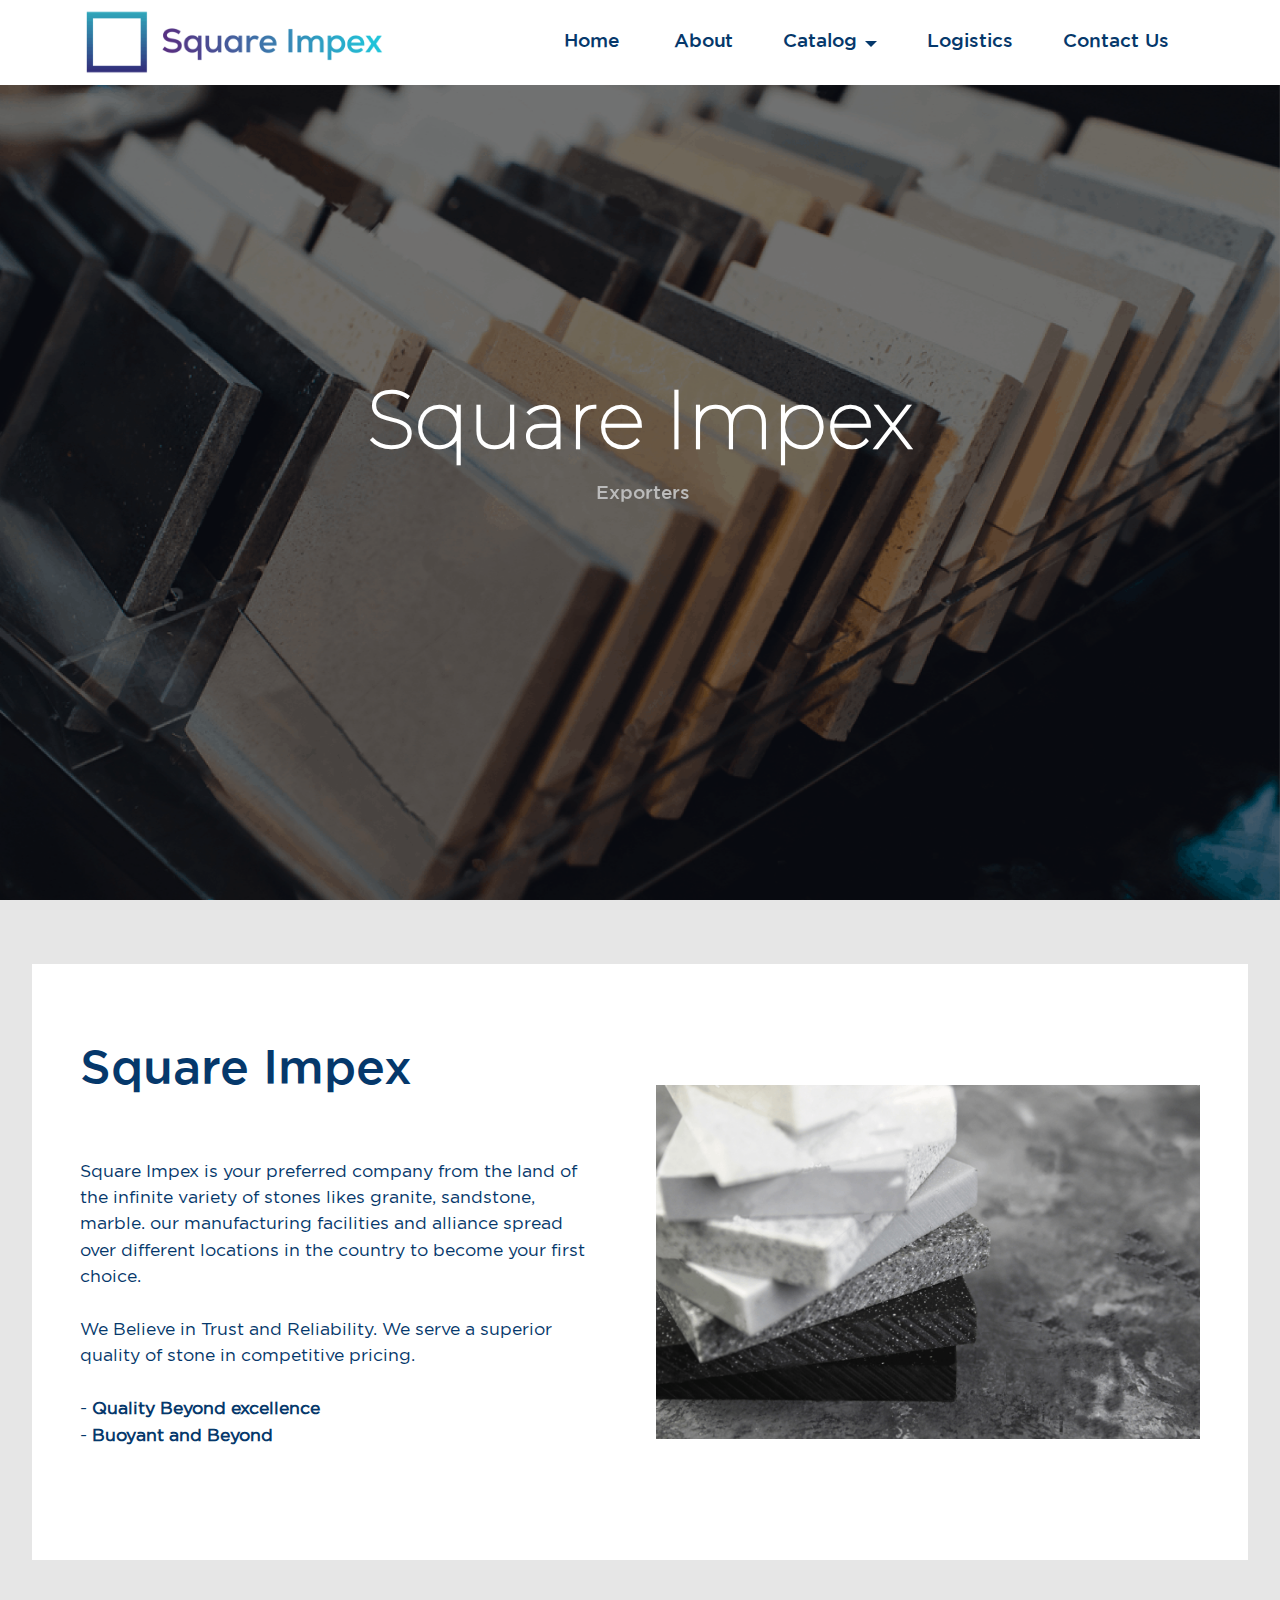
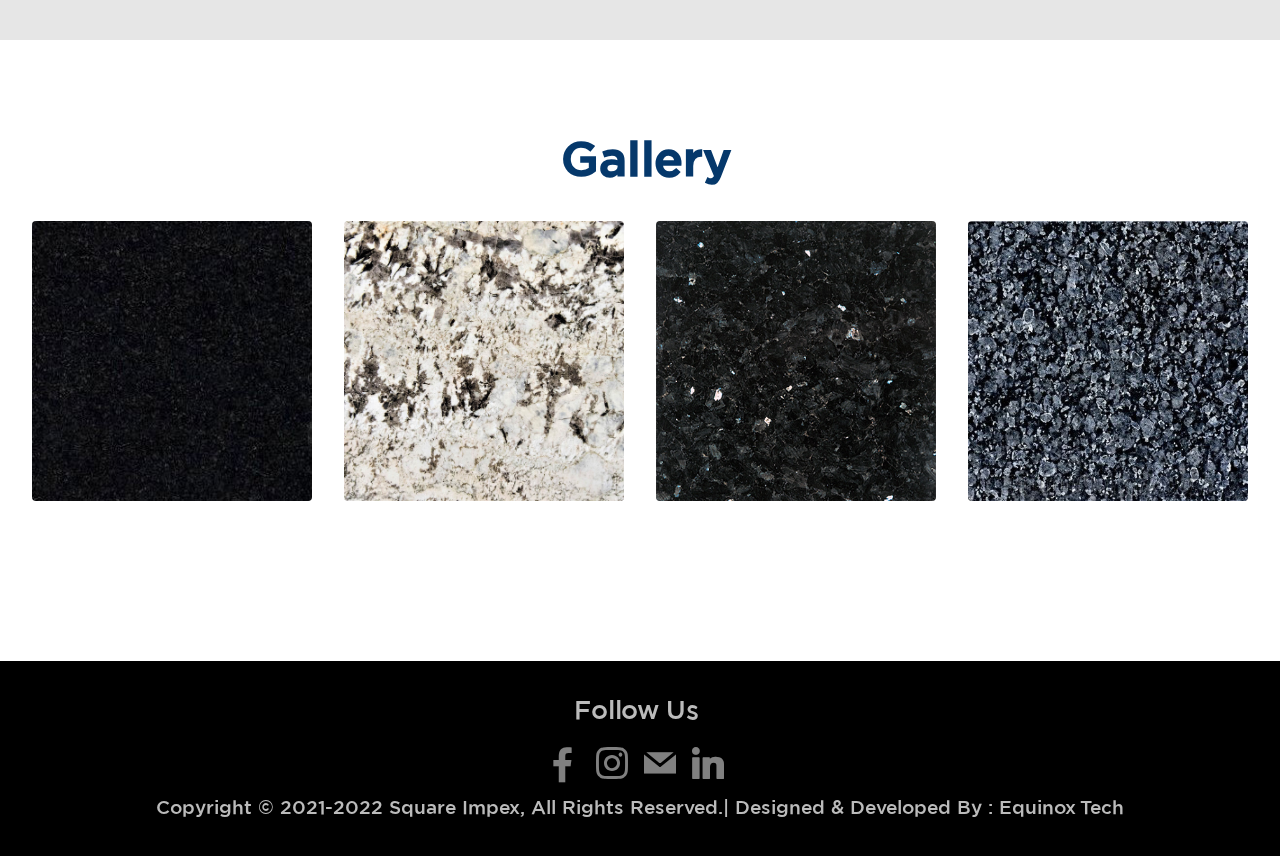
<file: index.html>
<!DOCTYPE html>
<html>
<head>
  
  <meta charset="UTF-8">
  <meta http-equiv="X-UA-Compatible" content="IE=edge">
  <meta name="generator" content="Square Impex">
  <meta name="viewport" content="width=device-width, initial-scale=1, minimum-scale=1">
  <link rel="shortcut icon" href="assets/images/logo_box1.png" type="image/x-icon">
  <meta name="description" content="Square Impex is your preferred company from the land of the infinite variety of stones likes granite, sandstone, marble. our manufacturing facilities and alliance spread over different locations in the country to become your first choice.">
  <meta name="keywords" content="Granite Exporters, sandstone Exporters, best quality of Granite,squareimpex, sandstone, india ">

 <style>
.image-wrapper{
    padding: auto;
  transition: transform .4s; /* Animation */
  width: auto;
  height: auto;
  margin: 0 auto;
}
.image-wrapper:hover{

    transform: scale(1.06);

}
.item-img{
    padding: auto;
  transition: transform .4s; /* Animation */
  width: auto;
  height: auto;
  margin: 0 auto;
}
.item-img:hover{

    transform: scale(1.09);
}


  </style>
  
  <title>Home</title>
  <link rel="stylesheet" href="assets/bootstrap/css/bootstrap.min.css">
  <link rel="stylesheet" href="assets/bootstrap/css/bootstrap-grid.min.css">
  <link rel="stylesheet" href="assets/bootstrap/css/bootstrap-reboot.min.css">
  <link rel="stylesheet" href="assets/parallax/jarallax.css">
  <link rel="stylesheet" href="assets/dropdown/css/style.css">
  <link rel="stylesheet" href="assets/socicon/css/styles.css">
  <link rel="stylesheet" href="assets/theme/css/style.css">
  <link href="assets/fonts/style.css" rel="stylesheet">
  <link rel="preload" as="style" href="assets/mobirise/css/mbr-additional.css"><link rel="stylesheet" href="assets/mobirise/css/mbr-additional.css" type="text/css">
  
  
  
  
</head>
<body>
  
  <section data-bs-version="5.1" class="menu menu3 cid-sFAA5oUu2Y" once="menu" id="menu3-1">
    
    <nav class="navbar navbar-dropdown navbar-fixed-top navbar-expand-lg">
        <div class="container">
            <div class="navbar-brand">
                <span class="navbar-logo">
                    
                        <img src="assets/images/logo-full1-748x161.png" alt="squareimpex_logo" style="height: 4rem;">
                    
                </span>
                
            </div>
            <button class="navbar-toggler" type="button" data-toggle="collapse" data-bs-toggle="collapse" data-target="#navbarSupportedContent" data-bs-target="#navbarSupportedContent" aria-controls="navbarNavAltMarkup" aria-expanded="false" aria-label="Toggle navigation">
                <div class="hamburger">
                    <span></span>
                    <span></span>
                    <span></span>
                    <span></span>
                </div>
            </button>
            <div class="collapse navbar-collapse" id="navbarSupportedContent">
                <ul class="navbar-nav nav-dropdown nav-right" data-app-modern-menu="true"><li class="nav-item"><a class="nav-link link text-primary display-7" href="#">Home&nbsp;</a></li>
                    <li class="nav-item"><a class="nav-link link text-primary display-7" href="about/About.html">About</a></li>
                    <li class="nav-item dropdown"><a class="nav-link link text-primary dropdown-toggle display-7" href="catalog/Catalog.html" data-toggle="dropdown-submenu" data-bs-toggle="dropdown" data-bs-auto-close="outside" aria-expanded="true">Catalog</a><div class="dropdown-menu" aria-labelledby="dropdown-undefined"><a class="text-primary dropdown-item display-7" href="catalog/Catalog.html#">Granite</a><a class="text-primary show dropdown-item display-7" href="catalog/Catalog.html#gallery4-1">Sandstone</a></div>
                    </li><li class="nav-item"><a class="nav-link link text-primary display-7" href="logistics/logistics.html">Logistics</a></li><li class="nav-item"><a class="nav-link link text-primary display-7" href="contact/Contact.html">Contact Us</a></li></ul>
                
                
            </div>
        </div>
    </nav>
</section>

<section data-bs-version="5.1" class="header1 cid-sFCAOqBTxa mbr-fullscreen mbr-parallax-background" id="header1-i">

    

    <div class="mbr-overlay" style="opacity: 0.5; background-color: rgb(0, 0, 0);"></div>

    <div class="container-fluid">
        <div class="row justify-content-center">
            <div class="col-12 col-lg-7">
                <h1 class="mbr-section-title mbr-fonts-style mb-3 display-1"><strong>Square Impex</strong></h1>
                
                <p class="mbr-text mbr-fonts-style display-7">&nbsp;Exporters</p>
                
            </div>
        </div>
    </div>
</section>

<section data-bs-version="5.1" class="features15 cid-sFANq99njx" id="features16-9">

    

    
    <div class="container-fluid">
        <div class="content-wrapper">
            <div class="row align-items-center">
                <div class="col-12 col-lg">
                    <div class="text-wrapper">
                        <h6 class="card-title mbr-fonts-style display-2">Square Impex&nbsp;<br><br></h6>
                        <p class="mbr-text mbr-fonts-style mb-4 display-4">Square Impex is your preferred company from the land of the infinite variety of stones likes granite, sandstone, marble. our manufacturing facilities and alliance spread over different locations in the country to become your first choice.<br><br>We Believe in Trust and Reliability. We serve a superior quality of stone in competitive pricing.<br><br>- <strong>Quality Beyond excellence</strong><br>- <strong>Buoyant and Beyond&nbsp;</strong></p>
                        
                    </div>
                </div>
                <div class="col-12 col-lg-6">
                    <div class="image-wrapper">
                        <img src="assets/images/bg-img10-1261x821.png" alt="bg_img">
                    </div>
                </div>
            </div>
        </div>
    </div>
</section>

<section data-bs-version="5.1" class="gallery3 cid-sScJs7430J" id="gallery3-0">
    
    
    <div class="container-fluid">
        <div class="mbr-section-head">
            <h4 class="mbr-section-title mbr-fonts-style align-center mb-0 display-2"><strong>&nbsp;Gallery</strong>
            </h4>
            
        </div>
        <div class="row mt-4">
            <div class="item features-image сol-12 col-md-6 col-lg-3 active">
                <div class="item-wrapper">
                    <div class="item-img">
                        <img src="assets/images/z-black-290x290.jpg" data-slide-to="1" data-bs-slide-to="1">
                    </div>
                    
                    
                </div>
            </div><div class="item features-image сol-12 col-md-6 col-lg-3">
                <div class="item-wrapper">
                    <div class="item-img">
                        <img src="assets/images/alaska-white1-1242x1242.jpg" data-slide-to="2" data-bs-slide-to="2">
                    </div>
                    
                    
                </div>
            </div><div class="item features-image сol-12 col-md-6 col-lg-3">
                <div class="item-wrapper">
                    <div class="item-img">
                        <img src="assets/images/black-pearl.png" data-slide-to="3" data-bs-slide-to="3">
                    </div>
                    
                    
                </div>
            </div><div class="item features-image сol-12 col-md-6 col-lg-3">
                <div class="item-wrapper">
                    <div class="item-img">
                        <img src="assets/images/crystal-blue-granite-2-400x399.jpg" data-slide-to="4" data-bs-slide-to="4">
                    </div>
                    
                    
                </div>
            </div>
            
            
            
        </div>
    </div>
</section>

<section data-bs-version="5.1" class="footer3 cid-sFAOjz8nX7 mbr-reveal" once="footers" id="footer3-d">

    

    

    <div class="container">
        <div class="media-container-row align-center mbr-white">
            <div class="row row-links">
                <ul class="foot-menu">
                    
                    
                    
                    
                    
                <li class="foot-menu-item mbr-fonts-style display-5">Follow Us&nbsp;<br></li></ul>
            </div>
            <div class="row social-row">
                <div class="social-list align-right pb-2">
                    
                    
                    
                    
                    
                    
                <div class="soc-item">
                        <a href="https://www.facebook.com/Square-Impex-105853731965090" target="_blank">
                            <span class="mbr-iconfont mbr-iconfont-social socicon-facebook socicon" style="font-size: 35px;"></span>
                        </a>
                    </div><div class="soc-item">
                        <a href="https://www.instagram.com/squareimpex" target="_blank">
                            <span class="mbr-iconfont mbr-iconfont-social socicon-instagram socicon" style="font-size: 32px;"></span>
                        </a>
                    </div><div class="soc-item">
                        <a href="mailto:squareimpex99@gmail.com">
                            <span class="mbr-iconfont mbr-iconfont-social socicon-mail socicon" style="font-size: 32px;"></span>
                        </a>
                    </div><div class="soc-item">
                        <a href="https://www.linkedin.com/in/square-impex-7899b5228" target="_blank">
                            <span class="mbr-iconfont mbr-iconfont-social socicon-linkedin socicon" style="font-size: 32px;"></span>
                        </a>
                    </div></div>
            </div>
            <div class="row row-copirayt">
                <p class="mbr-text mb-0 mbr-fonts-style mbr-white align-center display-7">&nbsp; Copyright © 2021-2022 Square Impex, All Rights Reserved.| Designed &amp; Developed By : Equinox Tech&nbsp;&nbsp;<br></p>
            </div>
        </div>
    </div>
</section><a href="https://mobirise.site/s"></a><script src="assets/bootstrap/js/bootstrap.bundle.min.js"></script>  <script src="assets/parallax/jarallax.js"></script>  <script src="assets/smoothscroll/smooth-scroll.js"></script>  <script src="assets/ytplayer/index.js"></script>  <script src="assets/dropdown/js/navbar-dropdown.js"></script>  <script src="assets/theme/js/script.js"></script>  
  
  
  
  
</body>
</html>
</file>
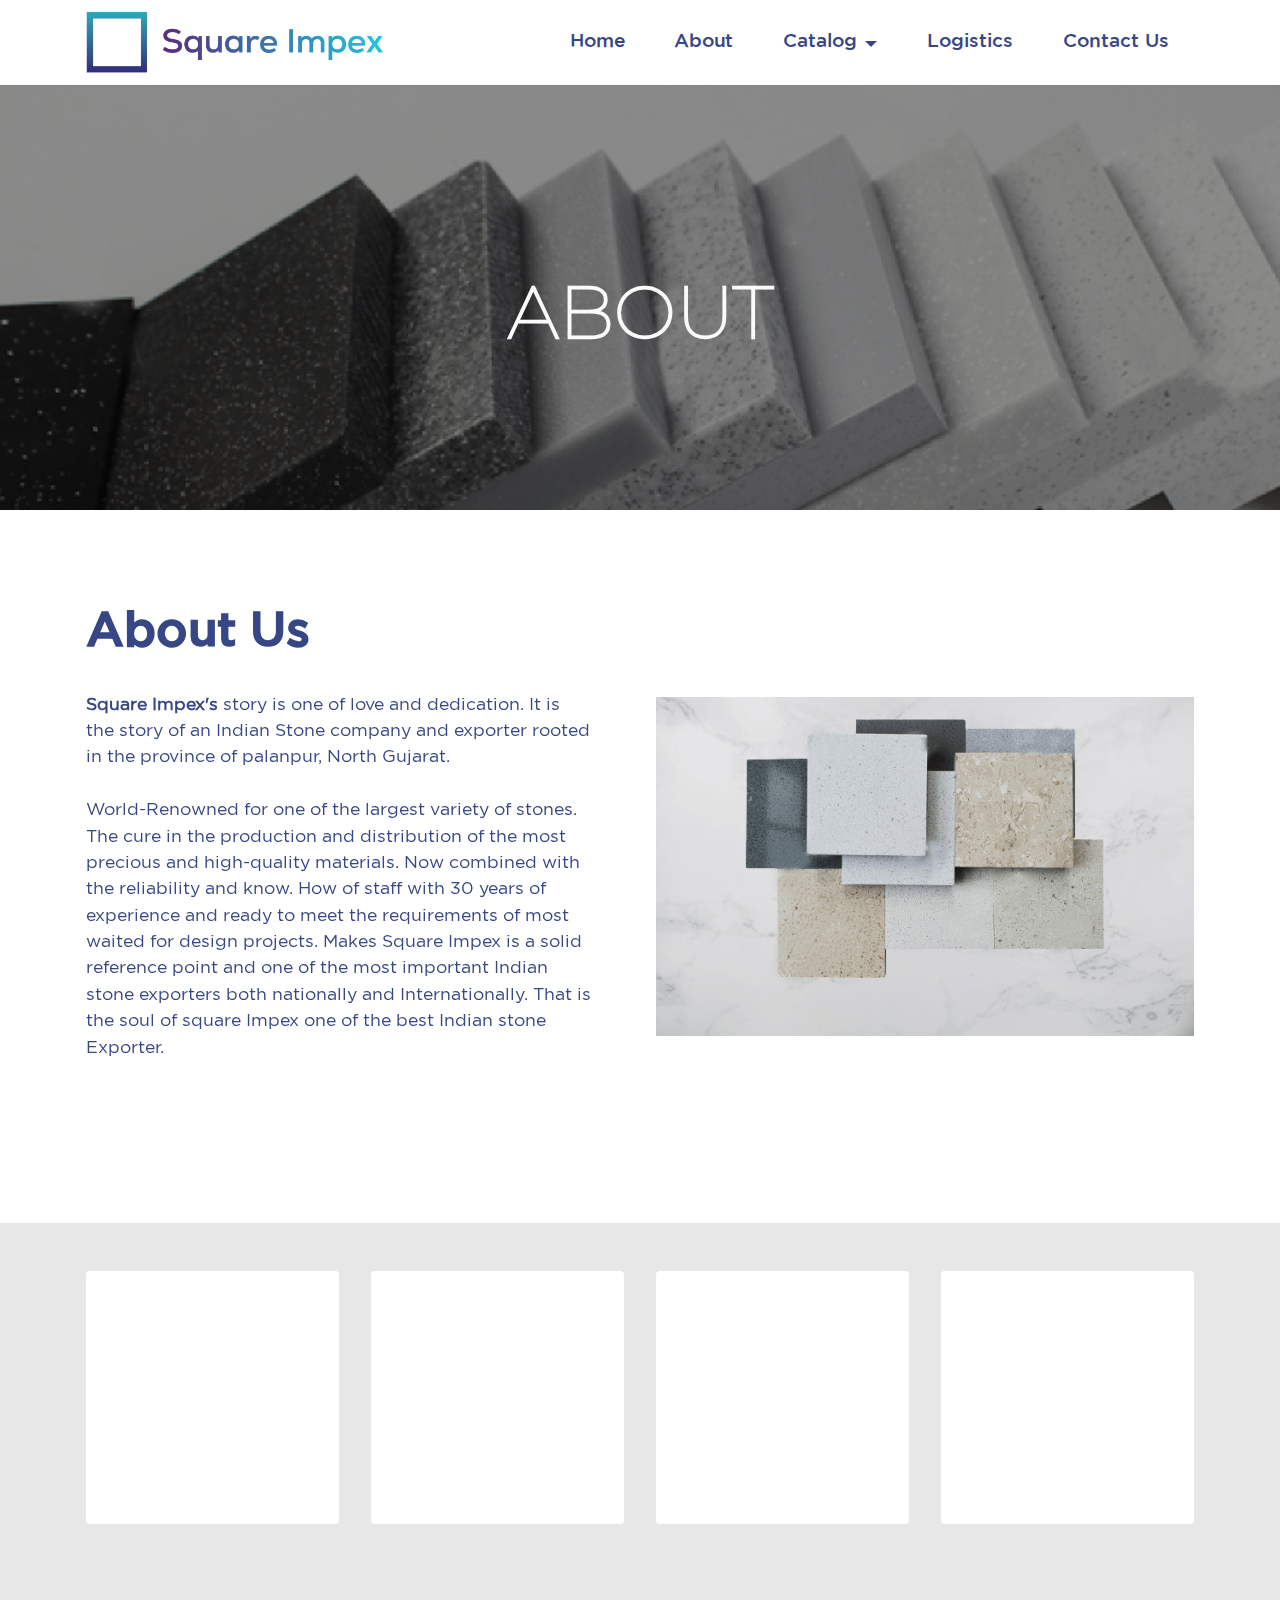
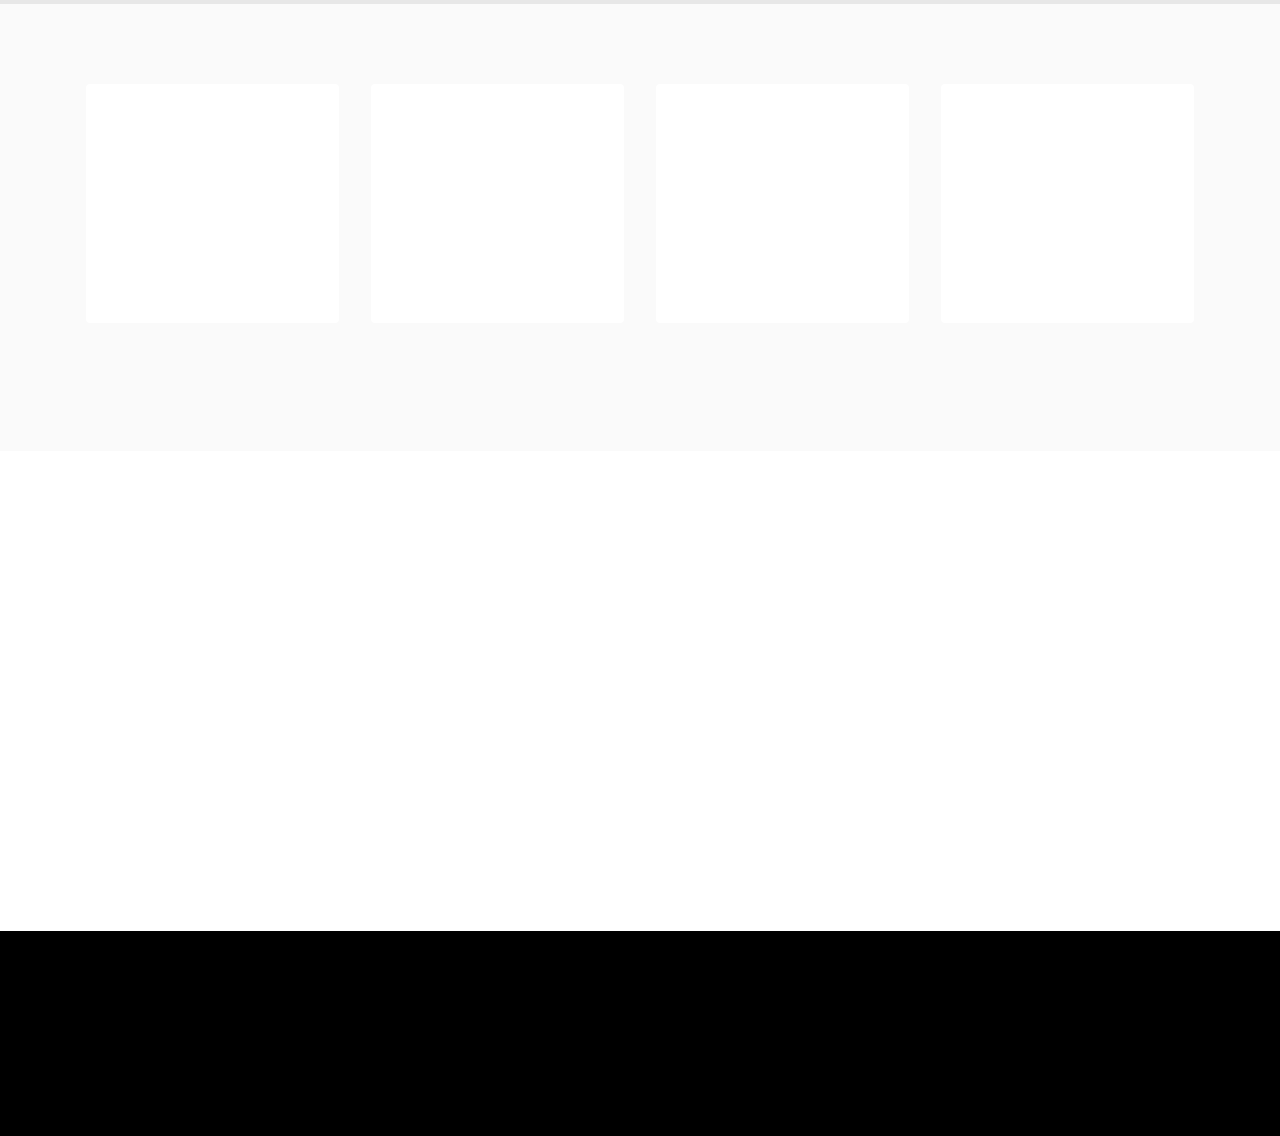
<file: about/About.html>
<!DOCTYPE html>
<html>
<head>
  
  <meta charset="UTF-8">
  <meta http-equiv="X-UA-Compatible" content="IE=edge">
  <meta name="generator" content="square Impex">
  <meta name="viewport" content="width=device-width, initial-scale=1, minimum-scale=1">
  <link rel="shortcut icon" href="assets/images/logo_box1.png" type="image/x-icon">
  <meta name="description" content=" Square Impex's story is one of love and dedication. It is the story of an Indian Stone company and exporter rooted in the province of palanpur, North Gujarat.">
  <meta name="keywords" content="Granite Exporters, sandstone Exporters, best quality of Granite,squareimpex, sandstone, india ">
  
  <style>

.image-wrapper{
  padding: auto;
  transition: transform .4s; /* Animation */
  width: auto;
  height: auto;
  margin: 0 auto;

}

.image-wrapper:hover{

    transform: scale(1.06);
}
.item-img{
    padding: auto;
  transition: transform .4s; /* Animation */
  width: auto;
  height: auto;
  margin: 0 auto;
}
.item-img:hover{

    transform: scale(1.06);
}
 </style>

  <title>About</title>
  <link rel="stylesheet" href="assets/web/assets/mobirise-icons2/mobirise2.css">
  <link rel="stylesheet" href="assets/bootstrap/css/bootstrap.min.css">
  <link rel="stylesheet" href="assets/bootstrap/css/bootstrap-grid.min.css">
  <link rel="stylesheet" href="assets/bootstrap/css/bootstrap-reboot.min.css">
  <link rel="stylesheet" href="assets/parallax/jarallax.css">
  <link rel="stylesheet" href="assets/animatecss/animate.css">
  <link rel="stylesheet" href="assets/dropdown/css/style.css">
  <link rel="stylesheet" href="assets/socicon/css/styles.css">
  <link rel="stylesheet" href="assets/theme/css/style.css">
  <link href="assets/fonts/style.css" rel="stylesheet">
  <link rel="preload" as="style" href="assets/mobirise/css/mbr-additional.css"><link rel="stylesheet" href="assets/mobirise/css/mbr-additional.css" type="text/css">
  
  
  
  
</head>
<body>
  
  <section data-bs-version="5.1" class="menu menu1 cid-sFGMsvHDIa" once="menu" id="menu1-1">
    

    <nav class="navbar navbar-dropdown navbar-fixed-top navbar-expand-lg">
        <div class="container">
            <div class="navbar-brand">
                <span class="navbar-logo">
                    <a>
                        <img src="assets/images/logo-full1-555x119.png" alt="squareimpex" style="height: 4rem;">
                    </a>
                </span>
                
            </div>
            <button class="navbar-toggler" type="button" data-toggle="collapse" data-bs-toggle="collapse" data-target="#navbarSupportedContent" data-bs-target="#navbarSupportedContent" aria-controls="navbarNavAltMarkup" aria-expanded="false" aria-label="Toggle navigation">
                <div class="hamburger">
                    <span></span>
                    <span></span>
                    <span></span>
                    <span></span>
                </div>
            </button>
            <div class="collapse navbar-collapse" id="navbarSupportedContent">
                <ul class="navbar-nav nav-dropdown nav-right" data-app-modern-menu="true"><li class="nav-item"><a class="nav-link link text-primary display-7" href="/index.html">Home</a></li><li class="nav-item"><a class="nav-link link text-primary display-7" href="#">About</a></li>
                    <li class="nav-item dropdown"><a class="nav-link link text-primary dropdown-toggle display-7" href="/catalog/Catalog.html" data-toggle="dropdown-submenu" data-bs-toggle="dropdown" data-bs-auto-close="outside" aria-expanded="false">Catalog</a><div class="dropdown-menu" aria-labelledby="dropdown-undefined"><a class="text-primary dropdown-item display-7" href="/catalog/Catalog.html#">Granite</a><a class="text-primary show dropdown-item display-7" href="/catalog/Catalog.html#gallery4-1">Sandstone</a></div></li>
                    <li class="nav-item"><a class="nav-link link text-primary display-7" href="/logistics/logistics.html">Logistics</a>
                    </li><li class="nav-item"><a class="nav-link link text-primary display-7" href="/contact/Contact.html">Contact Us</a></li></ul>
                
                
            </div>
        </div>
    </nav>
</section>

<section data-bs-version="5.1" class="header1 cid-sFGMfPD7iT mbr-parallax-background" id="header1-0">

    

    <div class="mbr-overlay" style="opacity: 0.4; background-color: rgb(0, 0, 0);"></div>

    <div class="container">
        <div class="row justify-content-center">
            <div class="col-12 col-lg-8">
                <h1 class="mbr-section-title mbr-fonts-style mb-3 display-1"><strong>ABOUT</strong></h1>
                
                <p class="mbr-text mbr-fonts-style display-7"><strong>&nbsp;</strong></p>
                
            </div>
        </div>
    </div>
</section>

<section data-bs-version="5.1" class="features11 cid-sFGOTvnvck" id="features12-6">

    
    
    <div class="container">
        <div class="row align-items-center">
            <div class="col-12 col-lg">
                <div class="card-wrapper">
                    <div class="card-box">
                        <h4 class="card-title mbr-fonts-style mb-4 display-2">
                            <strong>About Us</strong></h4>
                        <p class="mbr-text mbr-fonts-style mb-4 display-4"><strong>Square Impex's</strong> story is one of love and dedication. It is the story of an Indian Stone company and exporter rooted in the province of palanpur, North Gujarat.<br><br>World-Renowned for one of the largest variety of stones. The cure in the production and distribution of the most precious and high-quality materials. Now combined with the reliability and know. How of staff with 30 years of experience<strong> </strong>and ready to meet the requirements of most waited for design projects. Makes Square Impex is a solid reference point and one of the most important Indian stone exporters both nationally and Internationally. That is the soul of square Impex one of the best Indian stone Exporter. </p>
                        <div class="mbr-text mbr-fonts-style counter-container display-7"><p>&nbsp;&nbsp;&nbsp;&nbsp;<br></p></div>
                        
                    </div>
                </div>
            </div>
            <div class="col-12 col-lg-6 md-pb">
                <div class="image-wrapper">
                    <img src="assets/images/bg-img6-629x396.png" alt="bg_img/squareimpex">
                </div>
            </div>
        </div>
    </div>
</section>

<section data-bs-version="5.1" class="features3 cid-sFGNGNNW5A" id="features3-4">
    
    
    <div class="container">
        
        <div class="row mt-4">
            <div class="item features-image сol-12 col-md-6 col-lg-3">
                <div class="item-wrapper">
                    <div class="item-img">
                        <img src="assets/images/royal-red-granite-500x500.jpg" alt="" data-slide-to="0" data-bs-slide-to="0">
                    </div>
                    
                    
                </div>
            </div>
            <div class="item features-image сol-12 col-md-6 col-lg-3">
                <div class="item-wrapper">
                    <div class="item-img">
                        <img src="assets/images/river-black-granite-1589181943.jpeg" alt="" data-slide-to="1" data-bs-slide-to="1">
                    </div>
                    
                    
                </div>
            </div>
            <div class="item features-image сol-12 col-md-6 col-lg-3">
                <div class="item-wrapper">
                    <div class="item-img">
                        <img src="assets/images/p-white-granite-500x500.jpg" alt="" data-slide-to="2" data-bs-slide-to="2">
                    </div>
                    
                    
                </div>
            </div><div class="item features-image сol-12 col-md-6 col-lg-3">
                <div class="item-wrapper">
                    <div class="item-img">
                        <img src="assets/images/finland-volga-blue-granite2019114163211-500x500.jpg" alt="" data-slide-to="3" data-bs-slide-to="3">
                    </div>
                    
                    
                </div>
            </div>
        </div>
    </div>
</section>

<section data-bs-version="5.1" class="gallery3 cid-sScUDcn5Bt" id="gallery3-1">
    
    
    <div class="container">
        
        <div class="row mt-4">
            <div class="item features-image сol-12 col-md-6 col-lg-3 active">
                <div class="item-wrapper">
                    <div class="item-img">
                        <img src="assets/images/cutter1-3489x2913.jpg" data-slide-to="1" data-bs-slide-to="1">
                    </div>
                    
                    
                </div>
            </div><div class="item features-image сol-12 col-md-6 col-lg-3">
                <div class="item-wrapper">
                    <div class="item-img">
                        <img src="assets/images/cutter2-1920x1687.png" data-slide-to="2" data-bs-slide-to="2">
                    </div>
                    
                    
                </div>
            </div><div class="item features-image сol-12 col-md-6 col-lg-3">
                <div class="item-wrapper">
                    <div class="item-img">
                        <img src="assets/images/cutter3-2781x2629.jpg" data-slide-to="3" data-bs-slide-to="3">
                    </div>
                    
                    
                </div>
            </div><div class="item features-image сol-12 col-md-6 col-lg-3">
                <div class="item-wrapper">
                    <div class="item-img">
                        <img src="assets/images/cutter5-3227x2497.jpg" data-slide-to="5" data-bs-slide-to="5">
                    </div>
                    
                    
                </div>
            </div>
            
            
            
        </div>
    </div>
</section>

<section data-bs-version="5.1" class="map2 cid-sFGSPUeMie" id="map2-9">
    
    
    <div>
        
        <div class="google-map"><iframe frameborder="0" style="border:0" src="https://www.google.com/maps/embed/v1/place?key=AIzaSyDk89J4FSunMF33ruMVWJaJht_Ro0kvoXs&amp;q=47 SF Shilp Arcade, Opp: Bihari Bag,palanpur, Dist: Banaskantha North Gujarat" allowfullscreen=""></iframe></div>
    </div>
</section>

<section data-bs-version="5.1" class="footer3 cid-sQZNs1KGnD mbr-reveal" once="footers" id="footer3-0">

    

    

    <div class="container">
        <div class="media-container-row align-center mbr-white">
            <div class="row row-links">
                <ul class="foot-menu">
                    
                    
                    
                    
                    
                <li class="foot-menu-item mbr-fonts-style display-5">Follow Us&nbsp;<br></li></ul>
            </div>
            <div class="row social-row">
                <div class="social-list align-right pb-2">
                    
                    
                    
                    
                    
                    
                <div class="soc-item">
                        <a href="https://www.facebook.com/Square-Impex-105853731965090" target="_blank">
                            <span class="mbr-iconfont mbr-iconfont-social socicon-facebook socicon" style="font-size: 35px;"></span>
                        </a>
                    </div><div class="soc-item">
                        <a href="https://www.instagram.com/squareimpex" target="_blank">
                            <span class="mbr-iconfont mbr-iconfont-social socicon-instagram socicon" style="font-size: 32px;"></span>
                        </a>
                    </div><div class="soc-item">
                        <a href="mailto:squareimpex99@gmail.com">
                            <span class="mbr-iconfont mbr-iconfont-social socicon-mail socicon" style="font-size: 32px;"></span>
                        </a>
                    </div><div class="soc-item">
                        <a href="https://www.linkedin.com/in/square-impex-7899b5228" target="_blank">
                            <span class="mbr-iconfont mbr-iconfont-social socicon-linkedin socicon" style="font-size: 32px;"></span>
                        </a>
                    </div></div>
            </div>
            <div class="row row-copirayt">
                <p class="mbr-text mb-0 mbr-fonts-style mbr-white align-center display-7">&nbsp; Copyright © 2021-2022 Square Impex, All Rights Reserved.| Designed &amp; Developed By : Equinox Tech&nbsp;&nbsp;<br></p>
            </div>
        </div>
    </div>
</section><a href="https://mobirise.site/s"></a><script src="assets/bootstrap/js/bootstrap.bundle.min.js"></script>  <script src="assets/parallax/jarallax.js"></script>  <script src="assets/smoothscroll/smooth-scroll.js"></script>  <script src="assets/ytplayer/index.js"></script>  <script src="assets/dropdown/js/navbar-dropdown.js"></script>  <script src="assets/theme/js/script.js"></script>  
  
  
  
  
 <div id="scrollToTop" class="scrollToTop mbr-arrow-up"><a style="text-align: center;"><i class="mbr-arrow-up-icon mbr-arrow-up-icon-cm cm-icon cm-icon-smallarrow-up"></i></a></div>
    <input name="animation" type="hidden">
  </body>
</html>
</file>
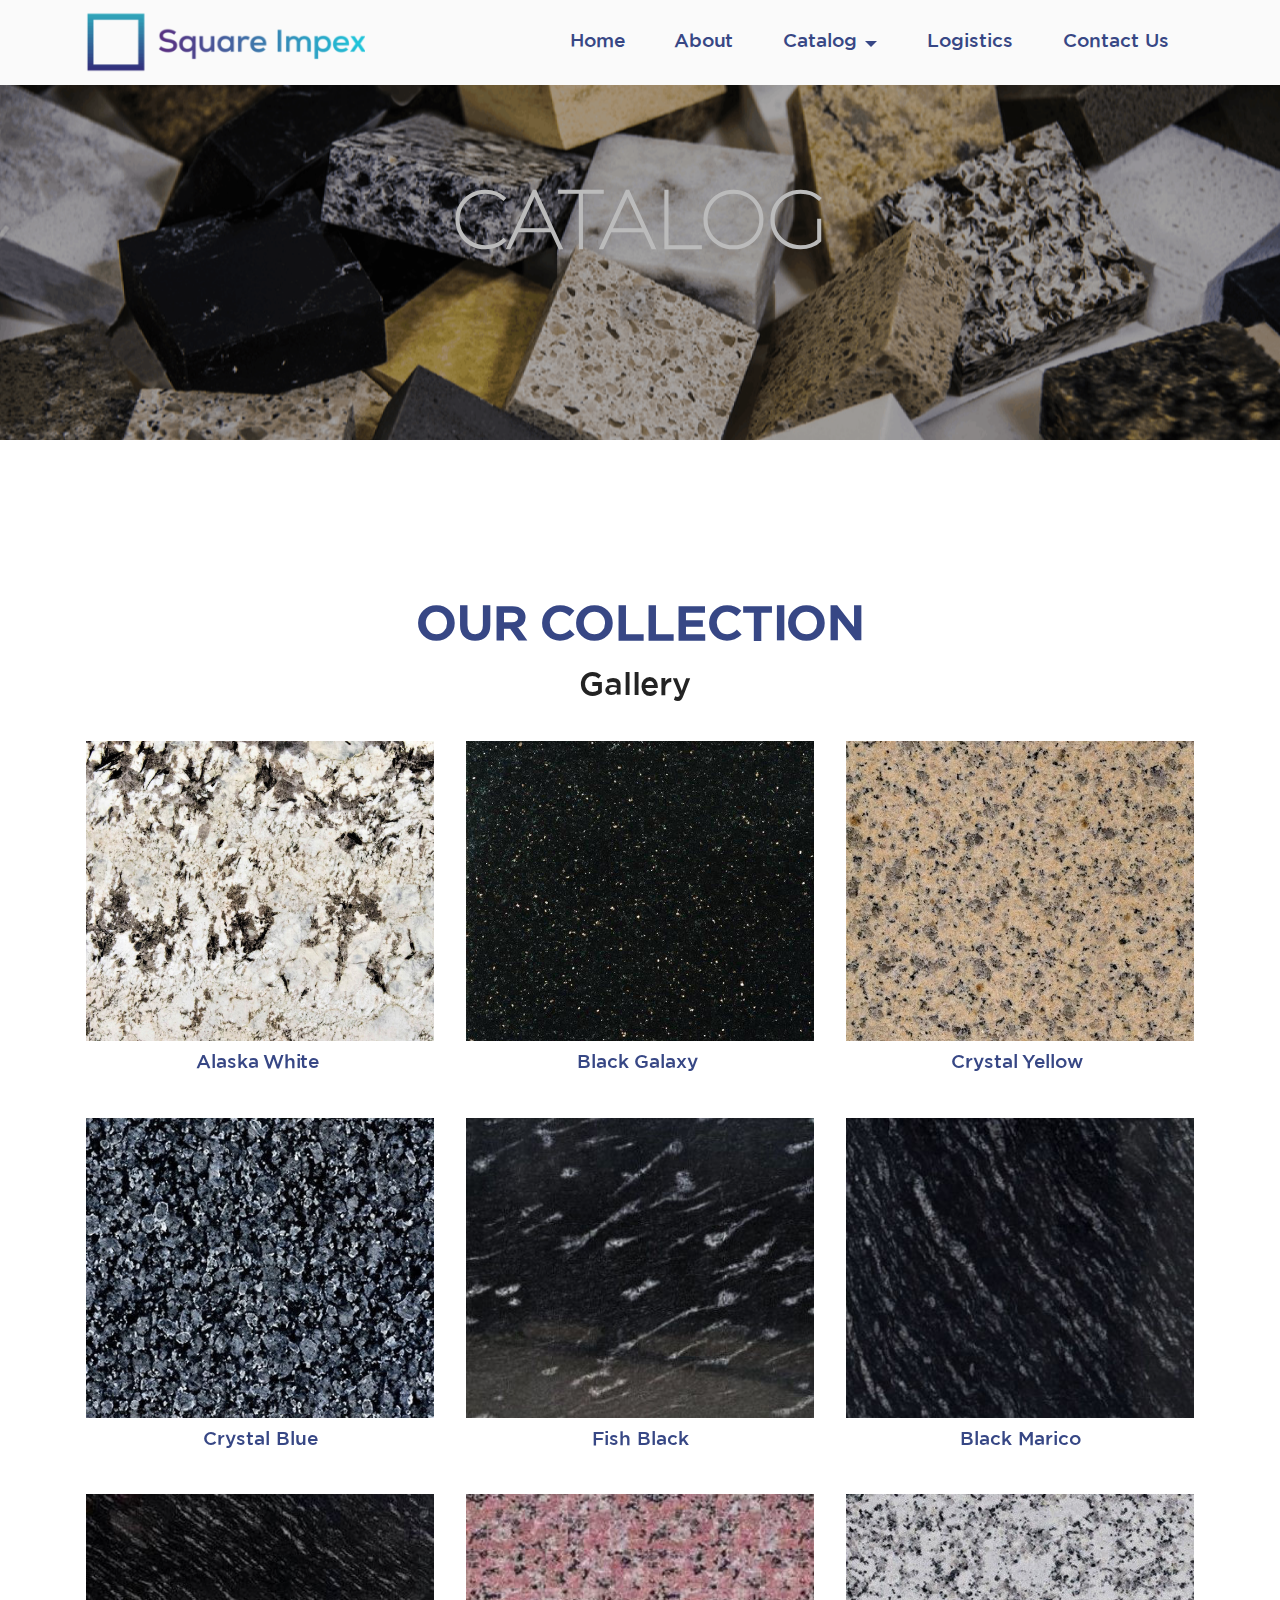
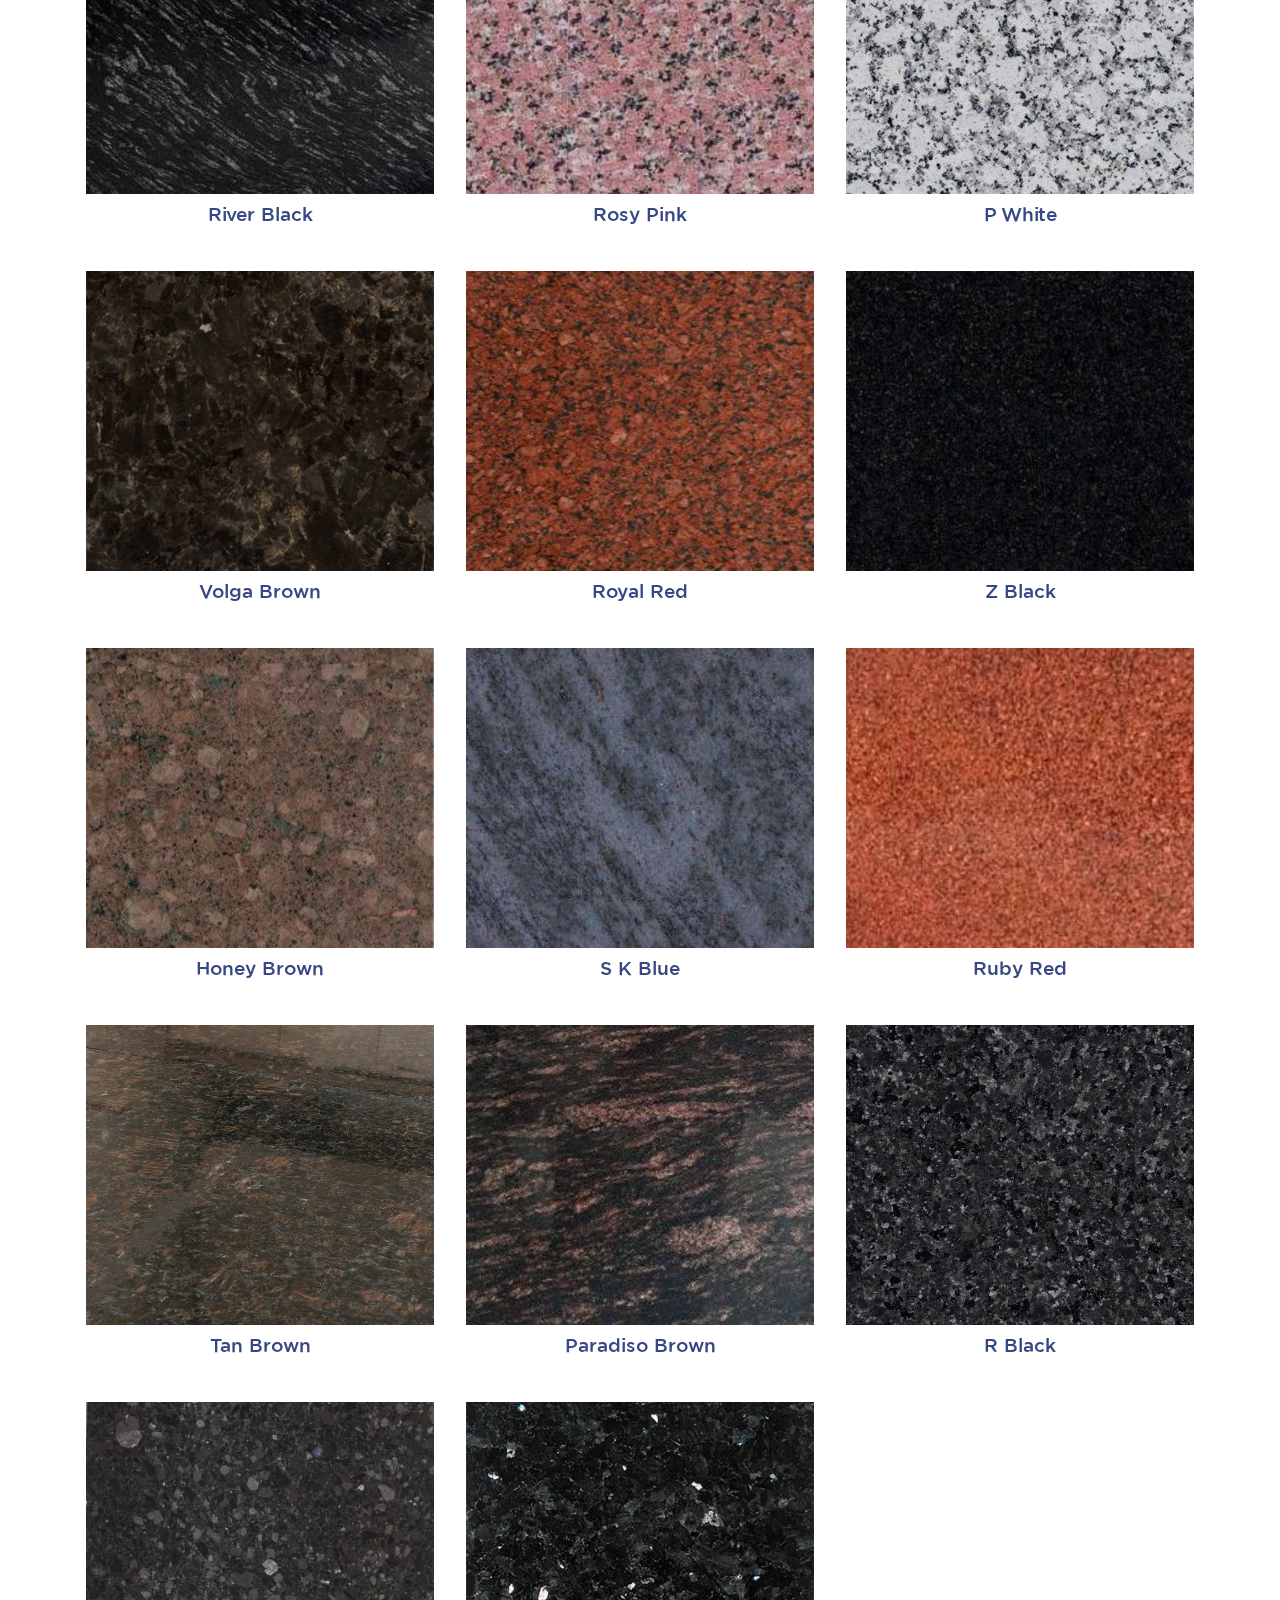
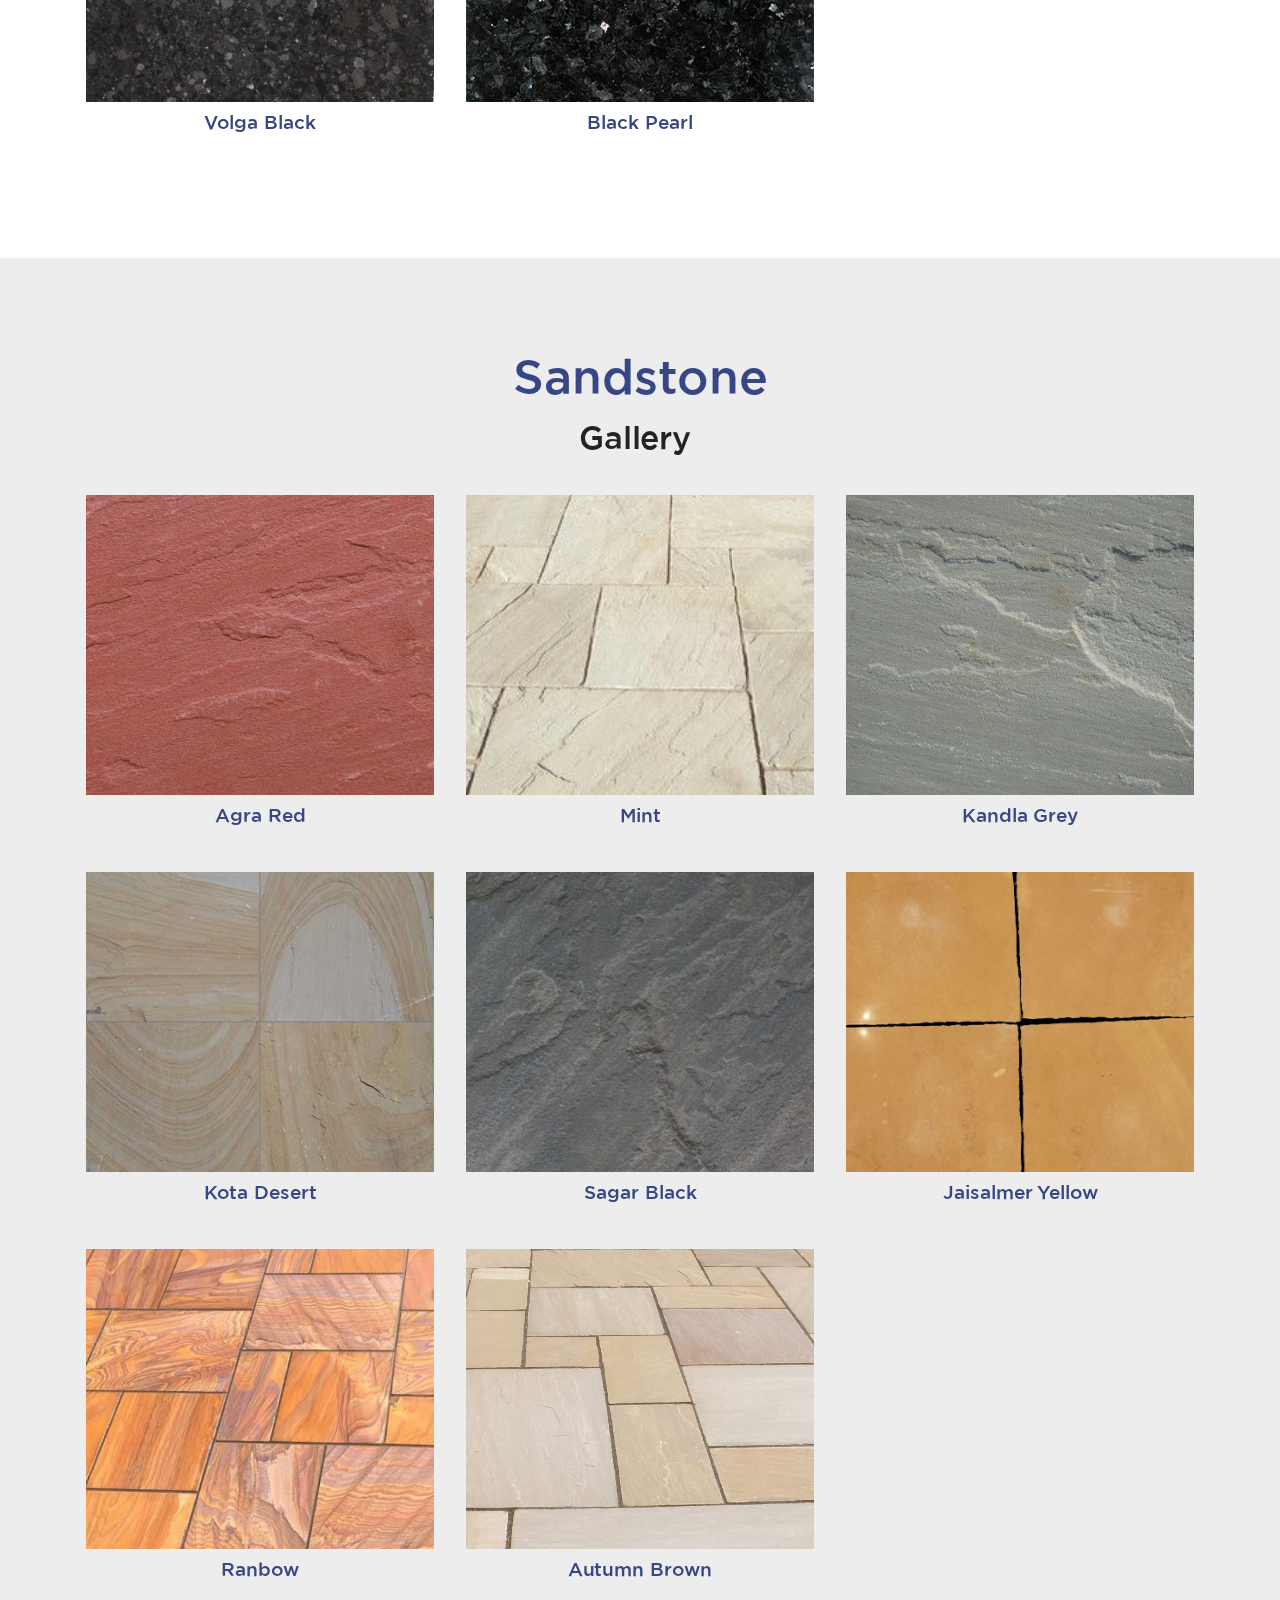
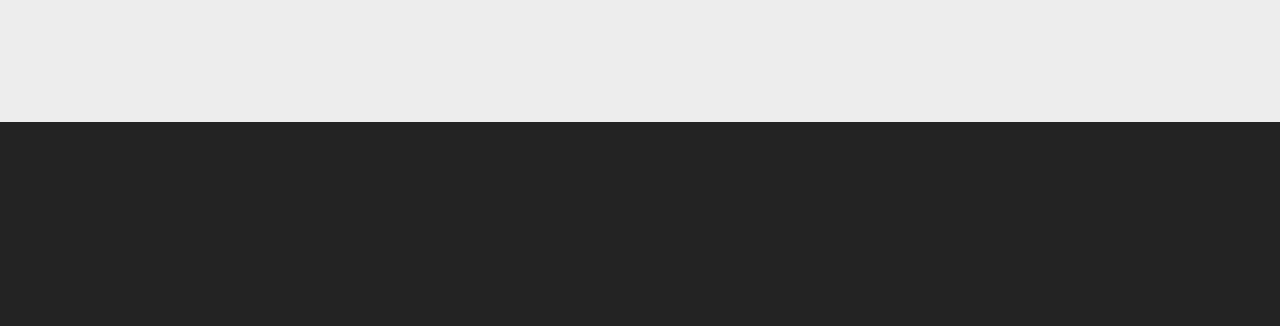
<file: catalog/Catalog.html>
<!DOCTYPE html>
<html  >
<head>
  
  <meta charset="UTF-8">
  <meta http-equiv="X-UA-Compatible" content="IE=edge">
  <meta name="generator" content="square impex">
  <meta name="viewport" content="width=device-width, initial-scale=1, minimum-scale=1">
  <link rel="shortcut icon" href="assets/images/logo_box1.png" type="image/x-icon">
  <meta name="description" content="squareimpex We are the Exporters of Granite and sandstone.">
  <meta name="keywords" content="Granite Exporters, sandstone Exporters, best quality of Granite,squareimpex, sandstone, india.">
 <style>
     
.item-wrapper{
    padding: auto;
  transition: transform .4s; /* Animation */
  width: auto;
  height: auto;
  margin: 0 auto;
    
}
.item-wrapper:hover {
    transform: scale(1.06);
}
 </style>



  
  <title>Catalog</title>
  <link rel="stylesheet" href="assets/web/assets/mobirise-icons2/mobirise2.css">
  <link rel="stylesheet" href="assets/bootstrap/css/bootstrap.min.css">
  <link rel="stylesheet" href="assets/bootstrap/css/bootstrap-grid.min.css">
  <link rel="stylesheet" href="assets/bootstrap/css/bootstrap-reboot.min.css">
  <link rel="stylesheet" href="assets/parallax/jarallax.css">
  <link rel="stylesheet" href="assets/animatecss/animate.css">
  <link rel="stylesheet" href="assets/dropdown/css/style.css">
  <link rel="stylesheet" href="assets/socicon/css/styles.css">
  <link rel="stylesheet" href="assets/theme/css/style.css">
  <link href="assets/fonts/style.css" rel="stylesheet">
  <link rel="preload" as="style" href="assets/mobirise/css/mbr-additional.css"><link rel="stylesheet" href="assets/mobirise/css/mbr-additional.css" type="text/css">
  
  
  
  
</head>
<body>
  
  <section data-bs-version="5.1" class="menu menu2 cid-sFCw1qGFAI" once="menu" id="menu2-23">
    
    <nav class="navbar navbar-dropdown navbar-fixed-top navbar-expand-lg">
        <div class="container">
            <div class="navbar-brand">
                <span class="navbar-logo">
                    <a>
                        <img src="assets/images/logo-full-737x737.png" alt="squareimpex" style="height: 4rem;">
                    </a>
                </span>
                
            </div>
            <button class="navbar-toggler" type="button" data-toggle="collapse" data-bs-toggle="collapse" data-target="#navbarSupportedContent" data-bs-target="#navbarSupportedContent" aria-controls="navbarNavAltMarkup" aria-expanded="false" aria-label="Toggle navigation">
                <div class="hamburger">
                    <span></span>
                    <span></span>
                    <span></span>
                    <span></span>
                </div>
            </button>
            <div class="collapse navbar-collapse" id="navbarSupportedContent">
                <ul class="navbar-nav nav-dropdown nav-right" data-app-modern-menu="true"><li class="nav-item"><a class="nav-link link text-primary display-7" href="/index.html">Home</a></li><li class="nav-item"><a class="nav-link link text-primary display-7" href="/about/About.html">About</a></li>
                    <li class="nav-item dropdown"><a class="nav-link link dropdown-toggle text-primary display-7" href="#" data-toggle="dropdown-submenu" data-bs-toggle="dropdown" data-bs-auto-close="outside" aria-expanded="true">Catalog</a><div class="dropdown-menu" aria-labelledby="dropdown-undefined"><a class="dropdown-item text-primary display-7" href="#gallery4-0">Granite</a><a class="show dropdown-item text-primary display-7" href="#gallery4-1">SandStone</a></div></li>
                    <li class="nav-item"><a class="nav-link link text-primary display-7" href="/logistics/logistics.html">Logistics</a>
                    </li><li class="nav-item"><a class="nav-link link text-primary display-7" href="/contact/Contact.html">Contact Us</a></li></ul>
                
                
            </div>
        </div>
    </nav>
</section>

<section data-bs-version="5.1" class="header18 cid-sRzH1kPAci mbr-parallax-background" id="header18-4">

    

    <div class="mbr-overlay" style="opacity: 0.3; background-color: rgb(0, 0, 0);"></div>

    <div class="align-center container-fluid">
        <div class="row justify-content-center">
            <div class="col-12 col-lg-7">
                <h1 class="mbr-section-title mbr-fonts-style mbr-white mb-3 display-1"></h1>
                <h2 class="mbr-section-subtitle mbr-fonts-style mbr-white mb-3 display-1"><strong>CATALOG</strong></h2>
                <p class="mbr-text mbr-fonts-style mbr-white display-7"></p>
                
            </div>
        </div>
    </div>
</section>

<section data-bs-version="5.1" class="gallery4 mbr-gallery cid-sPZ9sBbnHe" id="gallery4-0">
    

    

    <div class="container">
        <div class="mbr-section-head">
            <h3 class="mbr-section-title mbr-fonts-style align-center m-0 display-2"><strong>OUR COLLECTION</strong></h3>
            <h4 class="mbr-section-subtitle mbr-fonts-style align-center mb-0 mt-2 display-5">Gallery&nbsp;</h4>
        </div>
        <div class="row mbr-gallery mt-4">
            <div class="col-12 col-md-6 col-lg-4 item gallery-image active">
                <div class="item-wrapper" data-toggle="modal" data-bs-toggle="modal" data-target="#sSd6ANU5sT-modal" data-bs-target="#sSd6ANU5sT-modal">
               
               
                    
                    <img class="w-100" src="assets/images/alaska-white1-1242x1242.jpg" alt="" data-slide-to="0" data-bs-slide-to="0" data-target="#lb-sSd6ANU5sT" data-bs-target="#lb-sSd6ANU5sT">
                    


                    <div class="icon-wrapper">
                        <span class="mobi-mbri mobi-mbri-search mbr-iconfont mbr-iconfont-btn"></span>
                    </div>
                </div>
                <h6 class="mbr-item-subtitle mbr-fonts-style align-center mb-2 mt-2 display-7">Alaska White&nbsp;</h6>
            </div>
                
            
            <div class="col-12 col-md-6 col-lg-4 item gallery-image">
                <div class="item-wrapper" data-toggle="modal" data-bs-toggle="modal" data-target="#sSd6ANU5sT-modal" data-bs-target="#sSd6ANU5sT-modal">
                    
                   
                    <img class="w-100" src="assets/images/black-galaxy-granite-1-500x500.jpg" alt="Alaska White/squareimpex" data-slide-to="1" data-bs-slide-to="1" data-target="#lb-sSd6ANU5sT" data-bs-target="#lb-sSd6ANU5sT">
                    

                    <div class="icon-wrapper">
                        <span class="mobi-mbri mobi-mbri-search mbr-iconfont mbr-iconfont-btn"></span>
                    </div>
                </div>
                <h6 class="mbr-item-subtitle mbr-fonts-style align-center mb-2 mt-2 display-7">Black Galaxy&nbsp;</h6>
            </div><div class="col-12 col-md-6 col-lg-4 item gallery-image">
                <div class="item-wrapper" data-toggle="modal" data-bs-toggle="modal" data-target="#sSd6ANU5sT-modal" data-bs-target="#sSd6ANU5sT-modal">
                    <img class="w-100" src="assets/images/crystal-yellow-granite-tile-6414-1b-600x600.jpg" alt="" data-slide-to="2" data-bs-slide-to="2" data-target="#lb-sSd6ANU5sT" data-bs-target="#lb-sSd6ANU5sT">
                    <div class="icon-wrapper">
                        <span class="mobi-mbri mobi-mbri-search mbr-iconfont mbr-iconfont-btn"></span>
                    </div>
                </div>
                <h6 class="mbr-item-subtitle mbr-fonts-style align-center mb-2 mt-2 display-7">Crystal Yellow&nbsp;</h6>
            </div><div class="col-12 col-md-6 col-lg-4 item gallery-image">
                <div class="item-wrapper" data-toggle="modal" data-bs-toggle="modal" data-target="#sSd6ANU5sT-modal" data-bs-target="#sSd6ANU5sT-modal">
                    <img class="w-100" src="assets/images/crystal-blue-granite-slabs-india-blue-granite-p825886-1-400x399.jpg" alt="" data-slide-to="3" data-bs-slide-to="3" data-target="#lb-sSd6ANU5sT" data-bs-target="#lb-sSd6ANU5sT">
                    <div class="icon-wrapper">
                        <span class="mobi-mbri mobi-mbri-search mbr-iconfont mbr-iconfont-btn"></span>
                    </div>
                </div>
                <h6 class="mbr-item-subtitle mbr-fonts-style align-center mb-2 mt-2 display-7">Crystal Blue</h6>
            </div><div class="col-12 col-md-6 col-lg-4 item gallery-image">
                <div class="item-wrapper" data-toggle="modal" data-bs-toggle="modal" data-target="#sSd6ANU5sT-modal" data-bs-target="#sSd6ANU5sT-modal">
                    <img class="w-100" src="assets/images/fish-black-340x340.jpg" alt="" data-slide-to="4" data-bs-slide-to="4" data-target="#lb-sSd6ANU5sT" data-bs-target="#lb-sSd6ANU5sT">
                    <div class="icon-wrapper">
                        <span class="mobi-mbri mobi-mbri-search mbr-iconfont mbr-iconfont-btn"></span>
                    </div>
                </div>
                <h6 class="mbr-item-subtitle mbr-fonts-style align-center mb-2 mt-2 display-7">Fish Black</h6>
            </div><div class="col-12 col-md-6 col-lg-4 item gallery-image">
                <div class="item-wrapper" data-toggle="modal" data-bs-toggle="modal" data-target="#sSd6ANU5sT-modal" data-bs-target="#sSd6ANU5sT-modal">
                    <img class="w-100" src="assets/images/black-markino-340x340.jpg" alt="" data-slide-to="5" data-bs-slide-to="5" data-target="#lb-sSd6ANU5sT" data-bs-target="#lb-sSd6ANU5sT">
                    <div class="icon-wrapper">
                        <span class="mobi-mbri mobi-mbri-search mbr-iconfont mbr-iconfont-btn"></span>
                    </div>
                </div>
                <h6 class="mbr-item-subtitle mbr-fonts-style align-center mb-2 mt-2 display-7">Black Marico</h6>
            </div><div class="col-12 col-md-6 col-lg-4 item gallery-image">
                <div class="item-wrapper" data-toggle="modal" data-bs-toggle="modal" data-target="#sSd6ANU5sT-modal" data-bs-target="#sSd6ANU5sT-modal">
                    <img class="w-100" src="assets/images/river-black-394x394.jpg" alt="" data-slide-to="6" data-bs-slide-to="6" data-target="#lb-sSd6ANU5sT" data-bs-target="#lb-sSd6ANU5sT">
                    <div class="icon-wrapper">
                        <span class="mobi-mbri mobi-mbri-search mbr-iconfont mbr-iconfont-btn"></span>
                    </div>
                </div>
                <h6 class="mbr-item-subtitle mbr-fonts-style align-center mb-2 mt-2 display-7">River Black</h6>
            </div><div class="col-12 col-md-6 col-lg-4 item gallery-image">
                <div class="item-wrapper" data-toggle="modal" data-bs-toggle="modal" data-target="#sSd6ANU5sT-modal" data-bs-target="#sSd6ANU5sT-modal">
                    <img class="w-100" src="assets/images/rory-pink-283x283.jpg" alt="" data-slide-to="7" data-bs-slide-to="7" data-target="#lb-sSd6ANU5sT" data-bs-target="#lb-sSd6ANU5sT">
                    <div class="icon-wrapper">
                        <span class="mobi-mbri mobi-mbri-search mbr-iconfont mbr-iconfont-btn"></span>
                    </div>
                </div>
                <h6 class="mbr-item-subtitle mbr-fonts-style align-center mb-2 mt-2 display-7">Rosy Pink</h6>
            </div><div class="col-12 col-md-6 col-lg-4 item gallery-image">
                <div class="item-wrapper" data-toggle="modal" data-bs-toggle="modal" data-target="#sSd6ANU5sT-modal" data-bs-target="#sSd6ANU5sT-modal">
                    <img class="w-100" src="assets/images/p-white-478x478.jpg" alt="" data-slide-to="8" data-bs-slide-to="8" data-target="#lb-sSd6ANU5sT" data-bs-target="#lb-sSd6ANU5sT">
                    <div class="icon-wrapper">
                        <span class="mobi-mbri mobi-mbri-search mbr-iconfont mbr-iconfont-btn"></span>
                    </div>
                </div>
                <h6 class="mbr-item-subtitle mbr-fonts-style align-center mb-2 mt-2 display-7">P White</h6>
            </div><div class="col-12 col-md-6 col-lg-4 item gallery-image">
                <div class="item-wrapper" data-toggle="modal" data-bs-toggle="modal" data-target="#sSd6ANU5sT-modal" data-bs-target="#sSd6ANU5sT-modal">
                    <img class="w-100" src="assets/images/volga-brown-478x478.png" alt="" data-slide-to="9" data-bs-slide-to="9" data-target="#lb-sSd6ANU5sT" data-bs-target="#lb-sSd6ANU5sT">
                    <div class="icon-wrapper">
                        <span class="mobi-mbri mobi-mbri-search mbr-iconfont mbr-iconfont-btn"></span>
                    </div>
                </div>
                <h6 class="mbr-item-subtitle mbr-fonts-style align-center mb-2 mt-2 display-7">Volga Brown</h6>
            </div><div class="col-12 col-md-6 col-lg-4 item gallery-image">
                <div class="item-wrapper" data-toggle="modal" data-bs-toggle="modal" data-target="#sSd6ANU5sT-modal" data-bs-target="#sSd6ANU5sT-modal">
                    <img class="w-100" src="assets/images/royal-red-500x500.jpg" alt="" data-slide-to="10" data-bs-slide-to="10" data-target="#lb-sSd6ANU5sT" data-bs-target="#lb-sSd6ANU5sT">
                    <div class="icon-wrapper">
                        <span class="mobi-mbri mobi-mbri-search mbr-iconfont mbr-iconfont-btn"></span>
                    </div>
                </div>
                <h6 class="mbr-item-subtitle mbr-fonts-style align-center mb-2 mt-2 display-7">Royal Red</h6>
            </div><div class="col-12 col-md-6 col-lg-4 item gallery-image">
                <div class="item-wrapper" data-toggle="modal" data-bs-toggle="modal" data-target="#sSd6ANU5sT-modal" data-bs-target="#sSd6ANU5sT-modal">
                    <img class="w-100" src="assets/images/z-black-290x290.jpg" alt="" data-slide-to="11" data-bs-slide-to="11" data-target="#lb-sSd6ANU5sT" data-bs-target="#lb-sSd6ANU5sT">
                    <div class="icon-wrapper">
                        <span class="mobi-mbri mobi-mbri-search mbr-iconfont mbr-iconfont-btn"></span>
                    </div>
                </div>
                <h6 class="mbr-item-subtitle mbr-fonts-style align-center mb-2 mt-2 display-7">Z Black</h6>
            </div><div class="col-12 col-md-6 col-lg-4 item gallery-image">
                <div class="item-wrapper" data-toggle="modal" data-bs-toggle="modal" data-target="#sSd6ANU5sT-modal" data-bs-target="#sSd6ANU5sT-modal">
                    <img class="w-100" src="assets/images/honey-brown-322x323.jpg" alt="" data-slide-to="12" data-bs-slide-to="12" data-target="#lb-sSd6ANU5sT" data-bs-target="#lb-sSd6ANU5sT">
                    <div class="icon-wrapper">
                        <span class="mobi-mbri mobi-mbri-search mbr-iconfont mbr-iconfont-btn"></span>
                    </div>
                </div>
                <h6 class="mbr-item-subtitle mbr-fonts-style align-center mb-2 mt-2 display-7">Honey Brown</h6>
            </div><div class="col-12 col-md-6 col-lg-4 item gallery-image">
                <div class="item-wrapper" data-toggle="modal" data-bs-toggle="modal" data-target="#sSd6ANU5sT-modal" data-bs-target="#sSd6ANU5sT-modal">
                    <img class="w-100" src="assets/images/s-k-blue-330x331.jpg" alt="" data-slide-to="13" data-bs-slide-to="13" data-target="#lb-sSd6ANU5sT" data-bs-target="#lb-sSd6ANU5sT">
                    <div class="icon-wrapper">
                        <span class="mobi-mbri mobi-mbri-search mbr-iconfont mbr-iconfont-btn"></span>
                    </div>
                </div>
                <h6 class="mbr-item-subtitle mbr-fonts-style align-center mb-2 mt-2 display-7">S K Blue</h6>
            </div><div class="col-12 col-md-6 col-lg-4 item gallery-image">
                <div class="item-wrapper" data-toggle="modal" data-bs-toggle="modal" data-target="#sSd6ANU5sT-modal" data-bs-target="#sSd6ANU5sT-modal">
                    <img class="w-100" src="assets/images/ruby-red-416x416.jpg" alt="" data-slide-to="14" data-bs-slide-to="14" data-target="#lb-sSd6ANU5sT" data-bs-target="#lb-sSd6ANU5sT">
                    <div class="icon-wrapper">
                        <span class="mobi-mbri mobi-mbri-search mbr-iconfont mbr-iconfont-btn"></span>
                    </div>
                </div>
                <h6 class="mbr-item-subtitle mbr-fonts-style align-center mb-2 mt-2 display-7">Ruby Red</h6>
            </div><div class="col-12 col-md-6 col-lg-4 item gallery-image">
                <div class="item-wrapper" data-toggle="modal" data-bs-toggle="modal" data-target="#sSd6ANU5sT-modal" data-bs-target="#sSd6ANU5sT-modal">
                    <img class="w-100" src="assets/images/tan-brown-665x665.png" alt="" data-slide-to="15" data-bs-slide-to="15" data-target="#lb-sSd6ANU5sT" data-bs-target="#lb-sSd6ANU5sT">
                    <div class="icon-wrapper">
                        <span class="mobi-mbri mobi-mbri-search mbr-iconfont mbr-iconfont-btn"></span>
                    </div>
                </div>
                <h6 class="mbr-item-subtitle mbr-fonts-style align-center mb-2 mt-2 display-7">Tan Brown</h6>
            </div><div class="col-12 col-md-6 col-lg-4 item gallery-image">
                <div class="item-wrapper" data-toggle="modal" data-bs-toggle="modal" data-target="#sSd6ANU5sT-modal" data-bs-target="#sSd6ANU5sT-modal">
                    <img class="w-100" src="assets/images/paradiso-brown-231x230.jpg" alt="" data-slide-to="16" data-bs-slide-to="16" data-target="#lb-sSd6ANU5sT" data-bs-target="#lb-sSd6ANU5sT">
                    <div class="icon-wrapper">
                        <span class="mobi-mbri mobi-mbri-search mbr-iconfont mbr-iconfont-btn"></span>
                    </div>
                </div>
                <h6 class="mbr-item-subtitle mbr-fonts-style align-center mb-2 mt-2 display-7">Paradiso Brown</h6>
            </div><div class="col-12 col-md-6 col-lg-4 item gallery-image">
                <div class="item-wrapper" data-toggle="modal" data-bs-toggle="modal" data-target="#sSd6ANU5sT-modal" data-bs-target="#sSd6ANU5sT-modal">
                    <img class="w-100" src="assets/images/r-black-600x600.png" alt="" data-slide-to="17" data-bs-slide-to="17" data-target="#lb-sSd6ANU5sT" data-bs-target="#lb-sSd6ANU5sT">
                    <div class="icon-wrapper">
                        <span class="mobi-mbri mobi-mbri-search mbr-iconfont mbr-iconfont-btn"></span>
                    </div>
                </div>
                <h6 class="mbr-item-subtitle mbr-fonts-style align-center mb-2 mt-2 display-7">R Black</h6>
            </div><div class="col-12 col-md-6 col-lg-4 item gallery-image">
                <div class="item-wrapper" data-toggle="modal" data-bs-toggle="modal" data-target="#sSd6ANU5sT-modal" data-bs-target="#sSd6ANU5sT-modal">
                    <img class="w-100" src="assets/images/volga-black-614x614.jpg" alt="" data-slide-to="18" data-bs-slide-to="18" data-target="#lb-sSd6ANU5sT" data-bs-target="#lb-sSd6ANU5sT">
                    <div class="icon-wrapper">
                        <span class="mobi-mbri mobi-mbri-search mbr-iconfont mbr-iconfont-btn"></span>
                    </div>
                </div>
                <h6 class="mbr-item-subtitle mbr-fonts-style align-center mb-2 mt-2 display-7">Volga Black</h6>
            </div><div class="col-12 col-md-6 col-lg-4 item gallery-image">
                <div class="item-wrapper" data-toggle="modal" data-bs-toggle="modal" data-target="#sSd6ANU5sT-modal" data-bs-target="#sSd6ANU5sT-modal">
                    <img class="w-100" src="assets/images/black-pearl-390x390.png" alt="" data-slide-to="19" data-bs-slide-to="19" data-target="#lb-sSd6ANU5sT" data-bs-target="#lb-sSd6ANU5sT">
                    <div class="icon-wrapper">
                        <span class="mobi-mbri mobi-mbri-search mbr-iconfont mbr-iconfont-btn"></span>
                    </div>
                </div>
                <h6 class="mbr-item-subtitle mbr-fonts-style align-center mb-2 mt-2 display-7">Black Pearl</h6>
            </div>
            
            
            
        </div>

        <div class="modal mbr-slider" tabindex="-1" role="dialog" aria-hidden="true" id="sSd6ANU5sT-modal">
            <div class="modal-dialog" role="document">
                <div class="modal-content">
                    <div class="modal-body">
                        <div class="carousel slide carousel-fade" id="lb-sSd6ANU5sT" data-ride="carousel" data-bs-ride="carousel" data-interval="5000" data-bs-interval="5000">
                            <div class="carousel-inner">
                                <div class="carousel-item active">
                                    <img class="d-block w-100" src="assets/images/alaska-white1-1242x1242.jpg" alt="">
                                </div><div class="carousel-item">
                                    <img class="d-block w-100" src="assets/images/black-galaxy-granite-1-500x500.jpg" alt="">
                                </div><div class="carousel-item">
                                    <img class="d-block w-100" src="assets/images/crystal-yellow-granite-tile-6414-1b-600x600.jpg" alt="">
                                </div><div class="carousel-item">
                                    <img class="d-block w-100" src="assets/images/crystal-blue-granite-slabs-india-blue-granite-p825886-1-400x399.jpg" alt="">
                                </div><div class="carousel-item">
                                    <img class="d-block w-100" src="assets/images/fish-black-340x340.jpg" alt="">
                                </div><div class="carousel-item">
                                    <img class="d-block w-100" src="assets/images/black-markino-340x340.jpg" alt="">
                                </div><div class="carousel-item">
                                    <img class="d-block w-100" src="assets/images/river-black-394x394.jpg" alt="">
                                </div><div class="carousel-item">
                                    <img class="d-block w-100" src="assets/images/rory-pink-283x283.jpg" alt="">
                                </div><div class="carousel-item">
                                    <img class="d-block w-100" src="assets/images/p-white-478x478.jpg" alt="">
                                </div><div class="carousel-item">
                                    <img class="d-block w-100" src="assets/images/volga-brown-478x478.png" alt="">
                                </div><div class="carousel-item">
                                    <img class="d-block w-100" src="assets/images/royal-red-500x500.jpg" alt="">
                                </div><div class="carousel-item">
                                    <img class="d-block w-100" src="assets/images/z-black-290x290.jpg" alt="">
                                </div><div class="carousel-item">
                                    <img class="d-block w-100" src="assets/images/honey-brown-322x323.jpg" alt="">
                                </div><div class="carousel-item">
                                    <img class="d-block w-100" src="assets/images/s-k-blue-330x331.jpg" alt="">
                                </div><div class="carousel-item">
                                    <img class="d-block w-100" src="assets/images/ruby-red-416x416.jpg" alt="">
                                </div><div class="carousel-item">
                                    <img class="d-block w-100" src="assets/images/tan-brown-665x665.png" alt="">
                                </div><div class="carousel-item">
                                    <img class="d-block w-100" src="assets/images/paradiso-brown-231x230.jpg" alt="">
                                </div><div class="carousel-item">
                                    <img class="d-block w-100" src="assets/images/r-black-600x600.png" alt="">
                                </div><div class="carousel-item">
                                    <img class="d-block w-100" src="assets/images/volga-black-614x614.jpg" alt="">
                                </div><div class="carousel-item">
                                    <img class="d-block w-100" src="assets/images/black-pearl-390x390.png" alt="">
                                </div>
                                
                                
                                
                            </div>
                            <ol class="carousel-indicators">
                                <li data-slide-to="0" data-bs-slide-to="0" class="active" data-target="#lb-sSd6ANU5sT" data-bs-target="#lb-sSd6ANU5sT"></li><li data-slide-to="1" data-bs-slide-to="1" class="" data-target="#lb-sSd6ANU5sT" data-bs-target="#lb-sSd6ANU5sT"></li><li data-slide-to="2" data-bs-slide-to="2" class="" data-target="#lb-sSd6ANU5sT" data-bs-target="#lb-sSd6ANU5sT"></li><li data-slide-to="3" data-bs-slide-to="3" class="" data-target="#lb-sSd6ANU5sT" data-bs-target="#lb-sSd6ANU5sT"></li><li data-slide-to="4" data-bs-slide-to="4" class="" data-target="#lb-sSd6ANU5sT" data-bs-target="#lb-sSd6ANU5sT"></li><li data-slide-to="5" data-bs-slide-to="5" class="" data-target="#lb-sSd6ANU5sT" data-bs-target="#lb-sSd6ANU5sT"></li><li data-slide-to="6" data-bs-slide-to="6" class="" data-target="#lb-sSd6ANU5sT" data-bs-target="#lb-sSd6ANU5sT"></li><li data-slide-to="7" data-bs-slide-to="7" class="" data-target="#lb-sSd6ANU5sT" data-bs-target="#lb-sSd6ANU5sT"></li><li data-slide-to="8" data-bs-slide-to="8" class="" data-target="#lb-sSd6ANU5sT" data-bs-target="#lb-sSd6ANU5sT"></li><li data-slide-to="9" data-bs-slide-to="9" class="" data-target="#lb-sSd6ANU5sT" data-bs-target="#lb-sSd6ANU5sT"></li><li data-slide-to="10" data-bs-slide-to="10" class="" data-target="#lb-sSd6ANU5sT" data-bs-target="#lb-sSd6ANU5sT"></li><li data-slide-to="11" data-bs-slide-to="11" class="" data-target="#lb-sSd6ANU5sT" data-bs-target="#lb-sSd6ANU5sT"></li><li data-slide-to="12" data-bs-slide-to="12" class="" data-target="#lb-sSd6ANU5sT" data-bs-target="#lb-sSd6ANU5sT"></li><li data-slide-to="13" data-bs-slide-to="13" class="" data-target="#lb-sSd6ANU5sT" data-bs-target="#lb-sSd6ANU5sT"></li><li data-slide-to="14" data-bs-slide-to="14" class="" data-target="#lb-sSd6ANU5sT" data-bs-target="#lb-sSd6ANU5sT"></li><li data-slide-to="15" data-bs-slide-to="15" class="" data-target="#lb-sSd6ANU5sT" data-bs-target="#lb-sSd6ANU5sT"></li><li data-slide-to="16" data-bs-slide-to="16" class="" data-target="#lb-sSd6ANU5sT" data-bs-target="#lb-sSd6ANU5sT"></li><li data-slide-to="17" data-bs-slide-to="17" class="" data-target="#lb-sSd6ANU5sT" data-bs-target="#lb-sSd6ANU5sT"></li><li data-slide-to="18" data-bs-slide-to="18" class="" data-target="#lb-sSd6ANU5sT" data-bs-target="#lb-sSd6ANU5sT"></li><li data-slide-to="19" data-bs-slide-to="19" class="" data-target="#lb-sSd6ANU5sT" data-bs-target="#lb-sSd6ANU5sT"></li>
                                
                                
                                
                            </ol>
                            <a role="button" href="" class="close" data-dismiss="modal" data-bs-dismiss="modal" aria-label="Close">
                            </a>
                            <a class="carousel-control-prev carousel-control" role="button" data-slide="prev" data-bs-slide="prev" href="#lb-sSd6ANU5sT">
                                <span class="mobi-mbri mobi-mbri-arrow-prev" aria-hidden="true"></span>
                                <span class="sr-only visually-hidden">Previous</span>
                            </a>
                            <a class="carousel-control-next carousel-control" role="button" data-slide="next" data-bs-slide="next" href="#lb-sSd6ANU5sT">
                                <span class="mobi-mbri mobi-mbri-arrow-next" aria-hidden="true"></span>
                                <span class="sr-only visually-hidden">Next</span>
                            </a>
                        </div>
                    </div>
                </div>
            </div>
        </div>
    </div>
</section>

<section data-bs-version="5.1" class="gallery4 mbr-gallery cid-sPZ9tlTvhI" id="gallery4-1">
    

    

    <div class="container">
        <div class="mbr-section-head">
            <h3 class="mbr-section-title mbr-fonts-style align-center m-0 display-2">Sandstone</h3>
            <h4 class="mbr-section-subtitle mbr-fonts-style align-center mb-0 mt-2 display-5">Gallery&nbsp;</h4>
        </div>
        <div class="row mbr-gallery mt-4">
            <div class="col-12 col-md-6 col-lg-4 item gallery-image active">
                <div class="item-wrapper" data-toggle="modal" data-bs-toggle="modal" data-target="#sSd6APIbBP-modal" data-bs-target="#sSd6APIbBP-modal">
                    <img class="w-100" src="assets/images/agra-red-399x400.jpg" alt="" data-slide-to="0" data-bs-slide-to="0" data-target="#lb-sSd6APIbBP" data-bs-target="#lb-sSd6APIbBP">
                    <div class="icon-wrapper">
                        <span class="mobi-mbri mobi-mbri-search mbr-iconfont mbr-iconfont-btn"></span>
                    </div>
                </div>
                <h6 class="mbr-item-subtitle mbr-fonts-style align-center mb-2 mt-2 display-7">Agra Red</h6>
            </div>
            <div class="col-12 col-md-6 col-lg-4 item gallery-image">
                <div class="item-wrapper" data-toggle="modal" data-bs-toggle="modal" data-target="#sSd6APIbBP-modal" data-bs-target="#sSd6APIbBP-modal">
                    <img class="w-100" src="assets/images/mint-sandstone-1-250x250.jpg" alt="" data-slide-to="1" data-bs-slide-to="1" data-target="#lb-sSd6APIbBP" data-bs-target="#lb-sSd6APIbBP">
                    <div class="icon-wrapper">
                        <span class="mobi-mbri mobi-mbri-search mbr-iconfont mbr-iconfont-btn"></span>
                    </div>
                </div>
                <h6 class="mbr-item-subtitle mbr-fonts-style align-center mb-2 mt-2 display-7">Mint</h6>
            </div><div class="col-12 col-md-6 col-lg-4 item gallery-image">
                <div class="item-wrapper" data-toggle="modal" data-bs-toggle="modal" data-target="#sSd6APIbBP-modal" data-bs-target="#sSd6APIbBP-modal">
                    <img class="w-100" src="assets/images/kandla-grey-500x500.jpg" alt="" data-slide-to="2" data-bs-slide-to="2" data-target="#lb-sSd6APIbBP" data-bs-target="#lb-sSd6APIbBP">
                    <div class="icon-wrapper">
                        <span class="mobi-mbri mobi-mbri-search mbr-iconfont mbr-iconfont-btn"></span>
                    </div>
                </div>
                <h6 class="mbr-item-subtitle mbr-fonts-style align-center mb-2 mt-2 display-7">Kandla Grey</h6>
            </div><div class="col-12 col-md-6 col-lg-4 item gallery-image">
                <div class="item-wrapper" data-toggle="modal" data-bs-toggle="modal" data-target="#sSd6APIbBP-modal" data-bs-target="#sSd6APIbBP-modal">
                    <img class="w-100" src="assets/images/kota-desert-1200x1200.jpg" alt="" data-slide-to="3" data-bs-slide-to="3" data-target="#lb-sSd6APIbBP" data-bs-target="#lb-sSd6APIbBP">
                    <div class="icon-wrapper">
                        <span class="mobi-mbri mobi-mbri-search mbr-iconfont mbr-iconfont-btn"></span>
                    </div>
                </div>
                <h6 class="mbr-item-subtitle mbr-fonts-style align-center mb-2 mt-2 display-7">Kota Desert</h6>
            </div><div class="col-12 col-md-6 col-lg-4 item gallery-image">
                <div class="item-wrapper" data-toggle="modal" data-bs-toggle="modal" data-target="#sSd6APIbBP-modal" data-bs-target="#sSd6APIbBP-modal">
                    <img class="w-100" src="assets/images/sagar-black-449x450.jpg" alt="" data-slide-to="4" data-bs-slide-to="4" data-target="#lb-sSd6APIbBP" data-bs-target="#lb-sSd6APIbBP">
                    <div class="icon-wrapper">
                        <span class="mobi-mbri mobi-mbri-search mbr-iconfont mbr-iconfont-btn"></span>
                    </div>
                </div>
                <h6 class="mbr-item-subtitle mbr-fonts-style align-center mb-2 mt-2 display-7">Sagar Black</h6>
            </div><div class="col-12 col-md-6 col-lg-4 item gallery-image">
                <div class="item-wrapper" data-toggle="modal" data-bs-toggle="modal" data-target="#sSd6APIbBP-modal" data-bs-target="#sSd6APIbBP-modal">
                    <img class="w-100" src="assets/images/jaisalmer-yellow-1599x1600.jpg" alt="" data-slide-to="5" data-bs-slide-to="5" data-target="#lb-sSd6APIbBP" data-bs-target="#lb-sSd6APIbBP">
                    <div class="icon-wrapper">
                        <span class="mobi-mbri mobi-mbri-search mbr-iconfont mbr-iconfont-btn"></span>
                    </div>
                </div>
                <h6 class="mbr-item-subtitle mbr-fonts-style align-center mb-2 mt-2 display-7">Jaisalmer Yellow</h6>
            </div><div class="col-12 col-md-6 col-lg-4 item gallery-image">
                <div class="item-wrapper" data-toggle="modal" data-bs-toggle="modal" data-target="#sSd6APIbBP-modal" data-bs-target="#sSd6APIbBP-modal">
                    <img class="w-100" src="assets/images/ranbow-sandstone-494x493.jpg" alt="" data-slide-to="6" data-bs-slide-to="6" data-target="#lb-sSd6APIbBP" data-bs-target="#lb-sSd6APIbBP">
                    <div class="icon-wrapper">
                        <span class="mobi-mbri mobi-mbri-search mbr-iconfont mbr-iconfont-btn"></span>
                    </div>
                </div>
                <h6 class="mbr-item-subtitle mbr-fonts-style align-center mb-2 mt-2 display-7">Ranbow</h6>
            </div><div class="col-12 col-md-6 col-lg-4 item gallery-image">
                <div class="item-wrapper" data-toggle="modal" data-bs-toggle="modal" data-target="#sSd6APIbBP-modal" data-bs-target="#sSd6APIbBP-modal">
                    <img class="w-100" src="assets/images/autumn-brown-1282x1282.jpg" alt="" data-slide-to="7" data-bs-slide-to="7" data-target="#lb-sSd6APIbBP" data-bs-target="#lb-sSd6APIbBP">
                    <div class="icon-wrapper">
                        <span class="mobi-mbri mobi-mbri-search mbr-iconfont mbr-iconfont-btn"></span>
                    </div>
                </div>
                <h6 class="mbr-item-subtitle mbr-fonts-style align-center mb-2 mt-2 display-7">Autumn Brown</h6>
            </div>
            
            
        </div>

        <div class="modal mbr-slider" tabindex="-1" role="dialog" aria-hidden="true" id="sSd6APIbBP-modal">
            <div class="modal-dialog" role="document">
                <div class="modal-content">
                    <div class="modal-body">
                        <div class="carousel slide carousel-fade" id="lb-sSd6APIbBP" data-ride="carousel" data-bs-ride="carousel" data-interval="5000" data-bs-interval="5000">
                            <div class="carousel-inner">
                                <div class="carousel-item active">
                                    <img class="d-block w-100" src="assets/images/agra-red-399x400.jpg" alt="">
                                </div>
                                <div class="carousel-item">
                                    <img class="d-block w-100" src="assets/images/mint-sandstone-1-250x250.jpg" alt="">
                                </div><div class="carousel-item">
                                    <img class="d-block w-100" src="assets/images/kandla-grey-500x500.jpg" alt="">
                                </div><div class="carousel-item">
                                    <img class="d-block w-100" src="assets/images/kota-desert-1200x1200.jpg" alt="">
                                </div><div class="carousel-item">
                                    <img class="d-block w-100" src="assets/images/sagar-black-449x450.jpg" alt="">
                                </div><div class="carousel-item">
                                    <img class="d-block w-100" src="assets/images/jaisalmer-yellow-1599x1600.jpg" alt="">
                                </div><div class="carousel-item">
                                    <img class="d-block w-100" src="assets/images/ranbow-sandstone-494x493.jpg" alt="">
                                </div><div class="carousel-item">
                                    <img class="d-block w-100" src="assets/images/autumn-brown-1282x1282.jpg" alt="">
                                </div>
                                
                                
                            </div>
                            <ol class="carousel-indicators">
                                <li data-slide-to="0" data-bs-slide-to="0" class="active" data-target="#lb-sSd6APIbBP" data-bs-target="#lb-sSd6APIbBP"></li><li data-slide-to="1" data-bs-slide-to="1" class="" data-target="#lb-sSd6APIbBP" data-bs-target="#lb-sSd6APIbBP"></li><li data-slide-to="2" data-bs-slide-to="2" class="" data-target="#lb-sSd6APIbBP" data-bs-target="#lb-sSd6APIbBP"></li><li data-slide-to="3" data-bs-slide-to="3" class="" data-target="#lb-sSd6APIbBP" data-bs-target="#lb-sSd6APIbBP"></li><li data-slide-to="4" data-bs-slide-to="4" class="" data-target="#lb-sSd6APIbBP" data-bs-target="#lb-sSd6APIbBP"></li><li data-slide-to="5" data-bs-slide-to="5" class="" data-target="#lb-sSd6APIbBP" data-bs-target="#lb-sSd6APIbBP"></li><li data-slide-to="6" data-bs-slide-to="6" class="" data-target="#lb-sSd6APIbBP" data-bs-target="#lb-sSd6APIbBP"></li><li data-slide-to="7" data-bs-slide-to="7" class="" data-target="#lb-sSd6APIbBP" data-bs-target="#lb-sSd6APIbBP"></li>
                                
                                
                                
                            </ol>
                            <a role="button" href="" class="close" data-dismiss="modal" data-bs-dismiss="modal" aria-label="Close">
                            </a>
                            <a class="carousel-control-prev carousel-control" role="button" data-slide="prev" data-bs-slide="prev" href="#lb-sSd6APIbBP">
                                <span class="mobi-mbri mobi-mbri-arrow-prev" aria-hidden="true"></span>
                                <span class="sr-only visually-hidden">Previous</span>
                            </a>
                            <a class="carousel-control-next carousel-control" role="button" data-slide="next" data-bs-slide="next" href="#lb-sSd6APIbBP">
                                <span class="mobi-mbri mobi-mbri-arrow-next" aria-hidden="true"></span>
                                <span class="sr-only visually-hidden">Next</span>
                            </a>
                        </div>
                    </div>
                </div>
            </div>
        </div>
    </div>
</section>

<section data-bs-version="5.1" class="footer3 cid-sQZXXmwHeI mbr-reveal" once="footers" id="footer3-3">

    

    

    <div class="container">
        <div class="media-container-row align-center mbr-white">
            <div class="row row-links">
                <ul class="foot-menu">
                    
                    
                    
                    
                    
                <li class="foot-menu-item mbr-fonts-style display-5">Follow Us&nbsp;<br></li></ul>
            </div>
            <div class="row social-row">
                <div class="social-list align-right pb-2">
                    
                    
                    
                    
                    
                    
                <div class="soc-item">
                        <a href="https://www.facebook.com/Square-Impex-105853731965090" target="_blank">
                            <span class="mbr-iconfont mbr-iconfont-social socicon-facebook socicon" style="font-size: 35px;"></span>
                        </a>
                    </div><div class="soc-item">
                        <a href="https://www.instagram.com/squareimpex" target="_blank">
                            <span class="mbr-iconfont mbr-iconfont-social socicon-instagram socicon" style="font-size: 32px;"></span>
                        </a>
                    </div><div class="soc-item">
                        <a href="mailto:squareimpex99@gmail.com">
                            <span class="mbr-iconfont mbr-iconfont-social socicon-mail socicon" style="font-size: 32px;"></span>
                        </a>
                    </div><div class="soc-item">
                        <a href="https://www.linkedin.com/in/square-impex-7899b5228" target="_blank">
                            <span class="mbr-iconfont mbr-iconfont-social socicon-linkedin socicon" style="font-size: 32px;"></span>
                        </a>
                    </div></div>
            </div>
            <div class="row row-copirayt">
                <p class="mbr-text mb-0 mbr-fonts-style mbr-white align-center display-7">&nbsp; Copyright © 2021-2022 Square Impex, All Rights Reserved.| Designed &amp; Developed By : Equinox Tech&nbsp;&nbsp;<br></p>
            </div>
        </div>
    </div>
</section><a href="https://mobirise.site/s"></a><script src="assets/bootstrap/js/bootstrap.bundle.min.js"></script>  <script src="assets/parallax/jarallax.js"></script>  <script src="assets/smoothscroll/smooth-scroll.js"></script>  <script src="assets/ytplayer/index.js"></script>  <script src="assets/dropdown/js/navbar-dropdown.js"></script>  <script src="assets/theme/js/script.js"></script>  
  
  
  
  
 <div id="scrollToTop" class="scrollToTop mbr-arrow-up"><a style="text-align: center;"><i class="mbr-arrow-up-icon mbr-arrow-up-icon-cm cm-icon cm-icon-smallarrow-up"></i></a></div>
    <input name="animation" type="hidden">
  </body>
</html>
</file>
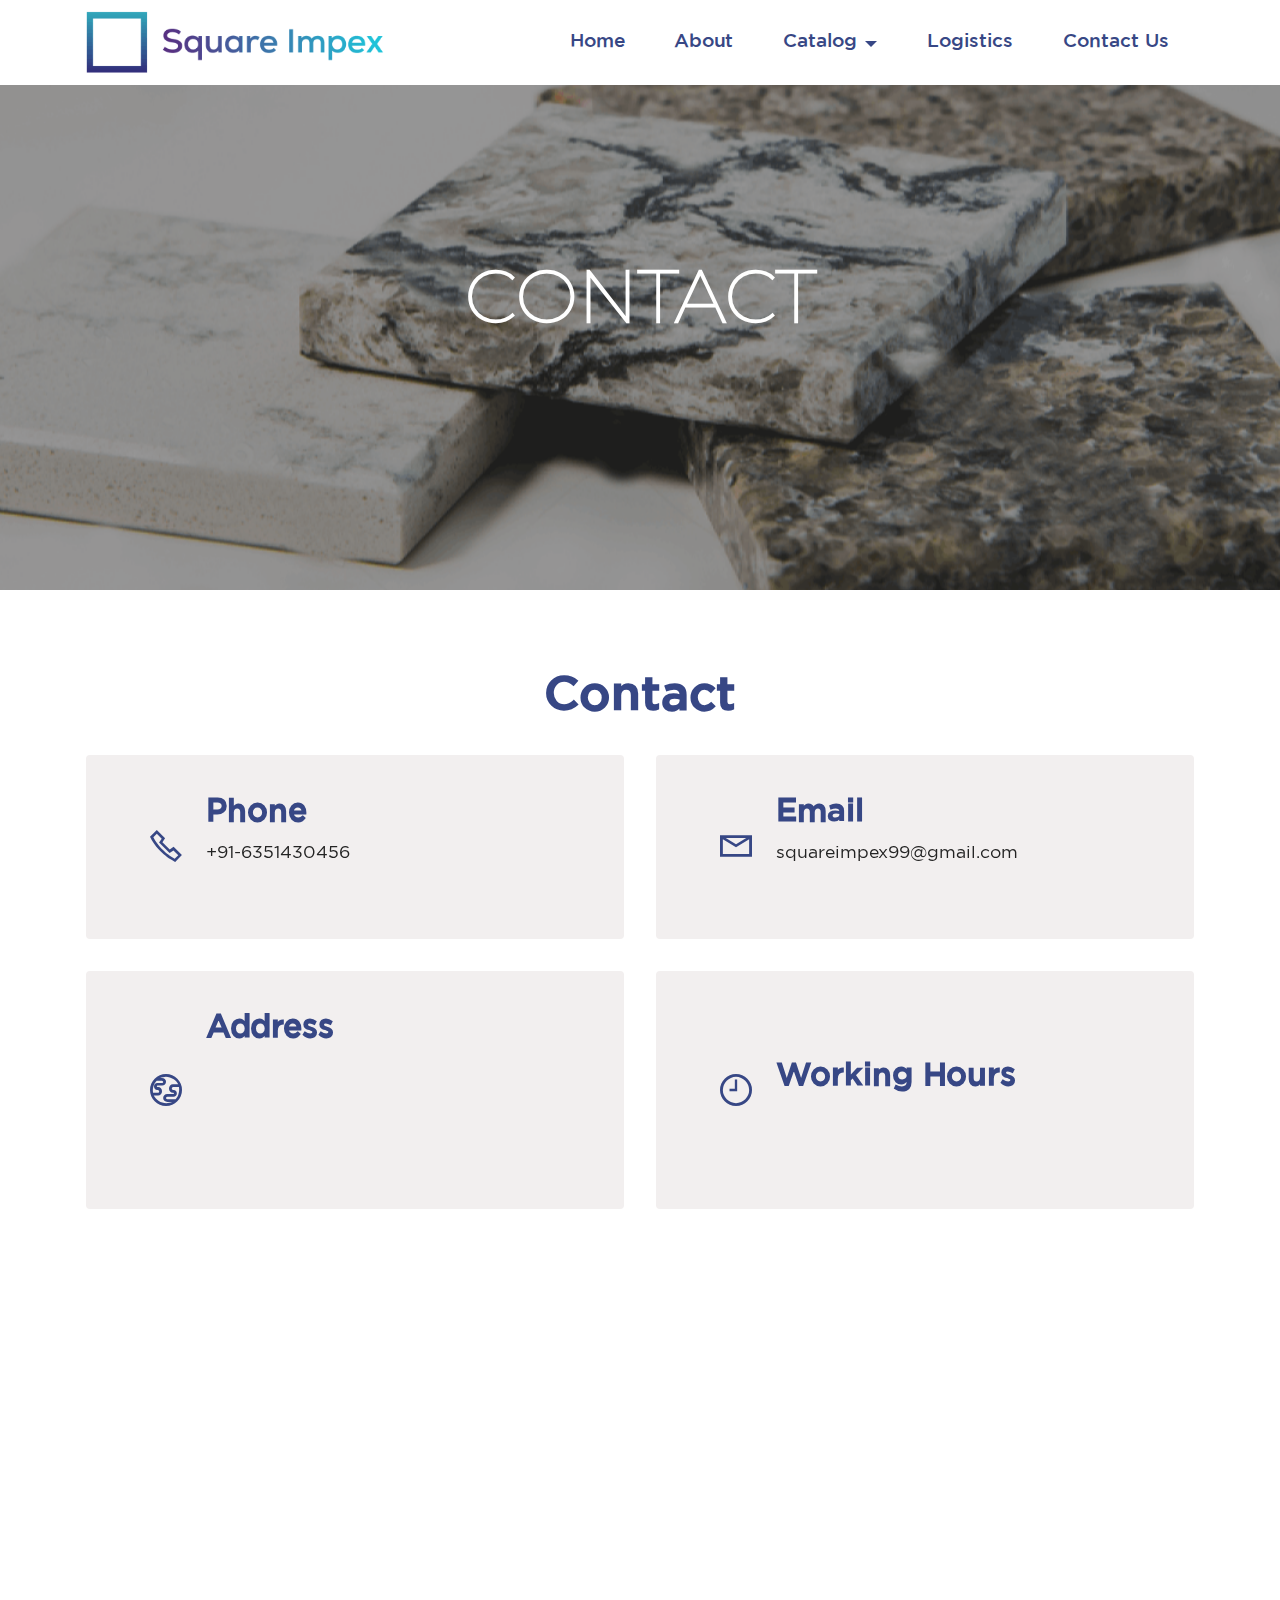
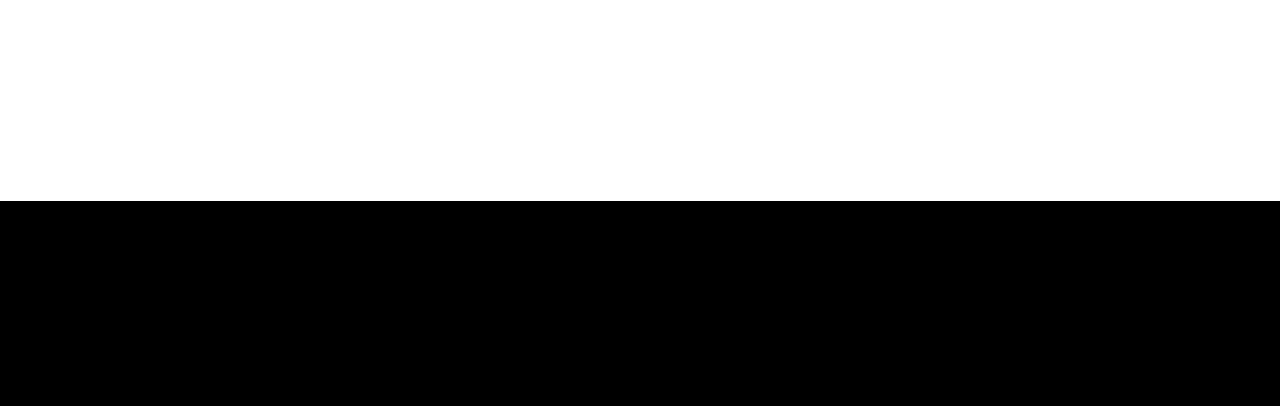
<file: contact/Contact.html>
<!DOCTYPE html>
<html>
<head>
  
  <meta charset="UTF-8">
  <meta http-equiv="X-UA-Compatible" content="IE=edge">
  <meta name="generator" content="squareimpex">
  <meta name="viewport" content="width=device-width, initial-scale=1, minimum-scale=1">
  <link rel="shortcut icon" href="assets/images/logo_box1.png" type="image/x-icon">
  <meta name="description" content="squareimpex-Contect Us We protect and preserve our product and safely deliver it to our users and use the best technology  ">
  <meta name="keywords" content="Granite Exporters, sandstone Exporters, best quality of Granite,squareimpex, sandstone, india ">
  
  <title>Contact Us</title>
  <link rel="stylesheet" href="assets/web/assets/mobirise-icons2/mobirise2.css">
  <link rel="stylesheet" href="assets/bootstrap/css/bootstrap.min.css">
  <link rel="stylesheet" href="assets/bootstrap/css/bootstrap-grid.min.css">
  <link rel="stylesheet" href="assets/bootstrap/css/bootstrap-reboot.min.css">
  <link rel="stylesheet" href="assets/parallax/jarallax.css">
  <link rel="stylesheet" href="assets/animatecss/animate.css">
  <link rel="stylesheet" href="assets/dropdown/css/style.css">
  <link rel="stylesheet" href="assets/socicon/css/styles.css">
  <link rel="stylesheet" href="assets/theme/css/style.css">
  <link href="assets/fonts/style.css" rel="stylesheet">
  <link rel="preload" as="style" href="assets/mobirise/css/mbr-additional.css"><link rel="stylesheet" href="assets/mobirise/css/mbr-additional.css" type="text/css">
  
  
  
  
</head>
<body>
  
  <section data-bs-version="5.1" class="menu menu1 cid-sFGMsvHDIa" once="menu" id="menu1-1">
    

    <nav class="navbar navbar-dropdown navbar-fixed-top navbar-expand-lg">
        <div class="container">
            <div class="navbar-brand">
                <span class="navbar-logo">
                    <a>
                        <img src="assets/images/logo-full1-414x89.png" alt="squareimpex" style="height: 4rem;">
                    </a>
                </span>
                
            </div>
            <button class="navbar-toggler" type="button" data-toggle="collapse" data-bs-toggle="collapse" data-target="#navbarSupportedContent" data-bs-target="#navbarSupportedContent" aria-controls="navbarNavAltMarkup" aria-expanded="false" aria-label="Toggle navigation">
                <div class="hamburger">
                    <span></span>
                    <span></span>
                    <span></span>
                    <span></span>
                </div>
            </button>
            <div class="collapse navbar-collapse" id="navbarSupportedContent">
                <ul class="navbar-nav nav-dropdown nav-right" data-app-modern-menu="true"><li class="nav-item"><a class="nav-link link text-primary display-7" href="/index.html">Home</a></li><li class="nav-item"><a class="nav-link link text-primary display-7" href="/about/About.html">About</a></li>
                    <li class="nav-item dropdown"><a class="nav-link link text-primary dropdown-toggle display-7" href="/catalog/Catalog.html" data-toggle="dropdown-submenu" data-bs-toggle="dropdown" data-bs-auto-close="outside" aria-expanded="false">Catalog</a><div class="dropdown-menu" aria-labelledby="dropdown-undefined"><a class="text-primary dropdown-item display-7" href="/catalog/Catalog.html#gallery4-0">Granite</a><a class="text-primary show dropdown-item display-7" href="/catalog/Catalog.html#gallery4-1">Sandstone</a></div></li>
                    <li class="nav-item"><a class="nav-link link text-primary display-7" href="/logistics/logistics.html">Logistics</a>
                    </li><li class="nav-item"><a class="nav-link link text-primary display-7" href="#">Contact Us</a></li></ul>
                
                
            </div>
        </div>
    </nav>
</section>

<section data-bs-version="5.1" class="header1 cid-sFGMfPD7iT mbr-parallax-background" id="header1-0">

    

    <div class="mbr-overlay" style="opacity: 0.5; background-color: rgb(53, 53, 53);"></div>

    <div class="container-fluid">
        <div class="row justify-content-center">
            <div class="col-12 col-lg-7">
                <h1 class="mbr-section-title mbr-fonts-style mb-3 display-1"><strong>CONTACT</strong></h1>
                
                <p class="mbr-text mbr-fonts-style display-7"><strong>&nbsp;</strong></p>
                
            </div>
        </div>
    </div>
</section>

<section data-bs-version="5.1" class="contacts2 cid-sPRXSwV1y5" id="contacts2-0">
    
    
    
    <div class="container">
        <div class="mbr-section-head">
            <h3 class="mbr-section-title mbr-fonts-style align-center mb-0 display-2">
                <strong>Contact</strong></h3>
            
        </div>
        <div class="row justify-content-center mt-4">
            <div class="card col-12 col-md-6">
                <div class="card-wrapper">
                    <div class="image-wrapper">
                        <a href="tel:+91-6351430456"><span class="mbr-iconfont mobi-mbri-phone mobi-mbri" style="color: rgb(55, 71, 133); fill: rgb(55, 71, 133);"></span></a>
                    </div>
                    <div class="text-wrapper">
                        <h6 class="card-title mbr-fonts-style mb-1 display-5">
                            <strong>Phone</strong>
                        </h6>
                        <p class="mbr-text mbr-fonts-style display-4">+91-6351430456</p>
                    </div>
                </div>
            </div>
            <div class="card col-12 col-md-6">
                <div class="card-wrapper">
                    <div class="image-wrapper">
                        <a href="mailto:squareimpex99@gmail.com"><span class="mbr-iconfont mobi-mbri-letter mobi-mbri" style="color: rgb(55, 71, 133); fill: rgb(55, 71, 133);"></span></a>
                    </div>
                    <div class="text-wrapper">
                        <h6 class="card-title mbr-fonts-style mb-1 display-5">
                            <strong>Email</strong>
                        </h6>
                        <p class="mbr-text mbr-fonts-style display-4">squareimpex99@gmail.com<br><br></p>
                    </div>
                </div>
            </div>
            <div class="card col-12 col-md-6">
                <div class="card-wrapper">
                    <div class="image-wrapper">
                        <span class="mbr-iconfont mobi-mbri-globe mobi-mbri" style="color: rgb(55, 71, 133); fill: rgb(55, 71, 133);"></span>
                    </div>
                    <div class="text-wrapper">
                        <h6 class="card-title mbr-fonts-style mb-1 display-5">
                            <strong>Address</strong>
                        </h6>
                        <p class="mbr-text mbr-fonts-style display-4">47 SF Shilp Arcade, Opp Bihari Bag, Palanpur, Dist: Banaskantha, North Gujarat. pin-385001<br>PALAANPUR, GUJARAT</p>
                    </div>
                </div>
            </div>
            <div class="card col-12 col-md-6">
                <div class="card-wrapper">
                    <div class="image-wrapper">
                        <span class="mbr-iconfont mobi-mbri-clock mobi-mbri" style="color: rgb(55, 71, 133); fill: rgb(55, 71, 133);"></span>
                    </div>
                    <div class="text-wrapper">
                        <h6 class="card-title mbr-fonts-style mb-1 display-5">
                            <strong><br></strong><strong>Working Hours</strong>
                        </h6>
                        <p class="mbr-text mbr-fonts-style display-4">08:00 AM - 07:00 PM</p>
                    </div>
                </div>
            </div>
        </div>
    </div>
</section>

<section data-bs-version="5.1" class="map2 cid-sRWITWRkRB" id="map2-7">
    
    
    <div>
        
        <div class="google-map"><iframe frameborder="0" style="border:0" src="https://www.google.com/maps/embed/v1/place?key=AIzaSyCNveGQ9bfpKFwWzQLLftrR9hNiHwdqQG8&amp;q=47 SF Shilp Arcade, Opp Bihari Bag, Palanpur" allowfullscreen=""></iframe></div>
    </div>
</section>



<section data-bs-version="5.1" class="footer3 cid-sRWp4m2xbR mbr-reveal" once="footers" id="footer3-4">

    

    

    <div class="container">
        <div class="media-container-row align-center mbr-white">
            <div class="row row-links">
                <ul class="foot-menu">
                    
                    
                    
                    
                    
                <li class="foot-menu-item mbr-fonts-style display-5">Follow Us&nbsp;<br></li></ul>
            </div>
            <div class="row social-row">
                <div class="social-list align-right pb-2">
                    
                    
                    
                    
                    
                    
                <div class="soc-item">
                        <a href="https://www.facebook.com/Square-Impex-105853731965090" target="_blank">
                            <span class="mbr-iconfont mbr-iconfont-social socicon-facebook socicon" style="font-size: 35px;"></span>
                        </a>
                    </div><div class="soc-item">
                        <a href="https://www.instagram.com/squareimpex" target="_blank">
                            <span class="mbr-iconfont mbr-iconfont-social socicon-instagram socicon" style="font-size: 32px;"></span>
                        </a>
                    </div><div class="soc-item">
                        <a href="mailto:squareimpex99@gmail.com">
                            <span class="mbr-iconfont mbr-iconfont-social socicon-mail socicon" style="font-size: 32px;"></span>
                        </a>
                    </div><div class="soc-item">
                        <a href="https://www.linkedin.com/in/square-impex-7899b5228" target="_blank">
                            <span class="mbr-iconfont mbr-iconfont-social socicon-linkedin socicon" style="font-size: 32px;"></span>
                        </a>
                    </div></div>
            </div>
            <div class="row row-copirayt">
                <p class="mbr-text mb-0 mbr-fonts-style mbr-white align-center display-7">&nbsp; Copyright © 2021-2022 Square Impex, All Rights Reserved.| Designed &amp; Developed By : Equinox Tech&nbsp;&nbsp;<br></p>
            </div>
        </div>
    </div>
</section><a href="https://mobirise.site/s"></a><script src="assets/bootstrap/js/bootstrap.bundle.min.js"></script>  <script src="assets/parallax/jarallax.js"></script>  <script src="assets/smoothscroll/smooth-scroll.js"></script>  <script src="assets/ytplayer/index.js"></script>  <script src="assets/dropdown/js/navbar-dropdown.js"></script>  <script src="assets/theme/js/script.js"></script>  
  
  
  
  
 <div id="scrollToTop" class="scrollToTop mbr-arrow-up"><a style="text-align: center;"><i class="mbr-arrow-up-icon mbr-arrow-up-icon-cm cm-icon cm-icon-smallarrow-up"></i></a></div>
    <input name="animation" type="hidden">
  </body>
</html>
</file>
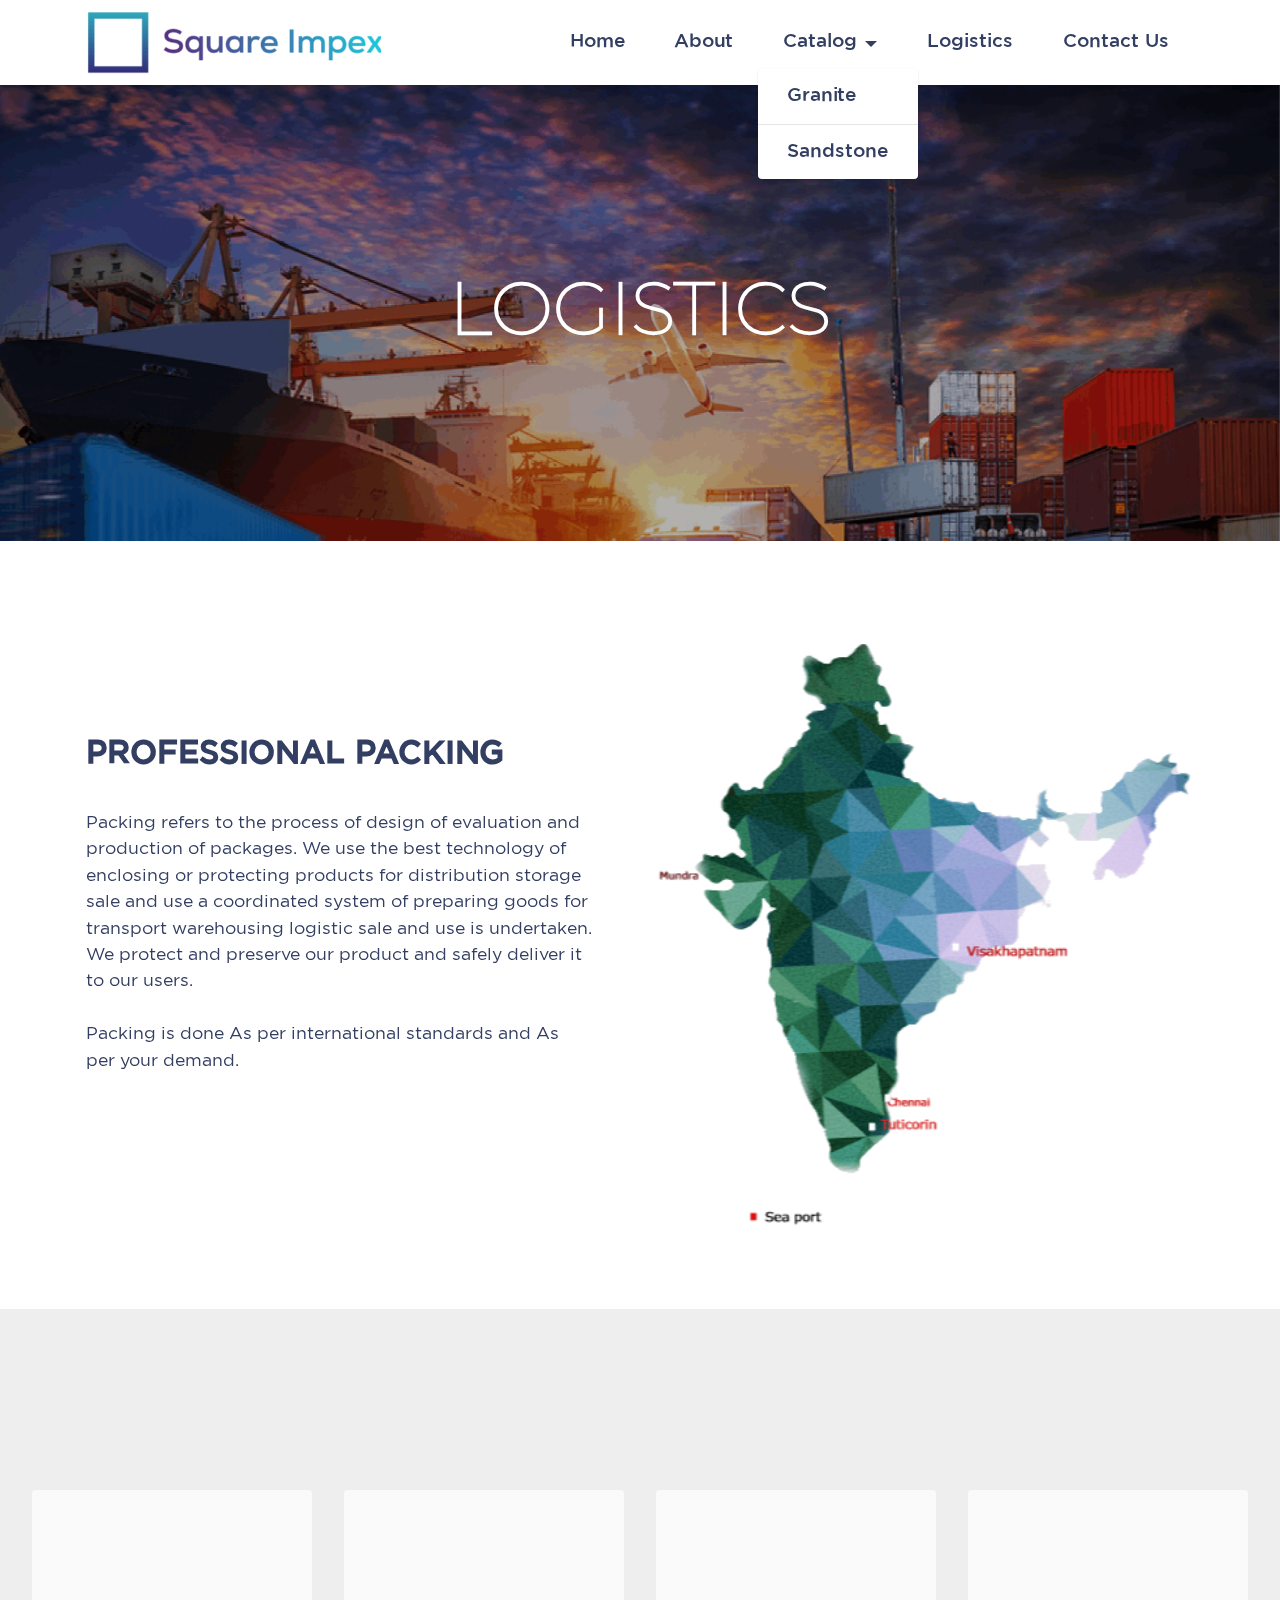
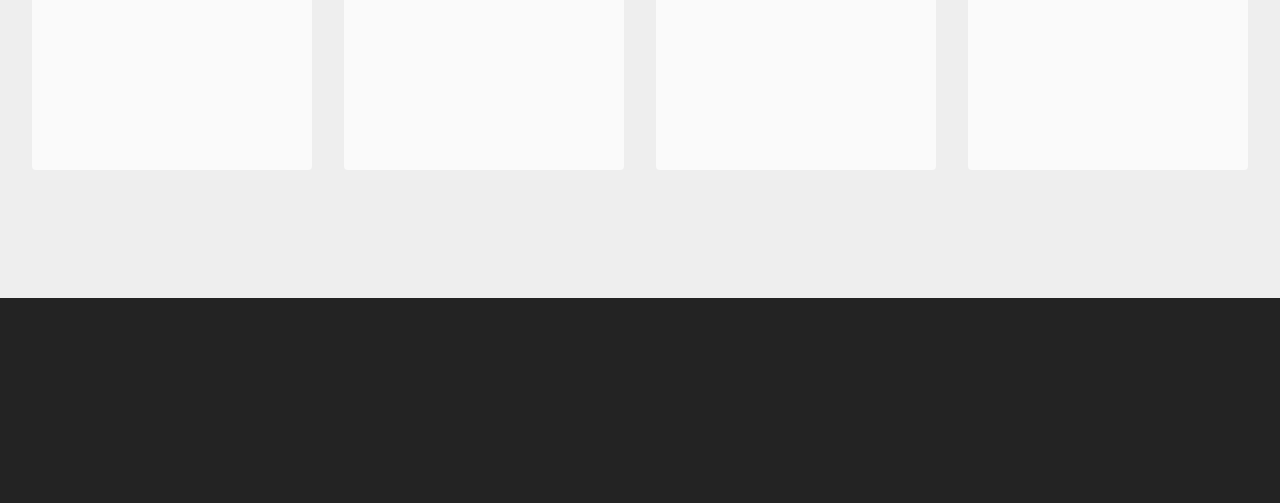
<file: logistics/logistics.html>
<!DOCTYPE html>
<html>
<head>
  
  <meta charset="UTF-8">
  <meta http-equiv="X-UA-Compatible" content="IE=edge">
  <meta name="generator" content="squareimpex">
  <meta name="viewport" content="width=device-width, initial-scale=1, minimum-scale=1">
  <link rel="shortcut icon" href="assets/images/logo_box1.png" type="image/x-icon">
  <meta name="description" content="squareimpex We protect and preserve our product and safely deliver it to our users and use the best technology">
  <meta name="keywords" content="Granite Exporters, sandstone Exporters, best quality of Granite,squareimpex, sandstone,PROFESSIONAL PACKING, india">
  <style>
.image-wrapper{
    padding: auto;
  transition: transform .4s; /* Animation */
  width: auto;
  height: auto;
  margin: 0 auto;

}
.image-wrapper:hover{

    transform: scale(1.06);

}
.item-img{
    padding: auto;
  transition: transform .4s; /* Animation */
  width: auto;
  height: auto;
  margin: 0 auto;
}
.item-img:hover{

    transform: scale(1.06);
}

  </style>
  <title>Logistics</title>
  <link rel="stylesheet" href="assets/web/assets/mobirise-icons2/mobirise2.css">
  <link rel="stylesheet" href="assets/bootstrap/css/bootstrap.min.css">
  <link rel="stylesheet" href="assets/bootstrap/css/bootstrap-grid.min.css">
  <link rel="stylesheet" href="assets/bootstrap/css/bootstrap-reboot.min.css">
  <link rel="stylesheet" href="assets/parallax/jarallax.css">
  <link rel="stylesheet" href="assets/animatecss/animate.css">
  <link rel="stylesheet" href="assets/dropdown/css/style.css">
  <link rel="stylesheet" href="assets/socicon/css/styles.css">
  <link rel="stylesheet" href="assets/theme/css/style.css">
  <link href="assets/fonts/style.css" rel="stylesheet">
  <link rel="preload" as="style" href="assets/mobirise/css/mbr-additional.css"><link rel="stylesheet" href="assets/mobirise/css/mbr-additional.css" type="text/css">
  
  
  
  
</head>
<body>
  
  <section data-bs-version="5.1" class="menu menu2 cid-sFHpMqcXGj" once="menu" id="menu2-2">
    
    <nav class="navbar navbar-dropdown navbar-fixed-top navbar-expand-lg">
        <div class="container">
            <div class="navbar-brand">
                <span class="navbar-logo">
                    <a>
                        <img src="assets/images/logo-full-565x565.png" alt="squareimpex" style="height: 4rem;">
                    </a>
                </span>
                <span class="navbar-caption-wrap"><a class="navbar-caption text-black display-5"><br>
<br></a></span>
            </div>
            <button class="navbar-toggler" type="button" data-toggle="collapse" data-bs-toggle="collapse" data-target="#navbarSupportedContent" data-bs-target="#navbarSupportedContent" aria-controls="navbarNavAltMarkup" aria-expanded="false" aria-label="Toggle navigation">
                <div class="hamburger">
                    <span></span>
                    <span></span>
                    <span></span>
                    <span></span>
                </div>
            </button>
            <div class="collapse navbar-collapse" id="navbarSupportedContent">
                <ul class="navbar-nav nav-dropdown nav-right" data-app-modern-menu="true"><li class="nav-item"><a class="nav-link link text-primary display-7" href="/index.html">Home</a></li>
                    <li class="nav-item"><a class="nav-link link text-primary display-7" href="/about/About.html">About</a></li>
                    <li class="nav-item dropdown"><a class="nav-link link text-primary dropdown-toggle show display-7" href="/catalog/Catalog.html" data-toggle="dropdown-submenu" data-bs-toggle="dropdown" data-bs-auto-close="outside" aria-expanded="false">Catalog</a><div class="dropdown-menu show" aria-labelledby="dropdown-undefined" data-bs-popper="none"><a class="text-primary dropdown-item display-7" href="/catalog/Catalog.html#gallery4-0">Granite</a><a class="text-primary show dropdown-item display-7" href="/catalog/Catalog.html#gallery4-1">Sandstone</a></div>
                    </li><li class="nav-item"><a class="nav-link link text-primary display-7" href="#">Logistics</a></li><li class="nav-item"><a class="nav-link link text-primary display-7" href="/contact/Contact.html">Contact Us</a></li></ul>
                
                
            </div>
        </div>
    </nav>
</section>

<section data-bs-version="5.1" class="header9 cid-sFHoAfPmXB mbr-parallax-background" id="header9-1">

    

    <div class="mbr-overlay" style="opacity: 0.3; background-color: rgb(0, 0, 0);"></div>

    <div class="text-center container">
        <div class="row justify-content-center">
            <div class="col-md-12 col-lg-9">
                <h1 class="mbr-section-title mbr-fonts-style mb-3 display-1"><strong>LOGISTICS</strong></h1>
                <p class="mbr-text mbr-fonts-style display-4"></p>
                
            </div>
        </div>
    </div>
</section>

<section data-bs-version="5.1" class="features11 cid-sRWx1Xj4ZA" id="features12-a">

    
    
    <div class="container">
        <div class="row align-items-center">
            <div class="col-12 col-lg">
                <div class="card-wrapper">
                    <div class="card-box">
                        <h4 class="card-title mbr-fonts-style mb-4 display-5"><strong>PROFESSIONAL PACKING</strong></h4>
                        <p class="mbr-text mbr-fonts-style mb-4 display-4">Packing refers to the process of design of evaluation and production of packages. We use the best technology of enclosing or protecting products for distribution storage sale and use a coordinated system of preparing goods for transport warehousing logistic sale and use is undertaken. We protect and preserve our product and safely deliver it to our users.
<br>
<br>Packing is done As per international standards and As per your demand.</p>
                        <div class="mbr-text mbr-fonts-style counter-container display-7"></div>
                        
                    </div>
                </div>
            </div>
            <div class="col-12 col-lg-6 md-pb">
                <div class="image-wrapper">
                    <img src="assets/images/india-31-433x516.png" alt="india sea port">
                </div>
            </div>
        </div>
    </div>
</section>

<section data-bs-version="5.1" class="gallery3 cid-sRWjyEJpGr" id="gallery3-4">
    
    
    <div class="container-fluid">
        <div class="mbr-section-head">
            <h4 class="mbr-section-title mbr-fonts-style align-center mb-0 display-2"><strong>PROFESSIONAL PACKING</strong></h4>
            
        </div>
        <div class="row mt-4">
            <div class="item features-image сol-12 col-md-6 col-lg-3">
                <div class="item-wrapper">
                    <div class="item-img">
                        <img src="assets/images/paking-4-646x503.png" alt="PROFESSIONAL PACKING/squareimpex">
                    </div>
                    
                    
                </div>
            </div>
            <div class="item features-image сol-12 col-md-6 col-lg-3">
                <div class="item-wrapper">
                    <div class="item-img">
                        <img src="assets/images/packing-4-646x485.jpg" alt="PROFESSIONAL PACKING/squareimpex">
                    </div>
                    
                    
                </div>
            </div>
            <div class="item features-image сol-12 col-md-6 col-lg-3">
                <div class="item-wrapper">
                    <div class="item-img">
                        <img src="assets/images/packing-2-225x225.jpg" alt="PROFESSIONAL PACKING/squareimpex">
                    </div>
                    
                    
                </div>
            </div>
            <div class="item features-image сol-12 col-md-6 col-lg-3">
                <div class="item-wrapper">
                    <div class="item-img">
                        <img src="assets/images/double-bundles-page-646x474.png" alt="PROFESSIONAL PACKING/squareimpex" title="">
                    </div>
                    
                    
                </div>
            </div>
        </div>
    </div>
</section>

<section data-bs-version="5.1" class="footer3 cid-sQZSfTxf3N mbr-reveal" once="footers" id="footer3-2">

    

    

    <div class="container">
        <div class="media-container-row align-center mbr-white">
            <div class="row row-links">
                <ul class="foot-menu">
                    
                    
                    
                    
                    
                <li class="foot-menu-item mbr-fonts-style display-5">Follow Us&nbsp;<br></li></ul>
            </div>
            <div class="row social-row">
                <div class="social-list align-right pb-2">
                    
                    
                    
                    
                    
                    
                <div class="soc-item">
                        <a href="https://www.facebook.com/Square-Impex-105853731965090" target="_blank">
                            <span class="mbr-iconfont mbr-iconfont-social socicon-facebook socicon" style="font-size: 35px;"></span>
                        </a>
                    </div><div class="soc-item">
                        <a href="https://www.instagram.com/squareimpex" target="_blank">
                            <span class="mbr-iconfont mbr-iconfont-social socicon-instagram socicon" style="font-size: 32px;"></span>
                        </a>
                    </div><div class="soc-item">
                        <a href="mailto:squareimpex99@gmail.com">
                            <span class="mbr-iconfont mbr-iconfont-social socicon-mail socicon" style="font-size: 32px;"></span>
                        </a>
                    </div><div class="soc-item">
                        <a href="https://www.linkedin.com/in/square-impex-7899b5228" target="_blank">
                            <span class="mbr-iconfont mbr-iconfont-social socicon-linkedin socicon" style="font-size: 32px;"></span>
                        </a>
                    </div></div>
            </div>
            <div class="row row-copirayt">
                <p class="mbr-text mb-0 mbr-fonts-style mbr-white align-center display-7">&nbsp; Copyright © 2021-2022 Square Impex, All Rights Reserved.| Designed &amp; Developed By : Equinox Tech&nbsp;&nbsp;<br></p>
            </div>
        </div>
    </div>
</section><a href="https://mobirise.site/s"></a><script src="assets/bootstrap/js/bootstrap.bundle.min.js"></script>  <script src="assets/parallax/jarallax.js"></script>  <script src="assets/smoothscroll/smooth-scroll.js"></script>  <script src="assets/ytplayer/index.js"></script>  <script src="assets/dropdown/js/navbar-dropdown.js"></script>  <script src="assets/theme/js/script.js"></script>  
  
  
  
 <div id="scrollToTop" class="scrollToTop mbr-arrow-up"><a style="text-align: center;"><i class="mbr-arrow-up-icon mbr-arrow-up-icon-cm cm-icon cm-icon-smallarrow-up"></i></a></div>
    <input name="animation" type="hidden">
  </body>
</html>
</file>
<file: assets/parallax/jarallax.css>
.jarallax {
    position: relative;
    z-index: 0;
}
.jarallax > .jarallax-img {
    position: absolute;
    object-fit: cover;
    /* support for plugin https://github.com/bfred-it/object-fit-images */
    font-family: 'object-fit: cover;';
    top: 0;
    left: 0;
    width: 100%;
    height: 100%;
    z-index: -1;
}
</file>
<file: assets/dropdown/css/style.css>
.navbar-dropdown {
  left: 0;
  padding: 0;
  position: absolute;
  right: 0;
  top: 0;
  transition: all 0.45s ease;
  z-index: 1030;
  background: #282828; }
  .navbar-dropdown .navbar-logo {
    margin-right: 0.8rem;
    transition: margin 0.3s ease-in-out;
    vertical-align: middle; }
    .navbar-dropdown .navbar-logo img {
      height: 3.125rem;
      transition: all 0.3s ease-in-out; }
    .navbar-dropdown .navbar-logo.mbr-iconfont {
      font-size: 3.125rem;
      line-height: 3.125rem; }
  .navbar-dropdown .navbar-caption {
    font-weight: 700;
    white-space: normal;
    vertical-align: -4px;
    line-height: 3.125rem !important; }
    .navbar-dropdown .navbar-caption, .navbar-dropdown .navbar-caption:hover {
      color: inherit;
      text-decoration: none; }
  .navbar-dropdown .mbr-iconfont + .navbar-caption {
    vertical-align: -1px; }
  .navbar-dropdown.navbar-fixed-top {
    position: fixed; }
  .navbar-dropdown .navbar-brand span {
    vertical-align: -4px; }
  .navbar-dropdown.bg-color.transparent {
    background: none; }
  .navbar-dropdown.navbar-short .navbar-brand {
    padding: 0.625rem 0; }
    .navbar-dropdown.navbar-short .navbar-brand span {
      vertical-align: -1px; }
  .navbar-dropdown.navbar-short .navbar-caption {
    line-height: 2.375rem !important;
    vertical-align: -2px; }
  .navbar-dropdown.navbar-short .navbar-logo {
    margin-right: 0.5rem; }
    .navbar-dropdown.navbar-short .navbar-logo img {
      height: 2.375rem; }
    .navbar-dropdown.navbar-short .navbar-logo.mbr-iconfont {
      font-size: 2.375rem;
      line-height: 2.375rem; }
  .navbar-dropdown.navbar-short .mbr-table-cell {
    height: 3.625rem; }
  .navbar-dropdown .navbar-close {
    left: 0.6875rem;
    position: fixed;
    top: 0.75rem;
    z-index: 1000; }
  .navbar-dropdown .hamburger-icon {
    content: "";
    display: inline-block;
    vertical-align: middle;
    width: 16px;
    -webkit-box-shadow: 0 -6px 0 1px #282828,0 0 0 1px #282828,0 6px 0 1px #282828;
    -moz-box-shadow: 0 -6px 0 1px #282828,0 0 0 1px #282828,0 6px 0 1px #282828;
    box-shadow: 0 -6px 0 1px #282828,0 0 0 1px #282828,0 6px 0 1px #282828; }

.dropdown-menu .dropdown-toggle[data-toggle="dropdown-submenu"]::after {
  border-bottom: 0.35em solid transparent;
  border-left: 0.35em solid;
  border-right: 0;
  border-top: 0.35em solid transparent;
  margin-left: 0.3rem; }

.dropdown-menu .dropdown-item:focus {
  outline: 0; }

.nav-dropdown {
  font-size: 0.75rem;
  font-weight: 500;
  height: auto !important; }
  .nav-dropdown .nav-btn {
    padding-left: 1rem; }
  .nav-dropdown .link {
    margin: .667em 1.667em;
    font-weight: 500;
    padding: 0;
    transition: color .2s ease-in-out; }
    .nav-dropdown .link.dropdown-toggle {
      margin-right: 2.583em; }
      .nav-dropdown .link.dropdown-toggle::after {
        margin-left: .25rem;
        border-top: 0.35em solid;
        border-right: 0.35em solid transparent;
        border-left: 0.35em solid transparent;
        border-bottom: 0; }
      .nav-dropdown .link.dropdown-toggle[aria-expanded="true"] {
        margin: 0;
        padding: 0.667em 3.263em  0.667em 1.667em; }
  .nav-dropdown .link::after,
  .nav-dropdown .dropdown-item::after {
    color: inherit; }
  .nav-dropdown .btn {
    font-size: 0.75rem;
    font-weight: 700;
    letter-spacing: 0;
    margin-bottom: 0;
    padding-left: 1.25rem;
    padding-right: 1.25rem; }
  .nav-dropdown .dropdown-menu {
    border-radius: 0;
    border: 0;
    left: 0;
    margin: 0;
    padding-bottom: 1.25rem;
    padding-top: 1.25rem;
    position: relative; }
  .nav-dropdown .dropdown-submenu {
    margin-left: 0.125rem;
    top: 0; }
  .nav-dropdown .dropdown-item {
    font-weight: 500;
    line-height: 2;
    padding: 0.3846em 4.615em 0.3846em 1.5385em;
    position: relative;
    transition: color .2s ease-in-out, background-color .2s ease-in-out; }
    .nav-dropdown .dropdown-item::after {
      margin-top: -0.3077em;
      position: absolute;
      right: 1.1538em;
      top: 50%; }
    .nav-dropdown .dropdown-item:focus, .nav-dropdown .dropdown-item:hover {
      background: none; }

@media (max-width: 767px) {
  .nav-dropdown.navbar-toggleable-sm {
    bottom: 0;
    display: none;
    left: 0;
    overflow-x: hidden;
    position: fixed;
    top: 0;
    transform: translateX(-100%);
    -ms-transform: translateX(-100%);
    -webkit-transform: translateX(-100%);
    width: 18.75rem;
    z-index: 999; } }
.nav-dropdown.navbar-toggleable-xl {
  bottom: 0;
  display: none;
  left: 0;
  overflow-x: hidden;
  position: fixed;
  top: 0;
  transform: translateX(-100%);
  -ms-transform: translateX(-100%);
  -webkit-transform: translateX(-100%);
  width: 18.75rem;
  z-index: 999; }

.nav-dropdown-sm {
  display: block !important;
  overflow-x: hidden;
  overflow: auto;
  padding-top: 3.875rem; }
  .nav-dropdown-sm::after {
    content: "";
    display: block;
    height: 3rem;
    width: 100%; }
  .nav-dropdown-sm.collapse.in ~ .navbar-close {
    display: block !important; }
  .nav-dropdown-sm.collapsing, .nav-dropdown-sm.collapse.in {
    transform: translateX(0);
    -ms-transform: translateX(0);
    -webkit-transform: translateX(0);
    transition: all 0.25s ease-out;
    -webkit-transition: all 0.25s ease-out;
    background: #282828; }
  .nav-dropdown-sm.collapsing[aria-expanded="false"] {
    transform: translateX(-100%);
    -ms-transform: translateX(-100%);
    -webkit-transform: translateX(-100%); }
  .nav-dropdown-sm .nav-item {
    display: block;
    margin-left: 0 !important;
    padding-left: 0; }
  .nav-dropdown-sm .link,
  .nav-dropdown-sm .dropdown-item {
    border-top: 1px dotted rgba(255, 255, 255, 0.1);
    font-size: 0.8125rem;
    line-height: 1.6;
    margin: 0 !important;
    padding: 0.875rem 2.4rem 0.875rem 1.5625rem !important;
    position: relative;
    white-space: normal; }
    .nav-dropdown-sm .link:focus, .nav-dropdown-sm .link:hover,
    .nav-dropdown-sm .dropdown-item:focus,
    .nav-dropdown-sm .dropdown-item:hover {
      background: rgba(0, 0, 0, 0.2) !important;
      color: #c0a375; }
  .nav-dropdown-sm .nav-btn {
    position: relative;
    padding: 1.5625rem 1.5625rem 0 1.5625rem; }
    .nav-dropdown-sm .nav-btn::before {
      border-top: 1px dotted rgba(255, 255, 255, 0.1);
      content: "";
      left: 0;
      position: absolute;
      top: 0;
      width: 100%; }
    .nav-dropdown-sm .nav-btn + .nav-btn {
      padding-top: 0.625rem; }
      .nav-dropdown-sm .nav-btn + .nav-btn::before {
        display: none; }
  .nav-dropdown-sm .btn {
    padding: 0.625rem 0; }
  .nav-dropdown-sm .dropdown-toggle[data-toggle="dropdown-submenu"]::after {
    margin-left: .25rem;
    border-top: 0.35em solid;
    border-right: 0.35em solid transparent;
    border-left: 0.35em solid transparent;
    border-bottom: 0; }
  .nav-dropdown-sm .dropdown-toggle[data-toggle="dropdown-submenu"][aria-expanded="true"]::after {
    border-top: 0;
    border-right: 0.35em solid transparent;
    border-left: 0.35em solid transparent;
    border-bottom: 0.35em solid; }
  .nav-dropdown-sm .dropdown-menu {
    margin: 0;
    padding: 0;
    position: relative;
    top: 0;
    left: 0;
    width: 100%;
    border: 0;
    float: none;
    border-radius: 0;
    background: none; }
  .nav-dropdown-sm .dropdown-submenu {
    left: 100%;
    margin-left: 0.125rem;
    margin-top: -1.25rem;
    top: 0; }

.navbar-toggleable-sm .nav-dropdown .dropdown-menu {
  position: absolute; }

.navbar-toggleable-sm .nav-dropdown .dropdown-submenu {
  left: 100%;
  margin-left: 0.125rem;
  margin-top: -1.25rem;
  top: 0; }

.navbar-toggleable-sm.opened .nav-dropdown .dropdown-menu {
  position: relative; }

.navbar-toggleable-sm.opened .nav-dropdown .dropdown-submenu {
  left: 0;
  margin-left: 00rem;
  margin-top: 0rem;
  top: 0; }

.is-builder .nav-dropdown.collapsing {
  transition: none !important; }
</file>
<file: assets/socicon/css/styles.css>
@charset "UTF-8";

@font-face {
  font-family: 'Socicon';
  src:  url('../fonts/socicon.eot');
  src:  url('../fonts/socicon.eot?#iefix') format('embedded-opentype'),
    url('../fonts/socicon.woff2') format('woff2'),
    url('../fonts/socicon.ttf') format('truetype'),
    url('../fonts/socicon.woff') format('woff'),
    url('../fonts/socicon.svg#socicon') format('svg');
  font-weight: normal;
  font-style: normal;
  font-display: swap;
}

[data-icon]:before {
  font-family: "socicon" !important;
  content: attr(data-icon);
  font-style: normal !important;
  font-weight: normal !important;
  font-variant: normal !important;
  text-transform: none !important;
  speak: none;
  line-height: 1;
  -webkit-font-smoothing: antialiased;
  -moz-osx-font-smoothing: grayscale;
}

[class^="socicon-"], [class*=" socicon-"] {
  /* use !important to prevent issues with browser extensions that change fonts */
  font-family: 'Socicon' !important;
  speak: none;
  font-style: normal;
  font-weight: normal;
  font-variant: normal;
  text-transform: none;
  line-height: 1;

  /* Better Font Rendering =========== */
  -webkit-font-smoothing: antialiased;
  -moz-osx-font-smoothing: grayscale;
}

.socicon-eitaa:before {
  content: "\e97c";
}
.socicon-soroush:before {
  content: "\e97d";
}
.socicon-bale:before {
  content: "\e97e";
}
.socicon-zazzle:before {
  content: "\e97b";
}
.socicon-society6:before {
  content: "\e97a";
}
.socicon-redbubble:before {
  content: "\e979";
}
.socicon-avvo:before {
  content: "\e978";
}
.socicon-stitcher:before {
  content: "\e977";
}
.socicon-googlehangouts:before {
  content: "\e974";
}
.socicon-dlive:before {
  content: "\e975";
}
.socicon-vsco:before {
  content: "\e976";
}
.socicon-flipboard:before {
  content: "\e973";
}
.socicon-ubuntu:before {
  content: "\e958";
}
.socicon-artstation:before {
  content: "\e959";
}
.socicon-invision:before {
  content: "\e95a";
}
.socicon-torial:before {
  content: "\e95b";
}
.socicon-collectorz:before {
  content: "\e95c";
}
.socicon-seenthis:before {
  content: "\e95d";
}
.socicon-googleplaymusic:before {
  content: "\e95e";
}
.socicon-debian:before {
  content: "\e95f";
}
.socicon-filmfreeway:before {
  content: "\e960";
}
.socicon-gnome:before {
  content: "\e961";
}
.socicon-itchio:before {
  content: "\e962";
}
.socicon-jamendo:before {
  content: "\e963";
}
.socicon-mix:before {
  content: "\e964";
}
.socicon-sharepoint:before {
  content: "\e965";
}
.socicon-tinder:before {
  content: "\e966";
}
.socicon-windguru:before {
  content: "\e967";
}
.socicon-cdbaby:before {
  content: "\e968";
}
.socicon-elementaryos:before {
  content: "\e969";
}
.socicon-stage32:before {
  content: "\e96a";
}
.socicon-tiktok:before {
  content: "\e96b";
}
.socicon-gitter:before {
  content: "\e96c";
}
.socicon-letterboxd:before {
  content: "\e96d";
}
.socicon-threema:before {
  content: "\e96e";
}
.socicon-splice:before {
  content: "\e96f";
}
.socicon-metapop:before {
  content: "\e970";
}
.socicon-naver:before {
  content: "\e971";
}
.socicon-remote:before {
  content: "\e972";
}
.socicon-internet:before {
  content: "\e957";
}
.socicon-moddb:before {
  content: "\e94b";
}
.socicon-indiedb:before {
  content: "\e94c";
}
.socicon-traxsource:before {
  content: "\e94d";
}
.socicon-gamefor:before {
  content: "\e94e";
}
.socicon-pixiv:before {
  content: "\e94f";
}
.socicon-myanimelist:before {
  content: "\e950";
}
.socicon-blackberry:before {
  content: "\e951";
}
.socicon-wickr:before {
  content: "\e952";
}
.socicon-spip:before {
  content: "\e953";
}
.socicon-napster:before {
  content: "\e954";
}
.socicon-beatport:before {
  content: "\e955";
}
.socicon-hackerone:before {
  content: "\e956";
}
.socicon-hackernews:before {
  content: "\e946";
}
.socicon-smashwords:before {
  content: "\e947";
}
.socicon-kobo:before {
  content: "\e948";
}
.socicon-bookbub:before {
  content: "\e949";
}
.socicon-mailru:before {
  content: "\e94a";
}
.socicon-gitlab:before {
  content: "\e945";
}
.socicon-instructables:before {
  content: "\e944";
}
.socicon-portfolio:before {
  content: "\e943";
}
.socicon-codered:before {
  content: "\e940";
}
.socicon-origin:before {
  content: "\e941";
}
.socicon-nextdoor:before {
  content: "\e942";
}
.socicon-udemy:before {
  content: "\e93f";
}
.socicon-livemaster:before {
  content: "\e93e";
}
.socicon-crunchbase:before {
  content: "\e93b";
}
.socicon-homefy:before {
  content: "\e93c";
}
.socicon-calendly:before {
  content: "\e93d";
}
.socicon-realtor:before {
  content: "\e90f";
}
.socicon-tidal:before {
  content: "\e910";
}
.socicon-qobuz:before {
  content: "\e911";
}
.socicon-natgeo:before {
  content: "\e912";
}
.socicon-mastodon:before {
  content: "\e913";
}
.socicon-unsplash:before {
  content: "\e914";
}
.socicon-homeadvisor:before {
  content: "\e915";
}
.socicon-angieslist:before {
  content: "\e916";
}
.socicon-codepen:before {
  content: "\e917";
}
.socicon-slack:before {
  content: "\e918";
}
.socicon-openaigym:before {
  content: "\e919";
}
.socicon-logmein:before {
  content: "\e91a";
}
.socicon-fiverr:before {
  content: "\e91b";
}
.socicon-gotomeeting:before {
  content: "\e91c";
}
.socicon-aliexpress:before {
  content: "\e91d";
}
.socicon-guru:before {
  content: "\e91e";
}
.socicon-appstore:before {
  content: "\e91f";
}
.socicon-homes:before {
  content: "\e920";
}
.socicon-zoom:before {
  content: "\e921";
}
.socicon-alibaba:before {
  content: "\e922";
}
.socicon-craigslist:before {
  content: "\e923";
}
.socicon-wix:before {
  content: "\e924";
}
.socicon-redfin:before {
  content: "\e925";
}
.socicon-googlecalendar:before {
  content: "\e926";
}
.socicon-shopify:before {
  content: "\e927";
}
.socicon-freelancer:before {
  content: "\e928";
}
.socicon-seedrs:before {
  content: "\e929";
}
.socicon-bing:before {
  content: "\e92a";
}
.socicon-doodle:before {
  content: "\e92b";
}
.socicon-bonanza:before {
  content: "\e92c";
}
.socicon-squarespace:before {
  content: "\e92d";
}
.socicon-toptal:before {
  content: "\e92e";
}
.socicon-gust:before {
  content: "\e92f";
}
.socicon-ask:before {
  content: "\e930";
}
.socicon-trulia:before {
  content: "\e931";
}
.socicon-loomly:before {
  content: "\e932";
}
.socicon-ghost:before {
  content: "\e933";
}
.socicon-upwork:before {
  content: "\e934";
}
.socicon-fundable:before {
  content: "\e935";
}
.socicon-booking:before {
  content: "\e936";
}
.socicon-googlemaps:before {
  content: "\e937";
}
.socicon-zillow:before {
  content: "\e938";
}
.socicon-niconico:before {
  content: "\e939";
}
.socicon-toneden:before {
  content: "\e93a";
}
.socicon-augment:before {
  content: "\e908";
}
.socicon-bitbucket:before {
  content: "\e909";
}
.socicon-fyuse:before {
  content: "\e90a";
}
.socicon-yt-gaming:before {
  content: "\e90b";
}
.socicon-sketchfab:before {
  content: "\e90c";
}
.socicon-mobcrush:before {
  content: "\e90d";
}
.socicon-microsoft:before {
  content: "\e90e";
}
.socicon-pandora:before {
  content: "\e907";
}
.socicon-messenger:before {
  content: "\e906";
}
.socicon-gamewisp:before {
  content: "\e905";
}
.socicon-bloglovin:before {
  content: "\e904";
}
.socicon-tunein:before {
  content: "\e903";
}
.socicon-gamejolt:before {
  content: "\e901";
}
.socicon-trello:before {
  content: "\e902";
}
.socicon-spreadshirt:before {
  content: "\e900";
}
.socicon-500px:before {
  content: "\e000";
}
.socicon-8tracks:before {
  content: "\e001";
}
.socicon-airbnb:before {
  content: "\e002";
}
.socicon-alliance:before {
  content: "\e003";
}
.socicon-amazon:before {
  content: "\e004";
}
.socicon-amplement:before {
  content: "\e005";
}
.socicon-android:before {
  content: "\e006";
}
.socicon-angellist:before {
  content: "\e007";
}
.socicon-apple:before {
  content: "\e008";
}
.socicon-appnet:before {
  content: "\e009";
}
.socicon-baidu:before {
  content: "\e00a";
}
.socicon-bandcamp:before {
  content: "\e00b";
}
.socicon-battlenet:before {
  content: "\e00c";
}
.socicon-mixer:before {
  content: "\e00d";
}
.socicon-bebee:before {
  content: "\e00e";
}
.socicon-bebo:before {
  content: "\e00f";
}
.socicon-behance:before {
  content: "\e010";
}
.socicon-blizzard:before {
  content: "\e011";
}
.socicon-blogger:before {
  content: "\e012";
}
.socicon-buffer:before {
  content: "\e013";
}
.socicon-chrome:before {
  content: "\e014";
}
.socicon-coderwall:before {
  content: "\e015";
}
.socicon-curse:before {
  content: "\e016";
}
.socicon-dailymotion:before {
  content: "\e017";
}
.socicon-deezer:before {
  content: "\e018";
}
.socicon-delicious:before {
  content: "\e019";
}
.socicon-deviantart:before {
  content: "\e01a";
}
.socicon-diablo:before {
  content: "\e01b";
}
.socicon-digg:before {
  content: "\e01c";
}
.socicon-discord:before {
  content: "\e01d";
}
.socicon-disqus:before {
  content: "\e01e";
}
.socicon-douban:before {
  content: "\e01f";
}
.socicon-draugiem:before {
  content: "\e020";
}
.socicon-dribbble:before {
  content: "\e021";
}
.socicon-drupal:before {
  content: "\e022";
}
.socicon-ebay:before {
  content: "\e023";
}
.socicon-ello:before {
  content: "\e024";
}
.socicon-endomodo:before {
  content: "\e025";
}
.socicon-envato:before {
  content: "\e026";
}
.socicon-etsy:before {
  content: "\e027";
}
.socicon-facebook:before {
  content: "\e028";
}
.socicon-feedburner:before {
  content: "\e029";
}
.socicon-filmweb:before {
  content: "\e02a";
}
.socicon-firefox:before {
  content: "\e02b";
}
.socicon-flattr:before {
  content: "\e02c";
}
.socicon-flickr:before {
  content: "\e02d";
}
.socicon-formulr:before {
  content: "\e02e";
}
.socicon-forrst:before {
  content: "\e02f";
}
.socicon-foursquare:before {
  content: "\e030";
}
.socicon-friendfeed:before {
  content: "\e031";
}
.socicon-github:before {
  content: "\e032";
}
.socicon-goodreads:before {
  content: "\e033";
}
.socicon-google:before {
  content: "\e034";
}
.socicon-googlescholar:before {
  content: "\e035";
}
.socicon-googlegroups:before {
  content: "\e036";
}
.socicon-googlephotos:before {
  content: "\e037";
}
.socicon-googleplus:before {
  content: "\e038";
}
.socicon-grooveshark:before {
  content: "\e039";
}
.socicon-hackerrank:before {
  content: "\e03a";
}
.socicon-hearthstone:before {
  content: "\e03b";
}
.socicon-hellocoton:before {
  content: "\e03c";
}
.socicon-heroes:before {
  content: "\e03d";
}
.socicon-smashcast:before {
  content: "\e03e";
}
.socicon-horde:before {
  content: "\e03f";
}
.socicon-houzz:before {
  content: "\e040";
}
.socicon-icq:before {
  content: "\e041";
}
.socicon-identica:before {
  content: "\e042";
}
.socicon-imdb:before {
  content: "\e043";
}
.socicon-instagram:before {
  content: "\e044";
}
.socicon-issuu:before {
  content: "\e045";
}
.socicon-istock:before {
  content: "\e046";
}
.socicon-itunes:before {
  content: "\e047";
}
.socicon-keybase:before {
  content: "\e048";
}
.socicon-lanyrd:before {
  content: "\e049";
}
.socicon-lastfm:before {
  content: "\e04a";
}
.socicon-line:before {
  content: "\e04b";
}
.socicon-linkedin:before {
  content: "\e04c";
}
.socicon-livejournal:before {
  content: "\e04d";
}
.socicon-lyft:before {
  content: "\e04e";
}
.socicon-macos:before {
  content: "\e04f";
}
.socicon-mail:before {
  content: "\e050";
}
.socicon-medium:before {
  content: "\e051";
}
.socicon-meetup:before {
  content: "\e052";
}
.socicon-mixcloud:before {
  content: "\e053";
}
.socicon-modelmayhem:before {
  content: "\e054";
}
.socicon-mumble:before {
  content: "\e055";
}
.socicon-myspace:before {
  content: "\e056";
}
.socicon-newsvine:before {
  content: "\e057";
}
.socicon-nintendo:before {
  content: "\e058";
}
.socicon-npm:before {
  content: "\e059";
}
.socicon-odnoklassniki:before {
  content: "\e05a";
}
.socicon-openid:before {
  content: "\e05b";
}
.socicon-opera:before {
  content: "\e05c";
}
.socicon-outlook:before {
  content: "\e05d";
}
.socicon-overwatch:before {
  content: "\e05e";
}
.socicon-patreon:before {
  content: "\e05f";
}
.socicon-paypal:before {
  content: "\e060";
}
.socicon-periscope:before {
  content: "\e061";
}
.socicon-persona:before {
  content: "\e062";
}
.socicon-pinterest:before {
  content: "\e063";
}
.socicon-play:before {
  content: "\e064";
}
.socicon-player:before {
  content: "\e065";
}
.socicon-playstation:before {
  content: "\e066";
}
.socicon-pocket:before {
  content: "\e067";
}
.socicon-qq:before {
  content: "\e068";
}
.socicon-quora:before {
  content: "\e069";
}
.socicon-raidcall:before {
  content: "\e06a";
}
.socicon-ravelry:before {
  content: "\e06b";
}
.socicon-reddit:before {
  content: "\e06c";
}
.socicon-renren:before {
  content: "\e06d";
}
.socicon-researchgate:before {
  content: "\e06e";
}
.socicon-residentadvisor:before {
  content: "\e06f";
}
.socicon-reverbnation:before {
  content: "\e070";
}
.socicon-rss:before {
  content: "\e071";
}
.socicon-sharethis:before {
  content: "\e072";
}
.socicon-skype:before {
  content: "\e073";
}
.socicon-slideshare:before {
  content: "\e074";
}
.socicon-smugmug:before {
  content: "\e075";
}
.socicon-snapchat:before {
  content: "\e076";
}
.socicon-songkick:before {
  content: "\e077";
}
.socicon-soundcloud:before {
  content: "\e078";
}
.socicon-spotify:before {
  content: "\e079";
}
.socicon-stackexchange:before {
  content: "\e07a";
}
.socicon-stackoverflow:before {
  content: "\e07b";
}
.socicon-starcraft:before {
  content: "\e07c";
}
.socicon-stayfriends:before {
  content: "\e07d";
}
.socicon-steam:before {
  content: "\e07e";
}
.socicon-storehouse:before {
  content: "\e07f";
}
.socicon-strava:before {
  content: "\e080";
}
.socicon-streamjar:before {
  content: "\e081";
}
.socicon-stumbleupon:before {
  content: "\e082";
}
.socicon-swarm:before {
  content: "\e083";
}
.socicon-teamspeak:before {
  content: "\e084";
}
.socicon-teamviewer:before {
  content: "\e085";
}
.socicon-technorati:before {
  content: "\e086";
}
.socicon-telegram:before {
  content: "\e087";
}
.socicon-tripadvisor:before {
  content: "\e088";
}
.socicon-tripit:before {
  content: "\e089";
}
.socicon-triplej:before {
  content: "\e08a";
}
.socicon-tumblr:before {
  content: "\e08b";
}
.socicon-twitch:before {
  content: "\e08c";
}
.socicon-twitter:before {
  content: "\e08d";
}
.socicon-uber:before {
  content: "\e08e";
}
.socicon-ventrilo:before {
  content: "\e08f";
}
.socicon-viadeo:before {
  content: "\e090";
}
.socicon-viber:before {
  content: "\e091";
}
.socicon-viewbug:before {
  content: "\e092";
}
.socicon-vimeo:before {
  content: "\e093";
}
.socicon-vine:before {
  content: "\e094";
}
.socicon-vkontakte:before {
  content: "\e095";
}
.socicon-warcraft:before {
  content: "\e096";
}
.socicon-wechat:before {
  content: "\e097";
}
.socicon-weibo:before {
  content: "\e098";
}
.socicon-whatsapp:before {
  content: "\e099";
}
.socicon-wikipedia:before {
  content: "\e09a";
}
.socicon-windows:before {
  content: "\e09b";
}
.socicon-wordpress:before {
  content: "\e09c";
}
.socicon-wykop:before {
  content: "\e09d";
}
.socicon-xbox:before {
  content: "\e09e";
}
.socicon-xing:before {
  content: "\e09f";
}
.socicon-yahoo:before {
  content: "\e0a0";
}
.socicon-yammer:before {
  content: "\e0a1";
}
.socicon-yandex:before {
  content: "\e0a2";
}
.socicon-yelp:before {
  content: "\e0a3";
}
.socicon-younow:before {
  content: "\e0a4";
}
.socicon-youtube:before {
  content: "\e0a5";
}
.socicon-zapier:before {
  content: "\e0a6";
}
.socicon-zerply:before {
  content: "\e0a7";
}
.socicon-zomato:before {
  content: "\e0a8";
}
.socicon-zynga:before {
  content: "\e0a9";
}
</file>
<file: assets/theme/css/style.css>
@charset "UTF-8";
section {
  background-color: #ffffff;
}

body {
  font-style: normal;
  line-height: 1.5;
  font-weight: 400;
  color: #232323;
  position: relative;
}

button {
  background-color: transparent;
  border-color: transparent;
}

section,
.container,
.container-fluid {
  position: relative;
  word-wrap: break-word;
}

a.mbr-iconfont:hover {
  text-decoration: none;
}

.article .lead p,
.article .lead ul,
.article .lead ol,
.article .lead pre,
.article .lead blockquote {
  margin-bottom: 0;
}

a {
  font-style: normal;
  font-weight: 400;
  cursor: pointer;
}
a, a:hover {
  text-decoration: none;
}

.mbr-section-title {
  font-style: normal;
  line-height: 1.3;
}

.mbr-section-subtitle {
  line-height: 1.3;
}

.mbr-text {
  font-style: normal;
  line-height: 1.7;
}

h1,
h2,
h3,
h4,
h5,
h6,
.display-1,
.display-2,
.display-4,
.display-5,
.display-7,
span,
p,
a {
  line-height: 1;
  word-break: break-word;
  word-wrap: break-word;
  font-weight: 400;
}

b,
strong {
  font-weight: bold;
}

input:-webkit-autofill, input:-webkit-autofill:hover, input:-webkit-autofill:focus, input:-webkit-autofill:active {
  transition-delay: 9999s;
  -webkit-transition-property: background-color, color;
  transition-property: background-color, color;
}

textarea[type=hidden] {
  display: none;
}

section {
  background-position: 50% 50%;
  background-repeat: no-repeat;
  background-size: cover;
}
section .mbr-background-video,
section .mbr-background-video-preview {
  position: absolute;
  bottom: 0;
  left: 0;
  right: 0;
  top: 0;
}

.hidden {
  visibility: hidden;
}

.mbr-z-index20 {
  z-index: 20;
}

/*! Base colors */
.mbr-white {
  color: #bbbbbb;
}

.mbr-black {
  color: #111111;
}

.mbr-bg-white {
  background-color: #ffffff;
}

.mbr-bg-black {
  background-color: #000000;
}

/*! Text-aligns */
.align-left {
  text-align: left;
}

.align-center {
  text-align: center;
}

.align-right {
  text-align: right;
}

/*! Font-weight  */
.mbr-light {
  font-weight: 300;
}

.mbr-regular {
  font-weight: 400;
}

.mbr-semibold {
  font-weight: 500;
}

.mbr-bold {
  font-weight: 700;
}

/*! Media  */
.media-content {
  flex-basis: 100%;
}

.media-container-row {
  display: flex;
  flex-direction: row;
  flex-wrap: wrap;
  justify-content: center;
  align-content: center;
  align-items: start;
}
.media-container-row .media-size-item {
  width: 400px;
}

.media-container-column {
  display: flex;
  flex-direction: column;
  flex-wrap: wrap;
  justify-content: center;
  align-content: center;
  align-items: stretch;
}
.media-container-column > * {
  width: 100%;
}

@media (min-width: 992px) {
  .media-container-row {
    flex-wrap: nowrap;
  }
}
figure {
  margin-bottom: 0;
  overflow: hidden;
}

figure[mbr-media-size] {
  transition: width 0.1s;
}

img,
iframe {
  display: block;
  width: 100%;
}

.card {
  background-color: transparent;
  border: none;
}

.card-box {
  width: 100%;
}

.card-img {
  text-align: center;
  flex-shrink: 0;
  -webkit-flex-shrink: 0;
}

.media {
  max-width: 100%;
  margin: 0 auto;
}

.mbr-figure {
  align-self: center;
}

.media-container > div {
  max-width: 100%;
}

.mbr-figure img,
.card-img img {
  width: 100%;
}

@media (max-width: 991px) {
  .media-size-item {
    width: auto !important;
  }

  .media {
    width: auto;
  }

  .mbr-figure {
    width: 100% !important;
  }
}
/*! Buttons */
.mbr-section-btn {
  margin-left: -0.6rem;
  margin-right: -0.6rem;
  font-size: 0;
}

.btn {
  font-weight: 600;
  border-width: 1px;
  font-style: normal;
  margin: 0.6rem 0.6rem;
  white-space: normal;
  transition: all 0.2s ease-in-out;
  display: inline-flex;
  align-items: center;
  justify-content: center;
  word-break: break-word;
}

.btn-sm {
  font-weight: 600;
  letter-spacing: 0px;
  transition: all 0.3s ease-in-out;
}

.btn-md {
  font-weight: 600;
  letter-spacing: 0px;
  transition: all 0.3s ease-in-out;
}

.btn-lg {
  font-weight: 600;
  letter-spacing: 0px;
  transition: all 0.3s ease-in-out;
}

.btn-form {
  margin: 0;
}
.btn-form:hover {
  cursor: pointer;
}

nav .mbr-section-btn {
  margin-left: 0rem;
  margin-right: 0rem;
}

/*! Btn icon margin */
.btn .mbr-iconfont,
.btn.btn-sm .mbr-iconfont {
  order: 1;
  cursor: pointer;
  margin-left: 0.5rem;
  vertical-align: sub;
}

.btn.btn-md .mbr-iconfont,
.btn.btn-md .mbr-iconfont {
  margin-left: 0.8rem;
}

.mbr-regular {
  font-weight: 400;
}

.mbr-semibold {
  font-weight: 500;
}

.mbr-bold {
  font-weight: 700;
}

[type=submit] {
  -webkit-appearance: none;
}

/*! Full-screen */
.mbr-fullscreen .mbr-overlay {
  min-height: 100vh;
}

.mbr-fullscreen {
  display: flex;
  display: -moz-flex;
  display: -ms-flex;
  display: -o-flex;
  align-items: center;
  min-height: 100vh;
  padding-top: 3rem;
  padding-bottom: 3rem;
}

/*! Map */
.map {
  height: 25rem;
  position: relative;
}
.map iframe {
  width: 100%;
  height: 100%;
}

/*! Scroll to top arrow */
.mbr-arrow-up {
  bottom: 25px;
  right: 90px;
  position: fixed;
  text-align: right;
  z-index: 5000;
  color: #ffffff;
  font-size: 22px;
}

.mbr-arrow-up a {
  background: rgba(0, 0, 0, 0.2);
  border-radius: 50%;
  color: #fff;
  display: inline-block;
  height: 60px;
  width: 60px;
  border: 2px solid #fff;
  outline-style: none !important;
  position: relative;
  text-decoration: none;
  transition: all 0.3s ease-in-out;
  cursor: pointer;
  text-align: center;
}
.mbr-arrow-up a:hover {
  background-color: rgba(0, 0, 0, 0.4);
}
.mbr-arrow-up a i {
  line-height: 60px;
}

.mbr-arrow-up-icon {
  display: block;
  color: #fff;
}

.mbr-arrow-up-icon::before {
  content: "›";
  display: inline-block;
  font-family: serif;
  font-size: 22px;
  line-height: 1;
  font-style: normal;
  position: relative;
  top: 6px;
  left: -4px;
  transform: rotate(-90deg);
}

/*! Arrow Down */
.mbr-arrow {
  position: absolute;
  bottom: 45px;
  left: 50%;
  width: 60px;
  height: 60px;
  cursor: pointer;
  background-color: rgba(80, 80, 80, 0.5);
  border-radius: 50%;
  transform: translateX(-50%);
}
@media (max-width: 767px) {
  .mbr-arrow {
    display: none;
  }
}
.mbr-arrow > a {
  display: inline-block;
  text-decoration: none;
  outline-style: none;
  -webkit-animation: arrowdown 1.7s ease-in-out infinite;
          animation: arrowdown 1.7s ease-in-out infinite;
  color: #ffffff;
}
.mbr-arrow > a > i {
  position: absolute;
  top: -2px;
  left: 15px;
  font-size: 2rem;
}

#scrollToTop a i::before {
  content: "";
  position: absolute;
  display: block;
  border-bottom: 2.5px solid #fff;
  border-left: 2.5px solid #fff;
  width: 27.8%;
  height: 27.8%;
  left: 50%;
  top: 51%;
  transform: translateY(-30%) translateX(-50%) rotate(135deg);
}

@keyframes arrowdown {
  0% {
    transform: translateY(0px);
  }
  50% {
    transform: translateY(-5px);
  }
  100% {
    transform: translateY(0px);
  }
}
@-webkit-keyframes arrowdown {
  0% {
    transform: translateY(0px);
  }
  50% {
    transform: translateY(-5px);
  }
  100% {
    transform: translateY(0px);
  }
}
@media (max-width: 500px) {
  .mbr-arrow-up {
    left: 0;
    right: 0;
    text-align: center;
  }
}
/*Gradients animation*/
@keyframes gradient-animation {
  from {
    background-position: 0% 100%;
    -webkit-animation-timing-function: ease-in-out;
            animation-timing-function: ease-in-out;
  }
  to {
    background-position: 100% 0%;
    -webkit-animation-timing-function: ease-in-out;
            animation-timing-function: ease-in-out;
  }
}
@-webkit-keyframes gradient-animation {
  from {
    background-position: 0% 100%;
    -webkit-animation-timing-function: ease-in-out;
            animation-timing-function: ease-in-out;
  }
  to {
    background-position: 100% 0%;
    -webkit-animation-timing-function: ease-in-out;
            animation-timing-function: ease-in-out;
  }
}
.bg-gradient {
  background-size: 200% 200%;
  animation: gradient-animation 5s infinite alternate;
  -webkit-animation: gradient-animation 5s infinite alternate;
}

.menu .navbar-brand {
  display: -webkit-flex;
}
.menu .navbar-brand span {
  display: flex;
  display: -webkit-flex;
}
.menu .navbar-brand .navbar-caption-wrap {
  display: -webkit-flex;
}
.menu .navbar-brand .navbar-logo img {
  display: -webkit-flex;
  width: auto;
}
@media (min-width: 768px) and (max-width: 991px) {
  .menu .navbar-toggleable-sm .navbar-nav {
    display: -ms-flexbox;
  }
}
@media (max-width: 991px) {
  .menu .navbar-collapse {
    max-height: 93.5vh;
  }
  .menu .navbar-collapse.show {
    overflow: auto;
  }
}
@media (min-width: 992px) {
  .menu .navbar-nav.nav-dropdown {
    display: -webkit-flex;
  }
  .menu .navbar-toggleable-sm .navbar-collapse {
    display: -webkit-flex !important;
  }
  .menu .collapsed .navbar-collapse {
    max-height: 93.5vh;
  }
  .menu .collapsed .navbar-collapse.show {
    overflow: auto;
  }
}
@media (max-width: 767px) {
  .menu .navbar-collapse {
    max-height: 80vh;
  }
}

.nav-link .mbr-iconfont {
  margin-right: 0.5rem;
}

.navbar {
  display: -webkit-flex;
  -webkit-flex-wrap: wrap;
  -webkit-align-items: center;
  -webkit-justify-content: space-between;
}

.navbar-collapse {
  -webkit-flex-basis: 100%;
  -webkit-flex-grow: 1;
  -webkit-align-items: center;
}

.nav-dropdown .link {
  padding: 0.667em 1.667em !important;
  margin: 0 !important;
}

.nav {
  display: -webkit-flex;
  -webkit-flex-wrap: wrap;
}

.row {
  display: -webkit-flex;
  -webkit-flex-wrap: wrap;
}

.justify-content-center {
  -webkit-justify-content: center;
}

.form-inline {
  display: -webkit-flex;
}

.card-wrapper {
  -webkit-flex: 1;
}

.carousel-control {
  z-index: 10;
  display: -webkit-flex;
}

.carousel-controls {
  display: -webkit-flex;
}

.media {
  display: -webkit-flex;
}

.form-group:focus {
  outline: none;
}

.jq-selectbox__select {
  padding: 7px 0;
  position: relative;
}

.jq-selectbox__dropdown {
  overflow: hidden;
  border-radius: 10px;
  position: absolute;
  top: 100%;
  left: 0 !important;
  width: 100% !important;
}

.jq-selectbox__trigger-arrow {
  right: 0;
  transform: translateY(-50%);
}

.jq-selectbox li {
  padding: 1.07em 0.5em;
}

input[type=range] {
  padding-left: 0 !important;
  padding-right: 0 !important;
}

.modal-dialog,
.modal-content {
  height: 100%;
}

.modal-dialog .carousel-inner {
  height: calc(100vh - 1.75rem);
}
@media (max-width: 575px) {
  .modal-dialog .carousel-inner {
    height: calc(100vh - 1rem);
  }
}

.carousel-item {
  text-align: center;
}

.carousel-item img {
  margin: auto;
}

.navbar-toggler {
  align-self: flex-start;
  padding: 0.25rem 0.75rem;
  font-size: 1.25rem;
  line-height: 1;
  background: transparent;
  border: 1px solid transparent;
  border-radius: 0.25rem;
}

.navbar-toggler:focus,
.navbar-toggler:hover {
  text-decoration: none;
  box-shadow: none;
}

.navbar-toggler-icon {
  display: inline-block;
  width: 1.5em;
  height: 1.5em;
  vertical-align: middle;
  content: "";
  background: no-repeat center center;
  background-size: 100% 100%;
}

.navbar-toggler-left {
  position: absolute;
  left: 1rem;
}

.navbar-toggler-right {
  position: absolute;
  right: 1rem;
}

.card-img {
  width: auto;
}

.menu .navbar.collapsed:not(.beta-menu) {
  flex-direction: column;
}

.carousel-item.active,
.carousel-item-next,
.carousel-item-prev {
  display: flex;
}

.note-air-layout .dropup .dropdown-menu,
.note-air-layout .navbar-fixed-bottom .dropdown .dropdown-menu {
  bottom: initial !important;
}

html,
body {
  height: auto;
  min-height: 100vh;
}

.dropup .dropdown-toggle::after {
  display: none;
}

.form-asterisk {
  font-family: initial;
  position: absolute;
  top: -2px;
  font-weight: normal;
}

.form-control-label {
  position: relative;
  cursor: pointer;
  margin-bottom: 0.357em;
  padding: 0;
}

.alert {
  color: #ffffff;
  border-radius: 0;
  border: 0;
  font-size: 1.1rem;
  line-height: 1.5;
  margin-bottom: 1.875rem;
  padding: 1.25rem;
  position: relative;
  text-align: center;
}
.alert.alert-form::after {
  background-color: inherit;
  bottom: -7px;
  content: "";
  display: block;
  height: 14px;
  left: 50%;
  margin-left: -7px;
  position: absolute;
  transform: rotate(45deg);
  width: 14px;
}

.form-control {
  background-color: #ffffff;
  background-clip: border-box;
  color: #232323;
  line-height: 1rem !important;
  height: auto;
  padding: 0.6rem 1.2rem;
  transition: border-color 0.25s ease 0s;
  border: 1px solid transparent !important;
  border-radius: 4px;
  box-shadow: rgba(0, 0, 0, 0.07) 0px 1px 1px 0px, rgba(0, 0, 0, 0.07) 0px 1px 3px 0px, rgba(0, 0, 0, 0.03) 0px 0px 0px 1px;
}
.form-active .form-control:invalid {
  border-color: red;
}

form .row {
  margin-left: -0.6rem;
  margin-right: -0.6rem;
}
form .row [class*=col] {
  padding-left: 0.6rem;
  padding-right: 0.6rem;
}

form .mbr-section-btn {
  margin: 0;
  padding-left: 0.6rem;
  padding-right: 0.6rem;
}

form .btn {
  display: flex;
  padding: 0.6rem 1.2rem;
  margin: 0;
}

form .form-check-input {
  margin-top: 0.5;
}

textarea.form-control {
  line-height: 1.5rem !important;
}

.form-group {
  margin-bottom: 1.2rem;
}

.form-control,
form .btn {
  min-height: 48px;
}

.gdpr-block label span.textGDPR input[name=gdpr] {
  top: 7px;
}

.form-control:focus {
  box-shadow: none;
}

:focus {
  outline: none;
}

.mbr-overlay {
  background-color: #000;
  bottom: 0;
  left: 0;
  opacity: 0.5;
  position: absolute;
  right: 0;
  top: 0;
  z-index: 0;
  pointer-events: none;
}

blockquote {
  font-style: italic;
  padding: 3rem;
  font-size: 1.09rem;
  position: relative;
  border-left: 3px solid;
}

ul,
ol,
pre,
blockquote {
  margin-bottom: 2.3125rem;
}

.mt-4 {
  margin-top: 2rem !important;
}

.mb-4 {
  margin-bottom: 2rem !important;
}

@media (min-width: 992px) {
  .container {
    padding-left: 16px;
    padding-right: 16px;
  }

  .row {
    margin-left: -16px;
    margin-right: -16px;
  }
  .row > [class*=col] {
    padding-left: 16px;
    padding-right: 16px;
  }
}
@media (min-width: 768px) {
  .container-fluid {
    padding-left: 32px;
    padding-right: 32px;
  }
}
@media (min-width: 768px) and (max-width: 991px) {
  .mbr-container {
    padding-left: 32px;
    padding-right: 32px;
  }
}
@media (max-width: 767px) {
  .mbr-container {
    padding-left: 16px;
    padding-right: 16px;
  }
}
.card-wrapper,
.item-wrapper {
  overflow: hidden;
}

.app-video-wrapper > img {
  opacity: 1;
}

.item {
  position: relative;
}

.dropdown-menu .dropdown-menu {
  left: 100%;
}

.dropdown-item + .dropdown-menu {
  display: none;
}

.dropdown-item:hover + .dropdown-menu,
.dropdown-menu:hover {
  display: block;
}.engine {
	position: absolute;
	text-indent: -2400px;
	text-align: center;
	padding: 0;
	top: 0;
	left: -2400px;
}
</file>
<file: assets/fonts/style.css>
@font-face {
   font-family: 'Montserrat-Thin';
   font-display: swap;
   src: url('Montserrat-Thin/font.ttf');
}
@font-face {
   font-family: 'iCiel Medium';
   font-display: swap;
   src: url('iCiel Medium/font.ttf');
}
@font-face {
   font-family: 'HomepageBaukasten-Book';
   font-display: swap;
   src: url('HomepageBaukasten-Book/font.ttf');
}
</file>
<file: assets/mobirise/css/mbr-additional.css>
.btn {
  border-width: 2px;
}
body {
  font-family: Jost;
}
.display-1 {
  font-family: 'Montserrat-Thin';
  font-size: 5rem;
  line-height: 1.1;
}
.display-1 > .mbr-iconfont {
  font-size: 6.25rem;
}
.display-2 {
  font-family: 'iCiel Medium';
  font-size: 3rem;
  line-height: 1.1;
}
.display-2 > .mbr-iconfont {
  font-size: 3.75rem;
}
.display-4 {
  font-family: 'HomepageBaukasten-Book';
  font-size: 1.1rem;
  line-height: 1.5;
}
.display-4 > .mbr-iconfont {
  font-size: 1.375rem;
}
.display-5 {
  font-family: 'iCiel Medium';
  font-size: 1.6rem;
  line-height: 1.5;
}
.display-5 > .mbr-iconfont {
  font-size: 2rem;
}
.display-7 {
  font-family: 'iCiel Medium';
  font-size: 1.2rem;
  line-height: 1.5;
}
.display-7 > .mbr-iconfont {
  font-size: 1.5rem;
}
/* ---- Fluid typography for mobile devices ---- */
/* 1.4 - font scale ratio ( bootstrap == 1.42857 ) */
/* 100vw - current viewport width */
/* (48 - 20)  48 == 48rem == 768px, 20 == 20rem == 320px(minimal supported viewport) */
/* 0.65 - min scale variable, may vary */
@media (max-width: 992px) {
  .display-1 {
    font-size: 4rem;
  }
}
@media (max-width: 768px) {
  .display-1 {
    font-size: 3.5rem;
    font-size: calc( 2.4rem + (5 - 2.4) * ((100vw - 20rem) / (48 - 20)));
    line-height: calc( 1.1 * (2.4rem + (5 - 2.4) * ((100vw - 20rem) / (48 - 20))));
  }
  .display-2 {
    font-size: 2.4rem;
    font-size: calc( 1.7rem + (3 - 1.7) * ((100vw - 20rem) / (48 - 20)));
    line-height: calc( 1.3 * (1.7rem + (3 - 1.7) * ((100vw - 20rem) / (48 - 20))));
  }
  .display-4 {
    font-size: 0.88rem;
    font-size: calc( 1.0350000000000001rem + (1.1 - 1.0350000000000001) * ((100vw - 20rem) / (48 - 20)));
    line-height: calc( 1.4 * (1.0350000000000001rem + (1.1 - 1.0350000000000001) * ((100vw - 20rem) / (48 - 20))));
  }
  .display-5 {
    font-size: 1.28rem;
    font-size: calc( 1.21rem + (1.6 - 1.21) * ((100vw - 20rem) / (48 - 20)));
    line-height: calc( 1.4 * (1.21rem + (1.6 - 1.21) * ((100vw - 20rem) / (48 - 20))));
  }
  .display-7 {
    font-size: 0.96rem;
    font-size: calc( 1.07rem + (1.2 - 1.07) * ((100vw - 20rem) / (48 - 20)));
    line-height: calc( 1.4 * (1.07rem + (1.2 - 1.07) * ((100vw - 20rem) / (48 - 20))));
  }
}
/* Buttons */
.btn {
  padding: 0.6rem 1.2rem;
  border-radius: 4px;
}
.btn-sm {
  padding: 0.6rem 1.2rem;
  border-radius: 4px;
}
.btn-md {
  padding: 0.6rem 1.2rem;
  border-radius: 4px;
}
.btn-lg {
  padding: 1rem 2.6rem;
  border-radius: 4px;
}
.bg-primary {
  background-color: #05386b !important;
}
.bg-success {
  background-color: #40b0bf !important;
}
.bg-info {
  background-color: #47b5ed !important;
}
.bg-warning {
  background-color: #ffe161 !important;
}
.bg-danger {
  background-color: #ff9966 !important;
}
.btn-primary,
.btn-primary:active {
  background-color: #05386b !important;
  border-color: #05386b !important;
  color: #ffffff !important;
  box-shadow: 0 2px 2px 0 rgba(0, 0, 0, 0.2);
}
.btn-primary:hover,
.btn-primary:focus,
.btn-primary.focus,
.btn-primary.active {
  color: #ffffff !important;
  background-color: #010d18 !important;
  border-color: #010d18 !important;
  box-shadow: 0 2px 5px 0 rgba(0, 0, 0, 0.2);
}
.btn-primary.disabled,
.btn-primary:disabled {
  color: #ffffff !important;
  background-color: #010d18 !important;
  border-color: #010d18 !important;
}
.btn-secondary,
.btn-secondary:active {
  background-color: #5cdb95 !important;
  border-color: #5cdb95 !important;
  color: #ffffff !important;
  box-shadow: 0 2px 2px 0 rgba(0, 0, 0, 0.2);
}
.btn-secondary:hover,
.btn-secondary:focus,
.btn-secondary.focus,
.btn-secondary.active {
  color: #ffffff !important;
  background-color: #29b869 !important;
  border-color: #29b869 !important;
  box-shadow: 0 2px 5px 0 rgba(0, 0, 0, 0.2);
}
.btn-secondary.disabled,
.btn-secondary:disabled {
  color: #ffffff !important;
  background-color: #29b869 !important;
  border-color: #29b869 !important;
}
.btn-info,
.btn-info:active {
  background-color: #47b5ed !important;
  border-color: #47b5ed !important;
  color: #ffffff !important;
  box-shadow: 0 2px 2px 0 rgba(0, 0, 0, 0.2);
}
.btn-info:hover,
.btn-info:focus,
.btn-info.focus,
.btn-info.active {
  color: #ffffff !important;
  background-color: #148cca !important;
  border-color: #148cca !important;
  box-shadow: 0 2px 5px 0 rgba(0, 0, 0, 0.2);
}
.btn-info.disabled,
.btn-info:disabled {
  color: #ffffff !important;
  background-color: #148cca !important;
  border-color: #148cca !important;
}
.btn-success,
.btn-success:active {
  background-color: #40b0bf !important;
  border-color: #40b0bf !important;
  color: #ffffff !important;
  box-shadow: 0 2px 2px 0 rgba(0, 0, 0, 0.2);
}
.btn-success:hover,
.btn-success:focus,
.btn-success.focus,
.btn-success.active {
  color: #ffffff !important;
  background-color: #2a747e !important;
  border-color: #2a747e !important;
  box-shadow: 0 2px 5px 0 rgba(0, 0, 0, 0.2);
}
.btn-success.disabled,
.btn-success:disabled {
  color: #ffffff !important;
  background-color: #2a747e !important;
  border-color: #2a747e !important;
}
.btn-warning,
.btn-warning:active {
  background-color: #ffe161 !important;
  border-color: #ffe161 !important;
  color: #614f00 !important;
  box-shadow: 0 2px 2px 0 rgba(0, 0, 0, 0.2);
}
.btn-warning:hover,
.btn-warning:focus,
.btn-warning.focus,
.btn-warning.active {
  color: #0a0800 !important;
  background-color: #ffd10a !important;
  border-color: #ffd10a !important;
  box-shadow: 0 2px 5px 0 rgba(0, 0, 0, 0.2);
}
.btn-warning.disabled,
.btn-warning:disabled {
  color: #614f00 !important;
  background-color: #ffd10a !important;
  border-color: #ffd10a !important;
}
.btn-danger,
.btn-danger:active {
  background-color: #ff9966 !important;
  border-color: #ff9966 !important;
  color: #ffffff !important;
  box-shadow: 0 2px 2px 0 rgba(0, 0, 0, 0.2);
}
.btn-danger:hover,
.btn-danger:focus,
.btn-danger.focus,
.btn-danger.active {
  color: #ffffff !important;
  background-color: #ff5f0f !important;
  border-color: #ff5f0f !important;
  box-shadow: 0 2px 5px 0 rgba(0, 0, 0, 0.2);
}
.btn-danger.disabled,
.btn-danger:disabled {
  color: #ffffff !important;
  background-color: #ff5f0f !important;
  border-color: #ff5f0f !important;
}
.btn-white,
.btn-white:active {
  background-color: #fafafa !important;
  border-color: #fafafa !important;
  color: #7a7a7a !important;
  box-shadow: 0 2px 2px 0 rgba(0, 0, 0, 0.2);
}
.btn-white:hover,
.btn-white:focus,
.btn-white.focus,
.btn-white.active {
  color: #4f4f4f !important;
  background-color: #cfcfcf !important;
  border-color: #cfcfcf !important;
  box-shadow: 0 2px 5px 0 rgba(0, 0, 0, 0.2);
}
.btn-white.disabled,
.btn-white:disabled {
  color: #7a7a7a !important;
  background-color: #cfcfcf !important;
  border-color: #cfcfcf !important;
}
.btn-black,
.btn-black:active {
  background-color: #232323 !important;
  border-color: #232323 !important;
  color: #ffffff !important;
  box-shadow: 0 2px 2px 0 rgba(0, 0, 0, 0.2);
}
.btn-black:hover,
.btn-black:focus,
.btn-black.focus,
.btn-black.active {
  color: #ffffff !important;
  background-color: #000000 !important;
  border-color: #000000 !important;
  box-shadow: 0 2px 5px 0 rgba(0, 0, 0, 0.2);
}
.btn-black.disabled,
.btn-black:disabled {
  color: #ffffff !important;
  background-color: #000000 !important;
  border-color: #000000 !important;
}
.btn-primary-outline,
.btn-primary-outline:active {
  background-color: transparent !important;
  border-color: #05386b;
  color: #05386b;
}
.btn-primary-outline:hover,
.btn-primary-outline:focus,
.btn-primary-outline.focus,
.btn-primary-outline.active {
  color: #010d18 !important;
  background-color: transparent!important;
  border-color: #010d18 !important;
  box-shadow: none!important;
}
.btn-primary-outline.disabled,
.btn-primary-outline:disabled {
  color: #ffffff !important;
  background-color: #05386b !important;
  border-color: #05386b !important;
}
.btn-secondary-outline,
.btn-secondary-outline:active {
  background-color: transparent !important;
  border-color: #5cdb95;
  color: #5cdb95;
}
.btn-secondary-outline:hover,
.btn-secondary-outline:focus,
.btn-secondary-outline.focus,
.btn-secondary-outline.active {
  color: #29b869 !important;
  background-color: transparent!important;
  border-color: #29b869 !important;
  box-shadow: none!important;
}
.btn-secondary-outline.disabled,
.btn-secondary-outline:disabled {
  color: #ffffff !important;
  background-color: #5cdb95 !important;
  border-color: #5cdb95 !important;
}
.btn-info-outline,
.btn-info-outline:active {
  background-color: transparent !important;
  border-color: #47b5ed;
  color: #47b5ed;
}
.btn-info-outline:hover,
.btn-info-outline:focus,
.btn-info-outline.focus,
.btn-info-outline.active {
  color: #148cca !important;
  background-color: transparent!important;
  border-color: #148cca !important;
  box-shadow: none!important;
}
.btn-info-outline.disabled,
.btn-info-outline:disabled {
  color: #ffffff !important;
  background-color: #47b5ed !important;
  border-color: #47b5ed !important;
}
.btn-success-outline,
.btn-success-outline:active {
  background-color: transparent !important;
  border-color: #40b0bf;
  color: #40b0bf;
}
.btn-success-outline:hover,
.btn-success-outline:focus,
.btn-success-outline.focus,
.btn-success-outline.active {
  color: #2a747e !important;
  background-color: transparent!important;
  border-color: #2a747e !important;
  box-shadow: none!important;
}
.btn-success-outline.disabled,
.btn-success-outline:disabled {
  color: #ffffff !important;
  background-color: #40b0bf !important;
  border-color: #40b0bf !important;
}
.btn-warning-outline,
.btn-warning-outline:active {
  background-color: transparent !important;
  border-color: #ffe161;
  color: #ffe161;
}
.btn-warning-outline:hover,
.btn-warning-outline:focus,
.btn-warning-outline.focus,
.btn-warning-outline.active {
  color: #ffd10a !important;
  background-color: transparent!important;
  border-color: #ffd10a !important;
  box-shadow: none!important;
}
.btn-warning-outline.disabled,
.btn-warning-outline:disabled {
  color: #614f00 !important;
  background-color: #ffe161 !important;
  border-color: #ffe161 !important;
}
.btn-danger-outline,
.btn-danger-outline:active {
  background-color: transparent !important;
  border-color: #ff9966;
  color: #ff9966;
}
.btn-danger-outline:hover,
.btn-danger-outline:focus,
.btn-danger-outline.focus,
.btn-danger-outline.active {
  color: #ff5f0f !important;
  background-color: transparent!important;
  border-color: #ff5f0f !important;
  box-shadow: none!important;
}
.btn-danger-outline.disabled,
.btn-danger-outline:disabled {
  color: #ffffff !important;
  background-color: #ff9966 !important;
  border-color: #ff9966 !important;
}
.btn-black-outline,
.btn-black-outline:active {
  background-color: transparent !important;
  border-color: #232323;
  color: #232323;
}
.btn-black-outline:hover,
.btn-black-outline:focus,
.btn-black-outline.focus,
.btn-black-outline.active {
  color: #000000 !important;
  background-color: transparent!important;
  border-color: #000000 !important;
  box-shadow: none!important;
}
.btn-black-outline.disabled,
.btn-black-outline:disabled {
  color: #ffffff !important;
  background-color: #232323 !important;
  border-color: #232323 !important;
}
.btn-white-outline,
.btn-white-outline:active {
  background-color: transparent !important;
  border-color: #fafafa;
  color: #fafafa;
}
.btn-white-outline:hover,
.btn-white-outline:focus,
.btn-white-outline.focus,
.btn-white-outline.active {
  color: #cfcfcf !important;
  background-color: transparent!important;
  border-color: #cfcfcf !important;
  box-shadow: none!important;
}
.btn-white-outline.disabled,
.btn-white-outline:disabled {
  color: #7a7a7a !important;
  background-color: #fafafa !important;
  border-color: #fafafa !important;
}
.text-primary {
  color: #05386b !important;
}
.text-secondary {
  color: #5cdb95 !important;
}
.text-success {
  color: #40b0bf !important;
}
.text-info {
  color: #47b5ed !important;
}
.text-warning {
  color: #ffe161 !important;
}
.text-danger {
  color: #ff9966 !important;
}
.text-white {
  color: #fafafa !important;
}
.text-black {
  color: #232323 !important;
}
a.text-primary:hover,
a.text-primary:focus,
a.text-primary.active {
  color: #00050a !important;
}
a.text-secondary:hover,
a.text-secondary:focus,
a.text-secondary.active {
  color: #26ab62 !important;
}
a.text-success:hover,
a.text-success:focus,
a.text-success.active {
  color: #266a73 !important;
}
a.text-info:hover,
a.text-info:focus,
a.text-info.active {
  color: #1283bc !important;
}
a.text-warning:hover,
a.text-warning:focus,
a.text-warning.active {
  color: #facb00 !important;
}
a.text-danger:hover,
a.text-danger:focus,
a.text-danger.active {
  color: #ff5500 !important;
}
a.text-white:hover,
a.text-white:focus,
a.text-white.active {
  color: #c7c7c7 !important;
}
a.text-black:hover,
a.text-black:focus,
a.text-black.active {
  color: #000000 !important;
}
a[class*="text-"]:not(.nav-link):not(.dropdown-item):not([role]):not(.navbar-caption) {
  position: relative;
  background-image: transparent;
  background-size: 10000px 2px;
  background-repeat: no-repeat;
  background-position: 0px 1.2em;
  background-position: -10000px 1.2em;
}
a[class*="text-"]:not(.nav-link):not(.dropdown-item):not([role]):not(.navbar-caption):hover {
  transition: background-position 2s ease-in-out;
  background-image: linear-gradient(currentColor 50%, currentColor 50%);
  background-position: 0px 1.2em;
}
.nav-tabs .nav-link.active {
  color: #05386b;
}
.nav-tabs .nav-link:not(.active) {
  color: #232323;
}
.alert-success {
  background-color: #70c770;
}
.alert-info {
  background-color: #47b5ed;
}
.alert-warning {
  background-color: #ffe161;
}
.alert-danger {
  background-color: #ff9966;
}
.mbr-gallery-filter li.active .btn {
  background-color: #05386b;
  border-color: #05386b;
  color: #ffffff;
}
.mbr-gallery-filter li.active .btn:focus {
  box-shadow: none;
}
a,
a:hover {
  color: #05386b;
}
.mbr-plan-header.bg-primary .mbr-plan-subtitle,
.mbr-plan-header.bg-primary .mbr-plan-price-desc {
  color: #0b78e5;
}
.mbr-plan-header.bg-success .mbr-plan-subtitle,
.mbr-plan-header.bg-success .mbr-plan-price-desc {
  color: #a0d8df;
}
.mbr-plan-header.bg-info .mbr-plan-subtitle,
.mbr-plan-header.bg-info .mbr-plan-price-desc {
  color: #ffffff;
}
.mbr-plan-header.bg-warning .mbr-plan-subtitle,
.mbr-plan-header.bg-warning .mbr-plan-price-desc {
  color: #ffffff;
}
.mbr-plan-header.bg-danger .mbr-plan-subtitle,
.mbr-plan-header.bg-danger .mbr-plan-price-desc {
  color: #ffffff;
}
/* Scroll to top button*/
.scrollToTop_wraper {
  display: none;
}
.form-control {
  font-family: 'HomepageBaukasten-Book';
  font-size: 1.1rem;
  line-height: 1.5;
  font-weight: 400;
}
.form-control > .mbr-iconfont {
  font-size: 1.375rem;
}
.form-control:hover,
.form-control:focus {
  box-shadow: rgba(0, 0, 0, 0.07) 0px 1px 1px 0px, rgba(0, 0, 0, 0.07) 0px 1px 3px 0px, rgba(0, 0, 0, 0.03) 0px 0px 0px 1px;
  border-color: #05386b !important;
}
.form-control:-webkit-input-placeholder {
  font-family: 'HomepageBaukasten-Book';
  font-size: 1.1rem;
  line-height: 1.5;
  font-weight: 400;
}
.form-control:-webkit-input-placeholder > .mbr-iconfont {
  font-size: 1.375rem;
}
blockquote {
  border-color: #05386b;
}
/* Forms */
.jq-selectbox li:hover,
.jq-selectbox li.selected {
  background-color: #05386b;
  color: #ffffff;
}
.jq-number__spin {
  transition: 0.25s ease;
}
.jq-number__spin:hover {
  border-color: #05386b;
}
.jq-selectbox .jq-selectbox__trigger-arrow,
.jq-number__spin.minus:after,
.jq-number__spin.plus:after {
  transition: 0.4s;
  border-top-color: #353535;
  border-bottom-color: #353535;
}
.jq-selectbox:hover .jq-selectbox__trigger-arrow,
.jq-number__spin.minus:hover:after,
.jq-number__spin.plus:hover:after {
  border-top-color: #05386b;
  border-bottom-color: #05386b;
}
.xdsoft_datetimepicker .xdsoft_calendar td.xdsoft_default,
.xdsoft_datetimepicker .xdsoft_calendar td.xdsoft_current,
.xdsoft_datetimepicker .xdsoft_timepicker .xdsoft_time_box > div > div.xdsoft_current {
  color: #ffffff !important;
  background-color: #05386b !important;
  box-shadow: none !important;
}
.xdsoft_datetimepicker .xdsoft_calendar td:hover,
.xdsoft_datetimepicker .xdsoft_timepicker .xdsoft_time_box > div > div:hover {
  color: #000000 !important;
  background: #5cdb95 !important;
  box-shadow: none !important;
}
.lazy-bg {
  background-image: none !important;
}
.lazy-placeholder:not(section),
.lazy-none {
  display: block;
  position: relative;
  padding-bottom: 56.25%;
  width: 100%;
  height: auto;
}
iframe.lazy-placeholder,
.lazy-placeholder:after {
  content: '';
  position: absolute;
  width: 200px;
  height: 200px;
  background: transparent no-repeat center;
  background-size: contain;
  top: 50%;
  left: 50%;
  transform: translateX(-50%) translateY(-50%);
  background-image: url("data:image/svg+xml;charset=UTF-8,%3csvg width='32' height='32' viewBox='0 0 64 64' xmlns='http://www.w3.org/2000/svg' stroke='%2305386b' %3e%3cg fill='none' fill-rule='evenodd'%3e%3cg transform='translate(16 16)' stroke-width='2'%3e%3ccircle stroke-opacity='.5' cx='16' cy='16' r='16'/%3e%3cpath d='M32 16c0-9.94-8.06-16-16-16'%3e%3canimateTransform attributeName='transform' type='rotate' from='0 16 16' to='360 16 16' dur='1s' repeatCount='indefinite'/%3e%3c/path%3e%3c/g%3e%3c/g%3e%3c/svg%3e");
}
section.lazy-placeholder:after {
  opacity: 0.5;
}
body {
  overflow-x: hidden;
}
a {
  transition: color 0.6s;
}
.cid-sFAA5oUu2Y {
  z-index: 1000;
  width: 100%;
}
.cid-sFAA5oUu2Y nav.navbar {
  position: fixed;
}
.cid-sFAA5oUu2Y .dropdown-item:before {
  font-family: Moririse2 !important;
  content: "\e966";
  display: inline-block;
  width: 0;
  position: absolute;
  left: 1rem;
  top: 0.5rem;
  margin-right: 0.5rem;
  line-height: 1;
  font-size: inherit;
  vertical-align: middle;
  text-align: center;
  overflow: hidden;
  transform: scale(0, 1);
  transition: all 0.25s ease-in-out;
}
.cid-sFAA5oUu2Y .dropdown-menu {
  padding: 0;
  border-radius: 4px;
  box-shadow: 0 1px 3px 0 rgba(0, 0, 0, 0.1);
}
.cid-sFAA5oUu2Y .dropdown-item {
  border-bottom: 1px solid #e6e6e6;
}
.cid-sFAA5oUu2Y .dropdown-item:hover,
.cid-sFAA5oUu2Y .dropdown-item:focus {
  background: #05386b !important;
  color: white !important;
}
.cid-sFAA5oUu2Y .dropdown-item:first-child {
  border-top-left-radius: 4px;
  border-top-right-radius: 4px;
}
.cid-sFAA5oUu2Y .dropdown-item:last-child {
  border-bottom: none;
  border-bottom-left-radius: 4px;
  border-bottom-right-radius: 4px;
}
.cid-sFAA5oUu2Y .nav-dropdown .link {
  padding: 0 0.3em !important;
  margin: 0.667em 1em !important;
}
.cid-sFAA5oUu2Y .nav-dropdown .link.dropdown-toggle::after {
  margin-left: 0.5rem;
  margin-top: 0.2rem;
}
.cid-sFAA5oUu2Y .nav-link {
  position: relative;
}
.cid-sFAA5oUu2Y .container {
  display: flex;
  margin: auto;
}
.cid-sFAA5oUu2Y .iconfont-wrapper {
  color: #05386b !important;
  font-size: 1.5rem;
  padding-right: 0.5rem;
}
.cid-sFAA5oUu2Y .dropdown-menu,
.cid-sFAA5oUu2Y .navbar.opened {
  background: #ffffff !important;
}
.cid-sFAA5oUu2Y .nav-item:focus,
.cid-sFAA5oUu2Y .nav-link:focus {
  outline: none;
}
.cid-sFAA5oUu2Y .dropdown .dropdown-menu .dropdown-item {
  width: auto;
  transition: all 0.25s ease-in-out;
}
.cid-sFAA5oUu2Y .dropdown .dropdown-menu .dropdown-item::after {
  right: 0.5rem;
}
.cid-sFAA5oUu2Y .dropdown .dropdown-menu .dropdown-item .mbr-iconfont {
  margin-right: 0.5rem;
  vertical-align: sub;
}
.cid-sFAA5oUu2Y .dropdown .dropdown-menu .dropdown-item .mbr-iconfont:before {
  display: inline-block;
  transform: scale(1, 1);
  transition: all 0.25s ease-in-out;
}
.cid-sFAA5oUu2Y .collapsed .dropdown-menu .dropdown-item:before {
  display: none;
}
.cid-sFAA5oUu2Y .collapsed .dropdown .dropdown-menu .dropdown-item {
  padding: 0.235em 1.5em 0.235em 1.5em !important;
  transition: none;
  margin: 0 !important;
}
.cid-sFAA5oUu2Y .navbar {
  min-height: 70px;
  transition: all 0.3s;
  border-bottom: 1px solid transparent;
  background: #ffffff;
}
.cid-sFAA5oUu2Y .navbar.opened {
  transition: all 0.3s;
}
.cid-sFAA5oUu2Y .navbar .dropdown-item {
  padding: 0.5rem 1.8rem;
}
.cid-sFAA5oUu2Y .navbar .navbar-logo img {
  width: auto;
}
.cid-sFAA5oUu2Y .navbar .navbar-collapse {
  justify-content: flex-end;
  z-index: 1;
}
.cid-sFAA5oUu2Y .navbar.collapsed {
  justify-content: center;
}
.cid-sFAA5oUu2Y .navbar.collapsed .nav-item .nav-link::before {
  display: none;
}
.cid-sFAA5oUu2Y .navbar.collapsed.opened .dropdown-menu {
  top: 0;
}
@media (min-width: 992px) {
  .cid-sFAA5oUu2Y .navbar.collapsed.opened:not(.navbar-short) .navbar-collapse {
    max-height: calc(98.5vh - 4rem);
  }
}
.cid-sFAA5oUu2Y .navbar.collapsed .dropdown-menu .dropdown-submenu {
  left: 0 !important;
}
.cid-sFAA5oUu2Y .navbar.collapsed .dropdown-menu .dropdown-item:after {
  right: auto;
}
.cid-sFAA5oUu2Y .navbar.collapsed .dropdown-menu .dropdown-toggle[data-toggle="dropdown-submenu"]:after {
  margin-left: 0.5rem;
  margin-top: 0.2rem;
  border-top: 0.35em solid;
  border-right: 0.35em solid transparent;
  border-left: 0.35em solid transparent;
  border-bottom: 0;
  top: 41%;
}
.cid-sFAA5oUu2Y .navbar.collapsed ul.navbar-nav li {
  margin: auto;
}
.cid-sFAA5oUu2Y .navbar.collapsed .dropdown-menu .dropdown-item {
  padding: 0.25rem 1.5rem;
  text-align: center;
}
.cid-sFAA5oUu2Y .navbar.collapsed .icons-menu {
  padding-left: 0;
  padding-right: 0;
  padding-top: 0.5rem;
  padding-bottom: 0.5rem;
}
@media (max-width: 991px) {
  .cid-sFAA5oUu2Y .navbar .nav-item .nav-link::before {
    display: none;
  }
  .cid-sFAA5oUu2Y .navbar.opened .dropdown-menu {
    top: 0;
  }
  .cid-sFAA5oUu2Y .navbar .dropdown-menu .dropdown-submenu {
    left: 0 !important;
  }
  .cid-sFAA5oUu2Y .navbar .dropdown-menu .dropdown-item:after {
    right: auto;
  }
  .cid-sFAA5oUu2Y .navbar .dropdown-menu .dropdown-toggle[data-toggle="dropdown-submenu"]:after {
    margin-left: 0.5rem;
    margin-top: 0.2rem;
    border-top: 0.35em solid;
    border-right: 0.35em solid transparent;
    border-left: 0.35em solid transparent;
    border-bottom: 0;
    top: 40%;
  }
  .cid-sFAA5oUu2Y .navbar .navbar-logo img {
    height: 3rem !important;
  }
  .cid-sFAA5oUu2Y .navbar ul.navbar-nav li {
    margin: auto;
  }
  .cid-sFAA5oUu2Y .navbar .dropdown-menu .dropdown-item {
    padding: 0.25rem 1.5rem !important;
    text-align: center;
  }
  .cid-sFAA5oUu2Y .navbar .navbar-brand {
    flex-shrink: initial;
    flex-basis: auto;
    word-break: break-word;
    padding-right: 2rem;
  }
  .cid-sFAA5oUu2Y .navbar .navbar-toggler {
    flex-basis: auto;
  }
  .cid-sFAA5oUu2Y .navbar .icons-menu {
    padding-left: 0;
    padding-top: 0.5rem;
    padding-bottom: 0.5rem;
  }
}
.cid-sFAA5oUu2Y .navbar.navbar-short {
  min-height: 60px;
}
.cid-sFAA5oUu2Y .navbar.navbar-short .navbar-logo img {
  height: 2.5rem !important;
}
.cid-sFAA5oUu2Y .navbar.navbar-short .navbar-brand {
  min-height: 60px;
  padding: 0;
}
.cid-sFAA5oUu2Y .navbar-brand {
  min-height: 70px;
  flex-shrink: 0;
  align-items: center;
  margin-right: 0;
  padding: 10px 0;
  transition: all 0.3s;
  word-break: break-word;
  z-index: 1;
}
.cid-sFAA5oUu2Y .navbar-brand .navbar-caption {
  line-height: inherit !important;
}
.cid-sFAA5oUu2Y .navbar-brand .navbar-logo a {
  outline: none;
}
.cid-sFAA5oUu2Y .dropdown-item.active,
.cid-sFAA5oUu2Y .dropdown-item:active {
  background-color: transparent;
}
.cid-sFAA5oUu2Y .navbar-expand-lg .navbar-nav .nav-link {
  padding: 0;
}
.cid-sFAA5oUu2Y .nav-dropdown .link.dropdown-toggle {
  margin-right: 1.667em;
}
.cid-sFAA5oUu2Y .nav-dropdown .link.dropdown-toggle[aria-expanded="true"] {
  margin-right: 0;
  padding: 0.667em 1.667em;
}
.cid-sFAA5oUu2Y .navbar.navbar-expand-lg .dropdown .dropdown-menu {
  background: #ffffff;
}
.cid-sFAA5oUu2Y .navbar.navbar-expand-lg .dropdown .dropdown-menu .dropdown-submenu {
  margin: 0;
  left: 100%;
}
.cid-sFAA5oUu2Y .navbar .dropdown.open > .dropdown-menu {
  display: block;
}
.cid-sFAA5oUu2Y ul.navbar-nav {
  flex-wrap: wrap;
}
.cid-sFAA5oUu2Y .navbar-buttons {
  text-align: center;
  min-width: 170px;
}
.cid-sFAA5oUu2Y button.navbar-toggler {
  outline: none;
  width: 31px;
  height: 20px;
  cursor: pointer;
  transition: all 0.2s;
  position: relative;
  align-self: center;
}
.cid-sFAA5oUu2Y button.navbar-toggler .hamburger span {
  position: absolute;
  right: 0;
  width: 30px;
  height: 2px;
  border-right: 5px;
  background-color: #000000;
}
.cid-sFAA5oUu2Y button.navbar-toggler .hamburger span:nth-child(1) {
  top: 0;
  transition: all 0.2s;
}
.cid-sFAA5oUu2Y button.navbar-toggler .hamburger span:nth-child(2) {
  top: 8px;
  transition: all 0.15s;
}
.cid-sFAA5oUu2Y button.navbar-toggler .hamburger span:nth-child(3) {
  top: 8px;
  transition: all 0.15s;
}
.cid-sFAA5oUu2Y button.navbar-toggler .hamburger span:nth-child(4) {
  top: 16px;
  transition: all 0.2s;
}
.cid-sFAA5oUu2Y nav.opened .hamburger span:nth-child(1) {
  top: 8px;
  width: 0;
  opacity: 0;
  right: 50%;
  transition: all 0.2s;
}
.cid-sFAA5oUu2Y nav.opened .hamburger span:nth-child(2) {
  transform: rotate(45deg);
  transition: all 0.25s;
}
.cid-sFAA5oUu2Y nav.opened .hamburger span:nth-child(3) {
  transform: rotate(-45deg);
  transition: all 0.25s;
}
.cid-sFAA5oUu2Y nav.opened .hamburger span:nth-child(4) {
  top: 8px;
  width: 0;
  opacity: 0;
  right: 50%;
  transition: all 0.2s;
}
.cid-sFAA5oUu2Y .navbar-dropdown {
  padding: 0 1rem;
  position: fixed;
}
.cid-sFAA5oUu2Y a.nav-link {
  display: flex;
  align-items: center;
  justify-content: center;
}
.cid-sFAA5oUu2Y .icons-menu {
  flex-wrap: nowrap;
  display: flex;
  justify-content: center;
  padding-left: 1rem;
  padding-right: 1rem;
  padding-top: 0.3rem;
  text-align: center;
}
@media screen and (-ms-high-contrast: active), (-ms-high-contrast: none) {
  .cid-sFAA5oUu2Y .navbar {
    height: 70px;
  }
  .cid-sFAA5oUu2Y .navbar.opened {
    height: auto;
  }
  .cid-sFAA5oUu2Y .nav-item .nav-link:hover::before {
    width: 175%;
    max-width: calc(100% + 2rem);
    left: -1rem;
  }
}
.cid-sFCAOqBTxa {
  background-image: url("../../../assets/images/bg-img4-1500x987.png");
}
.cid-sFCAOqBTxa .mbr-section-title {
  color: #ffffff;
  text-align: center;
}
.cid-sFCAOqBTxa .mbr-text,
.cid-sFCAOqBTxa .mbr-section-btn {
  color: #bbbbbb;
  text-align: center;
}
.cid-sFANq99njx {
  padding-top: 4rem;
  padding-bottom: 5rem;
  background-color: #e6e6e6;
}
.cid-sFANq99njx .content-wrapper {
  background: #ffffff;
}
@media (max-width: 991px) {
  .cid-sFANq99njx .content-wrapper .row {
    flex-direction: column-reverse;
  }
  .cid-sFANq99njx .content-wrapper .image-wrapper {
    margin-bottom: 2rem;
  }
}
@media (max-width: 767px) {
  .cid-sFANq99njx .content-wrapper {
    padding: 1rem;
  }
}
@media (min-width: 768px) and (max-width: 991px) {
  .cid-sFANq99njx .content-wrapper {
    padding: 2rem;
  }
}
@media (min-width: 992px) {
  .cid-sFANq99njx .content-wrapper {
    padding: 5rem 3rem;
  }
  .cid-sFANq99njx .content-wrapper .text-wrapper {
    padding-right: 2rem;
  }
}
.cid-sFANq99njx .image-wrapper img {
  width: 100%;
  object-fit: cover;
}
.cid-sFANq99njx .card-title {
  color: #05386b;
}
.cid-sFANq99njx .mbr-text,
.cid-sFANq99njx .mbr-section-btn {
  color: #05386b;
}
.cid-sScJs7430J {
  padding-top: 6rem;
  padding-bottom: 8rem;
  background-color: #ffffff;
}
.cid-sScJs7430J img,
.cid-sScJs7430J .item-img {
  width: 100%;
  height: 100%;
  object-fit: cover;
}
.cid-sScJs7430J .item:focus,
.cid-sScJs7430J span:focus {
  outline: none;
}
.cid-sScJs7430J .item {
  cursor: pointer;
  margin-bottom: 2rem;
}
.cid-sScJs7430J .item-wrapper {
  position: relative;
  border-radius: 4px;
  background: #fafafa;
  height: 100%;
  display: flex;
  flex-flow: column nowrap;
}
@media (min-width: 992px) {
  .cid-sScJs7430J .item-wrapper .item-content {
    padding: 2rem;
  }
}
@media (max-width: 991px) {
  .cid-sScJs7430J .item-wrapper .item-content {
    padding: 1rem;
  }
}
.cid-sScJs7430J .mbr-section-btn {
  margin-top: auto !important;
}
.cid-sScJs7430J .mbr-section-title {
  color: #05386b;
}
.cid-sScJs7430J .mbr-text,
.cid-sScJs7430J .mbr-section-btn {
  text-align: left;
}
.cid-sScJs7430J .item-title {
  text-align: left;
}
.cid-sScJs7430J .item-subtitle {
  text-align: center;
}
.cid-sFAOjz8nX7 {
  padding-top: 2rem;
  padding-bottom: 2rem;
  background-color: #000000;
}
.cid-sFAOjz8nX7 .row-links {
  width: 100%;
  justify-content: center;
}
.cid-sFAOjz8nX7 .social-row {
  width: 100%;
  justify-content: center;
}
.cid-sFAOjz8nX7 .media-container-row {
  flex-direction: column;
  justify-content: center;
  align-items: center;
}
.cid-sFAOjz8nX7 .media-container-row .foot-menu {
  list-style: none;
  display: flex;
  justify-content: center;
  flex-wrap: wrap;
  padding: 0;
  margin-bottom: 0;
}
.cid-sFAOjz8nX7 .media-container-row .foot-menu li {
  padding: 0 1rem 1rem 1rem;
}
.cid-sFAOjz8nX7 .media-container-row .foot-menu li p {
  margin: 0;
}
.cid-sFAOjz8nX7 .media-container-row .social-list {
  width: auto;
  padding-left: 0;
  margin-bottom: 0;
  list-style: none;
  display: flex;
  flex-wrap: wrap;
  justify-content: flex-end;
}
.cid-sFAOjz8nX7 .media-container-row .social-list .mbr-iconfont-social {
  font-size: 1.5rem;
  color: #ffffff;
}
.cid-sFAOjz8nX7 .media-container-row .social-list .soc-item {
  margin: 0 .5rem;
}
.cid-sFAOjz8nX7 .media-container-row .social-list a {
  margin: 0;
  opacity: .5;
  transition: .2s linear;
}
.cid-sFAOjz8nX7 .media-container-row .social-list a:hover {
  opacity: 1;
}
@media (max-width: 767px) {
  .cid-sFAOjz8nX7 .media-container-row .social-list {
    -webkit-justify-content: center;
    justify-content: center;
  }
}
.cid-sFAOjz8nX7 .media-container-row .row-copirayt {
  word-break: break-word;
  width: 100%;
}
.cid-sFAOjz8nX7 .media-container-row .row-copirayt p {
  width: 100%;
}
</file>
<file: about/assets/web/assets/mobirise-icons2/mobirise2.css>
@font-face {
  font-family: 'Moririse2';
  font-display: swap;
  src:  url('mobirise2.eot?f2bix4');
  src:  url('mobirise2.eot?f2bix4#iefix') format('embedded-opentype'),
    url('mobirise2.ttf?f2bix4') format('truetype'),
    url('mobirise2.woff?f2bix4') format('woff'),
    url('mobirise2.svg?f2bix4#mobirise2') format('svg');
  font-weight: normal;
  font-style: normal;
}

[class^="mobi-"], [class*=" mobi-"] {
  /* use !important to prevent issues with browser extensions that change fonts */
  font-family: 'Moririse2' !important;
  speak: none;
  font-style: normal;
  font-weight: normal;
  font-variant: normal;
  text-transform: none;
  line-height: 1;

  /* Better Font Rendering =========== */
  -webkit-font-smoothing: antialiased;
  -moz-osx-font-smoothing: grayscale;
}

.mobi-mbri-add-submenu:before {
  content: "\e900";
}
.mobi-mbri-alert:before {
  content: "\e901";
}
.mobi-mbri-align-center:before {
  content: "\e902";
}
.mobi-mbri-align-justify:before {
  content: "\e903";
}
.mobi-mbri-align-left:before {
  content: "\e904";
}
.mobi-mbri-align-right:before {
  content: "\e905";
}
.mobi-mbri-android:before {
  content: "\e906";
}
.mobi-mbri-apple:before {
  content: "\e907";
}
.mobi-mbri-arrow-down:before {
  content: "\e908";
}
.mobi-mbri-arrow-next:before {
  content: "\e909";
}
.mobi-mbri-arrow-prev:before {
  content: "\e90a";
}
.mobi-mbri-arrow-up:before {
  content: "\e90b";
}
.mobi-mbri-bold:before {
  content: "\e90c";
}
.mobi-mbri-bookmark:before {
  content: "\e90d";
}
.mobi-mbri-bootstrap:before {
  content: "\e90e";
}
.mobi-mbri-briefcase:before {
  content: "\e90f";
}
.mobi-mbri-browse:before {
  content: "\e910";
}
.mobi-mbri-bulleted-list:before {
  content: "\e911";
}
.mobi-mbri-calendar:before {
  content: "\e912";
}
.mobi-mbri-camera:before {
  content: "\e913";
}
.mobi-mbri-cart-add:before {
  content: "\e914";
}
.mobi-mbri-cart-full:before {
  content: "\e915";
}
.mobi-mbri-cash:before {
  content: "\e916";
}
.mobi-mbri-change-style:before {
  content: "\e917";
}
.mobi-mbri-chat:before {
  content: "\e918";
}
.mobi-mbri-clock:before {
  content: "\e919";
}
.mobi-mbri-close:before {
  content: "\e91a";
}
.mobi-mbri-cloud:before {
  content: "\e91b";
}
.mobi-mbri-code:before {
  content: "\e91c";
}
.mobi-mbri-contact-form:before {
  content: "\e91d";
}
.mobi-mbri-credit-card:before {
  content: "\e91e";
}
.mobi-mbri-cursor-click:before {
  content: "\e91f";
}
.mobi-mbri-cust-feedback:before {
  content: "\e920";
}
.mobi-mbri-database:before {
  content: "\e921";
}
.mobi-mbri-delivery:before {
  content: "\e922";
}
.mobi-mbri-desktop:before {
  content: "\e923";
}
.mobi-mbri-devices:before {
  content: "\e924";
}
.mobi-mbri-down:before {
  content: "\e925";
}
.mobi-mbri-download-2:before {
  content: "\e926";
}
.mobi-mbri-download:before {
  content: "\e927";
}
.mobi-mbri-drag-n-drop-2:before {
  content: "\e928";
}
.mobi-mbri-drag-n-drop:before {
  content: "\e929";
}
.mobi-mbri-edit-2:before {
  content: "\e92a";
}
.mobi-mbri-edit:before {
  content: "\e92b";
}
.mobi-mbri-error:before {
  content: "\e92c";
}
.mobi-mbri-extension:before {
  content: "\e92d";
}
.mobi-mbri-features:before {
  content: "\e92e";
}
.mobi-mbri-file:before {
  content: "\e92f";
}
.mobi-mbri-flag:before {
  content: "\e930";
}
.mobi-mbri-folder:before {
  content: "\e931";
}
.mobi-mbri-gift:before {
  content: "\e932";
}
.mobi-mbri-github:before {
  content: "\e933";
}
.mobi-mbri-globe-2:before {
  content: "\e934";
}
.mobi-mbri-globe:before {
  content: "\e935";
}
.mobi-mbri-growing-chart:before {
  content: "\e936";
}
.mobi-mbri-hearth:before {
  content: "\e937";
}
.mobi-mbri-help:before {
  content: "\e938";
}
.mobi-mbri-home:before {
  content: "\e939";
}
.mobi-mbri-hot-cup:before {
  content: "\e93a";
}
.mobi-mbri-idea:before {
  content: "\e93b";
}
.mobi-mbri-image-gallery:before {
  content: "\e93c";
}
.mobi-mbri-image-slider:before {
  content: "\e93d";
}
.mobi-mbri-info:before {
  content: "\e93e";
}
.mobi-mbri-italic:before {
  content: "\e93f";
}
.mobi-mbri-key:before {
  content: "\e940";
}
.mobi-mbri-laptop:before {
  content: "\e941";
}
.mobi-mbri-layers:before {
  content: "\e942";
}
.mobi-mbri-left-right:before {
  content: "\e943";
}
.mobi-mbri-left:before {
  content: "\e944";
}
.mobi-mbri-letter:before {
  content: "\e945";
}
.mobi-mbri-like:before {
  content: "\e946";
}
.mobi-mbri-link:before {
  content: "\e947";
}
.mobi-mbri-lock:before {
  content: "\e948";
}
.mobi-mbri-login:before {
  content: "\e949";
}
.mobi-mbri-logout:before {
  content: "\e94a";
}
.mobi-mbri-magic-stick:before {
  content: "\e94b";
}
.mobi-mbri-map-pin:before {
  content: "\e94c";
}
.mobi-mbri-menu:before {
  content: "\e94d";
}
.mobi-mbri-mobile-2:before {
  content: "\e94e";
}
.mobi-mbri-mobile-horizontal:before {
  content: "\e94f";
}
.mobi-mbri-mobile:before {
  content: "\e950";
}
.mobi-mbri-mobirise:before {
  content: "\e951";
}
.mobi-mbri-more-horizontal:before {
  content: "\e952";
}
.mobi-mbri-more-vertical:before {
  content: "\e953";
}
.mobi-mbri-music:before {
  content: "\e954";
}
.mobi-mbri-new-file:before {
  content: "\e955";
}
.mobi-mbri-numbered-list:before {
  content: "\e956";
}
.mobi-mbri-opened-folder:before {
  content: "\e957";
}
.mobi-mbri-pages:before {
  content: "\e958";
}
.mobi-mbri-paper-plane:before {
  content: "\e959";
}
.mobi-mbri-paperclip:before {
  content: "\e95a";
}
.mobi-mbri-phone:before {
  content: "\e95b";
}
.mobi-mbri-photo:before {
  content: "\e95c";
}
.mobi-mbri-photos:before {
  content: "\e95d";
}
.mobi-mbri-pin:before {
  content: "\e95e";
}
.mobi-mbri-play:before {
  content: "\e95f";
}
.mobi-mbri-plus:before {
  content: "\e960";
}
.mobi-mbri-preview:before {
  content: "\e961";
}
.mobi-mbri-print:before {
  content: "\e962";
}
.mobi-mbri-protect:before {
  content: "\e963";
}
.mobi-mbri-question:before {
  content: "\e964";
}
.mobi-mbri-quote-left:before {
  content: "\e965";
}
.mobi-mbri-quote-right:before {
  content: "\e966";
}
.mobi-mbri-redo:before {
  content: "\e967";
}
.mobi-mbri-refresh:before {
  content: "\e968";
}
.mobi-mbri-responsive-2:before {
  content: "\e969";
}
.mobi-mbri-responsive:before {
  content: "\e96a";
}
.mobi-mbri-right:before {
  content: "\e96b";
}
.mobi-mbri-rocket:before {
  content: "\e96c";
}
.mobi-mbri-sad-face:before {
  content: "\e96d";
}
.mobi-mbri-sale:before {
  content: "\e96e";
}
.mobi-mbri-save:before {
  content: "\e96f";
}
.mobi-mbri-search:before {
  content: "\e970";
}
.mobi-mbri-setting-2:before {
  content: "\e971";
}
.mobi-mbri-setting-3:before {
  content: "\e972";
}
.mobi-mbri-setting:before {
  content: "\e973";
}
.mobi-mbri-share:before {
  content: "\e974";
}
.mobi-mbri-shopping-bag:before {
  content: "\e975";
}
.mobi-mbri-shopping-basket:before {
  content: "\e976";
}
.mobi-mbri-shopping-cart:before {
  content: "\e977";
}
.mobi-mbri-sites:before {
  content: "\e978";
}
.mobi-mbri-smile-face:before {
  content: "\e979";
}
.mobi-mbri-speed:before {
  content: "\e97a";
}
.mobi-mbri-star:before {
  content: "\e97b";
}
.mobi-mbri-success:before {
  content: "\e97c";
}
.mobi-mbri-sun:before {
  content: "\e97d";
}
.mobi-mbri-sun2:before {
  content: "\e97e";
}
.mobi-mbri-tablet-vertical:before {
  content: "\e97f";
}
.mobi-mbri-tablet:before {
  content: "\e980";
}
.mobi-mbri-target:before {
  content: "\e981";
}
.mobi-mbri-timer:before {
  content: "\e982";
}
.mobi-mbri-to-ftp:before {
  content: "\e983";
}
.mobi-mbri-to-local-drive:before {
  content: "\e984";
}
.mobi-mbri-touch-swipe:before {
  content: "\e985";
}
.mobi-mbri-touch:before {
  content: "\e986";
}
.mobi-mbri-trash:before {
  content: "\e987";
}
.mobi-mbri-underline:before {
  content: "\e988";
}
.mobi-mbri-undo:before {
  content: "\e989";
}
.mobi-mbri-unlink:before {
  content: "\e98a";
}
.mobi-mbri-unlock:before {
  content: "\e98b";
}
.mobi-mbri-up-down:before {
  content: "\e98c";
}
.mobi-mbri-up:before {
  content: "\e98d";
}
.mobi-mbri-update:before {
  content: "\e98e";
}
.mobi-mbri-upload-2:before {
  content: "\e98f";
}
.mobi-mbri-upload:before {
  content: "\e990";
}
.mobi-mbri-user-2:before {
  content: "\e991";
}
.mobi-mbri-user:before {
  content: "\e992";
}
.mobi-mbri-users:before {
  content: "\e993";
}
.mobi-mbri-video-play:before {
  content: "\e994";
}
.mobi-mbri-video:before {
  content: "\e995";
}
.mobi-mbri-watch:before {
  content: "\e996";
}
.mobi-mbri-website-theme-2:before {
  content: "\e997";
}
.mobi-mbri-website-theme:before {
  content: "\e998";
}
.mobi-mbri-wifi:before {
  content: "\e999";
}
.mobi-mbri-windows:before {
  content: "\e99a";
}
.mobi-mbri-zoom-in:before {
  content: "\e99b";
}
.mobi-mbri-zoom-out:before {
  content: "\e99c";
}
</file>
<file: about/assets/parallax/jarallax.css>
.jarallax {
    position: relative;
    z-index: 0;
}
.jarallax > .jarallax-img {
    position: absolute;
    object-fit: cover;
    /* support for plugin https://github.com/bfred-it/object-fit-images */
    font-family: 'object-fit: cover;';
    top: 0;
    left: 0;
    width: 100%;
    height: 100%;
    z-index: -1;
}
</file>
<file: about/assets/dropdown/css/style.css>
.navbar-dropdown {
  left: 0;
  padding: 0;
  position: absolute;
  right: 0;
  top: 0;
  transition: all 0.45s ease;
  z-index: 1030;
  background: #282828; }
  .navbar-dropdown .navbar-logo {
    margin-right: 0.8rem;
    transition: margin 0.3s ease-in-out;
    vertical-align: middle; }
    .navbar-dropdown .navbar-logo img {
      height: 3.125rem;
      transition: all 0.3s ease-in-out; }
    .navbar-dropdown .navbar-logo.mbr-iconfont {
      font-size: 3.125rem;
      line-height: 3.125rem; }
  .navbar-dropdown .navbar-caption {
    font-weight: 700;
    white-space: normal;
    vertical-align: -4px;
    line-height: 3.125rem !important; }
    .navbar-dropdown .navbar-caption, .navbar-dropdown .navbar-caption:hover {
      color: inherit;
      text-decoration: none; }
  .navbar-dropdown .mbr-iconfont + .navbar-caption {
    vertical-align: -1px; }
  .navbar-dropdown.navbar-fixed-top {
    position: fixed; }
  .navbar-dropdown .navbar-brand span {
    vertical-align: -4px; }
  .navbar-dropdown.bg-color.transparent {
    background: none; }
  .navbar-dropdown.navbar-short .navbar-brand {
    padding: 0.625rem 0; }
    .navbar-dropdown.navbar-short .navbar-brand span {
      vertical-align: -1px; }
  .navbar-dropdown.navbar-short .navbar-caption {
    line-height: 2.375rem !important;
    vertical-align: -2px; }
  .navbar-dropdown.navbar-short .navbar-logo {
    margin-right: 0.5rem; }
    .navbar-dropdown.navbar-short .navbar-logo img {
      height: 2.375rem; }
    .navbar-dropdown.navbar-short .navbar-logo.mbr-iconfont {
      font-size: 2.375rem;
      line-height: 2.375rem; }
  .navbar-dropdown.navbar-short .mbr-table-cell {
    height: 3.625rem; }
  .navbar-dropdown .navbar-close {
    left: 0.6875rem;
    position: fixed;
    top: 0.75rem;
    z-index: 1000; }
  .navbar-dropdown .hamburger-icon {
    content: "";
    display: inline-block;
    vertical-align: middle;
    width: 16px;
    -webkit-box-shadow: 0 -6px 0 1px #282828,0 0 0 1px #282828,0 6px 0 1px #282828;
    -moz-box-shadow: 0 -6px 0 1px #282828,0 0 0 1px #282828,0 6px 0 1px #282828;
    box-shadow: 0 -6px 0 1px #282828,0 0 0 1px #282828,0 6px 0 1px #282828; }

.dropdown-menu .dropdown-toggle[data-toggle="dropdown-submenu"]::after {
  border-bottom: 0.35em solid transparent;
  border-left: 0.35em solid;
  border-right: 0;
  border-top: 0.35em solid transparent;
  margin-left: 0.3rem; }

.dropdown-menu .dropdown-item:focus {
  outline: 0; }

.nav-dropdown {
  font-size: 0.75rem;
  font-weight: 500;
  height: auto !important; }
  .nav-dropdown .nav-btn {
    padding-left: 1rem; }
  .nav-dropdown .link {
    margin: .667em 1.667em;
    font-weight: 500;
    padding: 0;
    transition: color .2s ease-in-out; }
    .nav-dropdown .link.dropdown-toggle {
      margin-right: 2.583em; }
      .nav-dropdown .link.dropdown-toggle::after {
        margin-left: .25rem;
        border-top: 0.35em solid;
        border-right: 0.35em solid transparent;
        border-left: 0.35em solid transparent;
        border-bottom: 0; }
      .nav-dropdown .link.dropdown-toggle[aria-expanded="true"] {
        margin: 0;
        padding: 0.667em 3.263em  0.667em 1.667em; }
  .nav-dropdown .link::after,
  .nav-dropdown .dropdown-item::after {
    color: inherit; }
  .nav-dropdown .btn {
    font-size: 0.75rem;
    font-weight: 700;
    letter-spacing: 0;
    margin-bottom: 0;
    padding-left: 1.25rem;
    padding-right: 1.25rem; }
  .nav-dropdown .dropdown-menu {
    border-radius: 0;
    border: 0;
    left: 0;
    margin: 0;
    padding-bottom: 1.25rem;
    padding-top: 1.25rem;
    position: relative; }
  .nav-dropdown .dropdown-submenu {
    margin-left: 0.125rem;
    top: 0; }
  .nav-dropdown .dropdown-item {
    font-weight: 500;
    line-height: 2;
    padding: 0.3846em 4.615em 0.3846em 1.5385em;
    position: relative;
    transition: color .2s ease-in-out, background-color .2s ease-in-out; }
    .nav-dropdown .dropdown-item::after {
      margin-top: -0.3077em;
      position: absolute;
      right: 1.1538em;
      top: 50%; }
    .nav-dropdown .dropdown-item:focus, .nav-dropdown .dropdown-item:hover {
      background: none; }

@media (max-width: 767px) {
  .nav-dropdown.navbar-toggleable-sm {
    bottom: 0;
    display: none;
    left: 0;
    overflow-x: hidden;
    position: fixed;
    top: 0;
    transform: translateX(-100%);
    -ms-transform: translateX(-100%);
    -webkit-transform: translateX(-100%);
    width: 18.75rem;
    z-index: 999; } }
.nav-dropdown.navbar-toggleable-xl {
  bottom: 0;
  display: none;
  left: 0;
  overflow-x: hidden;
  position: fixed;
  top: 0;
  transform: translateX(-100%);
  -ms-transform: translateX(-100%);
  -webkit-transform: translateX(-100%);
  width: 18.75rem;
  z-index: 999; }

.nav-dropdown-sm {
  display: block !important;
  overflow-x: hidden;
  overflow: auto;
  padding-top: 3.875rem; }
  .nav-dropdown-sm::after {
    content: "";
    display: block;
    height: 3rem;
    width: 100%; }
  .nav-dropdown-sm.collapse.in ~ .navbar-close {
    display: block !important; }
  .nav-dropdown-sm.collapsing, .nav-dropdown-sm.collapse.in {
    transform: translateX(0);
    -ms-transform: translateX(0);
    -webkit-transform: translateX(0);
    transition: all 0.25s ease-out;
    -webkit-transition: all 0.25s ease-out;
    background: #282828; }
  .nav-dropdown-sm.collapsing[aria-expanded="false"] {
    transform: translateX(-100%);
    -ms-transform: translateX(-100%);
    -webkit-transform: translateX(-100%); }
  .nav-dropdown-sm .nav-item {
    display: block;
    margin-left: 0 !important;
    padding-left: 0; }
  .nav-dropdown-sm .link,
  .nav-dropdown-sm .dropdown-item {
    border-top: 1px dotted rgba(255, 255, 255, 0.1);
    font-size: 0.8125rem;
    line-height: 1.6;
    margin: 0 !important;
    padding: 0.875rem 2.4rem 0.875rem 1.5625rem !important;
    position: relative;
    white-space: normal; }
    .nav-dropdown-sm .link:focus, .nav-dropdown-sm .link:hover,
    .nav-dropdown-sm .dropdown-item:focus,
    .nav-dropdown-sm .dropdown-item:hover {
      background: rgba(0, 0, 0, 0.2) !important;
      color: #c0a375; }
  .nav-dropdown-sm .nav-btn {
    position: relative;
    padding: 1.5625rem 1.5625rem 0 1.5625rem; }
    .nav-dropdown-sm .nav-btn::before {
      border-top: 1px dotted rgba(255, 255, 255, 0.1);
      content: "";
      left: 0;
      position: absolute;
      top: 0;
      width: 100%; }
    .nav-dropdown-sm .nav-btn + .nav-btn {
      padding-top: 0.625rem; }
      .nav-dropdown-sm .nav-btn + .nav-btn::before {
        display: none; }
  .nav-dropdown-sm .btn {
    padding: 0.625rem 0; }
  .nav-dropdown-sm .dropdown-toggle[data-toggle="dropdown-submenu"]::after {
    margin-left: .25rem;
    border-top: 0.35em solid;
    border-right: 0.35em solid transparent;
    border-left: 0.35em solid transparent;
    border-bottom: 0; }
  .nav-dropdown-sm .dropdown-toggle[data-toggle="dropdown-submenu"][aria-expanded="true"]::after {
    border-top: 0;
    border-right: 0.35em solid transparent;
    border-left: 0.35em solid transparent;
    border-bottom: 0.35em solid; }
  .nav-dropdown-sm .dropdown-menu {
    margin: 0;
    padding: 0;
    position: relative;
    top: 0;
    left: 0;
    width: 100%;
    border: 0;
    float: none;
    border-radius: 0;
    background: none; }
  .nav-dropdown-sm .dropdown-submenu {
    left: 100%;
    margin-left: 0.125rem;
    margin-top: -1.25rem;
    top: 0; }

.navbar-toggleable-sm .nav-dropdown .dropdown-menu {
  position: absolute; }

.navbar-toggleable-sm .nav-dropdown .dropdown-submenu {
  left: 100%;
  margin-left: 0.125rem;
  margin-top: -1.25rem;
  top: 0; }

.navbar-toggleable-sm.opened .nav-dropdown .dropdown-menu {
  position: relative; }

.navbar-toggleable-sm.opened .nav-dropdown .dropdown-submenu {
  left: 0;
  margin-left: 00rem;
  margin-top: 0rem;
  top: 0; }

.is-builder .nav-dropdown.collapsing {
  transition: none !important; }
</file>
<file: about/assets/socicon/css/styles.css>
@charset "UTF-8";

@font-face {
  font-family: 'Socicon';
  src:  url('../fonts/socicon.eot');
  src:  url('../fonts/socicon.eot?#iefix') format('embedded-opentype'),
    url('../fonts/socicon.woff2') format('woff2'),
    url('../fonts/socicon.ttf') format('truetype'),
    url('../fonts/socicon.woff') format('woff'),
    url('../fonts/socicon.svg#socicon') format('svg');
  font-weight: normal;
  font-style: normal;
  font-display: swap;
}

[data-icon]:before {
  font-family: "socicon" !important;
  content: attr(data-icon);
  font-style: normal !important;
  font-weight: normal !important;
  font-variant: normal !important;
  text-transform: none !important;
  speak: none;
  line-height: 1;
  -webkit-font-smoothing: antialiased;
  -moz-osx-font-smoothing: grayscale;
}

[class^="socicon-"], [class*=" socicon-"] {
  /* use !important to prevent issues with browser extensions that change fonts */
  font-family: 'Socicon' !important;
  speak: none;
  font-style: normal;
  font-weight: normal;
  font-variant: normal;
  text-transform: none;
  line-height: 1;

  /* Better Font Rendering =========== */
  -webkit-font-smoothing: antialiased;
  -moz-osx-font-smoothing: grayscale;
}

.socicon-eitaa:before {
  content: "\e97c";
}
.socicon-soroush:before {
  content: "\e97d";
}
.socicon-bale:before {
  content: "\e97e";
}
.socicon-zazzle:before {
  content: "\e97b";
}
.socicon-society6:before {
  content: "\e97a";
}
.socicon-redbubble:before {
  content: "\e979";
}
.socicon-avvo:before {
  content: "\e978";
}
.socicon-stitcher:before {
  content: "\e977";
}
.socicon-googlehangouts:before {
  content: "\e974";
}
.socicon-dlive:before {
  content: "\e975";
}
.socicon-vsco:before {
  content: "\e976";
}
.socicon-flipboard:before {
  content: "\e973";
}
.socicon-ubuntu:before {
  content: "\e958";
}
.socicon-artstation:before {
  content: "\e959";
}
.socicon-invision:before {
  content: "\e95a";
}
.socicon-torial:before {
  content: "\e95b";
}
.socicon-collectorz:before {
  content: "\e95c";
}
.socicon-seenthis:before {
  content: "\e95d";
}
.socicon-googleplaymusic:before {
  content: "\e95e";
}
.socicon-debian:before {
  content: "\e95f";
}
.socicon-filmfreeway:before {
  content: "\e960";
}
.socicon-gnome:before {
  content: "\e961";
}
.socicon-itchio:before {
  content: "\e962";
}
.socicon-jamendo:before {
  content: "\e963";
}
.socicon-mix:before {
  content: "\e964";
}
.socicon-sharepoint:before {
  content: "\e965";
}
.socicon-tinder:before {
  content: "\e966";
}
.socicon-windguru:before {
  content: "\e967";
}
.socicon-cdbaby:before {
  content: "\e968";
}
.socicon-elementaryos:before {
  content: "\e969";
}
.socicon-stage32:before {
  content: "\e96a";
}
.socicon-tiktok:before {
  content: "\e96b";
}
.socicon-gitter:before {
  content: "\e96c";
}
.socicon-letterboxd:before {
  content: "\e96d";
}
.socicon-threema:before {
  content: "\e96e";
}
.socicon-splice:before {
  content: "\e96f";
}
.socicon-metapop:before {
  content: "\e970";
}
.socicon-naver:before {
  content: "\e971";
}
.socicon-remote:before {
  content: "\e972";
}
.socicon-internet:before {
  content: "\e957";
}
.socicon-moddb:before {
  content: "\e94b";
}
.socicon-indiedb:before {
  content: "\e94c";
}
.socicon-traxsource:before {
  content: "\e94d";
}
.socicon-gamefor:before {
  content: "\e94e";
}
.socicon-pixiv:before {
  content: "\e94f";
}
.socicon-myanimelist:before {
  content: "\e950";
}
.socicon-blackberry:before {
  content: "\e951";
}
.socicon-wickr:before {
  content: "\e952";
}
.socicon-spip:before {
  content: "\e953";
}
.socicon-napster:before {
  content: "\e954";
}
.socicon-beatport:before {
  content: "\e955";
}
.socicon-hackerone:before {
  content: "\e956";
}
.socicon-hackernews:before {
  content: "\e946";
}
.socicon-smashwords:before {
  content: "\e947";
}
.socicon-kobo:before {
  content: "\e948";
}
.socicon-bookbub:before {
  content: "\e949";
}
.socicon-mailru:before {
  content: "\e94a";
}
.socicon-gitlab:before {
  content: "\e945";
}
.socicon-instructables:before {
  content: "\e944";
}
.socicon-portfolio:before {
  content: "\e943";
}
.socicon-codered:before {
  content: "\e940";
}
.socicon-origin:before {
  content: "\e941";
}
.socicon-nextdoor:before {
  content: "\e942";
}
.socicon-udemy:before {
  content: "\e93f";
}
.socicon-livemaster:before {
  content: "\e93e";
}
.socicon-crunchbase:before {
  content: "\e93b";
}
.socicon-homefy:before {
  content: "\e93c";
}
.socicon-calendly:before {
  content: "\e93d";
}
.socicon-realtor:before {
  content: "\e90f";
}
.socicon-tidal:before {
  content: "\e910";
}
.socicon-qobuz:before {
  content: "\e911";
}
.socicon-natgeo:before {
  content: "\e912";
}
.socicon-mastodon:before {
  content: "\e913";
}
.socicon-unsplash:before {
  content: "\e914";
}
.socicon-homeadvisor:before {
  content: "\e915";
}
.socicon-angieslist:before {
  content: "\e916";
}
.socicon-codepen:before {
  content: "\e917";
}
.socicon-slack:before {
  content: "\e918";
}
.socicon-openaigym:before {
  content: "\e919";
}
.socicon-logmein:before {
  content: "\e91a";
}
.socicon-fiverr:before {
  content: "\e91b";
}
.socicon-gotomeeting:before {
  content: "\e91c";
}
.socicon-aliexpress:before {
  content: "\e91d";
}
.socicon-guru:before {
  content: "\e91e";
}
.socicon-appstore:before {
  content: "\e91f";
}
.socicon-homes:before {
  content: "\e920";
}
.socicon-zoom:before {
  content: "\e921";
}
.socicon-alibaba:before {
  content: "\e922";
}
.socicon-craigslist:before {
  content: "\e923";
}
.socicon-wix:before {
  content: "\e924";
}
.socicon-redfin:before {
  content: "\e925";
}
.socicon-googlecalendar:before {
  content: "\e926";
}
.socicon-shopify:before {
  content: "\e927";
}
.socicon-freelancer:before {
  content: "\e928";
}
.socicon-seedrs:before {
  content: "\e929";
}
.socicon-bing:before {
  content: "\e92a";
}
.socicon-doodle:before {
  content: "\e92b";
}
.socicon-bonanza:before {
  content: "\e92c";
}
.socicon-squarespace:before {
  content: "\e92d";
}
.socicon-toptal:before {
  content: "\e92e";
}
.socicon-gust:before {
  content: "\e92f";
}
.socicon-ask:before {
  content: "\e930";
}
.socicon-trulia:before {
  content: "\e931";
}
.socicon-loomly:before {
  content: "\e932";
}
.socicon-ghost:before {
  content: "\e933";
}
.socicon-upwork:before {
  content: "\e934";
}
.socicon-fundable:before {
  content: "\e935";
}
.socicon-booking:before {
  content: "\e936";
}
.socicon-googlemaps:before {
  content: "\e937";
}
.socicon-zillow:before {
  content: "\e938";
}
.socicon-niconico:before {
  content: "\e939";
}
.socicon-toneden:before {
  content: "\e93a";
}
.socicon-augment:before {
  content: "\e908";
}
.socicon-bitbucket:before {
  content: "\e909";
}
.socicon-fyuse:before {
  content: "\e90a";
}
.socicon-yt-gaming:before {
  content: "\e90b";
}
.socicon-sketchfab:before {
  content: "\e90c";
}
.socicon-mobcrush:before {
  content: "\e90d";
}
.socicon-microsoft:before {
  content: "\e90e";
}
.socicon-pandora:before {
  content: "\e907";
}
.socicon-messenger:before {
  content: "\e906";
}
.socicon-gamewisp:before {
  content: "\e905";
}
.socicon-bloglovin:before {
  content: "\e904";
}
.socicon-tunein:before {
  content: "\e903";
}
.socicon-gamejolt:before {
  content: "\e901";
}
.socicon-trello:before {
  content: "\e902";
}
.socicon-spreadshirt:before {
  content: "\e900";
}
.socicon-500px:before {
  content: "\e000";
}
.socicon-8tracks:before {
  content: "\e001";
}
.socicon-airbnb:before {
  content: "\e002";
}
.socicon-alliance:before {
  content: "\e003";
}
.socicon-amazon:before {
  content: "\e004";
}
.socicon-amplement:before {
  content: "\e005";
}
.socicon-android:before {
  content: "\e006";
}
.socicon-angellist:before {
  content: "\e007";
}
.socicon-apple:before {
  content: "\e008";
}
.socicon-appnet:before {
  content: "\e009";
}
.socicon-baidu:before {
  content: "\e00a";
}
.socicon-bandcamp:before {
  content: "\e00b";
}
.socicon-battlenet:before {
  content: "\e00c";
}
.socicon-mixer:before {
  content: "\e00d";
}
.socicon-bebee:before {
  content: "\e00e";
}
.socicon-bebo:before {
  content: "\e00f";
}
.socicon-behance:before {
  content: "\e010";
}
.socicon-blizzard:before {
  content: "\e011";
}
.socicon-blogger:before {
  content: "\e012";
}
.socicon-buffer:before {
  content: "\e013";
}
.socicon-chrome:before {
  content: "\e014";
}
.socicon-coderwall:before {
  content: "\e015";
}
.socicon-curse:before {
  content: "\e016";
}
.socicon-dailymotion:before {
  content: "\e017";
}
.socicon-deezer:before {
  content: "\e018";
}
.socicon-delicious:before {
  content: "\e019";
}
.socicon-deviantart:before {
  content: "\e01a";
}
.socicon-diablo:before {
  content: "\e01b";
}
.socicon-digg:before {
  content: "\e01c";
}
.socicon-discord:before {
  content: "\e01d";
}
.socicon-disqus:before {
  content: "\e01e";
}
.socicon-douban:before {
  content: "\e01f";
}
.socicon-draugiem:before {
  content: "\e020";
}
.socicon-dribbble:before {
  content: "\e021";
}
.socicon-drupal:before {
  content: "\e022";
}
.socicon-ebay:before {
  content: "\e023";
}
.socicon-ello:before {
  content: "\e024";
}
.socicon-endomodo:before {
  content: "\e025";
}
.socicon-envato:before {
  content: "\e026";
}
.socicon-etsy:before {
  content: "\e027";
}
.socicon-facebook:before {
  content: "\e028";
}
.socicon-feedburner:before {
  content: "\e029";
}
.socicon-filmweb:before {
  content: "\e02a";
}
.socicon-firefox:before {
  content: "\e02b";
}
.socicon-flattr:before {
  content: "\e02c";
}
.socicon-flickr:before {
  content: "\e02d";
}
.socicon-formulr:before {
  content: "\e02e";
}
.socicon-forrst:before {
  content: "\e02f";
}
.socicon-foursquare:before {
  content: "\e030";
}
.socicon-friendfeed:before {
  content: "\e031";
}
.socicon-github:before {
  content: "\e032";
}
.socicon-goodreads:before {
  content: "\e033";
}
.socicon-google:before {
  content: "\e034";
}
.socicon-googlescholar:before {
  content: "\e035";
}
.socicon-googlegroups:before {
  content: "\e036";
}
.socicon-googlephotos:before {
  content: "\e037";
}
.socicon-googleplus:before {
  content: "\e038";
}
.socicon-grooveshark:before {
  content: "\e039";
}
.socicon-hackerrank:before {
  content: "\e03a";
}
.socicon-hearthstone:before {
  content: "\e03b";
}
.socicon-hellocoton:before {
  content: "\e03c";
}
.socicon-heroes:before {
  content: "\e03d";
}
.socicon-smashcast:before {
  content: "\e03e";
}
.socicon-horde:before {
  content: "\e03f";
}
.socicon-houzz:before {
  content: "\e040";
}
.socicon-icq:before {
  content: "\e041";
}
.socicon-identica:before {
  content: "\e042";
}
.socicon-imdb:before {
  content: "\e043";
}
.socicon-instagram:before {
  content: "\e044";
}
.socicon-issuu:before {
  content: "\e045";
}
.socicon-istock:before {
  content: "\e046";
}
.socicon-itunes:before {
  content: "\e047";
}
.socicon-keybase:before {
  content: "\e048";
}
.socicon-lanyrd:before {
  content: "\e049";
}
.socicon-lastfm:before {
  content: "\e04a";
}
.socicon-line:before {
  content: "\e04b";
}
.socicon-linkedin:before {
  content: "\e04c";
}
.socicon-livejournal:before {
  content: "\e04d";
}
.socicon-lyft:before {
  content: "\e04e";
}
.socicon-macos:before {
  content: "\e04f";
}
.socicon-mail:before {
  content: "\e050";
}
.socicon-medium:before {
  content: "\e051";
}
.socicon-meetup:before {
  content: "\e052";
}
.socicon-mixcloud:before {
  content: "\e053";
}
.socicon-modelmayhem:before {
  content: "\e054";
}
.socicon-mumble:before {
  content: "\e055";
}
.socicon-myspace:before {
  content: "\e056";
}
.socicon-newsvine:before {
  content: "\e057";
}
.socicon-nintendo:before {
  content: "\e058";
}
.socicon-npm:before {
  content: "\e059";
}
.socicon-odnoklassniki:before {
  content: "\e05a";
}
.socicon-openid:before {
  content: "\e05b";
}
.socicon-opera:before {
  content: "\e05c";
}
.socicon-outlook:before {
  content: "\e05d";
}
.socicon-overwatch:before {
  content: "\e05e";
}
.socicon-patreon:before {
  content: "\e05f";
}
.socicon-paypal:before {
  content: "\e060";
}
.socicon-periscope:before {
  content: "\e061";
}
.socicon-persona:before {
  content: "\e062";
}
.socicon-pinterest:before {
  content: "\e063";
}
.socicon-play:before {
  content: "\e064";
}
.socicon-player:before {
  content: "\e065";
}
.socicon-playstation:before {
  content: "\e066";
}
.socicon-pocket:before {
  content: "\e067";
}
.socicon-qq:before {
  content: "\e068";
}
.socicon-quora:before {
  content: "\e069";
}
.socicon-raidcall:before {
  content: "\e06a";
}
.socicon-ravelry:before {
  content: "\e06b";
}
.socicon-reddit:before {
  content: "\e06c";
}
.socicon-renren:before {
  content: "\e06d";
}
.socicon-researchgate:before {
  content: "\e06e";
}
.socicon-residentadvisor:before {
  content: "\e06f";
}
.socicon-reverbnation:before {
  content: "\e070";
}
.socicon-rss:before {
  content: "\e071";
}
.socicon-sharethis:before {
  content: "\e072";
}
.socicon-skype:before {
  content: "\e073";
}
.socicon-slideshare:before {
  content: "\e074";
}
.socicon-smugmug:before {
  content: "\e075";
}
.socicon-snapchat:before {
  content: "\e076";
}
.socicon-songkick:before {
  content: "\e077";
}
.socicon-soundcloud:before {
  content: "\e078";
}
.socicon-spotify:before {
  content: "\e079";
}
.socicon-stackexchange:before {
  content: "\e07a";
}
.socicon-stackoverflow:before {
  content: "\e07b";
}
.socicon-starcraft:before {
  content: "\e07c";
}
.socicon-stayfriends:before {
  content: "\e07d";
}
.socicon-steam:before {
  content: "\e07e";
}
.socicon-storehouse:before {
  content: "\e07f";
}
.socicon-strava:before {
  content: "\e080";
}
.socicon-streamjar:before {
  content: "\e081";
}
.socicon-stumbleupon:before {
  content: "\e082";
}
.socicon-swarm:before {
  content: "\e083";
}
.socicon-teamspeak:before {
  content: "\e084";
}
.socicon-teamviewer:before {
  content: "\e085";
}
.socicon-technorati:before {
  content: "\e086";
}
.socicon-telegram:before {
  content: "\e087";
}
.socicon-tripadvisor:before {
  content: "\e088";
}
.socicon-tripit:before {
  content: "\e089";
}
.socicon-triplej:before {
  content: "\e08a";
}
.socicon-tumblr:before {
  content: "\e08b";
}
.socicon-twitch:before {
  content: "\e08c";
}
.socicon-twitter:before {
  content: "\e08d";
}
.socicon-uber:before {
  content: "\e08e";
}
.socicon-ventrilo:before {
  content: "\e08f";
}
.socicon-viadeo:before {
  content: "\e090";
}
.socicon-viber:before {
  content: "\e091";
}
.socicon-viewbug:before {
  content: "\e092";
}
.socicon-vimeo:before {
  content: "\e093";
}
.socicon-vine:before {
  content: "\e094";
}
.socicon-vkontakte:before {
  content: "\e095";
}
.socicon-warcraft:before {
  content: "\e096";
}
.socicon-wechat:before {
  content: "\e097";
}
.socicon-weibo:before {
  content: "\e098";
}
.socicon-whatsapp:before {
  content: "\e099";
}
.socicon-wikipedia:before {
  content: "\e09a";
}
.socicon-windows:before {
  content: "\e09b";
}
.socicon-wordpress:before {
  content: "\e09c";
}
.socicon-wykop:before {
  content: "\e09d";
}
.socicon-xbox:before {
  content: "\e09e";
}
.socicon-xing:before {
  content: "\e09f";
}
.socicon-yahoo:before {
  content: "\e0a0";
}
.socicon-yammer:before {
  content: "\e0a1";
}
.socicon-yandex:before {
  content: "\e0a2";
}
.socicon-yelp:before {
  content: "\e0a3";
}
.socicon-younow:before {
  content: "\e0a4";
}
.socicon-youtube:before {
  content: "\e0a5";
}
.socicon-zapier:before {
  content: "\e0a6";
}
.socicon-zerply:before {
  content: "\e0a7";
}
.socicon-zomato:before {
  content: "\e0a8";
}
.socicon-zynga:before {
  content: "\e0a9";
}
</file>
<file: about/assets/theme/css/style.css>
@charset "UTF-8";
section {
  background-color: #ffffff;
}

body {
  font-style: normal;
  line-height: 1.5;
  font-weight: 400;
  color: #232323;
  position: relative;
}

button {
  background-color: transparent;
  border-color: transparent;
}

section,
.container,
.container-fluid {
  position: relative;
  word-wrap: break-word;
}

a.mbr-iconfont:hover {
  text-decoration: none;
}

.article .lead p,
.article .lead ul,
.article .lead ol,
.article .lead pre,
.article .lead blockquote {
  margin-bottom: 0;
}

a {
  font-style: normal;
  font-weight: 400;
  cursor: pointer;
}
a, a:hover {
  text-decoration: none;
}

.mbr-section-title {
  font-style: normal;
  line-height: 1.3;
}

.mbr-section-subtitle {
  line-height: 1.3;
}

.mbr-text {
  font-style: normal;
  line-height: 1.7;
}

h1,
h2,
h3,
h4,
h5,
h6,
.display-1,
.display-2,
.display-4,
.display-5,
.display-7,
span,
p,
a {
  line-height: 1;
  word-break: break-word;
  word-wrap: break-word;
  font-weight: 400;
}

b,
strong {
  font-weight: bold;
}

input:-webkit-autofill, input:-webkit-autofill:hover, input:-webkit-autofill:focus, input:-webkit-autofill:active {
  transition-delay: 9999s;
  -webkit-transition-property: background-color, color;
  transition-property: background-color, color;
}

textarea[type=hidden] {
  display: none;
}

section {
  background-position: 50% 50%;
  background-repeat: no-repeat;
  background-size: cover;
}
section .mbr-background-video,
section .mbr-background-video-preview {
  position: absolute;
  bottom: 0;
  left: 0;
  right: 0;
  top: 0;
}

.hidden {
  visibility: hidden;
}

.mbr-z-index20 {
  z-index: 20;
}

/*! Base colors */
.mbr-white {
  color: #bbbbbb;
}

.mbr-black {
  color: #111111;
}

.mbr-bg-white {
  background-color: #ffffff;
}

.mbr-bg-black {
  background-color: #000000;
}

/*! Text-aligns */
.align-left {
  text-align: left;
}

.align-center {
  text-align: center;
}

.align-right {
  text-align: right;
}

/*! Font-weight  */
.mbr-light {
  font-weight: 300;
}

.mbr-regular {
  font-weight: 400;
}

.mbr-semibold {
  font-weight: 500;
}

.mbr-bold {
  font-weight: 700;
}

/*! Media  */
.media-content {
  flex-basis: 100%;
}

.media-container-row {
  display: flex;
  flex-direction: row;
  flex-wrap: wrap;
  justify-content: center;
  align-content: center;
  align-items: start;
}
.media-container-row .media-size-item {
  width: 400px;
}

.media-container-column {
  display: flex;
  flex-direction: column;
  flex-wrap: wrap;
  justify-content: center;
  align-content: center;
  align-items: stretch;
}
.media-container-column > * {
  width: 100%;
}

@media (min-width: 992px) {
  .media-container-row {
    flex-wrap: nowrap;
  }
}
figure {
  margin-bottom: 0;
  overflow: hidden;
}

figure[mbr-media-size] {
  transition: width 0.1s;
}

img,
iframe {
  display: block;
  width: 100%;
}

.card {
  background-color: transparent;
  border: none;
}

.card-box {
  width: 100%;
}

.card-img {
  text-align: center;
  flex-shrink: 0;
  -webkit-flex-shrink: 0;
}

.media {
  max-width: 100%;
  margin: 0 auto;
}

.mbr-figure {
  align-self: center;
}

.media-container > div {
  max-width: 100%;
}

.mbr-figure img,
.card-img img {
  width: 100%;
}

@media (max-width: 991px) {
  .media-size-item {
    width: auto !important;
  }

  .media {
    width: auto;
  }

  .mbr-figure {
    width: 100% !important;
  }
}
/*! Buttons */
.mbr-section-btn {
  margin-left: -0.6rem;
  margin-right: -0.6rem;
  font-size: 0;
}

.btn {
  font-weight: 600;
  border-width: 1px;
  font-style: normal;
  margin: 0.6rem 0.6rem;
  white-space: normal;
  transition: all 0.2s ease-in-out;
  display: inline-flex;
  align-items: center;
  justify-content: center;
  word-break: break-word;
}

.btn-sm {
  font-weight: 600;
  letter-spacing: 0px;
  transition: all 0.3s ease-in-out;
}

.btn-md {
  font-weight: 600;
  letter-spacing: 0px;
  transition: all 0.3s ease-in-out;
}

.btn-lg {
  font-weight: 600;
  letter-spacing: 0px;
  transition: all 0.3s ease-in-out;
}

.btn-form {
  margin: 0;
}
.btn-form:hover {
  cursor: pointer;
}

nav .mbr-section-btn {
  margin-left: 0rem;
  margin-right: 0rem;
}

/*! Btn icon margin */
.btn .mbr-iconfont,
.btn.btn-sm .mbr-iconfont {
  order: 1;
  cursor: pointer;
  margin-left: 0.5rem;
  vertical-align: sub;
}

.btn.btn-md .mbr-iconfont,
.btn.btn-md .mbr-iconfont {
  margin-left: 0.8rem;
}

.mbr-regular {
  font-weight: 400;
}

.mbr-semibold {
  font-weight: 500;
}

.mbr-bold {
  font-weight: 700;
}

[type=submit] {
  -webkit-appearance: none;
}

/*! Full-screen */
.mbr-fullscreen .mbr-overlay {
  min-height: 100vh;
}

.mbr-fullscreen {
  display: flex;
  display: -moz-flex;
  display: -ms-flex;
  display: -o-flex;
  align-items: center;
  min-height: 100vh;
  padding-top: 3rem;
  padding-bottom: 3rem;
}

/*! Map */
.map {
  height: 25rem;
  position: relative;
}
.map iframe {
  width: 100%;
  height: 100%;
}

/*! Scroll to top arrow */
.mbr-arrow-up {
  bottom: 25px;
  right: 90px;
  position: fixed;
  text-align: right;
  z-index: 5000;
  color: #ffffff;
  font-size: 22px;
}

.mbr-arrow-up a {
  background: rgba(0, 0, 0, 0.2);
  border-radius: 50%;
  color: #fff;
  display: inline-block;
  height: 60px;
  width: 60px;
  border: 2px solid #fff;
  outline-style: none !important;
  position: relative;
  text-decoration: none;
  transition: all 0.3s ease-in-out;
  cursor: pointer;
  text-align: center;
}
.mbr-arrow-up a:hover {
  background-color: rgba(0, 0, 0, 0.4);
}
.mbr-arrow-up a i {
  line-height: 60px;
}

.mbr-arrow-up-icon {
  display: block;
  color: #fff;
}

.mbr-arrow-up-icon::before {
  content: "›";
  display: inline-block;
  font-family: serif;
  font-size: 22px;
  line-height: 1;
  font-style: normal;
  position: relative;
  top: 6px;
  left: -4px;
  transform: rotate(-90deg);
}

/*! Arrow Down */
.mbr-arrow {
  position: absolute;
  bottom: 45px;
  left: 50%;
  width: 60px;
  height: 60px;
  cursor: pointer;
  background-color: rgba(80, 80, 80, 0.5);
  border-radius: 50%;
  transform: translateX(-50%);
}
@media (max-width: 767px) {
  .mbr-arrow {
    display: none;
  }
}
.mbr-arrow > a {
  display: inline-block;
  text-decoration: none;
  outline-style: none;
  -webkit-animation: arrowdown 1.7s ease-in-out infinite;
          animation: arrowdown 1.7s ease-in-out infinite;
  color: #ffffff;
}
.mbr-arrow > a > i {
  position: absolute;
  top: -2px;
  left: 15px;
  font-size: 2rem;
}

#scrollToTop a i::before {
  content: "";
  position: absolute;
  display: block;
  border-bottom: 2.5px solid #fff;
  border-left: 2.5px solid #fff;
  width: 27.8%;
  height: 27.8%;
  left: 50%;
  top: 51%;
  transform: translateY(-30%) translateX(-50%) rotate(135deg);
}

@keyframes arrowdown {
  0% {
    transform: translateY(0px);
  }
  50% {
    transform: translateY(-5px);
  }
  100% {
    transform: translateY(0px);
  }
}
@-webkit-keyframes arrowdown {
  0% {
    transform: translateY(0px);
  }
  50% {
    transform: translateY(-5px);
  }
  100% {
    transform: translateY(0px);
  }
}
@media (max-width: 500px) {
  .mbr-arrow-up {
    left: 0;
    right: 0;
    text-align: center;
  }
}
/*Gradients animation*/
@keyframes gradient-animation {
  from {
    background-position: 0% 100%;
    -webkit-animation-timing-function: ease-in-out;
            animation-timing-function: ease-in-out;
  }
  to {
    background-position: 100% 0%;
    -webkit-animation-timing-function: ease-in-out;
            animation-timing-function: ease-in-out;
  }
}
@-webkit-keyframes gradient-animation {
  from {
    background-position: 0% 100%;
    -webkit-animation-timing-function: ease-in-out;
            animation-timing-function: ease-in-out;
  }
  to {
    background-position: 100% 0%;
    -webkit-animation-timing-function: ease-in-out;
            animation-timing-function: ease-in-out;
  }
}
.bg-gradient {
  background-size: 200% 200%;
  animation: gradient-animation 5s infinite alternate;
  -webkit-animation: gradient-animation 5s infinite alternate;
}

.menu .navbar-brand {
  display: -webkit-flex;
}
.menu .navbar-brand span {
  display: flex;
  display: -webkit-flex;
}
.menu .navbar-brand .navbar-caption-wrap {
  display: -webkit-flex;
}
.menu .navbar-brand .navbar-logo img {
  display: -webkit-flex;
  width: auto;
}
@media (min-width: 768px) and (max-width: 991px) {
  .menu .navbar-toggleable-sm .navbar-nav {
    display: -ms-flexbox;
  }
}
@media (max-width: 991px) {
  .menu .navbar-collapse {
    max-height: 93.5vh;
  }
  .menu .navbar-collapse.show {
    overflow: auto;
  }
}
@media (min-width: 992px) {
  .menu .navbar-nav.nav-dropdown {
    display: -webkit-flex;
  }
  .menu .navbar-toggleable-sm .navbar-collapse {
    display: -webkit-flex !important;
  }
  .menu .collapsed .navbar-collapse {
    max-height: 93.5vh;
  }
  .menu .collapsed .navbar-collapse.show {
    overflow: auto;
  }
}
@media (max-width: 767px) {
  .menu .navbar-collapse {
    max-height: 80vh;
  }
}

.nav-link .mbr-iconfont {
  margin-right: 0.5rem;
}

.navbar {
  display: -webkit-flex;
  -webkit-flex-wrap: wrap;
  -webkit-align-items: center;
  -webkit-justify-content: space-between;
}

.navbar-collapse {
  -webkit-flex-basis: 100%;
  -webkit-flex-grow: 1;
  -webkit-align-items: center;
}

.nav-dropdown .link {
  padding: 0.667em 1.667em !important;
  margin: 0 !important;
}

.nav {
  display: -webkit-flex;
  -webkit-flex-wrap: wrap;
}

.row {
  display: -webkit-flex;
  -webkit-flex-wrap: wrap;
}

.justify-content-center {
  -webkit-justify-content: center;
}

.form-inline {
  display: -webkit-flex;
}

.card-wrapper {
  -webkit-flex: 1;
}

.carousel-control {
  z-index: 10;
  display: -webkit-flex;
}

.carousel-controls {
  display: -webkit-flex;
}

.media {
  display: -webkit-flex;
}

.form-group:focus {
  outline: none;
}

.jq-selectbox__select {
  padding: 7px 0;
  position: relative;
}

.jq-selectbox__dropdown {
  overflow: hidden;
  border-radius: 10px;
  position: absolute;
  top: 100%;
  left: 0 !important;
  width: 100% !important;
}

.jq-selectbox__trigger-arrow {
  right: 0;
  transform: translateY(-50%);
}

.jq-selectbox li {
  padding: 1.07em 0.5em;
}

input[type=range] {
  padding-left: 0 !important;
  padding-right: 0 !important;
}

.modal-dialog,
.modal-content {
  height: 100%;
}

.modal-dialog .carousel-inner {
  height: calc(100vh - 1.75rem);
}
@media (max-width: 575px) {
  .modal-dialog .carousel-inner {
    height: calc(100vh - 1rem);
  }
}

.carousel-item {
  text-align: center;
}

.carousel-item img {
  margin: auto;
}

.navbar-toggler {
  align-self: flex-start;
  padding: 0.25rem 0.75rem;
  font-size: 1.25rem;
  line-height: 1;
  background: transparent;
  border: 1px solid transparent;
  border-radius: 0.25rem;
}

.navbar-toggler:focus,
.navbar-toggler:hover {
  text-decoration: none;
  box-shadow: none;
}

.navbar-toggler-icon {
  display: inline-block;
  width: 1.5em;
  height: 1.5em;
  vertical-align: middle;
  content: "";
  background: no-repeat center center;
  background-size: 100% 100%;
}

.navbar-toggler-left {
  position: absolute;
  left: 1rem;
}

.navbar-toggler-right {
  position: absolute;
  right: 1rem;
}

.card-img {
  width: auto;
}

.menu .navbar.collapsed:not(.beta-menu) {
  flex-direction: column;
}

.carousel-item.active,
.carousel-item-next,
.carousel-item-prev {
  display: flex;
}

.note-air-layout .dropup .dropdown-menu,
.note-air-layout .navbar-fixed-bottom .dropdown .dropdown-menu {
  bottom: initial !important;
}

html,
body {
  height: auto;
  min-height: 100vh;
}

.dropup .dropdown-toggle::after {
  display: none;
}

.form-asterisk {
  font-family: initial;
  position: absolute;
  top: -2px;
  font-weight: normal;
}

.form-control-label {
  position: relative;
  cursor: pointer;
  margin-bottom: 0.357em;
  padding: 0;
}

.alert {
  color: #ffffff;
  border-radius: 0;
  border: 0;
  font-size: 1.1rem;
  line-height: 1.5;
  margin-bottom: 1.875rem;
  padding: 1.25rem;
  position: relative;
  text-align: center;
}
.alert.alert-form::after {
  background-color: inherit;
  bottom: -7px;
  content: "";
  display: block;
  height: 14px;
  left: 50%;
  margin-left: -7px;
  position: absolute;
  transform: rotate(45deg);
  width: 14px;
}

.form-control {
  background-color: #ffffff;
  background-clip: border-box;
  color: #232323;
  line-height: 1rem !important;
  height: auto;
  padding: 0.6rem 1.2rem;
  transition: border-color 0.25s ease 0s;
  border: 1px solid transparent !important;
  border-radius: 4px;
  box-shadow: rgba(0, 0, 0, 0.07) 0px 1px 1px 0px, rgba(0, 0, 0, 0.07) 0px 1px 3px 0px, rgba(0, 0, 0, 0.03) 0px 0px 0px 1px;
}
.form-active .form-control:invalid {
  border-color: red;
}

form .row {
  margin-left: -0.6rem;
  margin-right: -0.6rem;
}
form .row [class*=col] {
  padding-left: 0.6rem;
  padding-right: 0.6rem;
}

form .mbr-section-btn {
  margin: 0;
  padding-left: 0.6rem;
  padding-right: 0.6rem;
}

form .btn {
  display: flex;
  padding: 0.6rem 1.2rem;
  margin: 0;
}

form .form-check-input {
  margin-top: 0.5;
}

textarea.form-control {
  line-height: 1.5rem !important;
}

.form-group {
  margin-bottom: 1.2rem;
}

.form-control,
form .btn {
  min-height: 48px;
}

.gdpr-block label span.textGDPR input[name=gdpr] {
  top: 7px;
}

.form-control:focus {
  box-shadow: none;
}

:focus {
  outline: none;
}

.mbr-overlay {
  background-color: #000;
  bottom: 0;
  left: 0;
  opacity: 0.5;
  position: absolute;
  right: 0;
  top: 0;
  z-index: 0;
  pointer-events: none;
}

blockquote {
  font-style: italic;
  padding: 3rem;
  font-size: 1.09rem;
  position: relative;
  border-left: 3px solid;
}

ul,
ol,
pre,
blockquote {
  margin-bottom: 2.3125rem;
}

.mt-4 {
  margin-top: 2rem !important;
}

.mb-4 {
  margin-bottom: 2rem !important;
}

@media (min-width: 992px) {
  .container {
    padding-left: 16px;
    padding-right: 16px;
  }

  .row {
    margin-left: -16px;
    margin-right: -16px;
  }
  .row > [class*=col] {
    padding-left: 16px;
    padding-right: 16px;
  }
}
@media (min-width: 768px) {
  .container-fluid {
    padding-left: 32px;
    padding-right: 32px;
  }
}
@media (min-width: 768px) and (max-width: 991px) {
  .mbr-container {
    padding-left: 32px;
    padding-right: 32px;
  }
}
@media (max-width: 767px) {
  .mbr-container {
    padding-left: 16px;
    padding-right: 16px;
  }
}
.card-wrapper,
.item-wrapper {
  overflow: hidden;
}

.app-video-wrapper > img {
  opacity: 1;
}

.item {
  position: relative;
}

.dropdown-menu .dropdown-menu {
  left: 100%;
}

.dropdown-item + .dropdown-menu {
  display: none;
}

.dropdown-item:hover + .dropdown-menu,
.dropdown-menu:hover {
  display: block;
}.engine {
	position: absolute;
	text-indent: -2400px;
	text-align: center;
	padding: 0;
	top: 0;
	left: -2400px;
}
</file>
<file: about/assets/fonts/style.css>
@font-face {
   font-family: 'Montserrat-Thin';
   font-display: swap;
   src: url('Montserrat-Thin/font.ttf');
}
@font-face {
   font-family: 'iCiel Medium';
   font-display: swap;
   src: url('iCiel Medium/font.ttf');
}
@font-face {
   font-family: 'HomepageBaukasten-Book';
   font-display: swap;
   src: url('HomepageBaukasten-Book/font.ttf');
}
</file>
<file: about/assets/mobirise/css/mbr-additional.css>
body {
  font-family: Jost;
}
.display-1 {
  font-family: 'Montserrat-Thin';
  font-size: 4.6rem;
  line-height: 1.1;
}
.display-1 > .mbr-iconfont {
  font-size: 5.75rem;
}
.display-2 {
  font-family: 'iCiel Medium';
  font-size: 3rem;
  line-height: 1.1;
}
.display-2 > .mbr-iconfont {
  font-size: 3.75rem;
}
.display-4 {
  font-family: 'HomepageBaukasten-Book';
  font-size: 1.1rem;
  line-height: 1.5;
}
.display-4 > .mbr-iconfont {
  font-size: 1.375rem;
}
.display-5 {
  font-family: 'iCiel Medium';
  font-size: 2rem;
  line-height: 1.5;
}
.display-5 > .mbr-iconfont {
  font-size: 2.5rem;
}
.display-7 {
  font-family: 'iCiel Medium';
  font-size: 1.2rem;
  line-height: 1.5;
}
.display-7 > .mbr-iconfont {
  font-size: 1.5rem;
}
/* ---- Fluid typography for mobile devices ---- */
/* 1.4 - font scale ratio ( bootstrap == 1.42857 ) */
/* 100vw - current viewport width */
/* (48 - 20)  48 == 48rem == 768px, 20 == 20rem == 320px(minimal supported viewport) */
/* 0.65 - min scale variable, may vary */
@media (max-width: 992px) {
  .display-1 {
    font-size: 3.68rem;
  }
}
@media (max-width: 768px) {
  .display-1 {
    font-size: 3.22rem;
    font-size: calc( 2.26rem + (4.6 - 2.26) * ((100vw - 20rem) / (48 - 20)));
    line-height: calc( 1.1 * (2.26rem + (4.6 - 2.26) * ((100vw - 20rem) / (48 - 20))));
  }
  .display-2 {
    font-size: 2.4rem;
    font-size: calc( 1.7rem + (3 - 1.7) * ((100vw - 20rem) / (48 - 20)));
    line-height: calc( 1.3 * (1.7rem + (3 - 1.7) * ((100vw - 20rem) / (48 - 20))));
  }
  .display-4 {
    font-size: 0.88rem;
    font-size: calc( 1.0350000000000001rem + (1.1 - 1.0350000000000001) * ((100vw - 20rem) / (48 - 20)));
    line-height: calc( 1.4 * (1.0350000000000001rem + (1.1 - 1.0350000000000001) * ((100vw - 20rem) / (48 - 20))));
  }
  .display-5 {
    font-size: 1.6rem;
    font-size: calc( 1.35rem + (2 - 1.35) * ((100vw - 20rem) / (48 - 20)));
    line-height: calc( 1.4 * (1.35rem + (2 - 1.35) * ((100vw - 20rem) / (48 - 20))));
  }
  .display-7 {
    font-size: 0.96rem;
    font-size: calc( 1.07rem + (1.2 - 1.07) * ((100vw - 20rem) / (48 - 20)));
    line-height: calc( 1.4 * (1.07rem + (1.2 - 1.07) * ((100vw - 20rem) / (48 - 20))));
  }
}
/* Buttons */
.btn {
  padding: 0.6rem 1.2rem;
  border-radius: 4px;
}
.btn-sm {
  padding: 0.6rem 1.2rem;
  border-radius: 4px;
}
.btn-md {
  padding: 0.6rem 1.2rem;
  border-radius: 4px;
}
.btn-lg {
  padding: 1rem 2.6rem;
  border-radius: 4px;
}
.bg-primary {
  background-color: #374785 !important;
}
.bg-success {
  background-color: #4479d9 !important;
}
.bg-info {
  background-color: #47b5ed !important;
}
.bg-warning {
  background-color: #ffe161 !important;
}
.bg-danger {
  background-color: #ff9966 !important;
}
.btn-primary,
.btn-primary:active {
  background-color: #374785 !important;
  border-color: #374785 !important;
  color: #ffffff !important;
  box-shadow: 0 2px 2px 0 rgba(0, 0, 0, 0.2);
}
.btn-primary:hover,
.btn-primary:focus,
.btn-primary.focus,
.btn-primary.active {
  color: #ffffff !important;
  background-color: #1e2648 !important;
  border-color: #1e2648 !important;
  box-shadow: 0 2px 5px 0 rgba(0, 0, 0, 0.2);
}
.btn-primary.disabled,
.btn-primary:disabled {
  color: #ffffff !important;
  background-color: #1e2648 !important;
  border-color: #1e2648 !important;
}
.btn-secondary,
.btn-secondary:active {
  background-color: #edb5bf !important;
  border-color: #edb5bf !important;
  color: #ffffff !important;
  box-shadow: 0 2px 2px 0 rgba(0, 0, 0, 0.2);
}
.btn-secondary:hover,
.btn-secondary:focus,
.btn-secondary.focus,
.btn-secondary.active {
  color: #ffffff !important;
  background-color: #dc6f83 !important;
  border-color: #dc6f83 !important;
  box-shadow: 0 2px 5px 0 rgba(0, 0, 0, 0.2);
}
.btn-secondary.disabled,
.btn-secondary:disabled {
  color: #ffffff !important;
  background-color: #dc6f83 !important;
  border-color: #dc6f83 !important;
}
.btn-info,
.btn-info:active {
  background-color: #47b5ed !important;
  border-color: #47b5ed !important;
  color: #ffffff !important;
  box-shadow: 0 2px 2px 0 rgba(0, 0, 0, 0.2);
}
.btn-info:hover,
.btn-info:focus,
.btn-info.focus,
.btn-info.active {
  color: #ffffff !important;
  background-color: #148cca !important;
  border-color: #148cca !important;
  box-shadow: 0 2px 5px 0 rgba(0, 0, 0, 0.2);
}
.btn-info.disabled,
.btn-info:disabled {
  color: #ffffff !important;
  background-color: #148cca !important;
  border-color: #148cca !important;
}
.btn-success,
.btn-success:active {
  background-color: #4479d9 !important;
  border-color: #4479d9 !important;
  color: #ffffff !important;
  box-shadow: 0 2px 2px 0 rgba(0, 0, 0, 0.2);
}
.btn-success:hover,
.btn-success:focus,
.btn-success.focus,
.btn-success.active {
  color: #ffffff !important;
  background-color: #2150a5 !important;
  border-color: #2150a5 !important;
  box-shadow: 0 2px 5px 0 rgba(0, 0, 0, 0.2);
}
.btn-success.disabled,
.btn-success:disabled {
  color: #ffffff !important;
  background-color: #2150a5 !important;
  border-color: #2150a5 !important;
}
.btn-warning,
.btn-warning:active {
  background-color: #ffe161 !important;
  border-color: #ffe161 !important;
  color: #614f00 !important;
  box-shadow: 0 2px 2px 0 rgba(0, 0, 0, 0.2);
}
.btn-warning:hover,
.btn-warning:focus,
.btn-warning.focus,
.btn-warning.active {
  color: #0a0800 !important;
  background-color: #ffd10a !important;
  border-color: #ffd10a !important;
  box-shadow: 0 2px 5px 0 rgba(0, 0, 0, 0.2);
}
.btn-warning.disabled,
.btn-warning:disabled {
  color: #614f00 !important;
  background-color: #ffd10a !important;
  border-color: #ffd10a !important;
}
.btn-danger,
.btn-danger:active {
  background-color: #ff9966 !important;
  border-color: #ff9966 !important;
  color: #ffffff !important;
  box-shadow: 0 2px 2px 0 rgba(0, 0, 0, 0.2);
}
.btn-danger:hover,
.btn-danger:focus,
.btn-danger.focus,
.btn-danger.active {
  color: #ffffff !important;
  background-color: #ff5f0f !important;
  border-color: #ff5f0f !important;
  box-shadow: 0 2px 5px 0 rgba(0, 0, 0, 0.2);
}
.btn-danger.disabled,
.btn-danger:disabled {
  color: #ffffff !important;
  background-color: #ff5f0f !important;
  border-color: #ff5f0f !important;
}
.btn-white,
.btn-white:active {
  background-color: #fafafa !important;
  border-color: #fafafa !important;
  color: #7a7a7a !important;
  box-shadow: 0 2px 2px 0 rgba(0, 0, 0, 0.2);
}
.btn-white:hover,
.btn-white:focus,
.btn-white.focus,
.btn-white.active {
  color: #4f4f4f !important;
  background-color: #cfcfcf !important;
  border-color: #cfcfcf !important;
  box-shadow: 0 2px 5px 0 rgba(0, 0, 0, 0.2);
}
.btn-white.disabled,
.btn-white:disabled {
  color: #7a7a7a !important;
  background-color: #cfcfcf !important;
  border-color: #cfcfcf !important;
}
.btn-black,
.btn-black:active {
  background-color: #232323 !important;
  border-color: #232323 !important;
  color: #ffffff !important;
  box-shadow: 0 2px 2px 0 rgba(0, 0, 0, 0.2);
}
.btn-black:hover,
.btn-black:focus,
.btn-black.focus,
.btn-black.active {
  color: #ffffff !important;
  background-color: #000000 !important;
  border-color: #000000 !important;
  box-shadow: 0 2px 5px 0 rgba(0, 0, 0, 0.2);
}
.btn-black.disabled,
.btn-black:disabled {
  color: #ffffff !important;
  background-color: #000000 !important;
  border-color: #000000 !important;
}
.btn-primary-outline,
.btn-primary-outline:active {
  background-color: transparent !important;
  border-color: transparent;
  color: #374785;
}
.btn-primary-outline:hover,
.btn-primary-outline:focus,
.btn-primary-outline.focus,
.btn-primary-outline.active {
  color: #1e2648 !important;
  background-color: transparent!important;
  border-color: transparent!important;
  box-shadow: none!important;
}
.btn-primary-outline.disabled,
.btn-primary-outline:disabled {
  color: #ffffff !important;
  background-color: #374785 !important;
  border-color: #374785 !important;
}
.btn-secondary-outline,
.btn-secondary-outline:active {
  background-color: transparent !important;
  border-color: transparent;
  color: #edb5bf;
}
.btn-secondary-outline:hover,
.btn-secondary-outline:focus,
.btn-secondary-outline.focus,
.btn-secondary-outline.active {
  color: #dc6f83 !important;
  background-color: transparent!important;
  border-color: transparent!important;
  box-shadow: none!important;
}
.btn-secondary-outline.disabled,
.btn-secondary-outline:disabled {
  color: #ffffff !important;
  background-color: #edb5bf !important;
  border-color: #edb5bf !important;
}
.btn-info-outline,
.btn-info-outline:active {
  background-color: transparent !important;
  border-color: transparent;
  color: #47b5ed;
}
.btn-info-outline:hover,
.btn-info-outline:focus,
.btn-info-outline.focus,
.btn-info-outline.active {
  color: #148cca !important;
  background-color: transparent!important;
  border-color: transparent!important;
  box-shadow: none!important;
}
.btn-info-outline.disabled,
.btn-info-outline:disabled {
  color: #ffffff !important;
  background-color: #47b5ed !important;
  border-color: #47b5ed !important;
}
.btn-success-outline,
.btn-success-outline:active {
  background-color: transparent !important;
  border-color: transparent;
  color: #4479d9;
}
.btn-success-outline:hover,
.btn-success-outline:focus,
.btn-success-outline.focus,
.btn-success-outline.active {
  color: #2150a5 !important;
  background-color: transparent!important;
  border-color: transparent!important;
  box-shadow: none!important;
}
.btn-success-outline.disabled,
.btn-success-outline:disabled {
  color: #ffffff !important;
  background-color: #4479d9 !important;
  border-color: #4479d9 !important;
}
.btn-warning-outline,
.btn-warning-outline:active {
  background-color: transparent !important;
  border-color: transparent;
  color: #ffe161;
}
.btn-warning-outline:hover,
.btn-warning-outline:focus,
.btn-warning-outline.focus,
.btn-warning-outline.active {
  color: #ffd10a !important;
  background-color: transparent!important;
  border-color: transparent!important;
  box-shadow: none!important;
}
.btn-warning-outline.disabled,
.btn-warning-outline:disabled {
  color: #614f00 !important;
  background-color: #ffe161 !important;
  border-color: #ffe161 !important;
}
.btn-danger-outline,
.btn-danger-outline:active {
  background-color: transparent !important;
  border-color: transparent;
  color: #ff9966;
}
.btn-danger-outline:hover,
.btn-danger-outline:focus,
.btn-danger-outline.focus,
.btn-danger-outline.active {
  color: #ff5f0f !important;
  background-color: transparent!important;
  border-color: transparent!important;
  box-shadow: none!important;
}
.btn-danger-outline.disabled,
.btn-danger-outline:disabled {
  color: #ffffff !important;
  background-color: #ff9966 !important;
  border-color: #ff9966 !important;
}
.btn-black-outline,
.btn-black-outline:active {
  background-color: transparent !important;
  border-color: transparent;
  color: #232323;
}
.btn-black-outline:hover,
.btn-black-outline:focus,
.btn-black-outline.focus,
.btn-black-outline.active {
  color: #000000 !important;
  background-color: transparent!important;
  border-color: transparent!important;
  box-shadow: none!important;
}
.btn-black-outline.disabled,
.btn-black-outline:disabled {
  color: #ffffff !important;
  background-color: #232323 !important;
  border-color: #232323 !important;
}
.btn-white-outline,
.btn-white-outline:active {
  background-color: transparent !important;
  border-color: transparent;
  color: #fafafa;
}
.btn-white-outline:hover,
.btn-white-outline:focus,
.btn-white-outline.focus,
.btn-white-outline.active {
  color: #cfcfcf !important;
  background-color: transparent!important;
  border-color: transparent!important;
  box-shadow: none!important;
}
.btn-white-outline.disabled,
.btn-white-outline:disabled {
  color: #7a7a7a !important;
  background-color: #fafafa !important;
  border-color: #fafafa !important;
}
.text-primary {
  color: #374785 !important;
}
.text-secondary {
  color: #edb5bf !important;
}
.text-success {
  color: #4479d9 !important;
}
.text-info {
  color: #47b5ed !important;
}
.text-warning {
  color: #ffe161 !important;
}
.text-danger {
  color: #ff9966 !important;
}
.text-white {
  color: #fafafa !important;
}
.text-black {
  color: #232323 !important;
}
a.text-primary:hover,
a.text-primary:focus,
a.text-primary.active {
  color: #19203d !important;
}
a.text-secondary:hover,
a.text-secondary:focus,
a.text-secondary.active {
  color: #d96378 !important;
}
a.text-success:hover,
a.text-success:focus,
a.text-success.active {
  color: #1f4a98 !important;
}
a.text-info:hover,
a.text-info:focus,
a.text-info.active {
  color: #1283bc !important;
}
a.text-warning:hover,
a.text-warning:focus,
a.text-warning.active {
  color: #facb00 !important;
}
a.text-danger:hover,
a.text-danger:focus,
a.text-danger.active {
  color: #ff5500 !important;
}
a.text-white:hover,
a.text-white:focus,
a.text-white.active {
  color: #c7c7c7 !important;
}
a.text-black:hover,
a.text-black:focus,
a.text-black.active {
  color: #000000 !important;
}
a[class*="text-"]:not(.nav-link):not(.dropdown-item):not([role]):not(.navbar-caption) {
  position: relative;
  background-image: transparent;
  background-size: 10000px 2px;
  background-repeat: no-repeat;
  background-position: 0px 1.2em;
  background-position: -10000px 1.2em;
}
a[class*="text-"]:not(.nav-link):not(.dropdown-item):not([role]):not(.navbar-caption):hover {
  transition: background-position 2s ease-in-out;
  background-image: linear-gradient(currentColor 50%, currentColor 50%);
  background-position: 0px 1.2em;
}
.nav-tabs .nav-link.active {
  color: #374785;
}
.nav-tabs .nav-link:not(.active) {
  color: #232323;
}
.alert-success {
  background-color: #70c770;
}
.alert-info {
  background-color: #47b5ed;
}
.alert-warning {
  background-color: #ffe161;
}
.alert-danger {
  background-color: #ff9966;
}
.mbr-gallery-filter li.active .btn {
  background-color: #374785;
  border-color: #374785;
  color: #ffffff;
}
.mbr-gallery-filter li.active .btn:focus {
  box-shadow: none;
}
a,
a:hover {
  color: #374785;
}
.mbr-plan-header.bg-primary .mbr-plan-subtitle,
.mbr-plan-header.bg-primary .mbr-plan-price-desc {
  color: #7586c6;
}
.mbr-plan-header.bg-success .mbr-plan-subtitle,
.mbr-plan-header.bg-success .mbr-plan-price-desc {
  color: #eef2fb;
}
.mbr-plan-header.bg-info .mbr-plan-subtitle,
.mbr-plan-header.bg-info .mbr-plan-price-desc {
  color: #ffffff;
}
.mbr-plan-header.bg-warning .mbr-plan-subtitle,
.mbr-plan-header.bg-warning .mbr-plan-price-desc {
  color: #ffffff;
}
.mbr-plan-header.bg-danger .mbr-plan-subtitle,
.mbr-plan-header.bg-danger .mbr-plan-price-desc {
  color: #ffffff;
}
/* Scroll to top button*/
.form-control {
  font-family: 'HomepageBaukasten-Book';
  font-size: 1.1rem;
  line-height: 1.5;
  font-weight: 400;
}
.form-control > .mbr-iconfont {
  font-size: 1.375rem;
}
.form-control:hover,
.form-control:focus {
  box-shadow: rgba(0, 0, 0, 0.07) 0px 1px 1px 0px, rgba(0, 0, 0, 0.07) 0px 1px 3px 0px, rgba(0, 0, 0, 0.03) 0px 0px 0px 1px;
  border-color: #374785 !important;
}
.form-control:-webkit-input-placeholder {
  font-family: 'HomepageBaukasten-Book';
  font-size: 1.1rem;
  line-height: 1.5;
  font-weight: 400;
}
.form-control:-webkit-input-placeholder > .mbr-iconfont {
  font-size: 1.375rem;
}
blockquote {
  border-color: #374785;
}
/* Forms */
.jq-selectbox li:hover,
.jq-selectbox li.selected {
  background-color: #374785;
  color: #ffffff;
}
.jq-number__spin {
  transition: 0.25s ease;
}
.jq-number__spin:hover {
  border-color: #374785;
}
.jq-selectbox .jq-selectbox__trigger-arrow,
.jq-number__spin.minus:after,
.jq-number__spin.plus:after {
  transition: 0.4s;
  border-top-color: #353535;
  border-bottom-color: #353535;
}
.jq-selectbox:hover .jq-selectbox__trigger-arrow,
.jq-number__spin.minus:hover:after,
.jq-number__spin.plus:hover:after {
  border-top-color: #374785;
  border-bottom-color: #374785;
}
.xdsoft_datetimepicker .xdsoft_calendar td.xdsoft_default,
.xdsoft_datetimepicker .xdsoft_calendar td.xdsoft_current,
.xdsoft_datetimepicker .xdsoft_timepicker .xdsoft_time_box > div > div.xdsoft_current {
  color: #ffffff !important;
  background-color: #374785 !important;
  box-shadow: none !important;
}
.xdsoft_datetimepicker .xdsoft_calendar td:hover,
.xdsoft_datetimepicker .xdsoft_timepicker .xdsoft_time_box > div > div:hover {
  color: #000000 !important;
  background: #edb5bf !important;
  box-shadow: none !important;
}
.lazy-bg {
  background-image: none !important;
}
.lazy-placeholder:not(section),
.lazy-none {
  display: block;
  position: relative;
  padding-bottom: 56.25%;
  width: 100%;
  height: auto;
}
iframe.lazy-placeholder,
.lazy-placeholder:after {
  content: '';
  position: absolute;
  width: 200px;
  height: 200px;
  background: transparent no-repeat center;
  background-size: contain;
  top: 50%;
  left: 50%;
  transform: translateX(-50%) translateY(-50%);
  background-image: url("data:image/svg+xml;charset=UTF-8,%3csvg width='32' height='32' viewBox='0 0 64 64' xmlns='http://www.w3.org/2000/svg' stroke='%23374785' %3e%3cg fill='none' fill-rule='evenodd'%3e%3cg transform='translate(16 16)' stroke-width='2'%3e%3ccircle stroke-opacity='.5' cx='16' cy='16' r='16'/%3e%3cpath d='M32 16c0-9.94-8.06-16-16-16'%3e%3canimateTransform attributeName='transform' type='rotate' from='0 16 16' to='360 16 16' dur='1s' repeatCount='indefinite'/%3e%3c/path%3e%3c/g%3e%3c/g%3e%3c/svg%3e");
}
section.lazy-placeholder:after {
  opacity: 0.5;
}
body {
  overflow-x: hidden;
}
a {
  transition: color 0.6s;
}
.cid-sFGMsvHDIa {
  z-index: 1000;
  width: 100%;
}
.cid-sFGMsvHDIa nav.navbar {
  position: fixed;
}
.cid-sFGMsvHDIa .dropdown-item:before {
  font-family: Moririse2 !important;
  content: "\e966";
  display: inline-block;
  width: 0;
  position: absolute;
  left: 1rem;
  top: 0.5rem;
  margin-right: 0.5rem;
  line-height: 1;
  font-size: inherit;
  vertical-align: middle;
  text-align: center;
  overflow: hidden;
  transform: scale(0, 1);
  transition: all 0.25s ease-in-out;
}
.cid-sFGMsvHDIa .dropdown-menu {
  padding: 0;
  border-radius: 4px;
  box-shadow: 0 1px 3px 0 rgba(0, 0, 0, 0.1);
}
.cid-sFGMsvHDIa .dropdown-item {
  border-bottom: 1px solid #e6e6e6;
}
.cid-sFGMsvHDIa .dropdown-item:hover,
.cid-sFGMsvHDIa .dropdown-item:focus {
  background: #374785 !important;
  color: white !important;
}
.cid-sFGMsvHDIa .dropdown-item:first-child {
  border-top-left-radius: 4px;
  border-top-right-radius: 4px;
}
.cid-sFGMsvHDIa .dropdown-item:last-child {
  border-bottom: none;
  border-bottom-left-radius: 4px;
  border-bottom-right-radius: 4px;
}
.cid-sFGMsvHDIa .nav-dropdown .link {
  padding: 0 0.3em !important;
  margin: 0.667em 1em !important;
}
.cid-sFGMsvHDIa .nav-dropdown .link.dropdown-toggle::after {
  margin-left: 0.5rem;
  margin-top: 0.2rem;
}
.cid-sFGMsvHDIa .nav-link {
  position: relative;
}
.cid-sFGMsvHDIa .container {
  display: flex;
  margin: auto;
}
.cid-sFGMsvHDIa .iconfont-wrapper {
  color: #000000 !important;
  font-size: 1.5rem;
  padding-right: 0.5rem;
}
.cid-sFGMsvHDIa .dropdown-menu,
.cid-sFGMsvHDIa .navbar.opened {
  background: #ffffff !important;
}
.cid-sFGMsvHDIa .nav-item:focus,
.cid-sFGMsvHDIa .nav-link:focus {
  outline: none;
}
.cid-sFGMsvHDIa .dropdown .dropdown-menu .dropdown-item {
  width: auto;
  transition: all 0.25s ease-in-out;
}
.cid-sFGMsvHDIa .dropdown .dropdown-menu .dropdown-item::after {
  right: 0.5rem;
}
.cid-sFGMsvHDIa .dropdown .dropdown-menu .dropdown-item .mbr-iconfont {
  margin-right: 0.5rem;
  vertical-align: sub;
}
.cid-sFGMsvHDIa .dropdown .dropdown-menu .dropdown-item .mbr-iconfont:before {
  display: inline-block;
  transform: scale(1, 1);
  transition: all 0.25s ease-in-out;
}
.cid-sFGMsvHDIa .collapsed .dropdown-menu .dropdown-item:before {
  display: none;
}
.cid-sFGMsvHDIa .collapsed .dropdown .dropdown-menu .dropdown-item {
  padding: 0.235em 1.5em 0.235em 1.5em !important;
  transition: none;
  margin: 0 !important;
}
.cid-sFGMsvHDIa .navbar {
  min-height: 70px;
  transition: all 0.3s;
  border-bottom: 1px solid transparent;
  background: #ffffff;
}
.cid-sFGMsvHDIa .navbar.opened {
  transition: all 0.3s;
}
.cid-sFGMsvHDIa .navbar .dropdown-item {
  padding: 0.5rem 1.8rem;
}
.cid-sFGMsvHDIa .navbar .navbar-logo img {
  width: auto;
}
.cid-sFGMsvHDIa .navbar .navbar-collapse {
  justify-content: flex-end;
  z-index: 1;
}
.cid-sFGMsvHDIa .navbar.collapsed {
  justify-content: center;
}
.cid-sFGMsvHDIa .navbar.collapsed .nav-item .nav-link::before {
  display: none;
}
.cid-sFGMsvHDIa .navbar.collapsed.opened .dropdown-menu {
  top: 0;
}
@media (min-width: 992px) {
  .cid-sFGMsvHDIa .navbar.collapsed.opened:not(.navbar-short) .navbar-collapse {
    max-height: calc(98.5vh - 4rem);
  }
}
.cid-sFGMsvHDIa .navbar.collapsed .dropdown-menu .dropdown-submenu {
  left: 0 !important;
}
.cid-sFGMsvHDIa .navbar.collapsed .dropdown-menu .dropdown-item:after {
  right: auto;
}
.cid-sFGMsvHDIa .navbar.collapsed .dropdown-menu .dropdown-toggle[data-toggle="dropdown-submenu"]:after {
  margin-left: 0.5rem;
  margin-top: 0.2rem;
  border-top: 0.35em solid;
  border-right: 0.35em solid transparent;
  border-left: 0.35em solid transparent;
  border-bottom: 0;
  top: 41%;
}
.cid-sFGMsvHDIa .navbar.collapsed ul.navbar-nav li {
  margin: auto;
}
.cid-sFGMsvHDIa .navbar.collapsed .dropdown-menu .dropdown-item {
  padding: 0.25rem 1.5rem;
  text-align: center;
}
.cid-sFGMsvHDIa .navbar.collapsed .icons-menu {
  padding-left: 0;
  padding-right: 0;
  padding-top: 0.5rem;
  padding-bottom: 0.5rem;
}
@media (max-width: 991px) {
  .cid-sFGMsvHDIa .navbar .nav-item .nav-link::before {
    display: none;
  }
  .cid-sFGMsvHDIa .navbar.opened .dropdown-menu {
    top: 0;
  }
  .cid-sFGMsvHDIa .navbar .dropdown-menu .dropdown-submenu {
    left: 0 !important;
  }
  .cid-sFGMsvHDIa .navbar .dropdown-menu .dropdown-item:after {
    right: auto;
  }
  .cid-sFGMsvHDIa .navbar .dropdown-menu .dropdown-toggle[data-toggle="dropdown-submenu"]:after {
    margin-left: 0.5rem;
    margin-top: 0.2rem;
    border-top: 0.35em solid;
    border-right: 0.35em solid transparent;
    border-left: 0.35em solid transparent;
    border-bottom: 0;
    top: 40%;
  }
  .cid-sFGMsvHDIa .navbar .navbar-logo img {
    height: 3rem !important;
  }
  .cid-sFGMsvHDIa .navbar ul.navbar-nav li {
    margin: auto;
  }
  .cid-sFGMsvHDIa .navbar .dropdown-menu .dropdown-item {
    padding: 0.25rem 1.5rem !important;
    text-align: center;
  }
  .cid-sFGMsvHDIa .navbar .navbar-brand {
    flex-shrink: initial;
    flex-basis: auto;
    word-break: break-word;
    padding-right: 2rem;
  }
  .cid-sFGMsvHDIa .navbar .navbar-toggler {
    flex-basis: auto;
  }
  .cid-sFGMsvHDIa .navbar .icons-menu {
    padding-left: 0;
    padding-top: 0.5rem;
    padding-bottom: 0.5rem;
  }
}
.cid-sFGMsvHDIa .navbar.navbar-short {
  min-height: 60px;
}
.cid-sFGMsvHDIa .navbar.navbar-short .navbar-logo img {
  height: 2.5rem !important;
}
.cid-sFGMsvHDIa .navbar.navbar-short .navbar-brand {
  min-height: 60px;
  padding: 0;
}
.cid-sFGMsvHDIa .navbar-brand {
  min-height: 70px;
  flex-shrink: 0;
  align-items: center;
  margin-right: 0;
  padding: 10px 0;
  transition: all 0.3s;
  word-break: break-word;
  z-index: 1;
}
.cid-sFGMsvHDIa .navbar-brand .navbar-caption {
  line-height: inherit !important;
}
.cid-sFGMsvHDIa .navbar-brand .navbar-logo a {
  outline: none;
}
.cid-sFGMsvHDIa .dropdown-item.active,
.cid-sFGMsvHDIa .dropdown-item:active {
  background-color: transparent;
}
.cid-sFGMsvHDIa .navbar-expand-lg .navbar-nav .nav-link {
  padding: 0;
}
.cid-sFGMsvHDIa .nav-dropdown .link.dropdown-toggle {
  margin-right: 1.667em;
}
.cid-sFGMsvHDIa .nav-dropdown .link.dropdown-toggle[aria-expanded="true"] {
  margin-right: 0;
  padding: 0.667em 1.667em;
}
.cid-sFGMsvHDIa .navbar.navbar-expand-lg .dropdown .dropdown-menu {
  background: #ffffff;
}
.cid-sFGMsvHDIa .navbar.navbar-expand-lg .dropdown .dropdown-menu .dropdown-submenu {
  margin: 0;
  left: 100%;
}
.cid-sFGMsvHDIa .navbar .dropdown.open > .dropdown-menu {
  display: block;
}
.cid-sFGMsvHDIa ul.navbar-nav {
  flex-wrap: wrap;
}
.cid-sFGMsvHDIa .navbar-buttons {
  text-align: center;
  min-width: 170px;
}
.cid-sFGMsvHDIa button.navbar-toggler {
  outline: none;
  width: 31px;
  height: 20px;
  cursor: pointer;
  transition: all 0.2s;
  position: relative;
  align-self: center;
}
.cid-sFGMsvHDIa button.navbar-toggler .hamburger span {
  position: absolute;
  right: 0;
  width: 30px;
  height: 2px;
  border-right: 5px;
  background-color: #000000;
}
.cid-sFGMsvHDIa button.navbar-toggler .hamburger span:nth-child(1) {
  top: 0;
  transition: all 0.2s;
}
.cid-sFGMsvHDIa button.navbar-toggler .hamburger span:nth-child(2) {
  top: 8px;
  transition: all 0.15s;
}
.cid-sFGMsvHDIa button.navbar-toggler .hamburger span:nth-child(3) {
  top: 8px;
  transition: all 0.15s;
}
.cid-sFGMsvHDIa button.navbar-toggler .hamburger span:nth-child(4) {
  top: 16px;
  transition: all 0.2s;
}
.cid-sFGMsvHDIa nav.opened .hamburger span:nth-child(1) {
  top: 8px;
  width: 0;
  opacity: 0;
  right: 50%;
  transition: all 0.2s;
}
.cid-sFGMsvHDIa nav.opened .hamburger span:nth-child(2) {
  transform: rotate(45deg);
  transition: all 0.25s;
}
.cid-sFGMsvHDIa nav.opened .hamburger span:nth-child(3) {
  transform: rotate(-45deg);
  transition: all 0.25s;
}
.cid-sFGMsvHDIa nav.opened .hamburger span:nth-child(4) {
  top: 8px;
  width: 0;
  opacity: 0;
  right: 50%;
  transition: all 0.2s;
}
.cid-sFGMsvHDIa .navbar-dropdown {
  padding: 0 1rem;
  position: fixed;
}
.cid-sFGMsvHDIa a.nav-link {
  display: flex;
  align-items: center;
  justify-content: center;
}
.cid-sFGMsvHDIa .icons-menu {
  flex-wrap: nowrap;
  display: flex;
  justify-content: center;
  padding-left: 1rem;
  padding-right: 1rem;
  padding-top: 0.3rem;
  text-align: center;
}
@media screen and (-ms-high-contrast: active), (-ms-high-contrast: none) {
  .cid-sFGMsvHDIa .navbar {
    height: 70px;
  }
  .cid-sFGMsvHDIa .navbar.opened {
    height: auto;
  }
  .cid-sFGMsvHDIa .nav-item .nav-link:hover::before {
    width: 175%;
    max-width: calc(100% + 2rem);
    left: -1rem;
  }
}
.cid-sFGMfPD7iT {
  padding-top: 17rem;
  padding-bottom: 6rem;
  background-image: url("../../../assets/images/bg-img8-1148x431.png");
}
.cid-sFGMfPD7iT .mbr-section-title {
  text-align: center;
  color: #fafafa;
}
.cid-sFGMfPD7iT .mbr-text,
.cid-sFGMfPD7iT .mbr-section-btn {
  text-align: center;
  color: #232323;
}
.cid-sFGOTvnvck {
  padding-top: 6rem;
  padding-bottom: 6rem;
  background-color: #ffffff;
}
.cid-sFGOTvnvck .card-wrapper {
  padding-right: 2rem;
}
@media (max-width: 992px) {
  .cid-sFGOTvnvck .card {
    margin-bottom: 2rem!important;
  }
  .cid-sFGOTvnvck .card-wrapper {
    padding: 0 1rem;
  }
}
@media (max-width: 767px) {
  .cid-sFGOTvnvck .link-wrap {
    align-items: center;
  }
}
.cid-sFGOTvnvck .image-wrapper img {
  width: 100%;
  object-fit: cover;
}
.cid-sFGOTvnvck .mbr-text,
.cid-sFGOTvnvck .link-wrap,
.cid-sFGOTvnvck .mbr-section-btn {
  color: #374785;
  text-align: left;
}
.cid-sFGOTvnvck .card-title,
.cid-sFGOTvnvck .card-box {
  color: #374785;
}
.cid-sFGNGNNW5A {
  padding-top: 1rem;
  padding-bottom: 3rem;
  background-color: #e7e7e7;
}
.cid-sFGNGNNW5A img,
.cid-sFGNGNNW5A .item-img {
  width: 100%;
  height: 100%;
  object-fit: cover;
}
.cid-sFGNGNNW5A .item:focus,
.cid-sFGNGNNW5A span:focus {
  outline: none;
}
.cid-sFGNGNNW5A .item {
  cursor: pointer;
  margin-bottom: 2rem;
}
.cid-sFGNGNNW5A .item-wrapper {
  position: relative;
  border-radius: 4px;
  background: #ffffff;
  height: 100%;
  display: flex;
  flex-flow: column nowrap;
}
@media (min-width: 992px) {
  .cid-sFGNGNNW5A .item-wrapper .item-content {
    padding: 2rem;
  }
}
@media (max-width: 991px) {
  .cid-sFGNGNNW5A .item-wrapper .item-content {
    padding: 1rem;
  }
}
.cid-sFGNGNNW5A .mbr-section-btn {
  margin-top: auto !important;
}
.cid-sFGNGNNW5A .mbr-section-title {
  color: #232323;
}
.cid-sFGNGNNW5A .mbr-text,
.cid-sFGNGNNW5A .mbr-section-btn {
  text-align: left;
  color: #5f6366;
}
.cid-sFGNGNNW5A .item-title {
  text-align: left;
}
.cid-sFGNGNNW5A .item-subtitle {
  text-align: left;
}
.cid-sScUDcn5Bt {
  padding-top: 3rem;
  padding-bottom: 6rem;
  background-color: #fafafa;
}
.cid-sScUDcn5Bt img,
.cid-sScUDcn5Bt .item-img {
  width: 100%;
  height: 100%;
  object-fit: cover;
}
.cid-sScUDcn5Bt .item:focus,
.cid-sScUDcn5Bt span:focus {
  outline: none;
}
.cid-sScUDcn5Bt .item {
  cursor: pointer;
  margin-bottom: 2rem;
}
.cid-sScUDcn5Bt .item-wrapper {
  position: relative;
  border-radius: 4px;
  background: #ffffff;
  height: 100%;
  display: flex;
  flex-flow: column nowrap;
}
@media (min-width: 992px) {
  .cid-sScUDcn5Bt .item-wrapper .item-content {
    padding: 2rem;
  }
}
@media (max-width: 991px) {
  .cid-sScUDcn5Bt .item-wrapper .item-content {
    padding: 1rem;
  }
}
.cid-sScUDcn5Bt .mbr-section-btn {
  margin-top: auto !important;
}
.cid-sScUDcn5Bt .mbr-section-title {
  color: #374785;
}
.cid-sScUDcn5Bt .mbr-text,
.cid-sScUDcn5Bt .mbr-section-btn {
  text-align: left;
}
.cid-sScUDcn5Bt .item-title {
  text-align: left;
}
.cid-sScUDcn5Bt .item-subtitle {
  text-align: center;
}
.cid-sFGSPUeMie {
  padding-top: 0rem;
  padding-bottom: 0rem;
  background: #ffffff;
}
.cid-sFGSPUeMie .google-map {
  height: 30rem;
  position: relative;
}
.cid-sFGSPUeMie .google-map iframe {
  height: 100%;
  width: 100%;
}
.cid-sFGSPUeMie .google-map [data-state-details] {
  color: #6b6763;
  height: 1.5em;
  margin-top: -0.75em;
  padding-left: 1.25rem;
  padding-right: 1.25rem;
  position: absolute;
  text-align: center;
  top: 50%;
  width: 100%;
}
.cid-sFGSPUeMie .google-map[data-state] {
  background: #e9e5dc;
}
.cid-sFGSPUeMie .google-map[data-state="loading"] [data-state-details] {
  display: none;
}
.cid-sQZNs1KGnD {
  padding-top: 2rem;
  padding-bottom: 2rem;
  background-color: #000000;
}
.cid-sQZNs1KGnD .row-links {
  width: 100%;
  justify-content: center;
}
.cid-sQZNs1KGnD .social-row {
  width: 100%;
  justify-content: center;
}
.cid-sQZNs1KGnD .media-container-row {
  flex-direction: column;
  justify-content: center;
  align-items: center;
}
.cid-sQZNs1KGnD .media-container-row .foot-menu {
  list-style: none;
  display: flex;
  justify-content: center;
  flex-wrap: wrap;
  padding: 0;
  margin-bottom: 0;
}
.cid-sQZNs1KGnD .media-container-row .foot-menu li {
  padding: 0 1rem 1rem 1rem;
}
.cid-sQZNs1KGnD .media-container-row .foot-menu li p {
  margin: 0;
}
.cid-sQZNs1KGnD .media-container-row .social-list {
  width: auto;
  padding-left: 0;
  margin-bottom: 0;
  list-style: none;
  display: flex;
  flex-wrap: wrap;
  justify-content: flex-end;
}
.cid-sQZNs1KGnD .media-container-row .social-list .mbr-iconfont-social {
  font-size: 1.5rem;
  color: #ffffff;
}
.cid-sQZNs1KGnD .media-container-row .social-list .soc-item {
  margin: 0 .5rem;
}
.cid-sQZNs1KGnD .media-container-row .social-list a {
  margin: 0;
  opacity: .5;
  transition: .2s linear;
}
.cid-sQZNs1KGnD .media-container-row .social-list a:hover {
  opacity: 1;
}
@media (max-width: 767px) {
  .cid-sQZNs1KGnD .media-container-row .social-list {
    -webkit-justify-content: center;
    justify-content: center;
  }
}
.cid-sQZNs1KGnD .media-container-row .row-copirayt {
  word-break: break-word;
  width: 100%;
}
.cid-sQZNs1KGnD .media-container-row .row-copirayt p {
  width: 100%;
}
</file>
<file: catalog/assets/web/assets/mobirise-icons2/mobirise2.css>
@font-face {
  font-family: 'Moririse2';
  font-display: swap;
  src:  url('mobirise2.eot?f2bix4');
  src:  url('mobirise2.eot?f2bix4#iefix') format('embedded-opentype'),
    url('mobirise2.ttf?f2bix4') format('truetype'),
    url('mobirise2.woff?f2bix4') format('woff'),
    url('mobirise2.svg?f2bix4#mobirise2') format('svg');
  font-weight: normal;
  font-style: normal;
}

[class^="mobi-"], [class*=" mobi-"] {
  /* use !important to prevent issues with browser extensions that change fonts */
  font-family: 'Moririse2' !important;
  speak: none;
  font-style: normal;
  font-weight: normal;
  font-variant: normal;
  text-transform: none;
  line-height: 1;

  /* Better Font Rendering =========== */
  -webkit-font-smoothing: antialiased;
  -moz-osx-font-smoothing: grayscale;
}

.mobi-mbri-add-submenu:before {
  content: "\e900";
}
.mobi-mbri-alert:before {
  content: "\e901";
}
.mobi-mbri-align-center:before {
  content: "\e902";
}
.mobi-mbri-align-justify:before {
  content: "\e903";
}
.mobi-mbri-align-left:before {
  content: "\e904";
}
.mobi-mbri-align-right:before {
  content: "\e905";
}
.mobi-mbri-android:before {
  content: "\e906";
}
.mobi-mbri-apple:before {
  content: "\e907";
}
.mobi-mbri-arrow-down:before {
  content: "\e908";
}
.mobi-mbri-arrow-next:before {
  content: "\e909";
}
.mobi-mbri-arrow-prev:before {
  content: "\e90a";
}
.mobi-mbri-arrow-up:before {
  content: "\e90b";
}
.mobi-mbri-bold:before {
  content: "\e90c";
}
.mobi-mbri-bookmark:before {
  content: "\e90d";
}
.mobi-mbri-bootstrap:before {
  content: "\e90e";
}
.mobi-mbri-briefcase:before {
  content: "\e90f";
}
.mobi-mbri-browse:before {
  content: "\e910";
}
.mobi-mbri-bulleted-list:before {
  content: "\e911";
}
.mobi-mbri-calendar:before {
  content: "\e912";
}
.mobi-mbri-camera:before {
  content: "\e913";
}
.mobi-mbri-cart-add:before {
  content: "\e914";
}
.mobi-mbri-cart-full:before {
  content: "\e915";
}
.mobi-mbri-cash:before {
  content: "\e916";
}
.mobi-mbri-change-style:before {
  content: "\e917";
}
.mobi-mbri-chat:before {
  content: "\e918";
}
.mobi-mbri-clock:before {
  content: "\e919";
}
.mobi-mbri-close:before {
  content: "\e91a";
}
.mobi-mbri-cloud:before {
  content: "\e91b";
}
.mobi-mbri-code:before {
  content: "\e91c";
}
.mobi-mbri-contact-form:before {
  content: "\e91d";
}
.mobi-mbri-credit-card:before {
  content: "\e91e";
}
.mobi-mbri-cursor-click:before {
  content: "\e91f";
}
.mobi-mbri-cust-feedback:before {
  content: "\e920";
}
.mobi-mbri-database:before {
  content: "\e921";
}
.mobi-mbri-delivery:before {
  content: "\e922";
}
.mobi-mbri-desktop:before {
  content: "\e923";
}
.mobi-mbri-devices:before {
  content: "\e924";
}
.mobi-mbri-down:before {
  content: "\e925";
}
.mobi-mbri-download-2:before {
  content: "\e926";
}
.mobi-mbri-download:before {
  content: "\e927";
}
.mobi-mbri-drag-n-drop-2:before {
  content: "\e928";
}
.mobi-mbri-drag-n-drop:before {
  content: "\e929";
}
.mobi-mbri-edit-2:before {
  content: "\e92a";
}
.mobi-mbri-edit:before {
  content: "\e92b";
}
.mobi-mbri-error:before {
  content: "\e92c";
}
.mobi-mbri-extension:before {
  content: "\e92d";
}
.mobi-mbri-features:before {
  content: "\e92e";
}
.mobi-mbri-file:before {
  content: "\e92f";
}
.mobi-mbri-flag:before {
  content: "\e930";
}
.mobi-mbri-folder:before {
  content: "\e931";
}
.mobi-mbri-gift:before {
  content: "\e932";
}
.mobi-mbri-github:before {
  content: "\e933";
}
.mobi-mbri-globe-2:before {
  content: "\e934";
}
.mobi-mbri-globe:before {
  content: "\e935";
}
.mobi-mbri-growing-chart:before {
  content: "\e936";
}
.mobi-mbri-hearth:before {
  content: "\e937";
}
.mobi-mbri-help:before {
  content: "\e938";
}
.mobi-mbri-home:before {
  content: "\e939";
}
.mobi-mbri-hot-cup:before {
  content: "\e93a";
}
.mobi-mbri-idea:before {
  content: "\e93b";
}
.mobi-mbri-image-gallery:before {
  content: "\e93c";
}
.mobi-mbri-image-slider:before {
  content: "\e93d";
}
.mobi-mbri-info:before {
  content: "\e93e";
}
.mobi-mbri-italic:before {
  content: "\e93f";
}
.mobi-mbri-key:before {
  content: "\e940";
}
.mobi-mbri-laptop:before {
  content: "\e941";
}
.mobi-mbri-layers:before {
  content: "\e942";
}
.mobi-mbri-left-right:before {
  content: "\e943";
}
.mobi-mbri-left:before {
  content: "\e944";
}
.mobi-mbri-letter:before {
  content: "\e945";
}
.mobi-mbri-like:before {
  content: "\e946";
}
.mobi-mbri-link:before {
  content: "\e947";
}
.mobi-mbri-lock:before {
  content: "\e948";
}
.mobi-mbri-login:before {
  content: "\e949";
}
.mobi-mbri-logout:before {
  content: "\e94a";
}
.mobi-mbri-magic-stick:before {
  content: "\e94b";
}
.mobi-mbri-map-pin:before {
  content: "\e94c";
}
.mobi-mbri-menu:before {
  content: "\e94d";
}
.mobi-mbri-mobile-2:before {
  content: "\e94e";
}
.mobi-mbri-mobile-horizontal:before {
  content: "\e94f";
}
.mobi-mbri-mobile:before {
  content: "\e950";
}
.mobi-mbri-mobirise:before {
  content: "\e951";
}
.mobi-mbri-more-horizontal:before {
  content: "\e952";
}
.mobi-mbri-more-vertical:before {
  content: "\e953";
}
.mobi-mbri-music:before {
  content: "\e954";
}
.mobi-mbri-new-file:before {
  content: "\e955";
}
.mobi-mbri-numbered-list:before {
  content: "\e956";
}
.mobi-mbri-opened-folder:before {
  content: "\e957";
}
.mobi-mbri-pages:before {
  content: "\e958";
}
.mobi-mbri-paper-plane:before {
  content: "\e959";
}
.mobi-mbri-paperclip:before {
  content: "\e95a";
}
.mobi-mbri-phone:before {
  content: "\e95b";
}
.mobi-mbri-photo:before {
  content: "\e95c";
}
.mobi-mbri-photos:before {
  content: "\e95d";
}
.mobi-mbri-pin:before {
  content: "\e95e";
}
.mobi-mbri-play:before {
  content: "\e95f";
}
.mobi-mbri-plus:before {
  content: "\e960";
}
.mobi-mbri-preview:before {
  content: "\e961";
}
.mobi-mbri-print:before {
  content: "\e962";
}
.mobi-mbri-protect:before {
  content: "\e963";
}
.mobi-mbri-question:before {
  content: "\e964";
}
.mobi-mbri-quote-left:before {
  content: "\e965";
}
.mobi-mbri-quote-right:before {
  content: "\e966";
}
.mobi-mbri-redo:before {
  content: "\e967";
}
.mobi-mbri-refresh:before {
  content: "\e968";
}
.mobi-mbri-responsive-2:before {
  content: "\e969";
}
.mobi-mbri-responsive:before {
  content: "\e96a";
}
.mobi-mbri-right:before {
  content: "\e96b";
}
.mobi-mbri-rocket:before {
  content: "\e96c";
}
.mobi-mbri-sad-face:before {
  content: "\e96d";
}
.mobi-mbri-sale:before {
  content: "\e96e";
}
.mobi-mbri-save:before {
  content: "\e96f";
}
.mobi-mbri-search:before {
  content: "\e970";
}
.mobi-mbri-setting-2:before {
  content: "\e971";
}
.mobi-mbri-setting-3:before {
  content: "\e972";
}
.mobi-mbri-setting:before {
  content: "\e973";
}
.mobi-mbri-share:before {
  content: "\e974";
}
.mobi-mbri-shopping-bag:before {
  content: "\e975";
}
.mobi-mbri-shopping-basket:before {
  content: "\e976";
}
.mobi-mbri-shopping-cart:before {
  content: "\e977";
}
.mobi-mbri-sites:before {
  content: "\e978";
}
.mobi-mbri-smile-face:before {
  content: "\e979";
}
.mobi-mbri-speed:before {
  content: "\e97a";
}
.mobi-mbri-star:before {
  content: "\e97b";
}
.mobi-mbri-success:before {
  content: "\e97c";
}
.mobi-mbri-sun:before {
  content: "\e97d";
}
.mobi-mbri-sun2:before {
  content: "\e97e";
}
.mobi-mbri-tablet-vertical:before {
  content: "\e97f";
}
.mobi-mbri-tablet:before {
  content: "\e980";
}
.mobi-mbri-target:before {
  content: "\e981";
}
.mobi-mbri-timer:before {
  content: "\e982";
}
.mobi-mbri-to-ftp:before {
  content: "\e983";
}
.mobi-mbri-to-local-drive:before {
  content: "\e984";
}
.mobi-mbri-touch-swipe:before {
  content: "\e985";
}
.mobi-mbri-touch:before {
  content: "\e986";
}
.mobi-mbri-trash:before {
  content: "\e987";
}
.mobi-mbri-underline:before {
  content: "\e988";
}
.mobi-mbri-undo:before {
  content: "\e989";
}
.mobi-mbri-unlink:before {
  content: "\e98a";
}
.mobi-mbri-unlock:before {
  content: "\e98b";
}
.mobi-mbri-up-down:before {
  content: "\e98c";
}
.mobi-mbri-up:before {
  content: "\e98d";
}
.mobi-mbri-update:before {
  content: "\e98e";
}
.mobi-mbri-upload-2:before {
  content: "\e98f";
}
.mobi-mbri-upload:before {
  content: "\e990";
}
.mobi-mbri-user-2:before {
  content: "\e991";
}
.mobi-mbri-user:before {
  content: "\e992";
}
.mobi-mbri-users:before {
  content: "\e993";
}
.mobi-mbri-video-play:before {
  content: "\e994";
}
.mobi-mbri-video:before {
  content: "\e995";
}
.mobi-mbri-watch:before {
  content: "\e996";
}
.mobi-mbri-website-theme-2:before {
  content: "\e997";
}
.mobi-mbri-website-theme:before {
  content: "\e998";
}
.mobi-mbri-wifi:before {
  content: "\e999";
}
.mobi-mbri-windows:before {
  content: "\e99a";
}
.mobi-mbri-zoom-in:before {
  content: "\e99b";
}
.mobi-mbri-zoom-out:before {
  content: "\e99c";
}
</file>
<file: catalog/assets/parallax/jarallax.css>
.jarallax {
    position: relative;
    z-index: 0;
}
.jarallax > .jarallax-img {
    position: absolute;
    object-fit: cover;
    /* support for plugin https://github.com/bfred-it/object-fit-images */
    font-family: 'object-fit: cover;';
    top: 0;
    left: 0;
    width: 100%;
    height: 100%;
    z-index: -1;
}
</file>
<file: catalog/assets/dropdown/css/style.css>
.navbar-dropdown {
  left: 0;
  padding: 0;
  position: absolute;
  right: 0;
  top: 0;
  transition: all 0.45s ease;
  z-index: 1030;
  background: #282828; }
  .navbar-dropdown .navbar-logo {
    margin-right: 0.8rem;
    transition: margin 0.3s ease-in-out;
    vertical-align: middle; }
    .navbar-dropdown .navbar-logo img {
      height: 3.125rem;
      transition: all 0.3s ease-in-out; }
    .navbar-dropdown .navbar-logo.mbr-iconfont {
      font-size: 3.125rem;
      line-height: 3.125rem; }
  .navbar-dropdown .navbar-caption {
    font-weight: 700;
    white-space: normal;
    vertical-align: -4px;
    line-height: 3.125rem !important; }
    .navbar-dropdown .navbar-caption, .navbar-dropdown .navbar-caption:hover {
      color: inherit;
      text-decoration: none; }
  .navbar-dropdown .mbr-iconfont + .navbar-caption {
    vertical-align: -1px; }
  .navbar-dropdown.navbar-fixed-top {
    position: fixed; }
  .navbar-dropdown .navbar-brand span {
    vertical-align: -4px; }
  .navbar-dropdown.bg-color.transparent {
    background: none; }
  .navbar-dropdown.navbar-short .navbar-brand {
    padding: 0.625rem 0; }
    .navbar-dropdown.navbar-short .navbar-brand span {
      vertical-align: -1px; }
  .navbar-dropdown.navbar-short .navbar-caption {
    line-height: 2.375rem !important;
    vertical-align: -2px; }
  .navbar-dropdown.navbar-short .navbar-logo {
    margin-right: 0.5rem; }
    .navbar-dropdown.navbar-short .navbar-logo img {
      height: 2.375rem; }
    .navbar-dropdown.navbar-short .navbar-logo.mbr-iconfont {
      font-size: 2.375rem;
      line-height: 2.375rem; }
  .navbar-dropdown.navbar-short .mbr-table-cell {
    height: 3.625rem; }
  .navbar-dropdown .navbar-close {
    left: 0.6875rem;
    position: fixed;
    top: 0.75rem;
    z-index: 1000; }
  .navbar-dropdown .hamburger-icon {
    content: "";
    display: inline-block;
    vertical-align: middle;
    width: 16px;
    -webkit-box-shadow: 0 -6px 0 1px #282828,0 0 0 1px #282828,0 6px 0 1px #282828;
    -moz-box-shadow: 0 -6px 0 1px #282828,0 0 0 1px #282828,0 6px 0 1px #282828;
    box-shadow: 0 -6px 0 1px #282828,0 0 0 1px #282828,0 6px 0 1px #282828; }

.dropdown-menu .dropdown-toggle[data-toggle="dropdown-submenu"]::after {
  border-bottom: 0.35em solid transparent;
  border-left: 0.35em solid;
  border-right: 0;
  border-top: 0.35em solid transparent;
  margin-left: 0.3rem; }

.dropdown-menu .dropdown-item:focus {
  outline: 0; }

.nav-dropdown {
  font-size: 0.75rem;
  font-weight: 500;
  height: auto !important; }
  .nav-dropdown .nav-btn {
    padding-left: 1rem; }
  .nav-dropdown .link {
    margin: .667em 1.667em;
    font-weight: 500;
    padding: 0;
    transition: color .2s ease-in-out; }
    .nav-dropdown .link.dropdown-toggle {
      margin-right: 2.583em; }
      .nav-dropdown .link.dropdown-toggle::after {
        margin-left: .25rem;
        border-top: 0.35em solid;
        border-right: 0.35em solid transparent;
        border-left: 0.35em solid transparent;
        border-bottom: 0; }
      .nav-dropdown .link.dropdown-toggle[aria-expanded="true"] {
        margin: 0;
        padding: 0.667em 3.263em  0.667em 1.667em; }
  .nav-dropdown .link::after,
  .nav-dropdown .dropdown-item::after {
    color: inherit; }
  .nav-dropdown .btn {
    font-size: 0.75rem;
    font-weight: 700;
    letter-spacing: 0;
    margin-bottom: 0;
    padding-left: 1.25rem;
    padding-right: 1.25rem; }
  .nav-dropdown .dropdown-menu {
    border-radius: 0;
    border: 0;
    left: 0;
    margin: 0;
    padding-bottom: 1.25rem;
    padding-top: 1.25rem;
    position: relative; }
  .nav-dropdown .dropdown-submenu {
    margin-left: 0.125rem;
    top: 0; }
  .nav-dropdown .dropdown-item {
    font-weight: 500;
    line-height: 2;
    padding: 0.3846em 4.615em 0.3846em 1.5385em;
    position: relative;
    transition: color .2s ease-in-out, background-color .2s ease-in-out; }
    .nav-dropdown .dropdown-item::after {
      margin-top: -0.3077em;
      position: absolute;
      right: 1.1538em;
      top: 50%; }
    .nav-dropdown .dropdown-item:focus, .nav-dropdown .dropdown-item:hover {
      background: none; }

@media (max-width: 767px) {
  .nav-dropdown.navbar-toggleable-sm {
    bottom: 0;
    display: none;
    left: 0;
    overflow-x: hidden;
    position: fixed;
    top: 0;
    transform: translateX(-100%);
    -ms-transform: translateX(-100%);
    -webkit-transform: translateX(-100%);
    width: 18.75rem;
    z-index: 999; } }
.nav-dropdown.navbar-toggleable-xl {
  bottom: 0;
  display: none;
  left: 0;
  overflow-x: hidden;
  position: fixed;
  top: 0;
  transform: translateX(-100%);
  -ms-transform: translateX(-100%);
  -webkit-transform: translateX(-100%);
  width: 18.75rem;
  z-index: 999; }

.nav-dropdown-sm {
  display: block !important;
  overflow-x: hidden;
  overflow: auto;
  padding-top: 3.875rem; }
  .nav-dropdown-sm::after {
    content: "";
    display: block;
    height: 3rem;
    width: 100%; }
  .nav-dropdown-sm.collapse.in ~ .navbar-close {
    display: block !important; }
  .nav-dropdown-sm.collapsing, .nav-dropdown-sm.collapse.in {
    transform: translateX(0);
    -ms-transform: translateX(0);
    -webkit-transform: translateX(0);
    transition: all 0.25s ease-out;
    -webkit-transition: all 0.25s ease-out;
    background: #282828; }
  .nav-dropdown-sm.collapsing[aria-expanded="false"] {
    transform: translateX(-100%);
    -ms-transform: translateX(-100%);
    -webkit-transform: translateX(-100%); }
  .nav-dropdown-sm .nav-item {
    display: block;
    margin-left: 0 !important;
    padding-left: 0; }
  .nav-dropdown-sm .link,
  .nav-dropdown-sm .dropdown-item {
    border-top: 1px dotted rgba(255, 255, 255, 0.1);
    font-size: 0.8125rem;
    line-height: 1.6;
    margin: 0 !important;
    padding: 0.875rem 2.4rem 0.875rem 1.5625rem !important;
    position: relative;
    white-space: normal; }
    .nav-dropdown-sm .link:focus, .nav-dropdown-sm .link:hover,
    .nav-dropdown-sm .dropdown-item:focus,
    .nav-dropdown-sm .dropdown-item:hover {
      background: rgba(0, 0, 0, 0.2) !important;
      color: #c0a375; }
  .nav-dropdown-sm .nav-btn {
    position: relative;
    padding: 1.5625rem 1.5625rem 0 1.5625rem; }
    .nav-dropdown-sm .nav-btn::before {
      border-top: 1px dotted rgba(255, 255, 255, 0.1);
      content: "";
      left: 0;
      position: absolute;
      top: 0;
      width: 100%; }
    .nav-dropdown-sm .nav-btn + .nav-btn {
      padding-top: 0.625rem; }
      .nav-dropdown-sm .nav-btn + .nav-btn::before {
        display: none; }
  .nav-dropdown-sm .btn {
    padding: 0.625rem 0; }
  .nav-dropdown-sm .dropdown-toggle[data-toggle="dropdown-submenu"]::after {
    margin-left: .25rem;
    border-top: 0.35em solid;
    border-right: 0.35em solid transparent;
    border-left: 0.35em solid transparent;
    border-bottom: 0; }
  .nav-dropdown-sm .dropdown-toggle[data-toggle="dropdown-submenu"][aria-expanded="true"]::after {
    border-top: 0;
    border-right: 0.35em solid transparent;
    border-left: 0.35em solid transparent;
    border-bottom: 0.35em solid; }
  .nav-dropdown-sm .dropdown-menu {
    margin: 0;
    padding: 0;
    position: relative;
    top: 0;
    left: 0;
    width: 100%;
    border: 0;
    float: none;
    border-radius: 0;
    background: none; }
  .nav-dropdown-sm .dropdown-submenu {
    left: 100%;
    margin-left: 0.125rem;
    margin-top: -1.25rem;
    top: 0; }

.navbar-toggleable-sm .nav-dropdown .dropdown-menu {
  position: absolute; }

.navbar-toggleable-sm .nav-dropdown .dropdown-submenu {
  left: 100%;
  margin-left: 0.125rem;
  margin-top: -1.25rem;
  top: 0; }

.navbar-toggleable-sm.opened .nav-dropdown .dropdown-menu {
  position: relative; }

.navbar-toggleable-sm.opened .nav-dropdown .dropdown-submenu {
  left: 0;
  margin-left: 00rem;
  margin-top: 0rem;
  top: 0; }

.is-builder .nav-dropdown.collapsing {
  transition: none !important; }
</file>
<file: catalog/assets/socicon/css/styles.css>
@charset "UTF-8";

@font-face {
  font-family: 'Socicon';
  src:  url('../fonts/socicon.eot');
  src:  url('../fonts/socicon.eot?#iefix') format('embedded-opentype'),
    url('../fonts/socicon.woff2') format('woff2'),
    url('../fonts/socicon.ttf') format('truetype'),
    url('../fonts/socicon.woff') format('woff'),
    url('../fonts/socicon.svg#socicon') format('svg');
  font-weight: normal;
  font-style: normal;
  font-display: swap;
}

[data-icon]:before {
  font-family: "socicon" !important;
  content: attr(data-icon);
  font-style: normal !important;
  font-weight: normal !important;
  font-variant: normal !important;
  text-transform: none !important;
  speak: none;
  line-height: 1;
  -webkit-font-smoothing: antialiased;
  -moz-osx-font-smoothing: grayscale;
}

[class^="socicon-"], [class*=" socicon-"] {
  /* use !important to prevent issues with browser extensions that change fonts */
  font-family: 'Socicon' !important;
  speak: none;
  font-style: normal;
  font-weight: normal;
  font-variant: normal;
  text-transform: none;
  line-height: 1;

  /* Better Font Rendering =========== */
  -webkit-font-smoothing: antialiased;
  -moz-osx-font-smoothing: grayscale;
}

.socicon-eitaa:before {
  content: "\e97c";
}
.socicon-soroush:before {
  content: "\e97d";
}
.socicon-bale:before {
  content: "\e97e";
}
.socicon-zazzle:before {
  content: "\e97b";
}
.socicon-society6:before {
  content: "\e97a";
}
.socicon-redbubble:before {
  content: "\e979";
}
.socicon-avvo:before {
  content: "\e978";
}
.socicon-stitcher:before {
  content: "\e977";
}
.socicon-googlehangouts:before {
  content: "\e974";
}
.socicon-dlive:before {
  content: "\e975";
}
.socicon-vsco:before {
  content: "\e976";
}
.socicon-flipboard:before {
  content: "\e973";
}
.socicon-ubuntu:before {
  content: "\e958";
}
.socicon-artstation:before {
  content: "\e959";
}
.socicon-invision:before {
  content: "\e95a";
}
.socicon-torial:before {
  content: "\e95b";
}
.socicon-collectorz:before {
  content: "\e95c";
}
.socicon-seenthis:before {
  content: "\e95d";
}
.socicon-googleplaymusic:before {
  content: "\e95e";
}
.socicon-debian:before {
  content: "\e95f";
}
.socicon-filmfreeway:before {
  content: "\e960";
}
.socicon-gnome:before {
  content: "\e961";
}
.socicon-itchio:before {
  content: "\e962";
}
.socicon-jamendo:before {
  content: "\e963";
}
.socicon-mix:before {
  content: "\e964";
}
.socicon-sharepoint:before {
  content: "\e965";
}
.socicon-tinder:before {
  content: "\e966";
}
.socicon-windguru:before {
  content: "\e967";
}
.socicon-cdbaby:before {
  content: "\e968";
}
.socicon-elementaryos:before {
  content: "\e969";
}
.socicon-stage32:before {
  content: "\e96a";
}
.socicon-tiktok:before {
  content: "\e96b";
}
.socicon-gitter:before {
  content: "\e96c";
}
.socicon-letterboxd:before {
  content: "\e96d";
}
.socicon-threema:before {
  content: "\e96e";
}
.socicon-splice:before {
  content: "\e96f";
}
.socicon-metapop:before {
  content: "\e970";
}
.socicon-naver:before {
  content: "\e971";
}
.socicon-remote:before {
  content: "\e972";
}
.socicon-internet:before {
  content: "\e957";
}
.socicon-moddb:before {
  content: "\e94b";
}
.socicon-indiedb:before {
  content: "\e94c";
}
.socicon-traxsource:before {
  content: "\e94d";
}
.socicon-gamefor:before {
  content: "\e94e";
}
.socicon-pixiv:before {
  content: "\e94f";
}
.socicon-myanimelist:before {
  content: "\e950";
}
.socicon-blackberry:before {
  content: "\e951";
}
.socicon-wickr:before {
  content: "\e952";
}
.socicon-spip:before {
  content: "\e953";
}
.socicon-napster:before {
  content: "\e954";
}
.socicon-beatport:before {
  content: "\e955";
}
.socicon-hackerone:before {
  content: "\e956";
}
.socicon-hackernews:before {
  content: "\e946";
}
.socicon-smashwords:before {
  content: "\e947";
}
.socicon-kobo:before {
  content: "\e948";
}
.socicon-bookbub:before {
  content: "\e949";
}
.socicon-mailru:before {
  content: "\e94a";
}
.socicon-gitlab:before {
  content: "\e945";
}
.socicon-instructables:before {
  content: "\e944";
}
.socicon-portfolio:before {
  content: "\e943";
}
.socicon-codered:before {
  content: "\e940";
}
.socicon-origin:before {
  content: "\e941";
}
.socicon-nextdoor:before {
  content: "\e942";
}
.socicon-udemy:before {
  content: "\e93f";
}
.socicon-livemaster:before {
  content: "\e93e";
}
.socicon-crunchbase:before {
  content: "\e93b";
}
.socicon-homefy:before {
  content: "\e93c";
}
.socicon-calendly:before {
  content: "\e93d";
}
.socicon-realtor:before {
  content: "\e90f";
}
.socicon-tidal:before {
  content: "\e910";
}
.socicon-qobuz:before {
  content: "\e911";
}
.socicon-natgeo:before {
  content: "\e912";
}
.socicon-mastodon:before {
  content: "\e913";
}
.socicon-unsplash:before {
  content: "\e914";
}
.socicon-homeadvisor:before {
  content: "\e915";
}
.socicon-angieslist:before {
  content: "\e916";
}
.socicon-codepen:before {
  content: "\e917";
}
.socicon-slack:before {
  content: "\e918";
}
.socicon-openaigym:before {
  content: "\e919";
}
.socicon-logmein:before {
  content: "\e91a";
}
.socicon-fiverr:before {
  content: "\e91b";
}
.socicon-gotomeeting:before {
  content: "\e91c";
}
.socicon-aliexpress:before {
  content: "\e91d";
}
.socicon-guru:before {
  content: "\e91e";
}
.socicon-appstore:before {
  content: "\e91f";
}
.socicon-homes:before {
  content: "\e920";
}
.socicon-zoom:before {
  content: "\e921";
}
.socicon-alibaba:before {
  content: "\e922";
}
.socicon-craigslist:before {
  content: "\e923";
}
.socicon-wix:before {
  content: "\e924";
}
.socicon-redfin:before {
  content: "\e925";
}
.socicon-googlecalendar:before {
  content: "\e926";
}
.socicon-shopify:before {
  content: "\e927";
}
.socicon-freelancer:before {
  content: "\e928";
}
.socicon-seedrs:before {
  content: "\e929";
}
.socicon-bing:before {
  content: "\e92a";
}
.socicon-doodle:before {
  content: "\e92b";
}
.socicon-bonanza:before {
  content: "\e92c";
}
.socicon-squarespace:before {
  content: "\e92d";
}
.socicon-toptal:before {
  content: "\e92e";
}
.socicon-gust:before {
  content: "\e92f";
}
.socicon-ask:before {
  content: "\e930";
}
.socicon-trulia:before {
  content: "\e931";
}
.socicon-loomly:before {
  content: "\e932";
}
.socicon-ghost:before {
  content: "\e933";
}
.socicon-upwork:before {
  content: "\e934";
}
.socicon-fundable:before {
  content: "\e935";
}
.socicon-booking:before {
  content: "\e936";
}
.socicon-googlemaps:before {
  content: "\e937";
}
.socicon-zillow:before {
  content: "\e938";
}
.socicon-niconico:before {
  content: "\e939";
}
.socicon-toneden:before {
  content: "\e93a";
}
.socicon-augment:before {
  content: "\e908";
}
.socicon-bitbucket:before {
  content: "\e909";
}
.socicon-fyuse:before {
  content: "\e90a";
}
.socicon-yt-gaming:before {
  content: "\e90b";
}
.socicon-sketchfab:before {
  content: "\e90c";
}
.socicon-mobcrush:before {
  content: "\e90d";
}
.socicon-microsoft:before {
  content: "\e90e";
}
.socicon-pandora:before {
  content: "\e907";
}
.socicon-messenger:before {
  content: "\e906";
}
.socicon-gamewisp:before {
  content: "\e905";
}
.socicon-bloglovin:before {
  content: "\e904";
}
.socicon-tunein:before {
  content: "\e903";
}
.socicon-gamejolt:before {
  content: "\e901";
}
.socicon-trello:before {
  content: "\e902";
}
.socicon-spreadshirt:before {
  content: "\e900";
}
.socicon-500px:before {
  content: "\e000";
}
.socicon-8tracks:before {
  content: "\e001";
}
.socicon-airbnb:before {
  content: "\e002";
}
.socicon-alliance:before {
  content: "\e003";
}
.socicon-amazon:before {
  content: "\e004";
}
.socicon-amplement:before {
  content: "\e005";
}
.socicon-android:before {
  content: "\e006";
}
.socicon-angellist:before {
  content: "\e007";
}
.socicon-apple:before {
  content: "\e008";
}
.socicon-appnet:before {
  content: "\e009";
}
.socicon-baidu:before {
  content: "\e00a";
}
.socicon-bandcamp:before {
  content: "\e00b";
}
.socicon-battlenet:before {
  content: "\e00c";
}
.socicon-mixer:before {
  content: "\e00d";
}
.socicon-bebee:before {
  content: "\e00e";
}
.socicon-bebo:before {
  content: "\e00f";
}
.socicon-behance:before {
  content: "\e010";
}
.socicon-blizzard:before {
  content: "\e011";
}
.socicon-blogger:before {
  content: "\e012";
}
.socicon-buffer:before {
  content: "\e013";
}
.socicon-chrome:before {
  content: "\e014";
}
.socicon-coderwall:before {
  content: "\e015";
}
.socicon-curse:before {
  content: "\e016";
}
.socicon-dailymotion:before {
  content: "\e017";
}
.socicon-deezer:before {
  content: "\e018";
}
.socicon-delicious:before {
  content: "\e019";
}
.socicon-deviantart:before {
  content: "\e01a";
}
.socicon-diablo:before {
  content: "\e01b";
}
.socicon-digg:before {
  content: "\e01c";
}
.socicon-discord:before {
  content: "\e01d";
}
.socicon-disqus:before {
  content: "\e01e";
}
.socicon-douban:before {
  content: "\e01f";
}
.socicon-draugiem:before {
  content: "\e020";
}
.socicon-dribbble:before {
  content: "\e021";
}
.socicon-drupal:before {
  content: "\e022";
}
.socicon-ebay:before {
  content: "\e023";
}
.socicon-ello:before {
  content: "\e024";
}
.socicon-endomodo:before {
  content: "\e025";
}
.socicon-envato:before {
  content: "\e026";
}
.socicon-etsy:before {
  content: "\e027";
}
.socicon-facebook:before {
  content: "\e028";
}
.socicon-feedburner:before {
  content: "\e029";
}
.socicon-filmweb:before {
  content: "\e02a";
}
.socicon-firefox:before {
  content: "\e02b";
}
.socicon-flattr:before {
  content: "\e02c";
}
.socicon-flickr:before {
  content: "\e02d";
}
.socicon-formulr:before {
  content: "\e02e";
}
.socicon-forrst:before {
  content: "\e02f";
}
.socicon-foursquare:before {
  content: "\e030";
}
.socicon-friendfeed:before {
  content: "\e031";
}
.socicon-github:before {
  content: "\e032";
}
.socicon-goodreads:before {
  content: "\e033";
}
.socicon-google:before {
  content: "\e034";
}
.socicon-googlescholar:before {
  content: "\e035";
}
.socicon-googlegroups:before {
  content: "\e036";
}
.socicon-googlephotos:before {
  content: "\e037";
}
.socicon-googleplus:before {
  content: "\e038";
}
.socicon-grooveshark:before {
  content: "\e039";
}
.socicon-hackerrank:before {
  content: "\e03a";
}
.socicon-hearthstone:before {
  content: "\e03b";
}
.socicon-hellocoton:before {
  content: "\e03c";
}
.socicon-heroes:before {
  content: "\e03d";
}
.socicon-smashcast:before {
  content: "\e03e";
}
.socicon-horde:before {
  content: "\e03f";
}
.socicon-houzz:before {
  content: "\e040";
}
.socicon-icq:before {
  content: "\e041";
}
.socicon-identica:before {
  content: "\e042";
}
.socicon-imdb:before {
  content: "\e043";
}
.socicon-instagram:before {
  content: "\e044";
}
.socicon-issuu:before {
  content: "\e045";
}
.socicon-istock:before {
  content: "\e046";
}
.socicon-itunes:before {
  content: "\e047";
}
.socicon-keybase:before {
  content: "\e048";
}
.socicon-lanyrd:before {
  content: "\e049";
}
.socicon-lastfm:before {
  content: "\e04a";
}
.socicon-line:before {
  content: "\e04b";
}
.socicon-linkedin:before {
  content: "\e04c";
}
.socicon-livejournal:before {
  content: "\e04d";
}
.socicon-lyft:before {
  content: "\e04e";
}
.socicon-macos:before {
  content: "\e04f";
}
.socicon-mail:before {
  content: "\e050";
}
.socicon-medium:before {
  content: "\e051";
}
.socicon-meetup:before {
  content: "\e052";
}
.socicon-mixcloud:before {
  content: "\e053";
}
.socicon-modelmayhem:before {
  content: "\e054";
}
.socicon-mumble:before {
  content: "\e055";
}
.socicon-myspace:before {
  content: "\e056";
}
.socicon-newsvine:before {
  content: "\e057";
}
.socicon-nintendo:before {
  content: "\e058";
}
.socicon-npm:before {
  content: "\e059";
}
.socicon-odnoklassniki:before {
  content: "\e05a";
}
.socicon-openid:before {
  content: "\e05b";
}
.socicon-opera:before {
  content: "\e05c";
}
.socicon-outlook:before {
  content: "\e05d";
}
.socicon-overwatch:before {
  content: "\e05e";
}
.socicon-patreon:before {
  content: "\e05f";
}
.socicon-paypal:before {
  content: "\e060";
}
.socicon-periscope:before {
  content: "\e061";
}
.socicon-persona:before {
  content: "\e062";
}
.socicon-pinterest:before {
  content: "\e063";
}
.socicon-play:before {
  content: "\e064";
}
.socicon-player:before {
  content: "\e065";
}
.socicon-playstation:before {
  content: "\e066";
}
.socicon-pocket:before {
  content: "\e067";
}
.socicon-qq:before {
  content: "\e068";
}
.socicon-quora:before {
  content: "\e069";
}
.socicon-raidcall:before {
  content: "\e06a";
}
.socicon-ravelry:before {
  content: "\e06b";
}
.socicon-reddit:before {
  content: "\e06c";
}
.socicon-renren:before {
  content: "\e06d";
}
.socicon-researchgate:before {
  content: "\e06e";
}
.socicon-residentadvisor:before {
  content: "\e06f";
}
.socicon-reverbnation:before {
  content: "\e070";
}
.socicon-rss:before {
  content: "\e071";
}
.socicon-sharethis:before {
  content: "\e072";
}
.socicon-skype:before {
  content: "\e073";
}
.socicon-slideshare:before {
  content: "\e074";
}
.socicon-smugmug:before {
  content: "\e075";
}
.socicon-snapchat:before {
  content: "\e076";
}
.socicon-songkick:before {
  content: "\e077";
}
.socicon-soundcloud:before {
  content: "\e078";
}
.socicon-spotify:before {
  content: "\e079";
}
.socicon-stackexchange:before {
  content: "\e07a";
}
.socicon-stackoverflow:before {
  content: "\e07b";
}
.socicon-starcraft:before {
  content: "\e07c";
}
.socicon-stayfriends:before {
  content: "\e07d";
}
.socicon-steam:before {
  content: "\e07e";
}
.socicon-storehouse:before {
  content: "\e07f";
}
.socicon-strava:before {
  content: "\e080";
}
.socicon-streamjar:before {
  content: "\e081";
}
.socicon-stumbleupon:before {
  content: "\e082";
}
.socicon-swarm:before {
  content: "\e083";
}
.socicon-teamspeak:before {
  content: "\e084";
}
.socicon-teamviewer:before {
  content: "\e085";
}
.socicon-technorati:before {
  content: "\e086";
}
.socicon-telegram:before {
  content: "\e087";
}
.socicon-tripadvisor:before {
  content: "\e088";
}
.socicon-tripit:before {
  content: "\e089";
}
.socicon-triplej:before {
  content: "\e08a";
}
.socicon-tumblr:before {
  content: "\e08b";
}
.socicon-twitch:before {
  content: "\e08c";
}
.socicon-twitter:before {
  content: "\e08d";
}
.socicon-uber:before {
  content: "\e08e";
}
.socicon-ventrilo:before {
  content: "\e08f";
}
.socicon-viadeo:before {
  content: "\e090";
}
.socicon-viber:before {
  content: "\e091";
}
.socicon-viewbug:before {
  content: "\e092";
}
.socicon-vimeo:before {
  content: "\e093";
}
.socicon-vine:before {
  content: "\e094";
}
.socicon-vkontakte:before {
  content: "\e095";
}
.socicon-warcraft:before {
  content: "\e096";
}
.socicon-wechat:before {
  content: "\e097";
}
.socicon-weibo:before {
  content: "\e098";
}
.socicon-whatsapp:before {
  content: "\e099";
}
.socicon-wikipedia:before {
  content: "\e09a";
}
.socicon-windows:before {
  content: "\e09b";
}
.socicon-wordpress:before {
  content: "\e09c";
}
.socicon-wykop:before {
  content: "\e09d";
}
.socicon-xbox:before {
  content: "\e09e";
}
.socicon-xing:before {
  content: "\e09f";
}
.socicon-yahoo:before {
  content: "\e0a0";
}
.socicon-yammer:before {
  content: "\e0a1";
}
.socicon-yandex:before {
  content: "\e0a2";
}
.socicon-yelp:before {
  content: "\e0a3";
}
.socicon-younow:before {
  content: "\e0a4";
}
.socicon-youtube:before {
  content: "\e0a5";
}
.socicon-zapier:before {
  content: "\e0a6";
}
.socicon-zerply:before {
  content: "\e0a7";
}
.socicon-zomato:before {
  content: "\e0a8";
}
.socicon-zynga:before {
  content: "\e0a9";
}
</file>
<file: catalog/assets/theme/css/style.css>
@charset "UTF-8";
section {
  background-color: #ffffff;
}

body {
  font-style: normal;
  line-height: 1.5;
  font-weight: 400;
  color: #232323;
  position: relative;
}

button {
  background-color: transparent;
  border-color: transparent;
}

section,
.container,
.container-fluid {
  position: relative;
  word-wrap: break-word;
}

a.mbr-iconfont:hover {
  text-decoration: none;
}

.article .lead p,
.article .lead ul,
.article .lead ol,
.article .lead pre,
.article .lead blockquote {
  margin-bottom: 0;
}

a {
  font-style: normal;
  font-weight: 400;
  cursor: pointer;
}
a, a:hover {
  text-decoration: none;
}

.mbr-section-title {
  font-style: normal;
  line-height: 1.3;
}

.mbr-section-subtitle {
  line-height: 1.3;
}

.mbr-text {
  font-style: normal;
  line-height: 1.7;
}

h1,
h2,
h3,
h4,
h5,
h6,
.display-1,
.display-2,
.display-4,
.display-5,
.display-7,
span,
p,
a {
  line-height: 1;
  word-break: break-word;
  word-wrap: break-word;
  font-weight: 400;
}

b,
strong {
  font-weight: bold;
}

input:-webkit-autofill, input:-webkit-autofill:hover, input:-webkit-autofill:focus, input:-webkit-autofill:active {
  transition-delay: 9999s;
  -webkit-transition-property: background-color, color;
  transition-property: background-color, color;
}

textarea[type=hidden] {
  display: none;
}

section {
  background-position: 50% 50%;
  background-repeat: no-repeat;
  background-size: cover;
}
section .mbr-background-video,
section .mbr-background-video-preview {
  position: absolute;
  bottom: 0;
  left: 0;
  right: 0;
  top: 0;
}

.hidden {
  visibility: hidden;
}

.mbr-z-index20 {
  z-index: 20;
}

/*! Base colors */
.mbr-white {
  color: #bbbbbb;
}

.mbr-black {
  color: #111111;
}

.mbr-bg-white {
  background-color: #ffffff;
}

.mbr-bg-black {
  background-color: #000000;
}

/*! Text-aligns */
.align-left {
  text-align: left;
}

.align-center {
  text-align: center;
}

.align-right {
  text-align: right;
}

/*! Font-weight  */
.mbr-light {
  font-weight: 300;
}

.mbr-regular {
  font-weight: 400;
}

.mbr-semibold {
  font-weight: 500;
}

.mbr-bold {
  font-weight: 700;
}

/*! Media  */
.media-content {
  flex-basis: 100%;
}

.media-container-row {
  display: flex;
  flex-direction: row;
  flex-wrap: wrap;
  justify-content: center;
  align-content: center;
  align-items: start;
}
.media-container-row .media-size-item {
  width: 400px;
}

.media-container-column {
  display: flex;
  flex-direction: column;
  flex-wrap: wrap;
  justify-content: center;
  align-content: center;
  align-items: stretch;
}
.media-container-column > * {
  width: 100%;
}

@media (min-width: 992px) {
  .media-container-row {
    flex-wrap: nowrap;
  }
}
figure {
  margin-bottom: 0;
  overflow: hidden;
}

figure[mbr-media-size] {
  transition: width 0.1s;
}

img,
iframe {
  display: block;
  width: 100%;
}

.card {
  background-color: transparent;
  border: none;
}

.card-box {
  width: 100%;
}

.card-img {
  text-align: center;
  flex-shrink: 0;
  -webkit-flex-shrink: 0;
}

.media {
  max-width: 100%;
  margin: 0 auto;
}

.mbr-figure {
  align-self: center;
}

.media-container > div {
  max-width: 100%;
}

.mbr-figure img,
.card-img img {
  width: 100%;
}

@media (max-width: 991px) {
  .media-size-item {
    width: auto !important;
  }

  .media {
    width: auto;
  }

  .mbr-figure {
    width: 100% !important;
  }
}
/*! Buttons */
.mbr-section-btn {
  margin-left: -0.6rem;
  margin-right: -0.6rem;
  font-size: 0;
}

.btn {
  font-weight: 600;
  border-width: 1px;
  font-style: normal;
  margin: 0.6rem 0.6rem;
  white-space: normal;
  transition: all 0.2s ease-in-out;
  display: inline-flex;
  align-items: center;
  justify-content: center;
  word-break: break-word;
}

.btn-sm {
  font-weight: 600;
  letter-spacing: 0px;
  transition: all 0.3s ease-in-out;
}

.btn-md {
  font-weight: 600;
  letter-spacing: 0px;
  transition: all 0.3s ease-in-out;
}

.btn-lg {
  font-weight: 600;
  letter-spacing: 0px;
  transition: all 0.3s ease-in-out;
}

.btn-form {
  margin: 0;
}
.btn-form:hover {
  cursor: pointer;
}

nav .mbr-section-btn {
  margin-left: 0rem;
  margin-right: 0rem;
}

/*! Btn icon margin */
.btn .mbr-iconfont,
.btn.btn-sm .mbr-iconfont {
  order: 1;
  cursor: pointer;
  margin-left: 0.5rem;
  vertical-align: sub;
}

.btn.btn-md .mbr-iconfont,
.btn.btn-md .mbr-iconfont {
  margin-left: 0.8rem;
}

.mbr-regular {
  font-weight: 400;
}

.mbr-semibold {
  font-weight: 500;
}

.mbr-bold {
  font-weight: 700;
}

[type=submit] {
  -webkit-appearance: none;
}

/*! Full-screen */
.mbr-fullscreen .mbr-overlay {
  min-height: 100vh;
}

.mbr-fullscreen {
  display: flex;
  display: -moz-flex;
  display: -ms-flex;
  display: -o-flex;
  align-items: center;
  min-height: 100vh;
  padding-top: 3rem;
  padding-bottom: 3rem;
}

/*! Map */
.map {
  height: 25rem;
  position: relative;
}
.map iframe {
  width: 100%;
  height: 100%;
}

/*! Scroll to top arrow */
.mbr-arrow-up {
  bottom: 25px;
  right: 90px;
  position: fixed;
  text-align: right;
  z-index: 5000;
  color: #ffffff;
  font-size: 22px;
}

.mbr-arrow-up a {
  background: rgba(0, 0, 0, 0.2);
  border-radius: 50%;
  color: #fff;
  display: inline-block;
  height: 60px;
  width: 60px;
  border: 2px solid #fff;
  outline-style: none !important;
  position: relative;
  text-decoration: none;
  transition: all 0.3s ease-in-out;
  cursor: pointer;
  text-align: center;
}
.mbr-arrow-up a:hover {
  background-color: rgba(0, 0, 0, 0.4);
}
.mbr-arrow-up a i {
  line-height: 60px;
}

.mbr-arrow-up-icon {
  display: block;
  color: #fff;
}

.mbr-arrow-up-icon::before {
  content: "›";
  display: inline-block;
  font-family: serif;
  font-size: 22px;
  line-height: 1;
  font-style: normal;
  position: relative;
  top: 6px;
  left: -4px;
  transform: rotate(-90deg);
}

/*! Arrow Down */
.mbr-arrow {
  position: absolute;
  bottom: 45px;
  left: 50%;
  width: 60px;
  height: 60px;
  cursor: pointer;
  background-color: rgba(80, 80, 80, 0.5);
  border-radius: 50%;
  transform: translateX(-50%);
}
@media (max-width: 767px) {
  .mbr-arrow {
    display: none;
  }
}
.mbr-arrow > a {
  display: inline-block;
  text-decoration: none;
  outline-style: none;
  -webkit-animation: arrowdown 1.7s ease-in-out infinite;
          animation: arrowdown 1.7s ease-in-out infinite;
  color: #ffffff;
}
.mbr-arrow > a > i {
  position: absolute;
  top: -2px;
  left: 15px;
  font-size: 2rem;
}

#scrollToTop a i::before {
  content: "";
  position: absolute;
  display: block;
  border-bottom: 2.5px solid #fff;
  border-left: 2.5px solid #fff;
  width: 27.8%;
  height: 27.8%;
  left: 50%;
  top: 51%;
  transform: translateY(-30%) translateX(-50%) rotate(135deg);
}

@keyframes arrowdown {
  0% {
    transform: translateY(0px);
  }
  50% {
    transform: translateY(-5px);
  }
  100% {
    transform: translateY(0px);
  }
}
@-webkit-keyframes arrowdown {
  0% {
    transform: translateY(0px);
  }
  50% {
    transform: translateY(-5px);
  }
  100% {
    transform: translateY(0px);
  }
}
@media (max-width: 500px) {
  .mbr-arrow-up {
    left: 0;
    right: 0;
    text-align: center;
  }
}
/*Gradients animation*/
@keyframes gradient-animation {
  from {
    background-position: 0% 100%;
    -webkit-animation-timing-function: ease-in-out;
            animation-timing-function: ease-in-out;
  }
  to {
    background-position: 100% 0%;
    -webkit-animation-timing-function: ease-in-out;
            animation-timing-function: ease-in-out;
  }
}
@-webkit-keyframes gradient-animation {
  from {
    background-position: 0% 100%;
    -webkit-animation-timing-function: ease-in-out;
            animation-timing-function: ease-in-out;
  }
  to {
    background-position: 100% 0%;
    -webkit-animation-timing-function: ease-in-out;
            animation-timing-function: ease-in-out;
  }
}
.bg-gradient {
  background-size: 200% 200%;
  animation: gradient-animation 5s infinite alternate;
  -webkit-animation: gradient-animation 5s infinite alternate;
}

.menu .navbar-brand {
  display: -webkit-flex;
}
.menu .navbar-brand span {
  display: flex;
  display: -webkit-flex;
}
.menu .navbar-brand .navbar-caption-wrap {
  display: -webkit-flex;
}
.menu .navbar-brand .navbar-logo img {
  display: -webkit-flex;
  width: auto;
}
@media (min-width: 768px) and (max-width: 991px) {
  .menu .navbar-toggleable-sm .navbar-nav {
    display: -ms-flexbox;
  }
}
@media (max-width: 991px) {
  .menu .navbar-collapse {
    max-height: 93.5vh;
  }
  .menu .navbar-collapse.show {
    overflow: auto;
  }
}
@media (min-width: 992px) {
  .menu .navbar-nav.nav-dropdown {
    display: -webkit-flex;
  }
  .menu .navbar-toggleable-sm .navbar-collapse {
    display: -webkit-flex !important;
  }
  .menu .collapsed .navbar-collapse {
    max-height: 93.5vh;
  }
  .menu .collapsed .navbar-collapse.show {
    overflow: auto;
  }
}
@media (max-width: 767px) {
  .menu .navbar-collapse {
    max-height: 80vh;
  }
}

.nav-link .mbr-iconfont {
  margin-right: 0.5rem;
}

.navbar {
  display: -webkit-flex;
  -webkit-flex-wrap: wrap;
  -webkit-align-items: center;
  -webkit-justify-content: space-between;
}

.navbar-collapse {
  -webkit-flex-basis: 100%;
  -webkit-flex-grow: 1;
  -webkit-align-items: center;
}

.nav-dropdown .link {
  padding: 0.667em 1.667em !important;
  margin: 0 !important;
}

.nav {
  display: -webkit-flex;
  -webkit-flex-wrap: wrap;
}

.row {
  display: -webkit-flex;
  -webkit-flex-wrap: wrap;
}

.justify-content-center {
  -webkit-justify-content: center;
}

.form-inline {
  display: -webkit-flex;
}

.card-wrapper {
  -webkit-flex: 1;
}

.carousel-control {
  z-index: 10;
  display: -webkit-flex;
}

.carousel-controls {
  display: -webkit-flex;
}

.media {
  display: -webkit-flex;
}

.form-group:focus {
  outline: none;
}

.jq-selectbox__select {
  padding: 7px 0;
  position: relative;
}

.jq-selectbox__dropdown {
  overflow: hidden;
  border-radius: 10px;
  position: absolute;
  top: 100%;
  left: 0 !important;
  width: 100% !important;
}

.jq-selectbox__trigger-arrow {
  right: 0;
  transform: translateY(-50%);
}

.jq-selectbox li {
  padding: 1.07em 0.5em;
}

input[type=range] {
  padding-left: 0 !important;
  padding-right: 0 !important;
}

.modal-dialog,
.modal-content {
  height: 100%;
}

.modal-dialog .carousel-inner {
  height: calc(100vh - 1.75rem);
}
@media (max-width: 575px) {
  .modal-dialog .carousel-inner {
    height: calc(100vh - 1rem);
  }
}

.carousel-item {
  text-align: center;
}

.carousel-item img {
  margin: auto;
}

.navbar-toggler {
  align-self: flex-start;
  padding: 0.25rem 0.75rem;
  font-size: 1.25rem;
  line-height: 1;
  background: transparent;
  border: 1px solid transparent;
  border-radius: 0.25rem;
}

.navbar-toggler:focus,
.navbar-toggler:hover {
  text-decoration: none;
  box-shadow: none;
}

.navbar-toggler-icon {
  display: inline-block;
  width: 1.5em;
  height: 1.5em;
  vertical-align: middle;
  content: "";
  background: no-repeat center center;
  background-size: 100% 100%;
}

.navbar-toggler-left {
  position: absolute;
  left: 1rem;
}

.navbar-toggler-right {
  position: absolute;
  right: 1rem;
}

.card-img {
  width: auto;
}

.menu .navbar.collapsed:not(.beta-menu) {
  flex-direction: column;
}

.carousel-item.active,
.carousel-item-next,
.carousel-item-prev {
  display: flex;
}

.note-air-layout .dropup .dropdown-menu,
.note-air-layout .navbar-fixed-bottom .dropdown .dropdown-menu {
  bottom: initial !important;
}

html,
body {
  height: auto;
  min-height: 100vh;
}

.dropup .dropdown-toggle::after {
  display: none;
}

.form-asterisk {
  font-family: initial;
  position: absolute;
  top: -2px;
  font-weight: normal;
}

.form-control-label {
  position: relative;
  cursor: pointer;
  margin-bottom: 0.357em;
  padding: 0;
}

.alert {
  color: #ffffff;
  border-radius: 0;
  border: 0;
  font-size: 1.1rem;
  line-height: 1.5;
  margin-bottom: 1.875rem;
  padding: 1.25rem;
  position: relative;
  text-align: center;
}
.alert.alert-form::after {
  background-color: inherit;
  bottom: -7px;
  content: "";
  display: block;
  height: 14px;
  left: 50%;
  margin-left: -7px;
  position: absolute;
  transform: rotate(45deg);
  width: 14px;
}

.form-control {
  background-color: #ffffff;
  background-clip: border-box;
  color: #232323;
  line-height: 1rem !important;
  height: auto;
  padding: 0.6rem 1.2rem;
  transition: border-color 0.25s ease 0s;
  border: 1px solid transparent !important;
  border-radius: 4px;
  box-shadow: rgba(0, 0, 0, 0.07) 0px 1px 1px 0px, rgba(0, 0, 0, 0.07) 0px 1px 3px 0px, rgba(0, 0, 0, 0.03) 0px 0px 0px 1px;
}
.form-active .form-control:invalid {
  border-color: red;
}

form .row {
  margin-left: -0.6rem;
  margin-right: -0.6rem;
}
form .row [class*=col] {
  padding-left: 0.6rem;
  padding-right: 0.6rem;
}

form .mbr-section-btn {
  margin: 0;
  padding-left: 0.6rem;
  padding-right: 0.6rem;
}

form .btn {
  display: flex;
  padding: 0.6rem 1.2rem;
  margin: 0;
}

form .form-check-input {
  margin-top: 0.5;
}

textarea.form-control {
  line-height: 1.5rem !important;
}

.form-group {
  margin-bottom: 1.2rem;
}

.form-control,
form .btn {
  min-height: 48px;
}

.gdpr-block label span.textGDPR input[name=gdpr] {
  top: 7px;
}

.form-control:focus {
  box-shadow: none;
}

:focus {
  outline: none;
}

.mbr-overlay {
  background-color: #000;
  bottom: 0;
  left: 0;
  opacity: 0.5;
  position: absolute;
  right: 0;
  top: 0;
  z-index: 0;
  pointer-events: none;
}

blockquote {
  font-style: italic;
  padding: 3rem;
  font-size: 1.09rem;
  position: relative;
  border-left: 3px solid;
}

ul,
ol,
pre,
blockquote {
  margin-bottom: 2.3125rem;
}

.mt-4 {
  margin-top: 2rem !important;
}

.mb-4 {
  margin-bottom: 2rem !important;
}

@media (min-width: 992px) {
  .container {
    padding-left: 16px;
    padding-right: 16px;
  }

  .row {
    margin-left: -16px;
    margin-right: -16px;
  }
  .row > [class*=col] {
    padding-left: 16px;
    padding-right: 16px;
  }
}
@media (min-width: 768px) {
  .container-fluid {
    padding-left: 32px;
    padding-right: 32px;
  }
}
@media (min-width: 768px) and (max-width: 991px) {
  .mbr-container {
    padding-left: 32px;
    padding-right: 32px;
  }
}
@media (max-width: 767px) {
  .mbr-container {
    padding-left: 16px;
    padding-right: 16px;
  }
}
.card-wrapper,
.item-wrapper {
  overflow: hidden;
}

.app-video-wrapper > img {
  opacity: 1;
}

.item {
  position: relative;
}

.dropdown-menu .dropdown-menu {
  left: 100%;
}

.dropdown-item + .dropdown-menu {
  display: none;
}

.dropdown-item:hover + .dropdown-menu,
.dropdown-menu:hover {
  display: block;
}.engine {
	position: absolute;
	text-indent: -2400px;
	text-align: center;
	padding: 0;
	top: 0;
	left: -2400px;
}
</file>
<file: catalog/assets/fonts/style.css>
@font-face {
   font-family: 'Montserrat-Thin';
   font-display: swap;
   src: url('Montserrat-Thin/font.ttf');
}
@font-face {
   font-family: 'iCiel Medium';
   font-display: swap;
   src: url('iCiel Medium/font.ttf');
}
@font-face {
   font-family: 'HomepageBaukasten-Book';
   font-display: swap;
   src: url('HomepageBaukasten-Book/font.ttf');
}
</file>
<file: catalog/assets/mobirise/css/mbr-additional.css>
.btn {
  border-width: 2px;
}
body {
  font-family: Jost;
}
.display-1 {
  font-family: 'Montserrat-Thin';
  font-size: 5rem;
  line-height: 1.1;
}
.display-1 > .mbr-iconfont {
  font-size: 6.25rem;
}
.display-2 {
  font-family: 'iCiel Medium';
  font-size: 3rem;
  line-height: 1.1;
}
.display-2 > .mbr-iconfont {
  font-size: 3.75rem;
}
.display-4 {
  font-family: 'HomepageBaukasten-Book';
  font-size: 1.1rem;
  line-height: 1.5;
}
.display-4 > .mbr-iconfont {
  font-size: 1.375rem;
}
.display-5 {
  font-family: 'iCiel Medium';
  font-size: 2rem;
  line-height: 1.5;
}
.display-5 > .mbr-iconfont {
  font-size: 2.5rem;
}
.display-7 {
  font-family: 'iCiel Medium';
  font-size: 1.2rem;
  line-height: 1.5;
}
.display-7 > .mbr-iconfont {
  font-size: 1.5rem;
}
/* ---- Fluid typography for mobile devices ---- */
/* 1.4 - font scale ratio ( bootstrap == 1.42857 ) */
/* 100vw - current viewport width */
/* (48 - 20)  48 == 48rem == 768px, 20 == 20rem == 320px(minimal supported viewport) */
/* 0.65 - min scale variable, may vary */
@media (max-width: 992px) {
  .display-1 {
    font-size: 4rem;
  }
}
@media (max-width: 768px) {
  .display-1 {
    font-size: 3.5rem;
    font-size: calc( 2.4rem + (5 - 2.4) * ((100vw - 20rem) / (48 - 20)));
    line-height: calc( 1.1 * (2.4rem + (5 - 2.4) * ((100vw - 20rem) / (48 - 20))));
  }
  .display-2 {
    font-size: 2.4rem;
    font-size: calc( 1.7rem + (3 - 1.7) * ((100vw - 20rem) / (48 - 20)));
    line-height: calc( 1.3 * (1.7rem + (3 - 1.7) * ((100vw - 20rem) / (48 - 20))));
  }
  .display-4 {
    font-size: 0.88rem;
    font-size: calc( 1.0350000000000001rem + (1.1 - 1.0350000000000001) * ((100vw - 20rem) / (48 - 20)));
    line-height: calc( 1.4 * (1.0350000000000001rem + (1.1 - 1.0350000000000001) * ((100vw - 20rem) / (48 - 20))));
  }
  .display-5 {
    font-size: 1.6rem;
    font-size: calc( 1.35rem + (2 - 1.35) * ((100vw - 20rem) / (48 - 20)));
    line-height: calc( 1.4 * (1.35rem + (2 - 1.35) * ((100vw - 20rem) / (48 - 20))));
  }
  .display-7 {
    font-size: 0.96rem;
    font-size: calc( 1.07rem + (1.2 - 1.07) * ((100vw - 20rem) / (48 - 20)));
    line-height: calc( 1.4 * (1.07rem + (1.2 - 1.07) * ((100vw - 20rem) / (48 - 20))));
  }
}
/* Buttons */
.btn {
  padding: 0.6rem 1.2rem;
  border-radius: 4px;
}
.btn-sm {
  padding: 0.6rem 1.2rem;
  border-radius: 4px;
}
.btn-md {
  padding: 0.6rem 1.2rem;
  border-radius: 4px;
}
.btn-lg {
  padding: 1rem 2.6rem;
  border-radius: 4px;
}
.bg-primary {
  background-color: #374785 !important;
}
.bg-success {
  background-color: #40b0bf !important;
}
.bg-info {
  background-color: #47b5ed !important;
}
.bg-warning {
  background-color: #ffe161 !important;
}
.bg-danger {
  background-color: #ff9966 !important;
}
.btn-primary,
.btn-primary:active {
  background-color: #374785 !important;
  border-color: #374785 !important;
  color: #ffffff !important;
  box-shadow: 0 2px 2px 0 rgba(0, 0, 0, 0.2);
}
.btn-primary:hover,
.btn-primary:focus,
.btn-primary.focus,
.btn-primary.active {
  color: #ffffff !important;
  background-color: #1e2648 !important;
  border-color: #1e2648 !important;
  box-shadow: 0 2px 5px 0 rgba(0, 0, 0, 0.2);
}
.btn-primary.disabled,
.btn-primary:disabled {
  color: #ffffff !important;
  background-color: #1e2648 !important;
  border-color: #1e2648 !important;
}
.btn-secondary,
.btn-secondary:active {
  background-color: #ff6666 !important;
  border-color: #ff6666 !important;
  color: #ffffff !important;
  box-shadow: 0 2px 2px 0 rgba(0, 0, 0, 0.2);
}
.btn-secondary:hover,
.btn-secondary:focus,
.btn-secondary.focus,
.btn-secondary.active {
  color: #ffffff !important;
  background-color: #ff0f0f !important;
  border-color: #ff0f0f !important;
  box-shadow: 0 2px 5px 0 rgba(0, 0, 0, 0.2);
}
.btn-secondary.disabled,
.btn-secondary:disabled {
  color: #ffffff !important;
  background-color: #ff0f0f !important;
  border-color: #ff0f0f !important;
}
.btn-info,
.btn-info:active {
  background-color: #47b5ed !important;
  border-color: #47b5ed !important;
  color: #ffffff !important;
  box-shadow: 0 2px 2px 0 rgba(0, 0, 0, 0.2);
}
.btn-info:hover,
.btn-info:focus,
.btn-info.focus,
.btn-info.active {
  color: #ffffff !important;
  background-color: #148cca !important;
  border-color: #148cca !important;
  box-shadow: 0 2px 5px 0 rgba(0, 0, 0, 0.2);
}
.btn-info.disabled,
.btn-info:disabled {
  color: #ffffff !important;
  background-color: #148cca !important;
  border-color: #148cca !important;
}
.btn-success,
.btn-success:active {
  background-color: #40b0bf !important;
  border-color: #40b0bf !important;
  color: #ffffff !important;
  box-shadow: 0 2px 2px 0 rgba(0, 0, 0, 0.2);
}
.btn-success:hover,
.btn-success:focus,
.btn-success.focus,
.btn-success.active {
  color: #ffffff !important;
  background-color: #2a747e !important;
  border-color: #2a747e !important;
  box-shadow: 0 2px 5px 0 rgba(0, 0, 0, 0.2);
}
.btn-success.disabled,
.btn-success:disabled {
  color: #ffffff !important;
  background-color: #2a747e !important;
  border-color: #2a747e !important;
}
.btn-warning,
.btn-warning:active {
  background-color: #ffe161 !important;
  border-color: #ffe161 !important;
  color: #614f00 !important;
  box-shadow: 0 2px 2px 0 rgba(0, 0, 0, 0.2);
}
.btn-warning:hover,
.btn-warning:focus,
.btn-warning.focus,
.btn-warning.active {
  color: #0a0800 !important;
  background-color: #ffd10a !important;
  border-color: #ffd10a !important;
  box-shadow: 0 2px 5px 0 rgba(0, 0, 0, 0.2);
}
.btn-warning.disabled,
.btn-warning:disabled {
  color: #614f00 !important;
  background-color: #ffd10a !important;
  border-color: #ffd10a !important;
}
.btn-danger,
.btn-danger:active {
  background-color: #ff9966 !important;
  border-color: #ff9966 !important;
  color: #ffffff !important;
  box-shadow: 0 2px 2px 0 rgba(0, 0, 0, 0.2);
}
.btn-danger:hover,
.btn-danger:focus,
.btn-danger.focus,
.btn-danger.active {
  color: #ffffff !important;
  background-color: #ff5f0f !important;
  border-color: #ff5f0f !important;
  box-shadow: 0 2px 5px 0 rgba(0, 0, 0, 0.2);
}
.btn-danger.disabled,
.btn-danger:disabled {
  color: #ffffff !important;
  background-color: #ff5f0f !important;
  border-color: #ff5f0f !important;
}
.btn-white,
.btn-white:active {
  background-color: #fafafa !important;
  border-color: #fafafa !important;
  color: #7a7a7a !important;
  box-shadow: 0 2px 2px 0 rgba(0, 0, 0, 0.2);
}
.btn-white:hover,
.btn-white:focus,
.btn-white.focus,
.btn-white.active {
  color: #4f4f4f !important;
  background-color: #cfcfcf !important;
  border-color: #cfcfcf !important;
  box-shadow: 0 2px 5px 0 rgba(0, 0, 0, 0.2);
}
.btn-white.disabled,
.btn-white:disabled {
  color: #7a7a7a !important;
  background-color: #cfcfcf !important;
  border-color: #cfcfcf !important;
}
.btn-black,
.btn-black:active {
  background-color: #232323 !important;
  border-color: #232323 !important;
  color: #ffffff !important;
  box-shadow: 0 2px 2px 0 rgba(0, 0, 0, 0.2);
}
.btn-black:hover,
.btn-black:focus,
.btn-black.focus,
.btn-black.active {
  color: #ffffff !important;
  background-color: #000000 !important;
  border-color: #000000 !important;
  box-shadow: 0 2px 5px 0 rgba(0, 0, 0, 0.2);
}
.btn-black.disabled,
.btn-black:disabled {
  color: #ffffff !important;
  background-color: #000000 !important;
  border-color: #000000 !important;
}
.btn-primary-outline,
.btn-primary-outline:active {
  background-color: transparent !important;
  border-color: #374785;
  color: #374785;
}
.btn-primary-outline:hover,
.btn-primary-outline:focus,
.btn-primary-outline.focus,
.btn-primary-outline.active {
  color: #1e2648 !important;
  background-color: transparent!important;
  border-color: #1e2648 !important;
  box-shadow: none!important;
}
.btn-primary-outline.disabled,
.btn-primary-outline:disabled {
  color: #ffffff !important;
  background-color: #374785 !important;
  border-color: #374785 !important;
}
.btn-secondary-outline,
.btn-secondary-outline:active {
  background-color: transparent !important;
  border-color: #ff6666;
  color: #ff6666;
}
.btn-secondary-outline:hover,
.btn-secondary-outline:focus,
.btn-secondary-outline.focus,
.btn-secondary-outline.active {
  color: #ff0f0f !important;
  background-color: transparent!important;
  border-color: #ff0f0f !important;
  box-shadow: none!important;
}
.btn-secondary-outline.disabled,
.btn-secondary-outline:disabled {
  color: #ffffff !important;
  background-color: #ff6666 !important;
  border-color: #ff6666 !important;
}
.btn-info-outline,
.btn-info-outline:active {
  background-color: transparent !important;
  border-color: #47b5ed;
  color: #47b5ed;
}
.btn-info-outline:hover,
.btn-info-outline:focus,
.btn-info-outline.focus,
.btn-info-outline.active {
  color: #148cca !important;
  background-color: transparent!important;
  border-color: #148cca !important;
  box-shadow: none!important;
}
.btn-info-outline.disabled,
.btn-info-outline:disabled {
  color: #ffffff !important;
  background-color: #47b5ed !important;
  border-color: #47b5ed !important;
}
.btn-success-outline,
.btn-success-outline:active {
  background-color: transparent !important;
  border-color: #40b0bf;
  color: #40b0bf;
}
.btn-success-outline:hover,
.btn-success-outline:focus,
.btn-success-outline.focus,
.btn-success-outline.active {
  color: #2a747e !important;
  background-color: transparent!important;
  border-color: #2a747e !important;
  box-shadow: none!important;
}
.btn-success-outline.disabled,
.btn-success-outline:disabled {
  color: #ffffff !important;
  background-color: #40b0bf !important;
  border-color: #40b0bf !important;
}
.btn-warning-outline,
.btn-warning-outline:active {
  background-color: transparent !important;
  border-color: #ffe161;
  color: #ffe161;
}
.btn-warning-outline:hover,
.btn-warning-outline:focus,
.btn-warning-outline.focus,
.btn-warning-outline.active {
  color: #ffd10a !important;
  background-color: transparent!important;
  border-color: #ffd10a !important;
  box-shadow: none!important;
}
.btn-warning-outline.disabled,
.btn-warning-outline:disabled {
  color: #614f00 !important;
  background-color: #ffe161 !important;
  border-color: #ffe161 !important;
}
.btn-danger-outline,
.btn-danger-outline:active {
  background-color: transparent !important;
  border-color: #ff9966;
  color: #ff9966;
}
.btn-danger-outline:hover,
.btn-danger-outline:focus,
.btn-danger-outline.focus,
.btn-danger-outline.active {
  color: #ff5f0f !important;
  background-color: transparent!important;
  border-color: #ff5f0f !important;
  box-shadow: none!important;
}
.btn-danger-outline.disabled,
.btn-danger-outline:disabled {
  color: #ffffff !important;
  background-color: #ff9966 !important;
  border-color: #ff9966 !important;
}
.btn-black-outline,
.btn-black-outline:active {
  background-color: transparent !important;
  border-color: #232323;
  color: #232323;
}
.btn-black-outline:hover,
.btn-black-outline:focus,
.btn-black-outline.focus,
.btn-black-outline.active {
  color: #000000 !important;
  background-color: transparent!important;
  border-color: #000000 !important;
  box-shadow: none!important;
}
.btn-black-outline.disabled,
.btn-black-outline:disabled {
  color: #ffffff !important;
  background-color: #232323 !important;
  border-color: #232323 !important;
}
.btn-white-outline,
.btn-white-outline:active {
  background-color: transparent !important;
  border-color: #fafafa;
  color: #fafafa;
}
.btn-white-outline:hover,
.btn-white-outline:focus,
.btn-white-outline.focus,
.btn-white-outline.active {
  color: #cfcfcf !important;
  background-color: transparent!important;
  border-color: #cfcfcf !important;
  box-shadow: none!important;
}
.btn-white-outline.disabled,
.btn-white-outline:disabled {
  color: #7a7a7a !important;
  background-color: #fafafa !important;
  border-color: #fafafa !important;
}
.text-primary {
  color: #374785 !important;
}
.text-secondary {
  color: #ff6666 !important;
}
.text-success {
  color: #40b0bf !important;
}
.text-info {
  color: #47b5ed !important;
}
.text-warning {
  color: #ffe161 !important;
}
.text-danger {
  color: #ff9966 !important;
}
.text-white {
  color: #fafafa !important;
}
.text-black {
  color: #232323 !important;
}
a.text-primary:hover,
a.text-primary:focus,
a.text-primary.active {
  color: #19203d !important;
}
a.text-secondary:hover,
a.text-secondary:focus,
a.text-secondary.active {
  color: #ff0000 !important;
}
a.text-success:hover,
a.text-success:focus,
a.text-success.active {
  color: #266a73 !important;
}
a.text-info:hover,
a.text-info:focus,
a.text-info.active {
  color: #1283bc !important;
}
a.text-warning:hover,
a.text-warning:focus,
a.text-warning.active {
  color: #facb00 !important;
}
a.text-danger:hover,
a.text-danger:focus,
a.text-danger.active {
  color: #ff5500 !important;
}
a.text-white:hover,
a.text-white:focus,
a.text-white.active {
  color: #c7c7c7 !important;
}
a.text-black:hover,
a.text-black:focus,
a.text-black.active {
  color: #000000 !important;
}
a[class*="text-"]:not(.nav-link):not(.dropdown-item):not([role]):not(.navbar-caption) {
  position: relative;
  background-image: transparent;
  background-size: 10000px 2px;
  background-repeat: no-repeat;
  background-position: 0px 1.2em;
  background-position: -10000px 1.2em;
}
a[class*="text-"]:not(.nav-link):not(.dropdown-item):not([role]):not(.navbar-caption):hover {
  transition: background-position 2s ease-in-out;
  background-image: linear-gradient(currentColor 50%, currentColor 50%);
  background-position: 0px 1.2em;
}
.nav-tabs .nav-link.active {
  color: #374785;
}
.nav-tabs .nav-link:not(.active) {
  color: #232323;
}
.alert-success {
  background-color: #70c770;
}
.alert-info {
  background-color: #47b5ed;
}
.alert-warning {
  background-color: #ffe161;
}
.alert-danger {
  background-color: #ff9966;
}
.mbr-section-btn a.btn:not(.btn-form) {
  border-radius: 100px;
}
.mbr-gallery-filter li a {
  border-radius: 100px !important;
}
.mbr-gallery-filter li.active .btn {
  background-color: #374785;
  border-color: #374785;
  color: #ffffff;
}
.mbr-gallery-filter li.active .btn:focus {
  box-shadow: none;
}
.nav-tabs .nav-link {
  border-radius: 100px !important;
}
a,
a:hover {
  color: #374785;
}
.mbr-plan-header.bg-primary .mbr-plan-subtitle,
.mbr-plan-header.bg-primary .mbr-plan-price-desc {
  color: #7586c6;
}
.mbr-plan-header.bg-success .mbr-plan-subtitle,
.mbr-plan-header.bg-success .mbr-plan-price-desc {
  color: #a0d8df;
}
.mbr-plan-header.bg-info .mbr-plan-subtitle,
.mbr-plan-header.bg-info .mbr-plan-price-desc {
  color: #ffffff;
}
.mbr-plan-header.bg-warning .mbr-plan-subtitle,
.mbr-plan-header.bg-warning .mbr-plan-price-desc {
  color: #ffffff;
}
.mbr-plan-header.bg-danger .mbr-plan-subtitle,
.mbr-plan-header.bg-danger .mbr-plan-price-desc {
  color: #ffffff;
}
/* Scroll to top button*/
#scrollToTop a {
  border-radius: 100px;
}
.form-control {
  font-family: 'HomepageBaukasten-Book';
  font-size: 1.1rem;
  line-height: 1.5;
  font-weight: 400;
}
.form-control > .mbr-iconfont {
  font-size: 1.375rem;
}
.form-control:hover,
.form-control:focus {
  box-shadow: rgba(0, 0, 0, 0.07) 0px 1px 1px 0px, rgba(0, 0, 0, 0.07) 0px 1px 3px 0px, rgba(0, 0, 0, 0.03) 0px 0px 0px 1px;
  border-color: #374785 !important;
}
.form-control:-webkit-input-placeholder {
  font-family: 'HomepageBaukasten-Book';
  font-size: 1.1rem;
  line-height: 1.5;
  font-weight: 400;
}
.form-control:-webkit-input-placeholder > .mbr-iconfont {
  font-size: 1.375rem;
}
blockquote {
  border-color: #374785;
}
/* Forms */
.mbr-form .input-group-btn a.btn {
  border-radius: 100px !important;
}
.mbr-form .input-group-btn a.btn:hover {
  box-shadow: 0 10px 40px 0 rgba(0, 0, 0, 0.2);
}
.mbr-form .input-group-btn button[type="submit"] {
  border-radius: 100px !important;
  padding: 1rem 3rem;
}
.mbr-form .input-group-btn button[type="submit"]:hover {
  box-shadow: 0 10px 40px 0 rgba(0, 0, 0, 0.2);
}
.jq-selectbox li:hover,
.jq-selectbox li.selected {
  background-color: #374785;
  color: #ffffff;
}
.jq-number__spin {
  transition: 0.25s ease;
}
.jq-number__spin:hover {
  border-color: #374785;
}
.jq-selectbox .jq-selectbox__trigger-arrow,
.jq-number__spin.minus:after,
.jq-number__spin.plus:after {
  transition: 0.4s;
  border-top-color: #353535;
  border-bottom-color: #353535;
}
.jq-selectbox:hover .jq-selectbox__trigger-arrow,
.jq-number__spin.minus:hover:after,
.jq-number__spin.plus:hover:after {
  border-top-color: #374785;
  border-bottom-color: #374785;
}
.xdsoft_datetimepicker .xdsoft_calendar td.xdsoft_default,
.xdsoft_datetimepicker .xdsoft_calendar td.xdsoft_current,
.xdsoft_datetimepicker .xdsoft_timepicker .xdsoft_time_box > div > div.xdsoft_current {
  color: #ffffff !important;
  background-color: #374785 !important;
  box-shadow: none !important;
}
.xdsoft_datetimepicker .xdsoft_calendar td:hover,
.xdsoft_datetimepicker .xdsoft_timepicker .xdsoft_time_box > div > div:hover {
  color: #000000 !important;
  background: #ff6666 !important;
  box-shadow: none !important;
}
.lazy-bg {
  background-image: none !important;
}
.lazy-placeholder:not(section),
.lazy-none {
  display: block;
  position: relative;
  padding-bottom: 56.25%;
  width: 100%;
  height: auto;
}
iframe.lazy-placeholder,
.lazy-placeholder:after {
  content: '';
  position: absolute;
  width: 200px;
  height: 200px;
  background: transparent no-repeat center;
  background-size: contain;
  top: 50%;
  left: 50%;
  transform: translateX(-50%) translateY(-50%);
  background-image: url("data:image/svg+xml;charset=UTF-8,%3csvg width='32' height='32' viewBox='0 0 64 64' xmlns='http://www.w3.org/2000/svg' stroke='%23374785' %3e%3cg fill='none' fill-rule='evenodd'%3e%3cg transform='translate(16 16)' stroke-width='2'%3e%3ccircle stroke-opacity='.5' cx='16' cy='16' r='16'/%3e%3cpath d='M32 16c0-9.94-8.06-16-16-16'%3e%3canimateTransform attributeName='transform' type='rotate' from='0 16 16' to='360 16 16' dur='1s' repeatCount='indefinite'/%3e%3c/path%3e%3c/g%3e%3c/g%3e%3c/svg%3e");
}
section.lazy-placeholder:after {
  opacity: 0.5;
}
body {
  overflow-x: hidden;
}
a {
  transition: color 0.6s;
}
.cid-sRzH1kPAci {
  padding-top: 10rem;
  padding-bottom: 10rem;
  background-image: url("../../../assets/images/bg-img5-1498x977.png");
}
.cid-sFCw1qGFAI {
  z-index: 1000;
  width: 100%;
}
.cid-sFCw1qGFAI nav.navbar {
  position: fixed;
}
.cid-sFCw1qGFAI .dropdown-item:before {
  font-family: Moririse2 !important;
  content: "\e966";
  display: inline-block;
  width: 0;
  position: absolute;
  left: 1rem;
  top: 0.5rem;
  margin-right: 0.5rem;
  line-height: 1;
  font-size: inherit;
  vertical-align: middle;
  text-align: center;
  overflow: hidden;
  transform: scale(0, 1);
  transition: all 0.25s ease-in-out;
}
.cid-sFCw1qGFAI .dropdown-menu {
  padding: 0;
  border-radius: 4px;
  box-shadow: 0 1px 3px 0 rgba(0, 0, 0, 0.1);
}
.cid-sFCw1qGFAI .dropdown-item {
  border-bottom: 1px solid #e6e6e6;
}
.cid-sFCw1qGFAI .dropdown-item:hover,
.cid-sFCw1qGFAI .dropdown-item:focus {
  background: #374785 !important;
  color: white !important;
}
.cid-sFCw1qGFAI .dropdown-item:first-child {
  border-top-left-radius: 4px;
  border-top-right-radius: 4px;
}
.cid-sFCw1qGFAI .dropdown-item:last-child {
  border-bottom: none;
  border-bottom-left-radius: 4px;
  border-bottom-right-radius: 4px;
}
.cid-sFCw1qGFAI .nav-dropdown .link {
  padding: 0 0.3em !important;
  margin: 0.667em 1em !important;
}
.cid-sFCw1qGFAI .nav-dropdown .link.dropdown-toggle::after {
  margin-left: 0.5rem;
  margin-top: 0.2rem;
}
.cid-sFCw1qGFAI .nav-link {
  position: relative;
}
.cid-sFCw1qGFAI .container {
  display: flex;
  margin: auto;
}
.cid-sFCw1qGFAI .iconfont-wrapper {
  color: #000000 !important;
  font-size: 1.5rem;
  padding-right: 0.5rem;
}
.cid-sFCw1qGFAI .dropdown-menu,
.cid-sFCw1qGFAI .navbar.opened {
  background: #fafafa !important;
}
.cid-sFCw1qGFAI .nav-item:focus,
.cid-sFCw1qGFAI .nav-link:focus {
  outline: none;
}
.cid-sFCw1qGFAI .dropdown .dropdown-menu .dropdown-item {
  width: auto;
  transition: all 0.25s ease-in-out;
}
.cid-sFCw1qGFAI .dropdown .dropdown-menu .dropdown-item::after {
  right: 0.5rem;
}
.cid-sFCw1qGFAI .dropdown .dropdown-menu .dropdown-item .mbr-iconfont {
  margin-right: 0.5rem;
  vertical-align: sub;
}
.cid-sFCw1qGFAI .dropdown .dropdown-menu .dropdown-item .mbr-iconfont:before {
  display: inline-block;
  transform: scale(1, 1);
  transition: all 0.25s ease-in-out;
}
.cid-sFCw1qGFAI .collapsed .dropdown-menu .dropdown-item:before {
  display: none;
}
.cid-sFCw1qGFAI .collapsed .dropdown .dropdown-menu .dropdown-item {
  padding: 0.235em 1.5em 0.235em 1.5em !important;
  transition: none;
  margin: 0 !important;
}
.cid-sFCw1qGFAI .navbar {
  min-height: 70px;
  transition: all 0.3s;
  border-bottom: 1px solid transparent;
  position: absolute;
  background: #fafafa;
}
.cid-sFCw1qGFAI .navbar.opened {
  transition: all 0.3s;
}
.cid-sFCw1qGFAI .navbar .dropdown-item {
  padding: 0.5rem 1.8rem;
}
.cid-sFCw1qGFAI .navbar .navbar-logo img {
  width: auto;
}
.cid-sFCw1qGFAI .navbar .navbar-collapse {
  justify-content: flex-end;
  z-index: 1;
}
.cid-sFCw1qGFAI .navbar.collapsed {
  justify-content: center;
}
.cid-sFCw1qGFAI .navbar.collapsed .nav-item .nav-link::before {
  display: none;
}
.cid-sFCw1qGFAI .navbar.collapsed.opened .dropdown-menu {
  top: 0;
}
@media (min-width: 992px) {
  .cid-sFCw1qGFAI .navbar.collapsed.opened:not(.navbar-short) .navbar-collapse {
    max-height: calc(98.5vh - 4rem);
  }
}
.cid-sFCw1qGFAI .navbar.collapsed .dropdown-menu .dropdown-submenu {
  left: 0 !important;
}
.cid-sFCw1qGFAI .navbar.collapsed .dropdown-menu .dropdown-item:after {
  right: auto;
}
.cid-sFCw1qGFAI .navbar.collapsed .dropdown-menu .dropdown-toggle[data-toggle="dropdown-submenu"]:after {
  margin-left: 0.5rem;
  margin-top: 0.2rem;
  border-top: 0.35em solid;
  border-right: 0.35em solid transparent;
  border-left: 0.35em solid transparent;
  border-bottom: 0;
  top: 41%;
}
.cid-sFCw1qGFAI .navbar.collapsed ul.navbar-nav li {
  margin: auto;
}
.cid-sFCw1qGFAI .navbar.collapsed .dropdown-menu .dropdown-item {
  padding: 0.25rem 1.5rem;
  text-align: center;
}
.cid-sFCw1qGFAI .navbar.collapsed .icons-menu {
  padding-left: 0;
  padding-right: 0;
  padding-top: 0.5rem;
  padding-bottom: 0.5rem;
}
@media (max-width: 991px) {
  .cid-sFCw1qGFAI .navbar .nav-item .nav-link::before {
    display: none;
  }
  .cid-sFCw1qGFAI .navbar.opened .dropdown-menu {
    top: 0;
  }
  .cid-sFCw1qGFAI .navbar .dropdown-menu .dropdown-submenu {
    left: 0 !important;
  }
  .cid-sFCw1qGFAI .navbar .dropdown-menu .dropdown-item:after {
    right: auto;
  }
  .cid-sFCw1qGFAI .navbar .dropdown-menu .dropdown-toggle[data-toggle="dropdown-submenu"]:after {
    margin-left: 0.5rem;
    margin-top: 0.2rem;
    border-top: 0.35em solid;
    border-right: 0.35em solid transparent;
    border-left: 0.35em solid transparent;
    border-bottom: 0;
    top: 40%;
  }
  .cid-sFCw1qGFAI .navbar .navbar-logo img {
    height: 3rem !important;
  }
  .cid-sFCw1qGFAI .navbar ul.navbar-nav li {
    margin: auto;
  }
  .cid-sFCw1qGFAI .navbar .dropdown-menu .dropdown-item {
    padding: 0.25rem 1.5rem !important;
    text-align: center;
  }
  .cid-sFCw1qGFAI .navbar .navbar-brand {
    flex-shrink: initial;
    flex-basis: auto;
    word-break: break-word;
    padding-right: 2rem;
  }
  .cid-sFCw1qGFAI .navbar .navbar-toggler {
    flex-basis: auto;
  }
  .cid-sFCw1qGFAI .navbar .icons-menu {
    padding-left: 0;
    padding-top: 0.5rem;
    padding-bottom: 0.5rem;
  }
}
.cid-sFCw1qGFAI .navbar.navbar-short {
  min-height: 60px;
}
.cid-sFCw1qGFAI .navbar.navbar-short .navbar-logo img {
  height: 2.5rem !important;
}
.cid-sFCw1qGFAI .navbar.navbar-short .navbar-brand {
  min-height: 60px;
  padding: 0;
}
.cid-sFCw1qGFAI .navbar-brand {
  min-height: 70px;
  flex-shrink: 0;
  align-items: center;
  margin-right: 0;
  padding: 10px 0;
  transition: all 0.3s;
  word-break: break-word;
  z-index: 1;
}
.cid-sFCw1qGFAI .navbar-brand .navbar-caption {
  line-height: inherit !important;
}
.cid-sFCw1qGFAI .navbar-brand .navbar-logo a {
  outline: none;
}
.cid-sFCw1qGFAI .dropdown-item.active,
.cid-sFCw1qGFAI .dropdown-item:active {
  background-color: transparent;
}
.cid-sFCw1qGFAI .navbar-expand-lg .navbar-nav .nav-link {
  padding: 0;
}
.cid-sFCw1qGFAI .nav-dropdown .link.dropdown-toggle {
  margin-right: 1.667em;
}
.cid-sFCw1qGFAI .nav-dropdown .link.dropdown-toggle[aria-expanded="true"] {
  margin-right: 0;
  padding: 0.667em 1.667em;
}
.cid-sFCw1qGFAI .navbar.navbar-expand-lg .dropdown .dropdown-menu {
  background: #fafafa;
}
.cid-sFCw1qGFAI .navbar.navbar-expand-lg .dropdown .dropdown-menu .dropdown-submenu {
  margin: 0;
  left: 100%;
}
.cid-sFCw1qGFAI .navbar .dropdown.open > .dropdown-menu {
  display: block;
}
.cid-sFCw1qGFAI ul.navbar-nav {
  flex-wrap: wrap;
}
.cid-sFCw1qGFAI .navbar-buttons {
  text-align: center;
  min-width: 170px;
}
.cid-sFCw1qGFAI button.navbar-toggler {
  outline: none;
  width: 31px;
  height: 20px;
  cursor: pointer;
  transition: all 0.2s;
  position: relative;
  align-self: center;
}
.cid-sFCw1qGFAI button.navbar-toggler .hamburger span {
  position: absolute;
  right: 0;
  width: 30px;
  height: 2px;
  border-right: 5px;
  background-color: #000000;
}
.cid-sFCw1qGFAI button.navbar-toggler .hamburger span:nth-child(1) {
  top: 0;
  transition: all 0.2s;
}
.cid-sFCw1qGFAI button.navbar-toggler .hamburger span:nth-child(2) {
  top: 8px;
  transition: all 0.15s;
}
.cid-sFCw1qGFAI button.navbar-toggler .hamburger span:nth-child(3) {
  top: 8px;
  transition: all 0.15s;
}
.cid-sFCw1qGFAI button.navbar-toggler .hamburger span:nth-child(4) {
  top: 16px;
  transition: all 0.2s;
}
.cid-sFCw1qGFAI nav.opened .hamburger span:nth-child(1) {
  top: 8px;
  width: 0;
  opacity: 0;
  right: 50%;
  transition: all 0.2s;
}
.cid-sFCw1qGFAI nav.opened .hamburger span:nth-child(2) {
  transform: rotate(45deg);
  transition: all 0.25s;
}
.cid-sFCw1qGFAI nav.opened .hamburger span:nth-child(3) {
  transform: rotate(-45deg);
  transition: all 0.25s;
}
.cid-sFCw1qGFAI nav.opened .hamburger span:nth-child(4) {
  top: 8px;
  width: 0;
  opacity: 0;
  right: 50%;
  transition: all 0.2s;
}
.cid-sFCw1qGFAI .navbar-dropdown {
  padding: 0 1rem;
  position: fixed;
}
.cid-sFCw1qGFAI a.nav-link {
  display: flex;
  align-items: center;
  justify-content: center;
}
.cid-sFCw1qGFAI .icons-menu {
  flex-wrap: nowrap;
  display: flex;
  justify-content: center;
  padding-left: 1rem;
  padding-right: 1rem;
  padding-top: 0.3rem;
  text-align: center;
}
@media screen and (-ms-high-contrast: active), (-ms-high-contrast: none) {
  .cid-sFCw1qGFAI .navbar {
    height: 70px;
  }
  .cid-sFCw1qGFAI .navbar.opened {
    height: auto;
  }
  .cid-sFCw1qGFAI .nav-item .nav-link:hover::before {
    width: 175%;
    max-width: calc(100% + 2rem);
    left: -1rem;
  }
}
.cid-sPZ9sBbnHe {
  padding-top: 10rem;
  padding-bottom: 5rem;
  background-color: #ffffff;
}
.cid-sPZ9sBbnHe .item {
  padding-bottom: 2rem;
}
.cid-sPZ9sBbnHe .item-wrapper {
  height: 300px;
  position: relative;
}
.cid-sPZ9sBbnHe .item-wrapper img {
  height: 100%;
  object-fit: cover;
}
.cid-sPZ9sBbnHe .item-wrapper .icon-wrapper {
  pointer-events: none;
  position: absolute;
  width: 60px;
  height: 60px;
  font-size: 22px;
  left: 50%;
  top: 50%;
  display: flex;
  align-items: center;
  justify-content: center;
  border: 2px solid #ffffff;
  border-radius: 50%;
  opacity: 0;
  color: #ffffff;
  transform: translateX(-50%) translateY(-50%);
  background-color: #1b1b1b;
  transition: 0.2s;
}
.cid-sPZ9sBbnHe .item-wrapper:hover .icon-wrapper {
  opacity: 0.7;
}
.cid-sPZ9sBbnHe .carousel-control,
.cid-sPZ9sBbnHe .close {
  background: #1b1b1b;
}
.cid-sPZ9sBbnHe .carousel-control-prev {
  margin-left: 2.5rem;
}
.cid-sPZ9sBbnHe .carousel-control-prev span {
  margin-right: 5px;
}
.cid-sPZ9sBbnHe .carousel-control-next {
  margin-right: 2.5rem;
}
.cid-sPZ9sBbnHe .carousel-control-next span {
  margin-left: 5px;
}
.cid-sPZ9sBbnHe .close {
  position: fixed;
  opacity: 0.5;
  font-size: 22px;
  font-weight: 300;
  width: 60px;
  height: 60px;
  border-radius: 50%;
  color: #fff;
  top: 2.5rem;
  right: 2.5rem;
  border: 2px solid #fff;
  text-shadow: none;
  z-index: 5;
  transition: opacity 0.3s ease;
  font-family: 'Moririse2';
  align-items: center;
  justify-content: center;
  display: flex;
}
.cid-sPZ9sBbnHe .close::before {
  content: '\e91a';
}
.cid-sPZ9sBbnHe .close:hover {
  opacity: 1;
  background: #000;
  color: #fff;
}
.cid-sPZ9sBbnHe .carousel-control {
  display: flex;
  top: 50%;
  width: 60px;
  height: 60px;
  margin-top: -1.5rem;
  font-size: 22px;
  background-color: rgba(0, 0, 0, 0.5);
  border: 2px solid #fff;
  border-radius: 50%;
  transition: all 0.3s;
}
.cid-sPZ9sBbnHe .carousel-control.carousel-control-prev {
  left: 0;
  margin-left: 2.5rem;
}
.cid-sPZ9sBbnHe .carousel-control.carousel-control-next {
  right: 0;
  margin-right: 2.5rem;
}
@media (max-width: 767px) {
  .cid-sPZ9sBbnHe .carousel-control {
    top: auto;
    bottom: 1rem;
  }
}
.cid-sPZ9sBbnHe .carousel-indicators {
  position: absolute;
  bottom: 0;
  margin-bottom: 3px;
}
.cid-sPZ9sBbnHe .carousel-indicators li {
  max-width: 15px;
  height: 15px;
  width: 15px;
  max-height: 15px;
  margin: 3px;
  background-color: rgba(0, 0, 0, 0.5);
  border: 2px solid #fff;
  border-radius: 50%;
  opacity: 0.5;
  transition: all 0.3s;
}
.cid-sPZ9sBbnHe .carousel-indicators li.active,
.cid-sPZ9sBbnHe .carousel-indicators li:hover {
  opacity: 0.9;
}
.cid-sPZ9sBbnHe .carousel-indicators li::after,
.cid-sPZ9sBbnHe .carousel-indicators li::before {
  content: none;
}
.cid-sPZ9sBbnHe .carousel-indicators.ie-fix {
  left: 50%;
  display: block;
  width: 60%;
  margin-left: -30%;
  text-align: center;
}
@media (max-width: 768px) {
  .cid-sPZ9sBbnHe .carousel-indicators {
    display: none !important;
  }
}
@media (max-width: 991px) {
  .cid-sPZ9sBbnHe .carousel-indicators {
    margin-bottom: 3.625rem !important;
    padding-left: 2.5rem;
    padding-right: 2.5rem;
  }
}
@media (max-width: 767px) {
  .cid-sPZ9sBbnHe .carousel-indicators {
    display: none;
  }
}
.cid-sPZ9sBbnHe .carousel-inner {
  display: flex;
  align-items: center;
}
.cid-sPZ9sBbnHe .carousel-inner > .active {
  display: block;
}
.cid-sPZ9sBbnHe .carousel-control.left {
  left: 0;
  margin-left: 2.5rem;
}
.cid-sPZ9sBbnHe .carousel-control.right {
  right: 0;
  margin-right: 2.5rem;
}
.cid-sPZ9sBbnHe .carousel-control:hover {
  background: #1b1b1b;
  color: #fff;
  opacity: 1;
}
@media (max-width: 768px) {
  .cid-sPZ9sBbnHe .carousel-control,
  .cid-sPZ9sBbnHe .carousel-indicators,
  .cid-sPZ9sBbnHe .modal .close {
    position: fixed;
  }
}
@media (max-width: 767px) {
  .cid-sPZ9sBbnHe .mbr-slider .carousel-control {
    top: auto;
    bottom: 20px;
  }
  .cid-sPZ9sBbnHe .mbr-slider > .container .carousel-control {
    margin-bottom: 0;
  }
}
.cid-sPZ9sBbnHe .carousel-indicators .active,
.cid-sPZ9sBbnHe .carousel-indicators li {
  width: 7px;
  height: 7px;
  margin: 3px;
  background: #000000;
  opacity: 0.5;
  border: 4px solid #000000;
}
.cid-sPZ9sBbnHe .carousel-indicators .active {
  background: #fff;
}
.cid-sPZ9sBbnHe .carousel-indicators li {
  max-width: 15px;
  max-height: 15px;
  border-radius: 50%;
}
.cid-sPZ9sBbnHe .modal {
  padding-left: 0 !important;
  position: fixed;
  overflow: hidden;
  padding-right: 0 !important;
}
.cid-sPZ9sBbnHe .modal-dialog {
  margin: 0 auto;
  max-width: 100%;
  padding-left: 1rem;
  padding-right: 1rem;
}
.cid-sPZ9sBbnHe .modal-content {
  border-radius: 0;
  border: none;
  background: transparent;
}
.cid-sPZ9sBbnHe .modal-body {
  padding: 0;
  display: flex;
  align-items: center;
}
.cid-sPZ9sBbnHe .modal-body img {
  width: 100%;
  object-fit: contain;
  max-height: calc(100vh - 1.75rem);
}
.cid-sPZ9sBbnHe .carousel {
  width: 100%;
}
.cid-sPZ9sBbnHe .modal-backdrop.in {
  opacity: 0.8;
}
.cid-sPZ9sBbnHe .modal.fade .modal-dialog {
  transition: margin-top 0.3s ease-out;
}
.cid-sPZ9sBbnHe .modal.fade .modal-dialog,
.cid-sPZ9sBbnHe .modal.in .modal-dialog {
  transform: none;
}
.cid-sPZ9sBbnHe .mbr-gallery .item-wrapper {
  cursor: pointer;
}
.cid-sPZ9sBbnHe H6 {
  text-align: center;
  color: #374785;
}
.cid-sPZ9sBbnHe H3 {
  color: #374785;
}
.cid-sPZ9tlTvhI {
  padding-top: 6rem;
  padding-bottom: 6rem;
  background-color: #ededed;
}
.cid-sPZ9tlTvhI .item {
  padding-bottom: 2rem;
}
.cid-sPZ9tlTvhI .item-wrapper {
  height: 300px;
  position: relative;
}
.cid-sPZ9tlTvhI .item-wrapper img {
  height: 100%;
  object-fit: cover;
}
.cid-sPZ9tlTvhI .item-wrapper .icon-wrapper {
  pointer-events: none;
  position: absolute;
  width: 60px;
  height: 60px;
  font-size: 22px;
  left: 50%;
  top: 50%;
  display: flex;
  align-items: center;
  justify-content: center;
  border: 2px solid #ffffff;
  border-radius: 50%;
  opacity: 0;
  color: #ffffff;
  transform: translateX(-50%) translateY(-50%);
  background-color: #1b1b1b;
  transition: 0.2s;
}
.cid-sPZ9tlTvhI .item-wrapper:hover .icon-wrapper {
  opacity: 0.7;
}
.cid-sPZ9tlTvhI .carousel-control,
.cid-sPZ9tlTvhI .close {
  background: #1b1b1b;
}
.cid-sPZ9tlTvhI .carousel-control-prev {
  margin-left: 2.5rem;
}
.cid-sPZ9tlTvhI .carousel-control-prev span {
  margin-right: 5px;
}
.cid-sPZ9tlTvhI .carousel-control-next {
  margin-right: 2.5rem;
}
.cid-sPZ9tlTvhI .carousel-control-next span {
  margin-left: 5px;
}
.cid-sPZ9tlTvhI .close {
  position: fixed;
  opacity: 0.5;
  font-size: 22px;
  font-weight: 300;
  width: 60px;
  height: 60px;
  border-radius: 50%;
  color: #fff;
  top: 2.5rem;
  right: 2.5rem;
  border: 2px solid #fff;
  text-shadow: none;
  z-index: 5;
  transition: opacity 0.3s ease;
  font-family: 'Moririse2';
  align-items: center;
  justify-content: center;
  display: flex;
}
.cid-sPZ9tlTvhI .close::before {
  content: '\e91a';
}
.cid-sPZ9tlTvhI .close:hover {
  opacity: 1;
  background: #000;
  color: #fff;
}
.cid-sPZ9tlTvhI .carousel-control {
  display: flex;
  top: 50%;
  width: 60px;
  height: 60px;
  margin-top: -1.5rem;
  font-size: 22px;
  background-color: rgba(0, 0, 0, 0.5);
  border: 2px solid #fff;
  border-radius: 50%;
  transition: all 0.3s;
}
.cid-sPZ9tlTvhI .carousel-control.carousel-control-prev {
  left: 0;
  margin-left: 2.5rem;
}
.cid-sPZ9tlTvhI .carousel-control.carousel-control-next {
  right: 0;
  margin-right: 2.5rem;
}
@media (max-width: 767px) {
  .cid-sPZ9tlTvhI .carousel-control {
    top: auto;
    bottom: 1rem;
  }
}
.cid-sPZ9tlTvhI .carousel-indicators {
  position: absolute;
  bottom: 0;
  margin-bottom: 3px;
}
.cid-sPZ9tlTvhI .carousel-indicators li {
  max-width: 15px;
  height: 15px;
  width: 15px;
  max-height: 15px;
  margin: 3px;
  background-color: rgba(0, 0, 0, 0.5);
  border: 2px solid #fff;
  border-radius: 50%;
  opacity: 0.5;
  transition: all 0.3s;
}
.cid-sPZ9tlTvhI .carousel-indicators li.active,
.cid-sPZ9tlTvhI .carousel-indicators li:hover {
  opacity: 0.9;
}
.cid-sPZ9tlTvhI .carousel-indicators li::after,
.cid-sPZ9tlTvhI .carousel-indicators li::before {
  content: none;
}
.cid-sPZ9tlTvhI .carousel-indicators.ie-fix {
  left: 50%;
  display: block;
  width: 60%;
  margin-left: -30%;
  text-align: center;
}
@media (max-width: 768px) {
  .cid-sPZ9tlTvhI .carousel-indicators {
    display: none !important;
  }
}
@media (max-width: 991px) {
  .cid-sPZ9tlTvhI .carousel-indicators {
    margin-bottom: 3.625rem !important;
    padding-left: 2.5rem;
    padding-right: 2.5rem;
  }
}
@media (max-width: 767px) {
  .cid-sPZ9tlTvhI .carousel-indicators {
    display: none;
  }
}
.cid-sPZ9tlTvhI .carousel-inner {
  display: flex;
  align-items: center;
}
.cid-sPZ9tlTvhI .carousel-inner > .active {
  display: block;
}
.cid-sPZ9tlTvhI .carousel-control.left {
  left: 0;
  margin-left: 2.5rem;
}
.cid-sPZ9tlTvhI .carousel-control.right {
  right: 0;
  margin-right: 2.5rem;
}
.cid-sPZ9tlTvhI .carousel-control:hover {
  background: #1b1b1b;
  color: #fff;
  opacity: 1;
}
@media (max-width: 768px) {
  .cid-sPZ9tlTvhI .carousel-control,
  .cid-sPZ9tlTvhI .carousel-indicators,
  .cid-sPZ9tlTvhI .modal .close {
    position: fixed;
  }
}
@media (max-width: 767px) {
  .cid-sPZ9tlTvhI .mbr-slider .carousel-control {
    top: auto;
    bottom: 20px;
  }
  .cid-sPZ9tlTvhI .mbr-slider > .container .carousel-control {
    margin-bottom: 0;
  }
}
.cid-sPZ9tlTvhI .carousel-indicators .active,
.cid-sPZ9tlTvhI .carousel-indicators li {
  width: 7px;
  height: 7px;
  margin: 3px;
  background: #000000;
  opacity: 0.5;
  border: 4px solid #000000;
}
.cid-sPZ9tlTvhI .carousel-indicators .active {
  background: #fff;
}
.cid-sPZ9tlTvhI .carousel-indicators li {
  max-width: 15px;
  max-height: 15px;
  border-radius: 50%;
}
.cid-sPZ9tlTvhI .modal {
  padding-left: 0 !important;
  position: fixed;
  overflow: hidden;
  padding-right: 0 !important;
}
.cid-sPZ9tlTvhI .modal-dialog {
  margin: 0 auto;
  max-width: 100%;
  padding-left: 1rem;
  padding-right: 1rem;
}
.cid-sPZ9tlTvhI .modal-content {
  border-radius: 0;
  border: none;
  background: transparent;
}
.cid-sPZ9tlTvhI .modal-body {
  padding: 0;
  display: flex;
  align-items: center;
}
.cid-sPZ9tlTvhI .modal-body img {
  width: 100%;
  object-fit: contain;
  max-height: calc(100vh - 1.75rem);
}
.cid-sPZ9tlTvhI .carousel {
  width: 100%;
}
.cid-sPZ9tlTvhI .modal-backdrop.in {
  opacity: 0.8;
}
.cid-sPZ9tlTvhI .modal.fade .modal-dialog {
  transition: margin-top 0.3s ease-out;
}
.cid-sPZ9tlTvhI .modal.fade .modal-dialog,
.cid-sPZ9tlTvhI .modal.in .modal-dialog {
  transform: none;
}
.cid-sPZ9tlTvhI .mbr-gallery .item-wrapper {
  cursor: pointer;
}
.cid-sPZ9tlTvhI H6 {
  text-align: center;
  color: #374785;
}
.cid-sPZ9tlTvhI H3 {
  color: #374785;
}
.cid-sQZXXmwHeI {
  padding-top: 2rem;
  padding-bottom: 2rem;
  background-color: #232323;
}
.cid-sQZXXmwHeI .row-links {
  width: 100%;
  justify-content: center;
}
.cid-sQZXXmwHeI .social-row {
  width: 100%;
  justify-content: center;
}
.cid-sQZXXmwHeI .media-container-row {
  flex-direction: column;
  justify-content: center;
  align-items: center;
}
.cid-sQZXXmwHeI .media-container-row .foot-menu {
  list-style: none;
  display: flex;
  justify-content: center;
  flex-wrap: wrap;
  padding: 0;
  margin-bottom: 0;
}
.cid-sQZXXmwHeI .media-container-row .foot-menu li {
  padding: 0 1rem 1rem 1rem;
}
.cid-sQZXXmwHeI .media-container-row .foot-menu li p {
  margin: 0;
}
.cid-sQZXXmwHeI .media-container-row .social-list {
  width: auto;
  padding-left: 0;
  margin-bottom: 0;
  list-style: none;
  display: flex;
  flex-wrap: wrap;
  justify-content: flex-end;
}
.cid-sQZXXmwHeI .media-container-row .social-list .mbr-iconfont-social {
  font-size: 1.5rem;
  color: #ffffff;
}
.cid-sQZXXmwHeI .media-container-row .social-list .soc-item {
  margin: 0 .5rem;
}
.cid-sQZXXmwHeI .media-container-row .social-list a {
  margin: 0;
  opacity: .5;
  transition: .2s linear;
}
.cid-sQZXXmwHeI .media-container-row .social-list a:hover {
  opacity: 1;
}
@media (max-width: 767px) {
  .cid-sQZXXmwHeI .media-container-row .social-list {
    -webkit-justify-content: center;
    justify-content: center;
  }
}
.cid-sQZXXmwHeI .media-container-row .row-copirayt {
  word-break: break-word;
  width: 100%;
}
.cid-sQZXXmwHeI .media-container-row .row-copirayt p {
  width: 100%;
}
</file>
<file: contact/assets/web/assets/mobirise-icons2/mobirise2.css>
@font-face {
  font-family: 'Moririse2';
  font-display: swap;
  src:  url('mobirise2.eot?f2bix4');
  src:  url('mobirise2.eot?f2bix4#iefix') format('embedded-opentype'),
    url('mobirise2.ttf?f2bix4') format('truetype'),
    url('mobirise2.woff?f2bix4') format('woff'),
    url('mobirise2.svg?f2bix4#mobirise2') format('svg');
  font-weight: normal;
  font-style: normal;
}

[class^="mobi-"], [class*=" mobi-"] {
  /* use !important to prevent issues with browser extensions that change fonts */
  font-family: 'Moririse2' !important;
  speak: none;
  font-style: normal;
  font-weight: normal;
  font-variant: normal;
  text-transform: none;
  line-height: 1;

  /* Better Font Rendering =========== */
  -webkit-font-smoothing: antialiased;
  -moz-osx-font-smoothing: grayscale;
}

.mobi-mbri-add-submenu:before {
  content: "\e900";
}
.mobi-mbri-alert:before {
  content: "\e901";
}
.mobi-mbri-align-center:before {
  content: "\e902";
}
.mobi-mbri-align-justify:before {
  content: "\e903";
}
.mobi-mbri-align-left:before {
  content: "\e904";
}
.mobi-mbri-align-right:before {
  content: "\e905";
}
.mobi-mbri-android:before {
  content: "\e906";
}
.mobi-mbri-apple:before {
  content: "\e907";
}
.mobi-mbri-arrow-down:before {
  content: "\e908";
}
.mobi-mbri-arrow-next:before {
  content: "\e909";
}
.mobi-mbri-arrow-prev:before {
  content: "\e90a";
}
.mobi-mbri-arrow-up:before {
  content: "\e90b";
}
.mobi-mbri-bold:before {
  content: "\e90c";
}
.mobi-mbri-bookmark:before {
  content: "\e90d";
}
.mobi-mbri-bootstrap:before {
  content: "\e90e";
}
.mobi-mbri-briefcase:before {
  content: "\e90f";
}
.mobi-mbri-browse:before {
  content: "\e910";
}
.mobi-mbri-bulleted-list:before {
  content: "\e911";
}
.mobi-mbri-calendar:before {
  content: "\e912";
}
.mobi-mbri-camera:before {
  content: "\e913";
}
.mobi-mbri-cart-add:before {
  content: "\e914";
}
.mobi-mbri-cart-full:before {
  content: "\e915";
}
.mobi-mbri-cash:before {
  content: "\e916";
}
.mobi-mbri-change-style:before {
  content: "\e917";
}
.mobi-mbri-chat:before {
  content: "\e918";
}
.mobi-mbri-clock:before {
  content: "\e919";
}
.mobi-mbri-close:before {
  content: "\e91a";
}
.mobi-mbri-cloud:before {
  content: "\e91b";
}
.mobi-mbri-code:before {
  content: "\e91c";
}
.mobi-mbri-contact-form:before {
  content: "\e91d";
}
.mobi-mbri-credit-card:before {
  content: "\e91e";
}
.mobi-mbri-cursor-click:before {
  content: "\e91f";
}
.mobi-mbri-cust-feedback:before {
  content: "\e920";
}
.mobi-mbri-database:before {
  content: "\e921";
}
.mobi-mbri-delivery:before {
  content: "\e922";
}
.mobi-mbri-desktop:before {
  content: "\e923";
}
.mobi-mbri-devices:before {
  content: "\e924";
}
.mobi-mbri-down:before {
  content: "\e925";
}
.mobi-mbri-download-2:before {
  content: "\e926";
}
.mobi-mbri-download:before {
  content: "\e927";
}
.mobi-mbri-drag-n-drop-2:before {
  content: "\e928";
}
.mobi-mbri-drag-n-drop:before {
  content: "\e929";
}
.mobi-mbri-edit-2:before {
  content: "\e92a";
}
.mobi-mbri-edit:before {
  content: "\e92b";
}
.mobi-mbri-error:before {
  content: "\e92c";
}
.mobi-mbri-extension:before {
  content: "\e92d";
}
.mobi-mbri-features:before {
  content: "\e92e";
}
.mobi-mbri-file:before {
  content: "\e92f";
}
.mobi-mbri-flag:before {
  content: "\e930";
}
.mobi-mbri-folder:before {
  content: "\e931";
}
.mobi-mbri-gift:before {
  content: "\e932";
}
.mobi-mbri-github:before {
  content: "\e933";
}
.mobi-mbri-globe-2:before {
  content: "\e934";
}
.mobi-mbri-globe:before {
  content: "\e935";
}
.mobi-mbri-growing-chart:before {
  content: "\e936";
}
.mobi-mbri-hearth:before {
  content: "\e937";
}
.mobi-mbri-help:before {
  content: "\e938";
}
.mobi-mbri-home:before {
  content: "\e939";
}
.mobi-mbri-hot-cup:before {
  content: "\e93a";
}
.mobi-mbri-idea:before {
  content: "\e93b";
}
.mobi-mbri-image-gallery:before {
  content: "\e93c";
}
.mobi-mbri-image-slider:before {
  content: "\e93d";
}
.mobi-mbri-info:before {
  content: "\e93e";
}
.mobi-mbri-italic:before {
  content: "\e93f";
}
.mobi-mbri-key:before {
  content: "\e940";
}
.mobi-mbri-laptop:before {
  content: "\e941";
}
.mobi-mbri-layers:before {
  content: "\e942";
}
.mobi-mbri-left-right:before {
  content: "\e943";
}
.mobi-mbri-left:before {
  content: "\e944";
}
.mobi-mbri-letter:before {
  content: "\e945";
}
.mobi-mbri-like:before {
  content: "\e946";
}
.mobi-mbri-link:before {
  content: "\e947";
}
.mobi-mbri-lock:before {
  content: "\e948";
}
.mobi-mbri-login:before {
  content: "\e949";
}
.mobi-mbri-logout:before {
  content: "\e94a";
}
.mobi-mbri-magic-stick:before {
  content: "\e94b";
}
.mobi-mbri-map-pin:before {
  content: "\e94c";
}
.mobi-mbri-menu:before {
  content: "\e94d";
}
.mobi-mbri-mobile-2:before {
  content: "\e94e";
}
.mobi-mbri-mobile-horizontal:before {
  content: "\e94f";
}
.mobi-mbri-mobile:before {
  content: "\e950";
}
.mobi-mbri-mobirise:before {
  content: "\e951";
}
.mobi-mbri-more-horizontal:before {
  content: "\e952";
}
.mobi-mbri-more-vertical:before {
  content: "\e953";
}
.mobi-mbri-music:before {
  content: "\e954";
}
.mobi-mbri-new-file:before {
  content: "\e955";
}
.mobi-mbri-numbered-list:before {
  content: "\e956";
}
.mobi-mbri-opened-folder:before {
  content: "\e957";
}
.mobi-mbri-pages:before {
  content: "\e958";
}
.mobi-mbri-paper-plane:before {
  content: "\e959";
}
.mobi-mbri-paperclip:before {
  content: "\e95a";
}
.mobi-mbri-phone:before {
  content: "\e95b";
}
.mobi-mbri-photo:before {
  content: "\e95c";
}
.mobi-mbri-photos:before {
  content: "\e95d";
}
.mobi-mbri-pin:before {
  content: "\e95e";
}
.mobi-mbri-play:before {
  content: "\e95f";
}
.mobi-mbri-plus:before {
  content: "\e960";
}
.mobi-mbri-preview:before {
  content: "\e961";
}
.mobi-mbri-print:before {
  content: "\e962";
}
.mobi-mbri-protect:before {
  content: "\e963";
}
.mobi-mbri-question:before {
  content: "\e964";
}
.mobi-mbri-quote-left:before {
  content: "\e965";
}
.mobi-mbri-quote-right:before {
  content: "\e966";
}
.mobi-mbri-redo:before {
  content: "\e967";
}
.mobi-mbri-refresh:before {
  content: "\e968";
}
.mobi-mbri-responsive-2:before {
  content: "\e969";
}
.mobi-mbri-responsive:before {
  content: "\e96a";
}
.mobi-mbri-right:before {
  content: "\e96b";
}
.mobi-mbri-rocket:before {
  content: "\e96c";
}
.mobi-mbri-sad-face:before {
  content: "\e96d";
}
.mobi-mbri-sale:before {
  content: "\e96e";
}
.mobi-mbri-save:before {
  content: "\e96f";
}
.mobi-mbri-search:before {
  content: "\e970";
}
.mobi-mbri-setting-2:before {
  content: "\e971";
}
.mobi-mbri-setting-3:before {
  content: "\e972";
}
.mobi-mbri-setting:before {
  content: "\e973";
}
.mobi-mbri-share:before {
  content: "\e974";
}
.mobi-mbri-shopping-bag:before {
  content: "\e975";
}
.mobi-mbri-shopping-basket:before {
  content: "\e976";
}
.mobi-mbri-shopping-cart:before {
  content: "\e977";
}
.mobi-mbri-sites:before {
  content: "\e978";
}
.mobi-mbri-smile-face:before {
  content: "\e979";
}
.mobi-mbri-speed:before {
  content: "\e97a";
}
.mobi-mbri-star:before {
  content: "\e97b";
}
.mobi-mbri-success:before {
  content: "\e97c";
}
.mobi-mbri-sun:before {
  content: "\e97d";
}
.mobi-mbri-sun2:before {
  content: "\e97e";
}
.mobi-mbri-tablet-vertical:before {
  content: "\e97f";
}
.mobi-mbri-tablet:before {
  content: "\e980";
}
.mobi-mbri-target:before {
  content: "\e981";
}
.mobi-mbri-timer:before {
  content: "\e982";
}
.mobi-mbri-to-ftp:before {
  content: "\e983";
}
.mobi-mbri-to-local-drive:before {
  content: "\e984";
}
.mobi-mbri-touch-swipe:before {
  content: "\e985";
}
.mobi-mbri-touch:before {
  content: "\e986";
}
.mobi-mbri-trash:before {
  content: "\e987";
}
.mobi-mbri-underline:before {
  content: "\e988";
}
.mobi-mbri-undo:before {
  content: "\e989";
}
.mobi-mbri-unlink:before {
  content: "\e98a";
}
.mobi-mbri-unlock:before {
  content: "\e98b";
}
.mobi-mbri-up-down:before {
  content: "\e98c";
}
.mobi-mbri-up:before {
  content: "\e98d";
}
.mobi-mbri-update:before {
  content: "\e98e";
}
.mobi-mbri-upload-2:before {
  content: "\e98f";
}
.mobi-mbri-upload:before {
  content: "\e990";
}
.mobi-mbri-user-2:before {
  content: "\e991";
}
.mobi-mbri-user:before {
  content: "\e992";
}
.mobi-mbri-users:before {
  content: "\e993";
}
.mobi-mbri-video-play:before {
  content: "\e994";
}
.mobi-mbri-video:before {
  content: "\e995";
}
.mobi-mbri-watch:before {
  content: "\e996";
}
.mobi-mbri-website-theme-2:before {
  content: "\e997";
}
.mobi-mbri-website-theme:before {
  content: "\e998";
}
.mobi-mbri-wifi:before {
  content: "\e999";
}
.mobi-mbri-windows:before {
  content: "\e99a";
}
.mobi-mbri-zoom-in:before {
  content: "\e99b";
}
.mobi-mbri-zoom-out:before {
  content: "\e99c";
}
</file>
<file: contact/assets/parallax/jarallax.css>
.jarallax {
    position: relative;
    z-index: 0;
}
.jarallax > .jarallax-img {
    position: absolute;
    object-fit: cover;
    /* support for plugin https://github.com/bfred-it/object-fit-images */
    font-family: 'object-fit: cover;';
    top: 0;
    left: 0;
    width: 100%;
    height: 100%;
    z-index: -1;
}
</file>
<file: contact/assets/dropdown/css/style.css>
.navbar-dropdown {
  left: 0;
  padding: 0;
  position: absolute;
  right: 0;
  top: 0;
  transition: all 0.45s ease;
  z-index: 1030;
  background: #282828; }
  .navbar-dropdown .navbar-logo {
    margin-right: 0.8rem;
    transition: margin 0.3s ease-in-out;
    vertical-align: middle; }
    .navbar-dropdown .navbar-logo img {
      height: 3.125rem;
      transition: all 0.3s ease-in-out; }
    .navbar-dropdown .navbar-logo.mbr-iconfont {
      font-size: 3.125rem;
      line-height: 3.125rem; }
  .navbar-dropdown .navbar-caption {
    font-weight: 700;
    white-space: normal;
    vertical-align: -4px;
    line-height: 3.125rem !important; }
    .navbar-dropdown .navbar-caption, .navbar-dropdown .navbar-caption:hover {
      color: inherit;
      text-decoration: none; }
  .navbar-dropdown .mbr-iconfont + .navbar-caption {
    vertical-align: -1px; }
  .navbar-dropdown.navbar-fixed-top {
    position: fixed; }
  .navbar-dropdown .navbar-brand span {
    vertical-align: -4px; }
  .navbar-dropdown.bg-color.transparent {
    background: none; }
  .navbar-dropdown.navbar-short .navbar-brand {
    padding: 0.625rem 0; }
    .navbar-dropdown.navbar-short .navbar-brand span {
      vertical-align: -1px; }
  .navbar-dropdown.navbar-short .navbar-caption {
    line-height: 2.375rem !important;
    vertical-align: -2px; }
  .navbar-dropdown.navbar-short .navbar-logo {
    margin-right: 0.5rem; }
    .navbar-dropdown.navbar-short .navbar-logo img {
      height: 2.375rem; }
    .navbar-dropdown.navbar-short .navbar-logo.mbr-iconfont {
      font-size: 2.375rem;
      line-height: 2.375rem; }
  .navbar-dropdown.navbar-short .mbr-table-cell {
    height: 3.625rem; }
  .navbar-dropdown .navbar-close {
    left: 0.6875rem;
    position: fixed;
    top: 0.75rem;
    z-index: 1000; }
  .navbar-dropdown .hamburger-icon {
    content: "";
    display: inline-block;
    vertical-align: middle;
    width: 16px;
    -webkit-box-shadow: 0 -6px 0 1px #282828,0 0 0 1px #282828,0 6px 0 1px #282828;
    -moz-box-shadow: 0 -6px 0 1px #282828,0 0 0 1px #282828,0 6px 0 1px #282828;
    box-shadow: 0 -6px 0 1px #282828,0 0 0 1px #282828,0 6px 0 1px #282828; }

.dropdown-menu .dropdown-toggle[data-toggle="dropdown-submenu"]::after {
  border-bottom: 0.35em solid transparent;
  border-left: 0.35em solid;
  border-right: 0;
  border-top: 0.35em solid transparent;
  margin-left: 0.3rem; }

.dropdown-menu .dropdown-item:focus {
  outline: 0; }

.nav-dropdown {
  font-size: 0.75rem;
  font-weight: 500;
  height: auto !important; }
  .nav-dropdown .nav-btn {
    padding-left: 1rem; }
  .nav-dropdown .link {
    margin: .667em 1.667em;
    font-weight: 500;
    padding: 0;
    transition: color .2s ease-in-out; }
    .nav-dropdown .link.dropdown-toggle {
      margin-right: 2.583em; }
      .nav-dropdown .link.dropdown-toggle::after {
        margin-left: .25rem;
        border-top: 0.35em solid;
        border-right: 0.35em solid transparent;
        border-left: 0.35em solid transparent;
        border-bottom: 0; }
      .nav-dropdown .link.dropdown-toggle[aria-expanded="true"] {
        margin: 0;
        padding: 0.667em 3.263em  0.667em 1.667em; }
  .nav-dropdown .link::after,
  .nav-dropdown .dropdown-item::after {
    color: inherit; }
  .nav-dropdown .btn {
    font-size: 0.75rem;
    font-weight: 700;
    letter-spacing: 0;
    margin-bottom: 0;
    padding-left: 1.25rem;
    padding-right: 1.25rem; }
  .nav-dropdown .dropdown-menu {
    border-radius: 0;
    border: 0;
    left: 0;
    margin: 0;
    padding-bottom: 1.25rem;
    padding-top: 1.25rem;
    position: relative; }
  .nav-dropdown .dropdown-submenu {
    margin-left: 0.125rem;
    top: 0; }
  .nav-dropdown .dropdown-item {
    font-weight: 500;
    line-height: 2;
    padding: 0.3846em 4.615em 0.3846em 1.5385em;
    position: relative;
    transition: color .2s ease-in-out, background-color .2s ease-in-out; }
    .nav-dropdown .dropdown-item::after {
      margin-top: -0.3077em;
      position: absolute;
      right: 1.1538em;
      top: 50%; }
    .nav-dropdown .dropdown-item:focus, .nav-dropdown .dropdown-item:hover {
      background: none; }

@media (max-width: 767px) {
  .nav-dropdown.navbar-toggleable-sm {
    bottom: 0;
    display: none;
    left: 0;
    overflow-x: hidden;
    position: fixed;
    top: 0;
    transform: translateX(-100%);
    -ms-transform: translateX(-100%);
    -webkit-transform: translateX(-100%);
    width: 18.75rem;
    z-index: 999; } }
.nav-dropdown.navbar-toggleable-xl {
  bottom: 0;
  display: none;
  left: 0;
  overflow-x: hidden;
  position: fixed;
  top: 0;
  transform: translateX(-100%);
  -ms-transform: translateX(-100%);
  -webkit-transform: translateX(-100%);
  width: 18.75rem;
  z-index: 999; }

.nav-dropdown-sm {
  display: block !important;
  overflow-x: hidden;
  overflow: auto;
  padding-top: 3.875rem; }
  .nav-dropdown-sm::after {
    content: "";
    display: block;
    height: 3rem;
    width: 100%; }
  .nav-dropdown-sm.collapse.in ~ .navbar-close {
    display: block !important; }
  .nav-dropdown-sm.collapsing, .nav-dropdown-sm.collapse.in {
    transform: translateX(0);
    -ms-transform: translateX(0);
    -webkit-transform: translateX(0);
    transition: all 0.25s ease-out;
    -webkit-transition: all 0.25s ease-out;
    background: #282828; }
  .nav-dropdown-sm.collapsing[aria-expanded="false"] {
    transform: translateX(-100%);
    -ms-transform: translateX(-100%);
    -webkit-transform: translateX(-100%); }
  .nav-dropdown-sm .nav-item {
    display: block;
    margin-left: 0 !important;
    padding-left: 0; }
  .nav-dropdown-sm .link,
  .nav-dropdown-sm .dropdown-item {
    border-top: 1px dotted rgba(255, 255, 255, 0.1);
    font-size: 0.8125rem;
    line-height: 1.6;
    margin: 0 !important;
    padding: 0.875rem 2.4rem 0.875rem 1.5625rem !important;
    position: relative;
    white-space: normal; }
    .nav-dropdown-sm .link:focus, .nav-dropdown-sm .link:hover,
    .nav-dropdown-sm .dropdown-item:focus,
    .nav-dropdown-sm .dropdown-item:hover {
      background: rgba(0, 0, 0, 0.2) !important;
      color: #c0a375; }
  .nav-dropdown-sm .nav-btn {
    position: relative;
    padding: 1.5625rem 1.5625rem 0 1.5625rem; }
    .nav-dropdown-sm .nav-btn::before {
      border-top: 1px dotted rgba(255, 255, 255, 0.1);
      content: "";
      left: 0;
      position: absolute;
      top: 0;
      width: 100%; }
    .nav-dropdown-sm .nav-btn + .nav-btn {
      padding-top: 0.625rem; }
      .nav-dropdown-sm .nav-btn + .nav-btn::before {
        display: none; }
  .nav-dropdown-sm .btn {
    padding: 0.625rem 0; }
  .nav-dropdown-sm .dropdown-toggle[data-toggle="dropdown-submenu"]::after {
    margin-left: .25rem;
    border-top: 0.35em solid;
    border-right: 0.35em solid transparent;
    border-left: 0.35em solid transparent;
    border-bottom: 0; }
  .nav-dropdown-sm .dropdown-toggle[data-toggle="dropdown-submenu"][aria-expanded="true"]::after {
    border-top: 0;
    border-right: 0.35em solid transparent;
    border-left: 0.35em solid transparent;
    border-bottom: 0.35em solid; }
  .nav-dropdown-sm .dropdown-menu {
    margin: 0;
    padding: 0;
    position: relative;
    top: 0;
    left: 0;
    width: 100%;
    border: 0;
    float: none;
    border-radius: 0;
    background: none; }
  .nav-dropdown-sm .dropdown-submenu {
    left: 100%;
    margin-left: 0.125rem;
    margin-top: -1.25rem;
    top: 0; }

.navbar-toggleable-sm .nav-dropdown .dropdown-menu {
  position: absolute; }

.navbar-toggleable-sm .nav-dropdown .dropdown-submenu {
  left: 100%;
  margin-left: 0.125rem;
  margin-top: -1.25rem;
  top: 0; }

.navbar-toggleable-sm.opened .nav-dropdown .dropdown-menu {
  position: relative; }

.navbar-toggleable-sm.opened .nav-dropdown .dropdown-submenu {
  left: 0;
  margin-left: 00rem;
  margin-top: 0rem;
  top: 0; }

.is-builder .nav-dropdown.collapsing {
  transition: none !important; }
</file>
<file: contact/assets/socicon/css/styles.css>
@charset "UTF-8";

@font-face {
  font-family: 'Socicon';
  src:  url('../fonts/socicon.eot');
  src:  url('../fonts/socicon.eot?#iefix') format('embedded-opentype'),
    url('../fonts/socicon.woff2') format('woff2'),
    url('../fonts/socicon.ttf') format('truetype'),
    url('../fonts/socicon.woff') format('woff'),
    url('../fonts/socicon.svg#socicon') format('svg');
  font-weight: normal;
  font-style: normal;
  font-display: swap;
}

[data-icon]:before {
  font-family: "socicon" !important;
  content: attr(data-icon);
  font-style: normal !important;
  font-weight: normal !important;
  font-variant: normal !important;
  text-transform: none !important;
  speak: none;
  line-height: 1;
  -webkit-font-smoothing: antialiased;
  -moz-osx-font-smoothing: grayscale;
}

[class^="socicon-"], [class*=" socicon-"] {
  /* use !important to prevent issues with browser extensions that change fonts */
  font-family: 'Socicon' !important;
  speak: none;
  font-style: normal;
  font-weight: normal;
  font-variant: normal;
  text-transform: none;
  line-height: 1;

  /* Better Font Rendering =========== */
  -webkit-font-smoothing: antialiased;
  -moz-osx-font-smoothing: grayscale;
}

.socicon-eitaa:before {
  content: "\e97c";
}
.socicon-soroush:before {
  content: "\e97d";
}
.socicon-bale:before {
  content: "\e97e";
}
.socicon-zazzle:before {
  content: "\e97b";
}
.socicon-society6:before {
  content: "\e97a";
}
.socicon-redbubble:before {
  content: "\e979";
}
.socicon-avvo:before {
  content: "\e978";
}
.socicon-stitcher:before {
  content: "\e977";
}
.socicon-googlehangouts:before {
  content: "\e974";
}
.socicon-dlive:before {
  content: "\e975";
}
.socicon-vsco:before {
  content: "\e976";
}
.socicon-flipboard:before {
  content: "\e973";
}
.socicon-ubuntu:before {
  content: "\e958";
}
.socicon-artstation:before {
  content: "\e959";
}
.socicon-invision:before {
  content: "\e95a";
}
.socicon-torial:before {
  content: "\e95b";
}
.socicon-collectorz:before {
  content: "\e95c";
}
.socicon-seenthis:before {
  content: "\e95d";
}
.socicon-googleplaymusic:before {
  content: "\e95e";
}
.socicon-debian:before {
  content: "\e95f";
}
.socicon-filmfreeway:before {
  content: "\e960";
}
.socicon-gnome:before {
  content: "\e961";
}
.socicon-itchio:before {
  content: "\e962";
}
.socicon-jamendo:before {
  content: "\e963";
}
.socicon-mix:before {
  content: "\e964";
}
.socicon-sharepoint:before {
  content: "\e965";
}
.socicon-tinder:before {
  content: "\e966";
}
.socicon-windguru:before {
  content: "\e967";
}
.socicon-cdbaby:before {
  content: "\e968";
}
.socicon-elementaryos:before {
  content: "\e969";
}
.socicon-stage32:before {
  content: "\e96a";
}
.socicon-tiktok:before {
  content: "\e96b";
}
.socicon-gitter:before {
  content: "\e96c";
}
.socicon-letterboxd:before {
  content: "\e96d";
}
.socicon-threema:before {
  content: "\e96e";
}
.socicon-splice:before {
  content: "\e96f";
}
.socicon-metapop:before {
  content: "\e970";
}
.socicon-naver:before {
  content: "\e971";
}
.socicon-remote:before {
  content: "\e972";
}
.socicon-internet:before {
  content: "\e957";
}
.socicon-moddb:before {
  content: "\e94b";
}
.socicon-indiedb:before {
  content: "\e94c";
}
.socicon-traxsource:before {
  content: "\e94d";
}
.socicon-gamefor:before {
  content: "\e94e";
}
.socicon-pixiv:before {
  content: "\e94f";
}
.socicon-myanimelist:before {
  content: "\e950";
}
.socicon-blackberry:before {
  content: "\e951";
}
.socicon-wickr:before {
  content: "\e952";
}
.socicon-spip:before {
  content: "\e953";
}
.socicon-napster:before {
  content: "\e954";
}
.socicon-beatport:before {
  content: "\e955";
}
.socicon-hackerone:before {
  content: "\e956";
}
.socicon-hackernews:before {
  content: "\e946";
}
.socicon-smashwords:before {
  content: "\e947";
}
.socicon-kobo:before {
  content: "\e948";
}
.socicon-bookbub:before {
  content: "\e949";
}
.socicon-mailru:before {
  content: "\e94a";
}
.socicon-gitlab:before {
  content: "\e945";
}
.socicon-instructables:before {
  content: "\e944";
}
.socicon-portfolio:before {
  content: "\e943";
}
.socicon-codered:before {
  content: "\e940";
}
.socicon-origin:before {
  content: "\e941";
}
.socicon-nextdoor:before {
  content: "\e942";
}
.socicon-udemy:before {
  content: "\e93f";
}
.socicon-livemaster:before {
  content: "\e93e";
}
.socicon-crunchbase:before {
  content: "\e93b";
}
.socicon-homefy:before {
  content: "\e93c";
}
.socicon-calendly:before {
  content: "\e93d";
}
.socicon-realtor:before {
  content: "\e90f";
}
.socicon-tidal:before {
  content: "\e910";
}
.socicon-qobuz:before {
  content: "\e911";
}
.socicon-natgeo:before {
  content: "\e912";
}
.socicon-mastodon:before {
  content: "\e913";
}
.socicon-unsplash:before {
  content: "\e914";
}
.socicon-homeadvisor:before {
  content: "\e915";
}
.socicon-angieslist:before {
  content: "\e916";
}
.socicon-codepen:before {
  content: "\e917";
}
.socicon-slack:before {
  content: "\e918";
}
.socicon-openaigym:before {
  content: "\e919";
}
.socicon-logmein:before {
  content: "\e91a";
}
.socicon-fiverr:before {
  content: "\e91b";
}
.socicon-gotomeeting:before {
  content: "\e91c";
}
.socicon-aliexpress:before {
  content: "\e91d";
}
.socicon-guru:before {
  content: "\e91e";
}
.socicon-appstore:before {
  content: "\e91f";
}
.socicon-homes:before {
  content: "\e920";
}
.socicon-zoom:before {
  content: "\e921";
}
.socicon-alibaba:before {
  content: "\e922";
}
.socicon-craigslist:before {
  content: "\e923";
}
.socicon-wix:before {
  content: "\e924";
}
.socicon-redfin:before {
  content: "\e925";
}
.socicon-googlecalendar:before {
  content: "\e926";
}
.socicon-shopify:before {
  content: "\e927";
}
.socicon-freelancer:before {
  content: "\e928";
}
.socicon-seedrs:before {
  content: "\e929";
}
.socicon-bing:before {
  content: "\e92a";
}
.socicon-doodle:before {
  content: "\e92b";
}
.socicon-bonanza:before {
  content: "\e92c";
}
.socicon-squarespace:before {
  content: "\e92d";
}
.socicon-toptal:before {
  content: "\e92e";
}
.socicon-gust:before {
  content: "\e92f";
}
.socicon-ask:before {
  content: "\e930";
}
.socicon-trulia:before {
  content: "\e931";
}
.socicon-loomly:before {
  content: "\e932";
}
.socicon-ghost:before {
  content: "\e933";
}
.socicon-upwork:before {
  content: "\e934";
}
.socicon-fundable:before {
  content: "\e935";
}
.socicon-booking:before {
  content: "\e936";
}
.socicon-googlemaps:before {
  content: "\e937";
}
.socicon-zillow:before {
  content: "\e938";
}
.socicon-niconico:before {
  content: "\e939";
}
.socicon-toneden:before {
  content: "\e93a";
}
.socicon-augment:before {
  content: "\e908";
}
.socicon-bitbucket:before {
  content: "\e909";
}
.socicon-fyuse:before {
  content: "\e90a";
}
.socicon-yt-gaming:before {
  content: "\e90b";
}
.socicon-sketchfab:before {
  content: "\e90c";
}
.socicon-mobcrush:before {
  content: "\e90d";
}
.socicon-microsoft:before {
  content: "\e90e";
}
.socicon-pandora:before {
  content: "\e907";
}
.socicon-messenger:before {
  content: "\e906";
}
.socicon-gamewisp:before {
  content: "\e905";
}
.socicon-bloglovin:before {
  content: "\e904";
}
.socicon-tunein:before {
  content: "\e903";
}
.socicon-gamejolt:before {
  content: "\e901";
}
.socicon-trello:before {
  content: "\e902";
}
.socicon-spreadshirt:before {
  content: "\e900";
}
.socicon-500px:before {
  content: "\e000";
}
.socicon-8tracks:before {
  content: "\e001";
}
.socicon-airbnb:before {
  content: "\e002";
}
.socicon-alliance:before {
  content: "\e003";
}
.socicon-amazon:before {
  content: "\e004";
}
.socicon-amplement:before {
  content: "\e005";
}
.socicon-android:before {
  content: "\e006";
}
.socicon-angellist:before {
  content: "\e007";
}
.socicon-apple:before {
  content: "\e008";
}
.socicon-appnet:before {
  content: "\e009";
}
.socicon-baidu:before {
  content: "\e00a";
}
.socicon-bandcamp:before {
  content: "\e00b";
}
.socicon-battlenet:before {
  content: "\e00c";
}
.socicon-mixer:before {
  content: "\e00d";
}
.socicon-bebee:before {
  content: "\e00e";
}
.socicon-bebo:before {
  content: "\e00f";
}
.socicon-behance:before {
  content: "\e010";
}
.socicon-blizzard:before {
  content: "\e011";
}
.socicon-blogger:before {
  content: "\e012";
}
.socicon-buffer:before {
  content: "\e013";
}
.socicon-chrome:before {
  content: "\e014";
}
.socicon-coderwall:before {
  content: "\e015";
}
.socicon-curse:before {
  content: "\e016";
}
.socicon-dailymotion:before {
  content: "\e017";
}
.socicon-deezer:before {
  content: "\e018";
}
.socicon-delicious:before {
  content: "\e019";
}
.socicon-deviantart:before {
  content: "\e01a";
}
.socicon-diablo:before {
  content: "\e01b";
}
.socicon-digg:before {
  content: "\e01c";
}
.socicon-discord:before {
  content: "\e01d";
}
.socicon-disqus:before {
  content: "\e01e";
}
.socicon-douban:before {
  content: "\e01f";
}
.socicon-draugiem:before {
  content: "\e020";
}
.socicon-dribbble:before {
  content: "\e021";
}
.socicon-drupal:before {
  content: "\e022";
}
.socicon-ebay:before {
  content: "\e023";
}
.socicon-ello:before {
  content: "\e024";
}
.socicon-endomodo:before {
  content: "\e025";
}
.socicon-envato:before {
  content: "\e026";
}
.socicon-etsy:before {
  content: "\e027";
}
.socicon-facebook:before {
  content: "\e028";
}
.socicon-feedburner:before {
  content: "\e029";
}
.socicon-filmweb:before {
  content: "\e02a";
}
.socicon-firefox:before {
  content: "\e02b";
}
.socicon-flattr:before {
  content: "\e02c";
}
.socicon-flickr:before {
  content: "\e02d";
}
.socicon-formulr:before {
  content: "\e02e";
}
.socicon-forrst:before {
  content: "\e02f";
}
.socicon-foursquare:before {
  content: "\e030";
}
.socicon-friendfeed:before {
  content: "\e031";
}
.socicon-github:before {
  content: "\e032";
}
.socicon-goodreads:before {
  content: "\e033";
}
.socicon-google:before {
  content: "\e034";
}
.socicon-googlescholar:before {
  content: "\e035";
}
.socicon-googlegroups:before {
  content: "\e036";
}
.socicon-googlephotos:before {
  content: "\e037";
}
.socicon-googleplus:before {
  content: "\e038";
}
.socicon-grooveshark:before {
  content: "\e039";
}
.socicon-hackerrank:before {
  content: "\e03a";
}
.socicon-hearthstone:before {
  content: "\e03b";
}
.socicon-hellocoton:before {
  content: "\e03c";
}
.socicon-heroes:before {
  content: "\e03d";
}
.socicon-smashcast:before {
  content: "\e03e";
}
.socicon-horde:before {
  content: "\e03f";
}
.socicon-houzz:before {
  content: "\e040";
}
.socicon-icq:before {
  content: "\e041";
}
.socicon-identica:before {
  content: "\e042";
}
.socicon-imdb:before {
  content: "\e043";
}
.socicon-instagram:before {
  content: "\e044";
}
.socicon-issuu:before {
  content: "\e045";
}
.socicon-istock:before {
  content: "\e046";
}
.socicon-itunes:before {
  content: "\e047";
}
.socicon-keybase:before {
  content: "\e048";
}
.socicon-lanyrd:before {
  content: "\e049";
}
.socicon-lastfm:before {
  content: "\e04a";
}
.socicon-line:before {
  content: "\e04b";
}
.socicon-linkedin:before {
  content: "\e04c";
}
.socicon-livejournal:before {
  content: "\e04d";
}
.socicon-lyft:before {
  content: "\e04e";
}
.socicon-macos:before {
  content: "\e04f";
}
.socicon-mail:before {
  content: "\e050";
}
.socicon-medium:before {
  content: "\e051";
}
.socicon-meetup:before {
  content: "\e052";
}
.socicon-mixcloud:before {
  content: "\e053";
}
.socicon-modelmayhem:before {
  content: "\e054";
}
.socicon-mumble:before {
  content: "\e055";
}
.socicon-myspace:before {
  content: "\e056";
}
.socicon-newsvine:before {
  content: "\e057";
}
.socicon-nintendo:before {
  content: "\e058";
}
.socicon-npm:before {
  content: "\e059";
}
.socicon-odnoklassniki:before {
  content: "\e05a";
}
.socicon-openid:before {
  content: "\e05b";
}
.socicon-opera:before {
  content: "\e05c";
}
.socicon-outlook:before {
  content: "\e05d";
}
.socicon-overwatch:before {
  content: "\e05e";
}
.socicon-patreon:before {
  content: "\e05f";
}
.socicon-paypal:before {
  content: "\e060";
}
.socicon-periscope:before {
  content: "\e061";
}
.socicon-persona:before {
  content: "\e062";
}
.socicon-pinterest:before {
  content: "\e063";
}
.socicon-play:before {
  content: "\e064";
}
.socicon-player:before {
  content: "\e065";
}
.socicon-playstation:before {
  content: "\e066";
}
.socicon-pocket:before {
  content: "\e067";
}
.socicon-qq:before {
  content: "\e068";
}
.socicon-quora:before {
  content: "\e069";
}
.socicon-raidcall:before {
  content: "\e06a";
}
.socicon-ravelry:before {
  content: "\e06b";
}
.socicon-reddit:before {
  content: "\e06c";
}
.socicon-renren:before {
  content: "\e06d";
}
.socicon-researchgate:before {
  content: "\e06e";
}
.socicon-residentadvisor:before {
  content: "\e06f";
}
.socicon-reverbnation:before {
  content: "\e070";
}
.socicon-rss:before {
  content: "\e071";
}
.socicon-sharethis:before {
  content: "\e072";
}
.socicon-skype:before {
  content: "\e073";
}
.socicon-slideshare:before {
  content: "\e074";
}
.socicon-smugmug:before {
  content: "\e075";
}
.socicon-snapchat:before {
  content: "\e076";
}
.socicon-songkick:before {
  content: "\e077";
}
.socicon-soundcloud:before {
  content: "\e078";
}
.socicon-spotify:before {
  content: "\e079";
}
.socicon-stackexchange:before {
  content: "\e07a";
}
.socicon-stackoverflow:before {
  content: "\e07b";
}
.socicon-starcraft:before {
  content: "\e07c";
}
.socicon-stayfriends:before {
  content: "\e07d";
}
.socicon-steam:before {
  content: "\e07e";
}
.socicon-storehouse:before {
  content: "\e07f";
}
.socicon-strava:before {
  content: "\e080";
}
.socicon-streamjar:before {
  content: "\e081";
}
.socicon-stumbleupon:before {
  content: "\e082";
}
.socicon-swarm:before {
  content: "\e083";
}
.socicon-teamspeak:before {
  content: "\e084";
}
.socicon-teamviewer:before {
  content: "\e085";
}
.socicon-technorati:before {
  content: "\e086";
}
.socicon-telegram:before {
  content: "\e087";
}
.socicon-tripadvisor:before {
  content: "\e088";
}
.socicon-tripit:before {
  content: "\e089";
}
.socicon-triplej:before {
  content: "\e08a";
}
.socicon-tumblr:before {
  content: "\e08b";
}
.socicon-twitch:before {
  content: "\e08c";
}
.socicon-twitter:before {
  content: "\e08d";
}
.socicon-uber:before {
  content: "\e08e";
}
.socicon-ventrilo:before {
  content: "\e08f";
}
.socicon-viadeo:before {
  content: "\e090";
}
.socicon-viber:before {
  content: "\e091";
}
.socicon-viewbug:before {
  content: "\e092";
}
.socicon-vimeo:before {
  content: "\e093";
}
.socicon-vine:before {
  content: "\e094";
}
.socicon-vkontakte:before {
  content: "\e095";
}
.socicon-warcraft:before {
  content: "\e096";
}
.socicon-wechat:before {
  content: "\e097";
}
.socicon-weibo:before {
  content: "\e098";
}
.socicon-whatsapp:before {
  content: "\e099";
}
.socicon-wikipedia:before {
  content: "\e09a";
}
.socicon-windows:before {
  content: "\e09b";
}
.socicon-wordpress:before {
  content: "\e09c";
}
.socicon-wykop:before {
  content: "\e09d";
}
.socicon-xbox:before {
  content: "\e09e";
}
.socicon-xing:before {
  content: "\e09f";
}
.socicon-yahoo:before {
  content: "\e0a0";
}
.socicon-yammer:before {
  content: "\e0a1";
}
.socicon-yandex:before {
  content: "\e0a2";
}
.socicon-yelp:before {
  content: "\e0a3";
}
.socicon-younow:before {
  content: "\e0a4";
}
.socicon-youtube:before {
  content: "\e0a5";
}
.socicon-zapier:before {
  content: "\e0a6";
}
.socicon-zerply:before {
  content: "\e0a7";
}
.socicon-zomato:before {
  content: "\e0a8";
}
.socicon-zynga:before {
  content: "\e0a9";
}
</file>
<file: contact/assets/theme/css/style.css>
@charset "UTF-8";
section {
  background-color: #ffffff;
}

body {
  font-style: normal;
  line-height: 1.5;
  font-weight: 400;
  color: #232323;
  position: relative;
}

button {
  background-color: transparent;
  border-color: transparent;
}

section,
.container,
.container-fluid {
  position: relative;
  word-wrap: break-word;
}

a.mbr-iconfont:hover {
  text-decoration: none;
}

.article .lead p,
.article .lead ul,
.article .lead ol,
.article .lead pre,
.article .lead blockquote {
  margin-bottom: 0;
}

a {
  font-style: normal;
  font-weight: 400;
  cursor: pointer;
}
a, a:hover {
  text-decoration: none;
}

.mbr-section-title {
  font-style: normal;
  line-height: 1.3;
}

.mbr-section-subtitle {
  line-height: 1.3;
}

.mbr-text {
  font-style: normal;
  line-height: 1.7;
}

h1,
h2,
h3,
h4,
h5,
h6,
.display-1,
.display-2,
.display-4,
.display-5,
.display-7,
span,
p,
a {
  line-height: 1;
  word-break: break-word;
  word-wrap: break-word;
  font-weight: 400;
}

b,
strong {
  font-weight: bold;
}

input:-webkit-autofill, input:-webkit-autofill:hover, input:-webkit-autofill:focus, input:-webkit-autofill:active {
  transition-delay: 9999s;
  -webkit-transition-property: background-color, color;
  transition-property: background-color, color;
}

textarea[type=hidden] {
  display: none;
}

section {
  background-position: 50% 50%;
  background-repeat: no-repeat;
  background-size: cover;
}
section .mbr-background-video,
section .mbr-background-video-preview {
  position: absolute;
  bottom: 0;
  left: 0;
  right: 0;
  top: 0;
}

.hidden {
  visibility: hidden;
}

.mbr-z-index20 {
  z-index: 20;
}

/*! Base colors */
.mbr-white {
  color: #bbbbbb;
}

.mbr-black {
  color: #111111;
}

.mbr-bg-white {
  background-color: #ffffff;
}

.mbr-bg-black {
  background-color: #000000;
}

/*! Text-aligns */
.align-left {
  text-align: left;
}

.align-center {
  text-align: center;
}

.align-right {
  text-align: right;
}

/*! Font-weight  */
.mbr-light {
  font-weight: 300;
}

.mbr-regular {
  font-weight: 400;
}

.mbr-semibold {
  font-weight: 500;
}

.mbr-bold {
  font-weight: 700;
}

/*! Media  */
.media-content {
  flex-basis: 100%;
}

.media-container-row {
  display: flex;
  flex-direction: row;
  flex-wrap: wrap;
  justify-content: center;
  align-content: center;
  align-items: start;
}
.media-container-row .media-size-item {
  width: 400px;
}

.media-container-column {
  display: flex;
  flex-direction: column;
  flex-wrap: wrap;
  justify-content: center;
  align-content: center;
  align-items: stretch;
}
.media-container-column > * {
  width: 100%;
}

@media (min-width: 992px) {
  .media-container-row {
    flex-wrap: nowrap;
  }
}
figure {
  margin-bottom: 0;
  overflow: hidden;
}

figure[mbr-media-size] {
  transition: width 0.1s;
}

img,
iframe {
  display: block;
  width: 100%;
}

.card {
  background-color: transparent;
  border: none;
}

.card-box {
  width: 100%;
}

.card-img {
  text-align: center;
  flex-shrink: 0;
  -webkit-flex-shrink: 0;
}

.media {
  max-width: 100%;
  margin: 0 auto;
}

.mbr-figure {
  align-self: center;
}

.media-container > div {
  max-width: 100%;
}

.mbr-figure img,
.card-img img {
  width: 100%;
}

@media (max-width: 991px) {
  .media-size-item {
    width: auto !important;
  }

  .media {
    width: auto;
  }

  .mbr-figure {
    width: 100% !important;
  }
}
/*! Buttons */
.mbr-section-btn {
  margin-left: -0.6rem;
  margin-right: -0.6rem;
  font-size: 0;
}

.btn {
  font-weight: 600;
  border-width: 1px;
  font-style: normal;
  margin: 0.6rem 0.6rem;
  white-space: normal;
  transition: all 0.2s ease-in-out;
  display: inline-flex;
  align-items: center;
  justify-content: center;
  word-break: break-word;
}

.btn-sm {
  font-weight: 600;
  letter-spacing: 0px;
  transition: all 0.3s ease-in-out;
}

.btn-md {
  font-weight: 600;
  letter-spacing: 0px;
  transition: all 0.3s ease-in-out;
}

.btn-lg {
  font-weight: 600;
  letter-spacing: 0px;
  transition: all 0.3s ease-in-out;
}

.btn-form {
  margin: 0;
}
.btn-form:hover {
  cursor: pointer;
}

nav .mbr-section-btn {
  margin-left: 0rem;
  margin-right: 0rem;
}

/*! Btn icon margin */
.btn .mbr-iconfont,
.btn.btn-sm .mbr-iconfont {
  order: 1;
  cursor: pointer;
  margin-left: 0.5rem;
  vertical-align: sub;
}

.btn.btn-md .mbr-iconfont,
.btn.btn-md .mbr-iconfont {
  margin-left: 0.8rem;
}

.mbr-regular {
  font-weight: 400;
}

.mbr-semibold {
  font-weight: 500;
}

.mbr-bold {
  font-weight: 700;
}

[type=submit] {
  -webkit-appearance: none;
}

/*! Full-screen */
.mbr-fullscreen .mbr-overlay {
  min-height: 100vh;
}

.mbr-fullscreen {
  display: flex;
  display: -moz-flex;
  display: -ms-flex;
  display: -o-flex;
  align-items: center;
  min-height: 100vh;
  padding-top: 3rem;
  padding-bottom: 3rem;
}

/*! Map */
.map {
  height: 25rem;
  position: relative;
}
.map iframe {
  width: 100%;
  height: 100%;
}

/*! Scroll to top arrow */
.mbr-arrow-up {
  bottom: 25px;
  right: 90px;
  position: fixed;
  text-align: right;
  z-index: 5000;
  color: #ffffff;
  font-size: 22px;
}

.mbr-arrow-up a {
  background: rgba(0, 0, 0, 0.2);
  border-radius: 50%;
  color: #fff;
  display: inline-block;
  height: 60px;
  width: 60px;
  border: 2px solid #fff;
  outline-style: none !important;
  position: relative;
  text-decoration: none;
  transition: all 0.3s ease-in-out;
  cursor: pointer;
  text-align: center;
}
.mbr-arrow-up a:hover {
  background-color: rgba(0, 0, 0, 0.4);
}
.mbr-arrow-up a i {
  line-height: 60px;
}

.mbr-arrow-up-icon {
  display: block;
  color: #fff;
}

.mbr-arrow-up-icon::before {
  content: "›";
  display: inline-block;
  font-family: serif;
  font-size: 22px;
  line-height: 1;
  font-style: normal;
  position: relative;
  top: 6px;
  left: -4px;
  transform: rotate(-90deg);
}

/*! Arrow Down */
.mbr-arrow {
  position: absolute;
  bottom: 45px;
  left: 50%;
  width: 60px;
  height: 60px;
  cursor: pointer;
  background-color: rgba(80, 80, 80, 0.5);
  border-radius: 50%;
  transform: translateX(-50%);
}
@media (max-width: 767px) {
  .mbr-arrow {
    display: none;
  }
}
.mbr-arrow > a {
  display: inline-block;
  text-decoration: none;
  outline-style: none;
  -webkit-animation: arrowdown 1.7s ease-in-out infinite;
          animation: arrowdown 1.7s ease-in-out infinite;
  color: #ffffff;
}
.mbr-arrow > a > i {
  position: absolute;
  top: -2px;
  left: 15px;
  font-size: 2rem;
}

#scrollToTop a i::before {
  content: "";
  position: absolute;
  display: block;
  border-bottom: 2.5px solid #fff;
  border-left: 2.5px solid #fff;
  width: 27.8%;
  height: 27.8%;
  left: 50%;
  top: 51%;
  transform: translateY(-30%) translateX(-50%) rotate(135deg);
}

@keyframes arrowdown {
  0% {
    transform: translateY(0px);
  }
  50% {
    transform: translateY(-5px);
  }
  100% {
    transform: translateY(0px);
  }
}
@-webkit-keyframes arrowdown {
  0% {
    transform: translateY(0px);
  }
  50% {
    transform: translateY(-5px);
  }
  100% {
    transform: translateY(0px);
  }
}
@media (max-width: 500px) {
  .mbr-arrow-up {
    left: 0;
    right: 0;
    text-align: center;
  }
}
/*Gradients animation*/
@keyframes gradient-animation {
  from {
    background-position: 0% 100%;
    -webkit-animation-timing-function: ease-in-out;
            animation-timing-function: ease-in-out;
  }
  to {
    background-position: 100% 0%;
    -webkit-animation-timing-function: ease-in-out;
            animation-timing-function: ease-in-out;
  }
}
@-webkit-keyframes gradient-animation {
  from {
    background-position: 0% 100%;
    -webkit-animation-timing-function: ease-in-out;
            animation-timing-function: ease-in-out;
  }
  to {
    background-position: 100% 0%;
    -webkit-animation-timing-function: ease-in-out;
            animation-timing-function: ease-in-out;
  }
}
.bg-gradient {
  background-size: 200% 200%;
  animation: gradient-animation 5s infinite alternate;
  -webkit-animation: gradient-animation 5s infinite alternate;
}

.menu .navbar-brand {
  display: -webkit-flex;
}
.menu .navbar-brand span {
  display: flex;
  display: -webkit-flex;
}
.menu .navbar-brand .navbar-caption-wrap {
  display: -webkit-flex;
}
.menu .navbar-brand .navbar-logo img {
  display: -webkit-flex;
  width: auto;
}
@media (min-width: 768px) and (max-width: 991px) {
  .menu .navbar-toggleable-sm .navbar-nav {
    display: -ms-flexbox;
  }
}
@media (max-width: 991px) {
  .menu .navbar-collapse {
    max-height: 93.5vh;
  }
  .menu .navbar-collapse.show {
    overflow: auto;
  }
}
@media (min-width: 992px) {
  .menu .navbar-nav.nav-dropdown {
    display: -webkit-flex;
  }
  .menu .navbar-toggleable-sm .navbar-collapse {
    display: -webkit-flex !important;
  }
  .menu .collapsed .navbar-collapse {
    max-height: 93.5vh;
  }
  .menu .collapsed .navbar-collapse.show {
    overflow: auto;
  }
}
@media (max-width: 767px) {
  .menu .navbar-collapse {
    max-height: 80vh;
  }
}

.nav-link .mbr-iconfont {
  margin-right: 0.5rem;
}

.navbar {
  display: -webkit-flex;
  -webkit-flex-wrap: wrap;
  -webkit-align-items: center;
  -webkit-justify-content: space-between;
}

.navbar-collapse {
  -webkit-flex-basis: 100%;
  -webkit-flex-grow: 1;
  -webkit-align-items: center;
}

.nav-dropdown .link {
  padding: 0.667em 1.667em !important;
  margin: 0 !important;
}

.nav {
  display: -webkit-flex;
  -webkit-flex-wrap: wrap;
}

.row {
  display: -webkit-flex;
  -webkit-flex-wrap: wrap;
}

.justify-content-center {
  -webkit-justify-content: center;
}

.form-inline {
  display: -webkit-flex;
}

.card-wrapper {
  -webkit-flex: 1;
}

.carousel-control {
  z-index: 10;
  display: -webkit-flex;
}

.carousel-controls {
  display: -webkit-flex;
}

.media {
  display: -webkit-flex;
}

.form-group:focus {
  outline: none;
}

.jq-selectbox__select {
  padding: 7px 0;
  position: relative;
}

.jq-selectbox__dropdown {
  overflow: hidden;
  border-radius: 10px;
  position: absolute;
  top: 100%;
  left: 0 !important;
  width: 100% !important;
}

.jq-selectbox__trigger-arrow {
  right: 0;
  transform: translateY(-50%);
}

.jq-selectbox li {
  padding: 1.07em 0.5em;
}

input[type=range] {
  padding-left: 0 !important;
  padding-right: 0 !important;
}

.modal-dialog,
.modal-content {
  height: 100%;
}

.modal-dialog .carousel-inner {
  height: calc(100vh - 1.75rem);
}
@media (max-width: 575px) {
  .modal-dialog .carousel-inner {
    height: calc(100vh - 1rem);
  }
}

.carousel-item {
  text-align: center;
}

.carousel-item img {
  margin: auto;
}

.navbar-toggler {
  align-self: flex-start;
  padding: 0.25rem 0.75rem;
  font-size: 1.25rem;
  line-height: 1;
  background: transparent;
  border: 1px solid transparent;
  border-radius: 0.25rem;
}

.navbar-toggler:focus,
.navbar-toggler:hover {
  text-decoration: none;
  box-shadow: none;
}

.navbar-toggler-icon {
  display: inline-block;
  width: 1.5em;
  height: 1.5em;
  vertical-align: middle;
  content: "";
  background: no-repeat center center;
  background-size: 100% 100%;
}

.navbar-toggler-left {
  position: absolute;
  left: 1rem;
}

.navbar-toggler-right {
  position: absolute;
  right: 1rem;
}

.card-img {
  width: auto;
}

.menu .navbar.collapsed:not(.beta-menu) {
  flex-direction: column;
}

.carousel-item.active,
.carousel-item-next,
.carousel-item-prev {
  display: flex;
}

.note-air-layout .dropup .dropdown-menu,
.note-air-layout .navbar-fixed-bottom .dropdown .dropdown-menu {
  bottom: initial !important;
}

html,
body {
  height: auto;
  min-height: 100vh;
}

.dropup .dropdown-toggle::after {
  display: none;
}

.form-asterisk {
  font-family: initial;
  position: absolute;
  top: -2px;
  font-weight: normal;
}

.form-control-label {
  position: relative;
  cursor: pointer;
  margin-bottom: 0.357em;
  padding: 0;
}

.alert {
  color: #ffffff;
  border-radius: 0;
  border: 0;
  font-size: 1.1rem;
  line-height: 1.5;
  margin-bottom: 1.875rem;
  padding: 1.25rem;
  position: relative;
  text-align: center;
}
.alert.alert-form::after {
  background-color: inherit;
  bottom: -7px;
  content: "";
  display: block;
  height: 14px;
  left: 50%;
  margin-left: -7px;
  position: absolute;
  transform: rotate(45deg);
  width: 14px;
}

.form-control {
  background-color: #ffffff;
  background-clip: border-box;
  color: #232323;
  line-height: 1rem !important;
  height: auto;
  padding: 0.6rem 1.2rem;
  transition: border-color 0.25s ease 0s;
  border: 1px solid transparent !important;
  border-radius: 4px;
  box-shadow: rgba(0, 0, 0, 0.07) 0px 1px 1px 0px, rgba(0, 0, 0, 0.07) 0px 1px 3px 0px, rgba(0, 0, 0, 0.03) 0px 0px 0px 1px;
}
.form-active .form-control:invalid {
  border-color: red;
}

form .row {
  margin-left: -0.6rem;
  margin-right: -0.6rem;
}
form .row [class*=col] {
  padding-left: 0.6rem;
  padding-right: 0.6rem;
}

form .mbr-section-btn {
  margin: 0;
  padding-left: 0.6rem;
  padding-right: 0.6rem;
}

form .btn {
  display: flex;
  padding: 0.6rem 1.2rem;
  margin: 0;
}

form .form-check-input {
  margin-top: 0.5;
}

textarea.form-control {
  line-height: 1.5rem !important;
}

.form-group {
  margin-bottom: 1.2rem;
}

.form-control,
form .btn {
  min-height: 48px;
}

.gdpr-block label span.textGDPR input[name=gdpr] {
  top: 7px;
}

.form-control:focus {
  box-shadow: none;
}

:focus {
  outline: none;
}

.mbr-overlay {
  background-color: #000;
  bottom: 0;
  left: 0;
  opacity: 0.5;
  position: absolute;
  right: 0;
  top: 0;
  z-index: 0;
  pointer-events: none;
}

blockquote {
  font-style: italic;
  padding: 3rem;
  font-size: 1.09rem;
  position: relative;
  border-left: 3px solid;
}

ul,
ol,
pre,
blockquote {
  margin-bottom: 2.3125rem;
}

.mt-4 {
  margin-top: 2rem !important;
}

.mb-4 {
  margin-bottom: 2rem !important;
}

@media (min-width: 992px) {
  .container {
    padding-left: 16px;
    padding-right: 16px;
  }

  .row {
    margin-left: -16px;
    margin-right: -16px;
  }
  .row > [class*=col] {
    padding-left: 16px;
    padding-right: 16px;
  }
}
@media (min-width: 768px) {
  .container-fluid {
    padding-left: 32px;
    padding-right: 32px;
  }
}
@media (min-width: 768px) and (max-width: 991px) {
  .mbr-container {
    padding-left: 32px;
    padding-right: 32px;
  }
}
@media (max-width: 767px) {
  .mbr-container {
    padding-left: 16px;
    padding-right: 16px;
  }
}
.card-wrapper,
.item-wrapper {
  overflow: hidden;
}

.app-video-wrapper > img {
  opacity: 1;
}

.item {
  position: relative;
}

.dropdown-menu .dropdown-menu {
  left: 100%;
}

.dropdown-item + .dropdown-menu {
  display: none;
}

.dropdown-item:hover + .dropdown-menu,
.dropdown-menu:hover {
  display: block;
}.engine {
	position: absolute;
	text-indent: -2400px;
	text-align: center;
	padding: 0;
	top: 0;
	left: -2400px;
}
</file>
<file: contact/assets/fonts/style.css>
@font-face {
   font-family: 'Montserrat-Thin';
   font-display: swap;
   src: url('Montserrat-Thin/font.ttf');
}
@font-face {
   font-family: 'iCiel Medium';
   font-display: swap;
   src: url('iCiel Medium/font.ttf');
}
@font-face {
   font-family: 'HomepageBaukasten-Book';
   font-display: swap;
   src: url('HomepageBaukasten-Book/font.ttf');
}
</file>
<file: contact/assets/mobirise/css/mbr-additional.css>
body {
  font-family: Jost;
}
.display-1 {
  font-family: 'Montserrat-Thin';
  font-size: 4.6rem;
  line-height: 1.1;
}
.display-1 > .mbr-iconfont {
  font-size: 5.75rem;
}
.display-2 {
  font-family: 'iCiel Medium';
  font-size: 3rem;
  line-height: 1.1;
}
.display-2 > .mbr-iconfont {
  font-size: 3.75rem;
}
.display-4 {
  font-family: 'HomepageBaukasten-Book';
  font-size: 1.1rem;
  line-height: 1.5;
}
.display-4 > .mbr-iconfont {
  font-size: 1.375rem;
}
.display-5 {
  font-family: 'iCiel Medium';
  font-size: 2rem;
  line-height: 1.5;
}
.display-5 > .mbr-iconfont {
  font-size: 2.5rem;
}
.display-7 {
  font-family: 'iCiel Medium';
  font-size: 1.2rem;
  line-height: 1.5;
}
.display-7 > .mbr-iconfont {
  font-size: 1.5rem;
}
/* ---- Fluid typography for mobile devices ---- */
/* 1.4 - font scale ratio ( bootstrap == 1.42857 ) */
/* 100vw - current viewport width */
/* (48 - 20)  48 == 48rem == 768px, 20 == 20rem == 320px(minimal supported viewport) */
/* 0.65 - min scale variable, may vary */
@media (max-width: 992px) {
  .display-1 {
    font-size: 3.68rem;
  }
}
@media (max-width: 768px) {
  .display-1 {
    font-size: 3.22rem;
    font-size: calc( 2.26rem + (4.6 - 2.26) * ((100vw - 20rem) / (48 - 20)));
    line-height: calc( 1.1 * (2.26rem + (4.6 - 2.26) * ((100vw - 20rem) / (48 - 20))));
  }
  .display-2 {
    font-size: 2.4rem;
    font-size: calc( 1.7rem + (3 - 1.7) * ((100vw - 20rem) / (48 - 20)));
    line-height: calc( 1.3 * (1.7rem + (3 - 1.7) * ((100vw - 20rem) / (48 - 20))));
  }
  .display-4 {
    font-size: 0.88rem;
    font-size: calc( 1.0350000000000001rem + (1.1 - 1.0350000000000001) * ((100vw - 20rem) / (48 - 20)));
    line-height: calc( 1.4 * (1.0350000000000001rem + (1.1 - 1.0350000000000001) * ((100vw - 20rem) / (48 - 20))));
  }
  .display-5 {
    font-size: 1.6rem;
    font-size: calc( 1.35rem + (2 - 1.35) * ((100vw - 20rem) / (48 - 20)));
    line-height: calc( 1.4 * (1.35rem + (2 - 1.35) * ((100vw - 20rem) / (48 - 20))));
  }
  .display-7 {
    font-size: 0.96rem;
    font-size: calc( 1.07rem + (1.2 - 1.07) * ((100vw - 20rem) / (48 - 20)));
    line-height: calc( 1.4 * (1.07rem + (1.2 - 1.07) * ((100vw - 20rem) / (48 - 20))));
  }
}
/* Buttons */
.btn {
  padding: 0.6rem 1.2rem;
  border-radius: 4px;
}
.btn-sm {
  padding: 0.6rem 1.2rem;
  border-radius: 4px;
}
.btn-md {
  padding: 0.6rem 1.2rem;
  border-radius: 4px;
}
.btn-lg {
  padding: 1rem 2.6rem;
  border-radius: 4px;
}
.bg-primary {
  background-color: #374785 !important;
}
.bg-success {
  background-color: #4479d9 !important;
}
.bg-info {
  background-color: #47b5ed !important;
}
.bg-warning {
  background-color: #ffe161 !important;
}
.bg-danger {
  background-color: #ff9966 !important;
}
.btn-primary,
.btn-primary:active {
  background-color: #374785 !important;
  border-color: #374785 !important;
  color: #ffffff !important;
  box-shadow: 0 2px 2px 0 rgba(0, 0, 0, 0.2);
}
.btn-primary:hover,
.btn-primary:focus,
.btn-primary.focus,
.btn-primary.active {
  color: #ffffff !important;
  background-color: #1e2648 !important;
  border-color: #1e2648 !important;
  box-shadow: 0 2px 5px 0 rgba(0, 0, 0, 0.2);
}
.btn-primary.disabled,
.btn-primary:disabled {
  color: #ffffff !important;
  background-color: #1e2648 !important;
  border-color: #1e2648 !important;
}
.btn-secondary,
.btn-secondary:active {
  background-color: #edb5bf !important;
  border-color: #edb5bf !important;
  color: #ffffff !important;
  box-shadow: 0 2px 2px 0 rgba(0, 0, 0, 0.2);
}
.btn-secondary:hover,
.btn-secondary:focus,
.btn-secondary.focus,
.btn-secondary.active {
  color: #ffffff !important;
  background-color: #dc6f83 !important;
  border-color: #dc6f83 !important;
  box-shadow: 0 2px 5px 0 rgba(0, 0, 0, 0.2);
}
.btn-secondary.disabled,
.btn-secondary:disabled {
  color: #ffffff !important;
  background-color: #dc6f83 !important;
  border-color: #dc6f83 !important;
}
.btn-info,
.btn-info:active {
  background-color: #47b5ed !important;
  border-color: #47b5ed !important;
  color: #ffffff !important;
  box-shadow: 0 2px 2px 0 rgba(0, 0, 0, 0.2);
}
.btn-info:hover,
.btn-info:focus,
.btn-info.focus,
.btn-info.active {
  color: #ffffff !important;
  background-color: #148cca !important;
  border-color: #148cca !important;
  box-shadow: 0 2px 5px 0 rgba(0, 0, 0, 0.2);
}
.btn-info.disabled,
.btn-info:disabled {
  color: #ffffff !important;
  background-color: #148cca !important;
  border-color: #148cca !important;
}
.btn-success,
.btn-success:active {
  background-color: #4479d9 !important;
  border-color: #4479d9 !important;
  color: #ffffff !important;
  box-shadow: 0 2px 2px 0 rgba(0, 0, 0, 0.2);
}
.btn-success:hover,
.btn-success:focus,
.btn-success.focus,
.btn-success.active {
  color: #ffffff !important;
  background-color: #2150a5 !important;
  border-color: #2150a5 !important;
  box-shadow: 0 2px 5px 0 rgba(0, 0, 0, 0.2);
}
.btn-success.disabled,
.btn-success:disabled {
  color: #ffffff !important;
  background-color: #2150a5 !important;
  border-color: #2150a5 !important;
}
.btn-warning,
.btn-warning:active {
  background-color: #ffe161 !important;
  border-color: #ffe161 !important;
  color: #614f00 !important;
  box-shadow: 0 2px 2px 0 rgba(0, 0, 0, 0.2);
}
.btn-warning:hover,
.btn-warning:focus,
.btn-warning.focus,
.btn-warning.active {
  color: #0a0800 !important;
  background-color: #ffd10a !important;
  border-color: #ffd10a !important;
  box-shadow: 0 2px 5px 0 rgba(0, 0, 0, 0.2);
}
.btn-warning.disabled,
.btn-warning:disabled {
  color: #614f00 !important;
  background-color: #ffd10a !important;
  border-color: #ffd10a !important;
}
.btn-danger,
.btn-danger:active {
  background-color: #ff9966 !important;
  border-color: #ff9966 !important;
  color: #ffffff !important;
  box-shadow: 0 2px 2px 0 rgba(0, 0, 0, 0.2);
}
.btn-danger:hover,
.btn-danger:focus,
.btn-danger.focus,
.btn-danger.active {
  color: #ffffff !important;
  background-color: #ff5f0f !important;
  border-color: #ff5f0f !important;
  box-shadow: 0 2px 5px 0 rgba(0, 0, 0, 0.2);
}
.btn-danger.disabled,
.btn-danger:disabled {
  color: #ffffff !important;
  background-color: #ff5f0f !important;
  border-color: #ff5f0f !important;
}
.btn-white,
.btn-white:active {
  background-color: #fafafa !important;
  border-color: #fafafa !important;
  color: #7a7a7a !important;
  box-shadow: 0 2px 2px 0 rgba(0, 0, 0, 0.2);
}
.btn-white:hover,
.btn-white:focus,
.btn-white.focus,
.btn-white.active {
  color: #4f4f4f !important;
  background-color: #cfcfcf !important;
  border-color: #cfcfcf !important;
  box-shadow: 0 2px 5px 0 rgba(0, 0, 0, 0.2);
}
.btn-white.disabled,
.btn-white:disabled {
  color: #7a7a7a !important;
  background-color: #cfcfcf !important;
  border-color: #cfcfcf !important;
}
.btn-black,
.btn-black:active {
  background-color: #232323 !important;
  border-color: #232323 !important;
  color: #ffffff !important;
  box-shadow: 0 2px 2px 0 rgba(0, 0, 0, 0.2);
}
.btn-black:hover,
.btn-black:focus,
.btn-black.focus,
.btn-black.active {
  color: #ffffff !important;
  background-color: #000000 !important;
  border-color: #000000 !important;
  box-shadow: 0 2px 5px 0 rgba(0, 0, 0, 0.2);
}
.btn-black.disabled,
.btn-black:disabled {
  color: #ffffff !important;
  background-color: #000000 !important;
  border-color: #000000 !important;
}
.btn-primary-outline,
.btn-primary-outline:active {
  background-color: transparent !important;
  border-color: transparent;
  color: #374785;
}
.btn-primary-outline:hover,
.btn-primary-outline:focus,
.btn-primary-outline.focus,
.btn-primary-outline.active {
  color: #1e2648 !important;
  background-color: transparent!important;
  border-color: transparent!important;
  box-shadow: none!important;
}
.btn-primary-outline.disabled,
.btn-primary-outline:disabled {
  color: #ffffff !important;
  background-color: #374785 !important;
  border-color: #374785 !important;
}
.btn-secondary-outline,
.btn-secondary-outline:active {
  background-color: transparent !important;
  border-color: transparent;
  color: #edb5bf;
}
.btn-secondary-outline:hover,
.btn-secondary-outline:focus,
.btn-secondary-outline.focus,
.btn-secondary-outline.active {
  color: #dc6f83 !important;
  background-color: transparent!important;
  border-color: transparent!important;
  box-shadow: none!important;
}
.btn-secondary-outline.disabled,
.btn-secondary-outline:disabled {
  color: #ffffff !important;
  background-color: #edb5bf !important;
  border-color: #edb5bf !important;
}
.btn-info-outline,
.btn-info-outline:active {
  background-color: transparent !important;
  border-color: transparent;
  color: #47b5ed;
}
.btn-info-outline:hover,
.btn-info-outline:focus,
.btn-info-outline.focus,
.btn-info-outline.active {
  color: #148cca !important;
  background-color: transparent!important;
  border-color: transparent!important;
  box-shadow: none!important;
}
.btn-info-outline.disabled,
.btn-info-outline:disabled {
  color: #ffffff !important;
  background-color: #47b5ed !important;
  border-color: #47b5ed !important;
}
.btn-success-outline,
.btn-success-outline:active {
  background-color: transparent !important;
  border-color: transparent;
  color: #4479d9;
}
.btn-success-outline:hover,
.btn-success-outline:focus,
.btn-success-outline.focus,
.btn-success-outline.active {
  color: #2150a5 !important;
  background-color: transparent!important;
  border-color: transparent!important;
  box-shadow: none!important;
}
.btn-success-outline.disabled,
.btn-success-outline:disabled {
  color: #ffffff !important;
  background-color: #4479d9 !important;
  border-color: #4479d9 !important;
}
.btn-warning-outline,
.btn-warning-outline:active {
  background-color: transparent !important;
  border-color: transparent;
  color: #ffe161;
}
.btn-warning-outline:hover,
.btn-warning-outline:focus,
.btn-warning-outline.focus,
.btn-warning-outline.active {
  color: #ffd10a !important;
  background-color: transparent!important;
  border-color: transparent!important;
  box-shadow: none!important;
}
.btn-warning-outline.disabled,
.btn-warning-outline:disabled {
  color: #614f00 !important;
  background-color: #ffe161 !important;
  border-color: #ffe161 !important;
}
.btn-danger-outline,
.btn-danger-outline:active {
  background-color: transparent !important;
  border-color: transparent;
  color: #ff9966;
}
.btn-danger-outline:hover,
.btn-danger-outline:focus,
.btn-danger-outline.focus,
.btn-danger-outline.active {
  color: #ff5f0f !important;
  background-color: transparent!important;
  border-color: transparent!important;
  box-shadow: none!important;
}
.btn-danger-outline.disabled,
.btn-danger-outline:disabled {
  color: #ffffff !important;
  background-color: #ff9966 !important;
  border-color: #ff9966 !important;
}
.btn-black-outline,
.btn-black-outline:active {
  background-color: transparent !important;
  border-color: transparent;
  color: #232323;
}
.btn-black-outline:hover,
.btn-black-outline:focus,
.btn-black-outline.focus,
.btn-black-outline.active {
  color: #000000 !important;
  background-color: transparent!important;
  border-color: transparent!important;
  box-shadow: none!important;
}
.btn-black-outline.disabled,
.btn-black-outline:disabled {
  color: #ffffff !important;
  background-color: #232323 !important;
  border-color: #232323 !important;
}
.btn-white-outline,
.btn-white-outline:active {
  background-color: transparent !important;
  border-color: transparent;
  color: #fafafa;
}
.btn-white-outline:hover,
.btn-white-outline:focus,
.btn-white-outline.focus,
.btn-white-outline.active {
  color: #cfcfcf !important;
  background-color: transparent!important;
  border-color: transparent!important;
  box-shadow: none!important;
}
.btn-white-outline.disabled,
.btn-white-outline:disabled {
  color: #7a7a7a !important;
  background-color: #fafafa !important;
  border-color: #fafafa !important;
}
.text-primary {
  color: #374785 !important;
}
.text-secondary {
  color: #edb5bf !important;
}
.text-success {
  color: #4479d9 !important;
}
.text-info {
  color: #47b5ed !important;
}
.text-warning {
  color: #ffe161 !important;
}
.text-danger {
  color: #ff9966 !important;
}
.text-white {
  color: #fafafa !important;
}
.text-black {
  color: #232323 !important;
}
a.text-primary:hover,
a.text-primary:focus,
a.text-primary.active {
  color: #19203d !important;
}
a.text-secondary:hover,
a.text-secondary:focus,
a.text-secondary.active {
  color: #d96378 !important;
}
a.text-success:hover,
a.text-success:focus,
a.text-success.active {
  color: #1f4a98 !important;
}
a.text-info:hover,
a.text-info:focus,
a.text-info.active {
  color: #1283bc !important;
}
a.text-warning:hover,
a.text-warning:focus,
a.text-warning.active {
  color: #facb00 !important;
}
a.text-danger:hover,
a.text-danger:focus,
a.text-danger.active {
  color: #ff5500 !important;
}
a.text-white:hover,
a.text-white:focus,
a.text-white.active {
  color: #c7c7c7 !important;
}
a.text-black:hover,
a.text-black:focus,
a.text-black.active {
  color: #000000 !important;
}
a[class*="text-"]:not(.nav-link):not(.dropdown-item):not([role]):not(.navbar-caption) {
  position: relative;
  background-image: transparent;
  background-size: 10000px 2px;
  background-repeat: no-repeat;
  background-position: 0px 1.2em;
  background-position: -10000px 1.2em;
}
a[class*="text-"]:not(.nav-link):not(.dropdown-item):not([role]):not(.navbar-caption):hover {
  transition: background-position 2s ease-in-out;
  background-image: linear-gradient(currentColor 50%, currentColor 50%);
  background-position: 0px 1.2em;
}
.nav-tabs .nav-link.active {
  color: #374785;
}
.nav-tabs .nav-link:not(.active) {
  color: #232323;
}
.alert-success {
  background-color: #70c770;
}
.alert-info {
  background-color: #47b5ed;
}
.alert-warning {
  background-color: #ffe161;
}
.alert-danger {
  background-color: #ff9966;
}
.mbr-gallery-filter li.active .btn {
  background-color: #374785;
  border-color: #374785;
  color: #ffffff;
}
.mbr-gallery-filter li.active .btn:focus {
  box-shadow: none;
}
a,
a:hover {
  color: #374785;
}
.mbr-plan-header.bg-primary .mbr-plan-subtitle,
.mbr-plan-header.bg-primary .mbr-plan-price-desc {
  color: #7586c6;
}
.mbr-plan-header.bg-success .mbr-plan-subtitle,
.mbr-plan-header.bg-success .mbr-plan-price-desc {
  color: #eef2fb;
}
.mbr-plan-header.bg-info .mbr-plan-subtitle,
.mbr-plan-header.bg-info .mbr-plan-price-desc {
  color: #ffffff;
}
.mbr-plan-header.bg-warning .mbr-plan-subtitle,
.mbr-plan-header.bg-warning .mbr-plan-price-desc {
  color: #ffffff;
}
.mbr-plan-header.bg-danger .mbr-plan-subtitle,
.mbr-plan-header.bg-danger .mbr-plan-price-desc {
  color: #ffffff;
}
/* Scroll to top button*/
.form-control {
  font-family: 'HomepageBaukasten-Book';
  font-size: 1.1rem;
  line-height: 1.5;
  font-weight: 400;
}
.form-control > .mbr-iconfont {
  font-size: 1.375rem;
}
.form-control:hover,
.form-control:focus {
  box-shadow: rgba(0, 0, 0, 0.07) 0px 1px 1px 0px, rgba(0, 0, 0, 0.07) 0px 1px 3px 0px, rgba(0, 0, 0, 0.03) 0px 0px 0px 1px;
  border-color: #374785 !important;
}
.form-control:-webkit-input-placeholder {
  font-family: 'HomepageBaukasten-Book';
  font-size: 1.1rem;
  line-height: 1.5;
  font-weight: 400;
}
.form-control:-webkit-input-placeholder > .mbr-iconfont {
  font-size: 1.375rem;
}
blockquote {
  border-color: #374785;
}
/* Forms */
.jq-selectbox li:hover,
.jq-selectbox li.selected {
  background-color: #374785;
  color: #ffffff;
}
.jq-number__spin {
  transition: 0.25s ease;
}
.jq-number__spin:hover {
  border-color: #374785;
}
.jq-selectbox .jq-selectbox__trigger-arrow,
.jq-number__spin.minus:after,
.jq-number__spin.plus:after {
  transition: 0.4s;
  border-top-color: #353535;
  border-bottom-color: #353535;
}
.jq-selectbox:hover .jq-selectbox__trigger-arrow,
.jq-number__spin.minus:hover:after,
.jq-number__spin.plus:hover:after {
  border-top-color: #374785;
  border-bottom-color: #374785;
}
.xdsoft_datetimepicker .xdsoft_calendar td.xdsoft_default,
.xdsoft_datetimepicker .xdsoft_calendar td.xdsoft_current,
.xdsoft_datetimepicker .xdsoft_timepicker .xdsoft_time_box > div > div.xdsoft_current {
  color: #ffffff !important;
  background-color: #374785 !important;
  box-shadow: none !important;
}
.xdsoft_datetimepicker .xdsoft_calendar td:hover,
.xdsoft_datetimepicker .xdsoft_timepicker .xdsoft_time_box > div > div:hover {
  color: #000000 !important;
  background: #edb5bf !important;
  box-shadow: none !important;
}
.lazy-bg {
  background-image: none !important;
}
.lazy-placeholder:not(section),
.lazy-none {
  display: block;
  position: relative;
  padding-bottom: 56.25%;
  width: 100%;
  height: auto;
}
iframe.lazy-placeholder,
.lazy-placeholder:after {
  content: '';
  position: absolute;
  width: 200px;
  height: 200px;
  background: transparent no-repeat center;
  background-size: contain;
  top: 50%;
  left: 50%;
  transform: translateX(-50%) translateY(-50%);
  background-image: url("data:image/svg+xml;charset=UTF-8,%3csvg width='32' height='32' viewBox='0 0 64 64' xmlns='http://www.w3.org/2000/svg' stroke='%23374785' %3e%3cg fill='none' fill-rule='evenodd'%3e%3cg transform='translate(16 16)' stroke-width='2'%3e%3ccircle stroke-opacity='.5' cx='16' cy='16' r='16'/%3e%3cpath d='M32 16c0-9.94-8.06-16-16-16'%3e%3canimateTransform attributeName='transform' type='rotate' from='0 16 16' to='360 16 16' dur='1s' repeatCount='indefinite'/%3e%3c/path%3e%3c/g%3e%3c/g%3e%3c/svg%3e");
}
section.lazy-placeholder:after {
  opacity: 0.5;
}
body {
  overflow-x: hidden;
}
a {
  transition: color 0.6s;
}
.cid-sFGMsvHDIa {
  z-index: 1000;
  width: 100%;
}
.cid-sFGMsvHDIa nav.navbar {
  position: fixed;
}
.cid-sFGMsvHDIa .dropdown-item:before {
  font-family: Moririse2 !important;
  content: "\e966";
  display: inline-block;
  width: 0;
  position: absolute;
  left: 1rem;
  top: 0.5rem;
  margin-right: 0.5rem;
  line-height: 1;
  font-size: inherit;
  vertical-align: middle;
  text-align: center;
  overflow: hidden;
  transform: scale(0, 1);
  transition: all 0.25s ease-in-out;
}
.cid-sFGMsvHDIa .dropdown-menu {
  padding: 0;
  border-radius: 4px;
  box-shadow: 0 1px 3px 0 rgba(0, 0, 0, 0.1);
}
.cid-sFGMsvHDIa .dropdown-item {
  border-bottom: 1px solid #e6e6e6;
}
.cid-sFGMsvHDIa .dropdown-item:hover,
.cid-sFGMsvHDIa .dropdown-item:focus {
  background: #374785 !important;
  color: white !important;
}
.cid-sFGMsvHDIa .dropdown-item:first-child {
  border-top-left-radius: 4px;
  border-top-right-radius: 4px;
}
.cid-sFGMsvHDIa .dropdown-item:last-child {
  border-bottom: none;
  border-bottom-left-radius: 4px;
  border-bottom-right-radius: 4px;
}
.cid-sFGMsvHDIa .nav-dropdown .link {
  padding: 0 0.3em !important;
  margin: 0.667em 1em !important;
}
.cid-sFGMsvHDIa .nav-dropdown .link.dropdown-toggle::after {
  margin-left: 0.5rem;
  margin-top: 0.2rem;
}
.cid-sFGMsvHDIa .nav-link {
  position: relative;
}
.cid-sFGMsvHDIa .container {
  display: flex;
  margin: auto;
}
.cid-sFGMsvHDIa .iconfont-wrapper {
  color: #000000 !important;
  font-size: 1.5rem;
  padding-right: 0.5rem;
}
.cid-sFGMsvHDIa .dropdown-menu,
.cid-sFGMsvHDIa .navbar.opened {
  background: #ffffff !important;
}
.cid-sFGMsvHDIa .nav-item:focus,
.cid-sFGMsvHDIa .nav-link:focus {
  outline: none;
}
.cid-sFGMsvHDIa .dropdown .dropdown-menu .dropdown-item {
  width: auto;
  transition: all 0.25s ease-in-out;
}
.cid-sFGMsvHDIa .dropdown .dropdown-menu .dropdown-item::after {
  right: 0.5rem;
}
.cid-sFGMsvHDIa .dropdown .dropdown-menu .dropdown-item .mbr-iconfont {
  margin-right: 0.5rem;
  vertical-align: sub;
}
.cid-sFGMsvHDIa .dropdown .dropdown-menu .dropdown-item .mbr-iconfont:before {
  display: inline-block;
  transform: scale(1, 1);
  transition: all 0.25s ease-in-out;
}
.cid-sFGMsvHDIa .collapsed .dropdown-menu .dropdown-item:before {
  display: none;
}
.cid-sFGMsvHDIa .collapsed .dropdown .dropdown-menu .dropdown-item {
  padding: 0.235em 1.5em 0.235em 1.5em !important;
  transition: none;
  margin: 0 !important;
}
.cid-sFGMsvHDIa .navbar {
  min-height: 70px;
  transition: all 0.3s;
  border-bottom: 1px solid transparent;
  background: #ffffff;
}
.cid-sFGMsvHDIa .navbar.opened {
  transition: all 0.3s;
}
.cid-sFGMsvHDIa .navbar .dropdown-item {
  padding: 0.5rem 1.8rem;
}
.cid-sFGMsvHDIa .navbar .navbar-logo img {
  width: auto;
}
.cid-sFGMsvHDIa .navbar .navbar-collapse {
  justify-content: flex-end;
  z-index: 1;
}
.cid-sFGMsvHDIa .navbar.collapsed {
  justify-content: center;
}
.cid-sFGMsvHDIa .navbar.collapsed .nav-item .nav-link::before {
  display: none;
}
.cid-sFGMsvHDIa .navbar.collapsed.opened .dropdown-menu {
  top: 0;
}
@media (min-width: 992px) {
  .cid-sFGMsvHDIa .navbar.collapsed.opened:not(.navbar-short) .navbar-collapse {
    max-height: calc(98.5vh - 4rem);
  }
}
.cid-sFGMsvHDIa .navbar.collapsed .dropdown-menu .dropdown-submenu {
  left: 0 !important;
}
.cid-sFGMsvHDIa .navbar.collapsed .dropdown-menu .dropdown-item:after {
  right: auto;
}
.cid-sFGMsvHDIa .navbar.collapsed .dropdown-menu .dropdown-toggle[data-toggle="dropdown-submenu"]:after {
  margin-left: 0.5rem;
  margin-top: 0.2rem;
  border-top: 0.35em solid;
  border-right: 0.35em solid transparent;
  border-left: 0.35em solid transparent;
  border-bottom: 0;
  top: 41%;
}
.cid-sFGMsvHDIa .navbar.collapsed ul.navbar-nav li {
  margin: auto;
}
.cid-sFGMsvHDIa .navbar.collapsed .dropdown-menu .dropdown-item {
  padding: 0.25rem 1.5rem;
  text-align: center;
}
.cid-sFGMsvHDIa .navbar.collapsed .icons-menu {
  padding-left: 0;
  padding-right: 0;
  padding-top: 0.5rem;
  padding-bottom: 0.5rem;
}
@media (max-width: 991px) {
  .cid-sFGMsvHDIa .navbar .nav-item .nav-link::before {
    display: none;
  }
  .cid-sFGMsvHDIa .navbar.opened .dropdown-menu {
    top: 0;
  }
  .cid-sFGMsvHDIa .navbar .dropdown-menu .dropdown-submenu {
    left: 0 !important;
  }
  .cid-sFGMsvHDIa .navbar .dropdown-menu .dropdown-item:after {
    right: auto;
  }
  .cid-sFGMsvHDIa .navbar .dropdown-menu .dropdown-toggle[data-toggle="dropdown-submenu"]:after {
    margin-left: 0.5rem;
    margin-top: 0.2rem;
    border-top: 0.35em solid;
    border-right: 0.35em solid transparent;
    border-left: 0.35em solid transparent;
    border-bottom: 0;
    top: 40%;
  }
  .cid-sFGMsvHDIa .navbar .navbar-logo img {
    height: 3rem !important;
  }
  .cid-sFGMsvHDIa .navbar ul.navbar-nav li {
    margin: auto;
  }
  .cid-sFGMsvHDIa .navbar .dropdown-menu .dropdown-item {
    padding: 0.25rem 1.5rem !important;
    text-align: center;
  }
  .cid-sFGMsvHDIa .navbar .navbar-brand {
    flex-shrink: initial;
    flex-basis: auto;
    word-break: break-word;
    padding-right: 2rem;
  }
  .cid-sFGMsvHDIa .navbar .navbar-toggler {
    flex-basis: auto;
  }
  .cid-sFGMsvHDIa .navbar .icons-menu {
    padding-left: 0;
    padding-top: 0.5rem;
    padding-bottom: 0.5rem;
  }
}
.cid-sFGMsvHDIa .navbar.navbar-short {
  min-height: 60px;
}
.cid-sFGMsvHDIa .navbar.navbar-short .navbar-logo img {
  height: 2.5rem !important;
}
.cid-sFGMsvHDIa .navbar.navbar-short .navbar-brand {
  min-height: 60px;
  padding: 0;
}
.cid-sFGMsvHDIa .navbar-brand {
  min-height: 70px;
  flex-shrink: 0;
  align-items: center;
  margin-right: 0;
  padding: 10px 0;
  transition: all 0.3s;
  word-break: break-word;
  z-index: 1;
}
.cid-sFGMsvHDIa .navbar-brand .navbar-caption {
  line-height: inherit !important;
}
.cid-sFGMsvHDIa .navbar-brand .navbar-logo a {
  outline: none;
}
.cid-sFGMsvHDIa .dropdown-item.active,
.cid-sFGMsvHDIa .dropdown-item:active {
  background-color: transparent;
}
.cid-sFGMsvHDIa .navbar-expand-lg .navbar-nav .nav-link {
  padding: 0;
}
.cid-sFGMsvHDIa .nav-dropdown .link.dropdown-toggle {
  margin-right: 1.667em;
}
.cid-sFGMsvHDIa .nav-dropdown .link.dropdown-toggle[aria-expanded="true"] {
  margin-right: 0;
  padding: 0.667em 1.667em;
}
.cid-sFGMsvHDIa .navbar.navbar-expand-lg .dropdown .dropdown-menu {
  background: #ffffff;
}
.cid-sFGMsvHDIa .navbar.navbar-expand-lg .dropdown .dropdown-menu .dropdown-submenu {
  margin: 0;
  left: 100%;
}
.cid-sFGMsvHDIa .navbar .dropdown.open > .dropdown-menu {
  display: block;
}
.cid-sFGMsvHDIa ul.navbar-nav {
  flex-wrap: wrap;
}
.cid-sFGMsvHDIa .navbar-buttons {
  text-align: center;
  min-width: 170px;
}
.cid-sFGMsvHDIa button.navbar-toggler {
  outline: none;
  width: 31px;
  height: 20px;
  cursor: pointer;
  transition: all 0.2s;
  position: relative;
  align-self: center;
}
.cid-sFGMsvHDIa button.navbar-toggler .hamburger span {
  position: absolute;
  right: 0;
  width: 30px;
  height: 2px;
  border-right: 5px;
  background-color: #000000;
}
.cid-sFGMsvHDIa button.navbar-toggler .hamburger span:nth-child(1) {
  top: 0;
  transition: all 0.2s;
}
.cid-sFGMsvHDIa button.navbar-toggler .hamburger span:nth-child(2) {
  top: 8px;
  transition: all 0.15s;
}
.cid-sFGMsvHDIa button.navbar-toggler .hamburger span:nth-child(3) {
  top: 8px;
  transition: all 0.15s;
}
.cid-sFGMsvHDIa button.navbar-toggler .hamburger span:nth-child(4) {
  top: 16px;
  transition: all 0.2s;
}
.cid-sFGMsvHDIa nav.opened .hamburger span:nth-child(1) {
  top: 8px;
  width: 0;
  opacity: 0;
  right: 50%;
  transition: all 0.2s;
}
.cid-sFGMsvHDIa nav.opened .hamburger span:nth-child(2) {
  transform: rotate(45deg);
  transition: all 0.25s;
}
.cid-sFGMsvHDIa nav.opened .hamburger span:nth-child(3) {
  transform: rotate(-45deg);
  transition: all 0.25s;
}
.cid-sFGMsvHDIa nav.opened .hamburger span:nth-child(4) {
  top: 8px;
  width: 0;
  opacity: 0;
  right: 50%;
  transition: all 0.2s;
}
.cid-sFGMsvHDIa .navbar-dropdown {
  padding: 0 1rem;
  position: fixed;
}
.cid-sFGMsvHDIa a.nav-link {
  display: flex;
  align-items: center;
  justify-content: center;
}
.cid-sFGMsvHDIa .icons-menu {
  flex-wrap: nowrap;
  display: flex;
  justify-content: center;
  padding-left: 1rem;
  padding-right: 1rem;
  padding-top: 0.3rem;
  text-align: center;
}
@media screen and (-ms-high-contrast: active), (-ms-high-contrast: none) {
  .cid-sFGMsvHDIa .navbar {
    height: 70px;
  }
  .cid-sFGMsvHDIa .navbar.opened {
    height: auto;
  }
  .cid-sFGMsvHDIa .nav-item .nav-link:hover::before {
    width: 175%;
    max-width: calc(100% + 2rem);
    left: -1rem;
  }
}
.cid-sFGMfPD7iT {
  padding-top: 16rem;
  padding-bottom: 12rem;
  background-image: url("../../../assets/images/various-of-kitchen-counter-samples-made-of-granite-marble-and-quartz-stone1-1490x1043.png");
}
.cid-sFGMfPD7iT .mbr-section-title {
  text-align: center;
  color: #ffffff;
}
.cid-sFGMfPD7iT .mbr-text,
.cid-sFGMfPD7iT .mbr-section-btn {
  text-align: center;
  color: #232323;
}
.cid-sPRXSwV1y5 {
  padding-top: 5rem;
  padding-bottom: 5rem;
  background-color: #ffffff;
}
.cid-sPRXSwV1y5 .image-wrapper {
  display: flex;
  align-items: center;
}
.cid-sPRXSwV1y5 .card-wrapper {
  margin-bottom: 2rem;
  display: flex;
  border-radius: 4px;
  background: #f2efef;
}
@media (max-width: 991px) {
  .cid-sPRXSwV1y5 .card-wrapper {
    padding: 1rem 2rem;
  }
}
@media (min-width: 992px) {
  .cid-sPRXSwV1y5 .card-wrapper {
    padding: 2rem 4rem;
  }
}
.cid-sPRXSwV1y5 .mbr-iconfont {
  font-size: 2rem;
  padding-right: 1.5rem;
  color: #374785;
}
.cid-sPRXSwV1y5 .card-title {
  color: #374785;
}
.cid-sPRXSwV1y5 .mbr-section-title {
  color: #374785;
}
.cid-sRWITWRkRB {
  padding-top: 0rem;
  padding-bottom: 0rem;
  background: #ffffff;
}
.cid-sRWITWRkRB .google-map {
  height: 30rem;
  position: relative;
}
.cid-sRWITWRkRB .google-map iframe {
  height: 100%;
  width: 100%;
}
.cid-sRWITWRkRB .google-map [data-state-details] {
  color: #6b6763;
  height: 1.5em;
  margin-top: -0.75em;
  padding-left: 1.25rem;
  padding-right: 1.25rem;
  position: absolute;
  text-align: center;
  top: 50%;
  width: 100%;
}
.cid-sRWITWRkRB .google-map[data-state] {
  background: #e9e5dc;
}
.cid-sRWITWRkRB .google-map[data-state="loading"] [data-state-details] {
  display: none;
}
.cid-sPRXWDBnI8 {
  padding-top: 1rem;
  padding-bottom: 1rem;
  background-color: #323e62;
}
.cid-sPRXWDBnI8 .bg-facebook {
  background: #1778f2;
  color: #ffffff;
}
.cid-sPRXWDBnI8 .bg-facebook:hover {
  background: #0b60cb;
}
.cid-sPRXWDBnI8 .bg-instagram {
  background: #f00075;
  color: #ffffff;
}
.cid-sPRXWDBnI8 .bg-instagram:hover {
  background: #bd005c;
}
.cid-sPRXWDBnI8 .iconfont-wrapper {
  display: inline-block;
  font-size: 32px;
  border-radius: 50%;
  width: 55px;
  height: 55px;
  line-height: 55px;
  text-align: center;
  transition: all 0.3s ease-in-out;
}
.cid-sPRXWDBnI8 [class^="socicon-"]:before,
.cid-sPRXWDBnI8 [class*=" socicon-"]:before {
  line-height: 55px;
  padding: .6rem;
}
.cid-sPRXWDBnI8 .mbr-section-title,
.cid-sPRXWDBnI8 .social-list {
  color: #fafafa;
}
.cid-sRWp4m2xbR {
  padding-top: 2rem;
  padding-bottom: 2rem;
  background-color: #000000;
}
.cid-sRWp4m2xbR .row-links {
  width: 100%;
  justify-content: center;
}
.cid-sRWp4m2xbR .social-row {
  width: 100%;
  justify-content: center;
}
.cid-sRWp4m2xbR .media-container-row {
  flex-direction: column;
  justify-content: center;
  align-items: center;
}
.cid-sRWp4m2xbR .media-container-row .foot-menu {
  list-style: none;
  display: flex;
  justify-content: center;
  flex-wrap: wrap;
  padding: 0;
  margin-bottom: 0;
}
.cid-sRWp4m2xbR .media-container-row .foot-menu li {
  padding: 0 1rem 1rem 1rem;
}
.cid-sRWp4m2xbR .media-container-row .foot-menu li p {
  margin: 0;
}
.cid-sRWp4m2xbR .media-container-row .social-list {
  width: auto;
  padding-left: 0;
  margin-bottom: 0;
  list-style: none;
  display: flex;
  flex-wrap: wrap;
  justify-content: flex-end;
}
.cid-sRWp4m2xbR .media-container-row .social-list .mbr-iconfont-social {
  font-size: 1.5rem;
  color: #ffffff;
}
.cid-sRWp4m2xbR .media-container-row .social-list .soc-item {
  margin: 0 .5rem;
}
.cid-sRWp4m2xbR .media-container-row .social-list a {
  margin: 0;
  opacity: .5;
  transition: .2s linear;
}
.cid-sRWp4m2xbR .media-container-row .social-list a:hover {
  opacity: 1;
}
@media (max-width: 767px) {
  .cid-sRWp4m2xbR .media-container-row .social-list {
    -webkit-justify-content: center;
    justify-content: center;
  }
}
.cid-sRWp4m2xbR .media-container-row .row-copirayt {
  word-break: break-word;
  width: 100%;
}
.cid-sRWp4m2xbR .media-container-row .row-copirayt p {
  width: 100%;
}
.cid-sRWp4m2xbR .media-container-row .mbr-text {
  color: #ffffff;
}
</file>
<file: logistics/assets/web/assets/mobirise-icons2/mobirise2.css>
@font-face {
  font-family: 'Moririse2';
  font-display: swap;
  src:  url('mobirise2.eot?f2bix4');
  src:  url('mobirise2.eot?f2bix4#iefix') format('embedded-opentype'),
    url('mobirise2.ttf?f2bix4') format('truetype'),
    url('mobirise2.woff?f2bix4') format('woff'),
    url('mobirise2.svg?f2bix4#mobirise2') format('svg');
  font-weight: normal;
  font-style: normal;
}

[class^="mobi-"], [class*=" mobi-"] {
  /* use !important to prevent issues with browser extensions that change fonts */
  font-family: 'Moririse2' !important;
  speak: none;
  font-style: normal;
  font-weight: normal;
  font-variant: normal;
  text-transform: none;
  line-height: 1;

  /* Better Font Rendering =========== */
  -webkit-font-smoothing: antialiased;
  -moz-osx-font-smoothing: grayscale;
}

.mobi-mbri-add-submenu:before {
  content: "\e900";
}
.mobi-mbri-alert:before {
  content: "\e901";
}
.mobi-mbri-align-center:before {
  content: "\e902";
}
.mobi-mbri-align-justify:before {
  content: "\e903";
}
.mobi-mbri-align-left:before {
  content: "\e904";
}
.mobi-mbri-align-right:before {
  content: "\e905";
}
.mobi-mbri-android:before {
  content: "\e906";
}
.mobi-mbri-apple:before {
  content: "\e907";
}
.mobi-mbri-arrow-down:before {
  content: "\e908";
}
.mobi-mbri-arrow-next:before {
  content: "\e909";
}
.mobi-mbri-arrow-prev:before {
  content: "\e90a";
}
.mobi-mbri-arrow-up:before {
  content: "\e90b";
}
.mobi-mbri-bold:before {
  content: "\e90c";
}
.mobi-mbri-bookmark:before {
  content: "\e90d";
}
.mobi-mbri-bootstrap:before {
  content: "\e90e";
}
.mobi-mbri-briefcase:before {
  content: "\e90f";
}
.mobi-mbri-browse:before {
  content: "\e910";
}
.mobi-mbri-bulleted-list:before {
  content: "\e911";
}
.mobi-mbri-calendar:before {
  content: "\e912";
}
.mobi-mbri-camera:before {
  content: "\e913";
}
.mobi-mbri-cart-add:before {
  content: "\e914";
}
.mobi-mbri-cart-full:before {
  content: "\e915";
}
.mobi-mbri-cash:before {
  content: "\e916";
}
.mobi-mbri-change-style:before {
  content: "\e917";
}
.mobi-mbri-chat:before {
  content: "\e918";
}
.mobi-mbri-clock:before {
  content: "\e919";
}
.mobi-mbri-close:before {
  content: "\e91a";
}
.mobi-mbri-cloud:before {
  content: "\e91b";
}
.mobi-mbri-code:before {
  content: "\e91c";
}
.mobi-mbri-contact-form:before {
  content: "\e91d";
}
.mobi-mbri-credit-card:before {
  content: "\e91e";
}
.mobi-mbri-cursor-click:before {
  content: "\e91f";
}
.mobi-mbri-cust-feedback:before {
  content: "\e920";
}
.mobi-mbri-database:before {
  content: "\e921";
}
.mobi-mbri-delivery:before {
  content: "\e922";
}
.mobi-mbri-desktop:before {
  content: "\e923";
}
.mobi-mbri-devices:before {
  content: "\e924";
}
.mobi-mbri-down:before {
  content: "\e925";
}
.mobi-mbri-download-2:before {
  content: "\e926";
}
.mobi-mbri-download:before {
  content: "\e927";
}
.mobi-mbri-drag-n-drop-2:before {
  content: "\e928";
}
.mobi-mbri-drag-n-drop:before {
  content: "\e929";
}
.mobi-mbri-edit-2:before {
  content: "\e92a";
}
.mobi-mbri-edit:before {
  content: "\e92b";
}
.mobi-mbri-error:before {
  content: "\e92c";
}
.mobi-mbri-extension:before {
  content: "\e92d";
}
.mobi-mbri-features:before {
  content: "\e92e";
}
.mobi-mbri-file:before {
  content: "\e92f";
}
.mobi-mbri-flag:before {
  content: "\e930";
}
.mobi-mbri-folder:before {
  content: "\e931";
}
.mobi-mbri-gift:before {
  content: "\e932";
}
.mobi-mbri-github:before {
  content: "\e933";
}
.mobi-mbri-globe-2:before {
  content: "\e934";
}
.mobi-mbri-globe:before {
  content: "\e935";
}
.mobi-mbri-growing-chart:before {
  content: "\e936";
}
.mobi-mbri-hearth:before {
  content: "\e937";
}
.mobi-mbri-help:before {
  content: "\e938";
}
.mobi-mbri-home:before {
  content: "\e939";
}
.mobi-mbri-hot-cup:before {
  content: "\e93a";
}
.mobi-mbri-idea:before {
  content: "\e93b";
}
.mobi-mbri-image-gallery:before {
  content: "\e93c";
}
.mobi-mbri-image-slider:before {
  content: "\e93d";
}
.mobi-mbri-info:before {
  content: "\e93e";
}
.mobi-mbri-italic:before {
  content: "\e93f";
}
.mobi-mbri-key:before {
  content: "\e940";
}
.mobi-mbri-laptop:before {
  content: "\e941";
}
.mobi-mbri-layers:before {
  content: "\e942";
}
.mobi-mbri-left-right:before {
  content: "\e943";
}
.mobi-mbri-left:before {
  content: "\e944";
}
.mobi-mbri-letter:before {
  content: "\e945";
}
.mobi-mbri-like:before {
  content: "\e946";
}
.mobi-mbri-link:before {
  content: "\e947";
}
.mobi-mbri-lock:before {
  content: "\e948";
}
.mobi-mbri-login:before {
  content: "\e949";
}
.mobi-mbri-logout:before {
  content: "\e94a";
}
.mobi-mbri-magic-stick:before {
  content: "\e94b";
}
.mobi-mbri-map-pin:before {
  content: "\e94c";
}
.mobi-mbri-menu:before {
  content: "\e94d";
}
.mobi-mbri-mobile-2:before {
  content: "\e94e";
}
.mobi-mbri-mobile-horizontal:before {
  content: "\e94f";
}
.mobi-mbri-mobile:before {
  content: "\e950";
}
.mobi-mbri-mobirise:before {
  content: "\e951";
}
.mobi-mbri-more-horizontal:before {
  content: "\e952";
}
.mobi-mbri-more-vertical:before {
  content: "\e953";
}
.mobi-mbri-music:before {
  content: "\e954";
}
.mobi-mbri-new-file:before {
  content: "\e955";
}
.mobi-mbri-numbered-list:before {
  content: "\e956";
}
.mobi-mbri-opened-folder:before {
  content: "\e957";
}
.mobi-mbri-pages:before {
  content: "\e958";
}
.mobi-mbri-paper-plane:before {
  content: "\e959";
}
.mobi-mbri-paperclip:before {
  content: "\e95a";
}
.mobi-mbri-phone:before {
  content: "\e95b";
}
.mobi-mbri-photo:before {
  content: "\e95c";
}
.mobi-mbri-photos:before {
  content: "\e95d";
}
.mobi-mbri-pin:before {
  content: "\e95e";
}
.mobi-mbri-play:before {
  content: "\e95f";
}
.mobi-mbri-plus:before {
  content: "\e960";
}
.mobi-mbri-preview:before {
  content: "\e961";
}
.mobi-mbri-print:before {
  content: "\e962";
}
.mobi-mbri-protect:before {
  content: "\e963";
}
.mobi-mbri-question:before {
  content: "\e964";
}
.mobi-mbri-quote-left:before {
  content: "\e965";
}
.mobi-mbri-quote-right:before {
  content: "\e966";
}
.mobi-mbri-redo:before {
  content: "\e967";
}
.mobi-mbri-refresh:before {
  content: "\e968";
}
.mobi-mbri-responsive-2:before {
  content: "\e969";
}
.mobi-mbri-responsive:before {
  content: "\e96a";
}
.mobi-mbri-right:before {
  content: "\e96b";
}
.mobi-mbri-rocket:before {
  content: "\e96c";
}
.mobi-mbri-sad-face:before {
  content: "\e96d";
}
.mobi-mbri-sale:before {
  content: "\e96e";
}
.mobi-mbri-save:before {
  content: "\e96f";
}
.mobi-mbri-search:before {
  content: "\e970";
}
.mobi-mbri-setting-2:before {
  content: "\e971";
}
.mobi-mbri-setting-3:before {
  content: "\e972";
}
.mobi-mbri-setting:before {
  content: "\e973";
}
.mobi-mbri-share:before {
  content: "\e974";
}
.mobi-mbri-shopping-bag:before {
  content: "\e975";
}
.mobi-mbri-shopping-basket:before {
  content: "\e976";
}
.mobi-mbri-shopping-cart:before {
  content: "\e977";
}
.mobi-mbri-sites:before {
  content: "\e978";
}
.mobi-mbri-smile-face:before {
  content: "\e979";
}
.mobi-mbri-speed:before {
  content: "\e97a";
}
.mobi-mbri-star:before {
  content: "\e97b";
}
.mobi-mbri-success:before {
  content: "\e97c";
}
.mobi-mbri-sun:before {
  content: "\e97d";
}
.mobi-mbri-sun2:before {
  content: "\e97e";
}
.mobi-mbri-tablet-vertical:before {
  content: "\e97f";
}
.mobi-mbri-tablet:before {
  content: "\e980";
}
.mobi-mbri-target:before {
  content: "\e981";
}
.mobi-mbri-timer:before {
  content: "\e982";
}
.mobi-mbri-to-ftp:before {
  content: "\e983";
}
.mobi-mbri-to-local-drive:before {
  content: "\e984";
}
.mobi-mbri-touch-swipe:before {
  content: "\e985";
}
.mobi-mbri-touch:before {
  content: "\e986";
}
.mobi-mbri-trash:before {
  content: "\e987";
}
.mobi-mbri-underline:before {
  content: "\e988";
}
.mobi-mbri-undo:before {
  content: "\e989";
}
.mobi-mbri-unlink:before {
  content: "\e98a";
}
.mobi-mbri-unlock:before {
  content: "\e98b";
}
.mobi-mbri-up-down:before {
  content: "\e98c";
}
.mobi-mbri-up:before {
  content: "\e98d";
}
.mobi-mbri-update:before {
  content: "\e98e";
}
.mobi-mbri-upload-2:before {
  content: "\e98f";
}
.mobi-mbri-upload:before {
  content: "\e990";
}
.mobi-mbri-user-2:before {
  content: "\e991";
}
.mobi-mbri-user:before {
  content: "\e992";
}
.mobi-mbri-users:before {
  content: "\e993";
}
.mobi-mbri-video-play:before {
  content: "\e994";
}
.mobi-mbri-video:before {
  content: "\e995";
}
.mobi-mbri-watch:before {
  content: "\e996";
}
.mobi-mbri-website-theme-2:before {
  content: "\e997";
}
.mobi-mbri-website-theme:before {
  content: "\e998";
}
.mobi-mbri-wifi:before {
  content: "\e999";
}
.mobi-mbri-windows:before {
  content: "\e99a";
}
.mobi-mbri-zoom-in:before {
  content: "\e99b";
}
.mobi-mbri-zoom-out:before {
  content: "\e99c";
}
</file>
<file: logistics/assets/parallax/jarallax.css>
.jarallax {
    position: relative;
    z-index: 0;
}
.jarallax > .jarallax-img {
    position: absolute;
    object-fit: cover;
    /* support for plugin https://github.com/bfred-it/object-fit-images */
    font-family: 'object-fit: cover;';
    top: 0;
    left: 0;
    width: 100%;
    height: 100%;
    z-index: -1;
}
</file>
<file: logistics/assets/dropdown/css/style.css>
.navbar-dropdown {
  left: 0;
  padding: 0;
  position: absolute;
  right: 0;
  top: 0;
  transition: all 0.45s ease;
  z-index: 1030;
  background: #282828; }
  .navbar-dropdown .navbar-logo {
    margin-right: 0.8rem;
    transition: margin 0.3s ease-in-out;
    vertical-align: middle; }
    .navbar-dropdown .navbar-logo img {
      height: 3.125rem;
      transition: all 0.3s ease-in-out; }
    .navbar-dropdown .navbar-logo.mbr-iconfont {
      font-size: 3.125rem;
      line-height: 3.125rem; }
  .navbar-dropdown .navbar-caption {
    font-weight: 700;
    white-space: normal;
    vertical-align: -4px;
    line-height: 3.125rem !important; }
    .navbar-dropdown .navbar-caption, .navbar-dropdown .navbar-caption:hover {
      color: inherit;
      text-decoration: none; }
  .navbar-dropdown .mbr-iconfont + .navbar-caption {
    vertical-align: -1px; }
  .navbar-dropdown.navbar-fixed-top {
    position: fixed; }
  .navbar-dropdown .navbar-brand span {
    vertical-align: -4px; }
  .navbar-dropdown.bg-color.transparent {
    background: none; }
  .navbar-dropdown.navbar-short .navbar-brand {
    padding: 0.625rem 0; }
    .navbar-dropdown.navbar-short .navbar-brand span {
      vertical-align: -1px; }
  .navbar-dropdown.navbar-short .navbar-caption {
    line-height: 2.375rem !important;
    vertical-align: -2px; }
  .navbar-dropdown.navbar-short .navbar-logo {
    margin-right: 0.5rem; }
    .navbar-dropdown.navbar-short .navbar-logo img {
      height: 2.375rem; }
    .navbar-dropdown.navbar-short .navbar-logo.mbr-iconfont {
      font-size: 2.375rem;
      line-height: 2.375rem; }
  .navbar-dropdown.navbar-short .mbr-table-cell {
    height: 3.625rem; }
  .navbar-dropdown .navbar-close {
    left: 0.6875rem;
    position: fixed;
    top: 0.75rem;
    z-index: 1000; }
  .navbar-dropdown .hamburger-icon {
    content: "";
    display: inline-block;
    vertical-align: middle;
    width: 16px;
    -webkit-box-shadow: 0 -6px 0 1px #282828,0 0 0 1px #282828,0 6px 0 1px #282828;
    -moz-box-shadow: 0 -6px 0 1px #282828,0 0 0 1px #282828,0 6px 0 1px #282828;
    box-shadow: 0 -6px 0 1px #282828,0 0 0 1px #282828,0 6px 0 1px #282828; }

.dropdown-menu .dropdown-toggle[data-toggle="dropdown-submenu"]::after {
  border-bottom: 0.35em solid transparent;
  border-left: 0.35em solid;
  border-right: 0;
  border-top: 0.35em solid transparent;
  margin-left: 0.3rem; }

.dropdown-menu .dropdown-item:focus {
  outline: 0; }

.nav-dropdown {
  font-size: 0.75rem;
  font-weight: 500;
  height: auto !important; }
  .nav-dropdown .nav-btn {
    padding-left: 1rem; }
  .nav-dropdown .link {
    margin: .667em 1.667em;
    font-weight: 500;
    padding: 0;
    transition: color .2s ease-in-out; }
    .nav-dropdown .link.dropdown-toggle {
      margin-right: 2.583em; }
      .nav-dropdown .link.dropdown-toggle::after {
        margin-left: .25rem;
        border-top: 0.35em solid;
        border-right: 0.35em solid transparent;
        border-left: 0.35em solid transparent;
        border-bottom: 0; }
      .nav-dropdown .link.dropdown-toggle[aria-expanded="true"] {
        margin: 0;
        padding: 0.667em 3.263em  0.667em 1.667em; }
  .nav-dropdown .link::after,
  .nav-dropdown .dropdown-item::after {
    color: inherit; }
  .nav-dropdown .btn {
    font-size: 0.75rem;
    font-weight: 700;
    letter-spacing: 0;
    margin-bottom: 0;
    padding-left: 1.25rem;
    padding-right: 1.25rem; }
  .nav-dropdown .dropdown-menu {
    border-radius: 0;
    border: 0;
    left: 0;
    margin: 0;
    padding-bottom: 1.25rem;
    padding-top: 1.25rem;
    position: relative; }
  .nav-dropdown .dropdown-submenu {
    margin-left: 0.125rem;
    top: 0; }
  .nav-dropdown .dropdown-item {
    font-weight: 500;
    line-height: 2;
    padding: 0.3846em 4.615em 0.3846em 1.5385em;
    position: relative;
    transition: color .2s ease-in-out, background-color .2s ease-in-out; }
    .nav-dropdown .dropdown-item::after {
      margin-top: -0.3077em;
      position: absolute;
      right: 1.1538em;
      top: 50%; }
    .nav-dropdown .dropdown-item:focus, .nav-dropdown .dropdown-item:hover {
      background: none; }

@media (max-width: 767px) {
  .nav-dropdown.navbar-toggleable-sm {
    bottom: 0;
    display: none;
    left: 0;
    overflow-x: hidden;
    position: fixed;
    top: 0;
    transform: translateX(-100%);
    -ms-transform: translateX(-100%);
    -webkit-transform: translateX(-100%);
    width: 18.75rem;
    z-index: 999; } }
.nav-dropdown.navbar-toggleable-xl {
  bottom: 0;
  display: none;
  left: 0;
  overflow-x: hidden;
  position: fixed;
  top: 0;
  transform: translateX(-100%);
  -ms-transform: translateX(-100%);
  -webkit-transform: translateX(-100%);
  width: 18.75rem;
  z-index: 999; }

.nav-dropdown-sm {
  display: block !important;
  overflow-x: hidden;
  overflow: auto;
  padding-top: 3.875rem; }
  .nav-dropdown-sm::after {
    content: "";
    display: block;
    height: 3rem;
    width: 100%; }
  .nav-dropdown-sm.collapse.in ~ .navbar-close {
    display: block !important; }
  .nav-dropdown-sm.collapsing, .nav-dropdown-sm.collapse.in {
    transform: translateX(0);
    -ms-transform: translateX(0);
    -webkit-transform: translateX(0);
    transition: all 0.25s ease-out;
    -webkit-transition: all 0.25s ease-out;
    background: #282828; }
  .nav-dropdown-sm.collapsing[aria-expanded="false"] {
    transform: translateX(-100%);
    -ms-transform: translateX(-100%);
    -webkit-transform: translateX(-100%); }
  .nav-dropdown-sm .nav-item {
    display: block;
    margin-left: 0 !important;
    padding-left: 0; }
  .nav-dropdown-sm .link,
  .nav-dropdown-sm .dropdown-item {
    border-top: 1px dotted rgba(255, 255, 255, 0.1);
    font-size: 0.8125rem;
    line-height: 1.6;
    margin: 0 !important;
    padding: 0.875rem 2.4rem 0.875rem 1.5625rem !important;
    position: relative;
    white-space: normal; }
    .nav-dropdown-sm .link:focus, .nav-dropdown-sm .link:hover,
    .nav-dropdown-sm .dropdown-item:focus,
    .nav-dropdown-sm .dropdown-item:hover {
      background: rgba(0, 0, 0, 0.2) !important;
      color: #c0a375; }
  .nav-dropdown-sm .nav-btn {
    position: relative;
    padding: 1.5625rem 1.5625rem 0 1.5625rem; }
    .nav-dropdown-sm .nav-btn::before {
      border-top: 1px dotted rgba(255, 255, 255, 0.1);
      content: "";
      left: 0;
      position: absolute;
      top: 0;
      width: 100%; }
    .nav-dropdown-sm .nav-btn + .nav-btn {
      padding-top: 0.625rem; }
      .nav-dropdown-sm .nav-btn + .nav-btn::before {
        display: none; }
  .nav-dropdown-sm .btn {
    padding: 0.625rem 0; }
  .nav-dropdown-sm .dropdown-toggle[data-toggle="dropdown-submenu"]::after {
    margin-left: .25rem;
    border-top: 0.35em solid;
    border-right: 0.35em solid transparent;
    border-left: 0.35em solid transparent;
    border-bottom: 0; }
  .nav-dropdown-sm .dropdown-toggle[data-toggle="dropdown-submenu"][aria-expanded="true"]::after {
    border-top: 0;
    border-right: 0.35em solid transparent;
    border-left: 0.35em solid transparent;
    border-bottom: 0.35em solid; }
  .nav-dropdown-sm .dropdown-menu {
    margin: 0;
    padding: 0;
    position: relative;
    top: 0;
    left: 0;
    width: 100%;
    border: 0;
    float: none;
    border-radius: 0;
    background: none; }
  .nav-dropdown-sm .dropdown-submenu {
    left: 100%;
    margin-left: 0.125rem;
    margin-top: -1.25rem;
    top: 0; }

.navbar-toggleable-sm .nav-dropdown .dropdown-menu {
  position: absolute; }

.navbar-toggleable-sm .nav-dropdown .dropdown-submenu {
  left: 100%;
  margin-left: 0.125rem;
  margin-top: -1.25rem;
  top: 0; }

.navbar-toggleable-sm.opened .nav-dropdown .dropdown-menu {
  position: relative; }

.navbar-toggleable-sm.opened .nav-dropdown .dropdown-submenu {
  left: 0;
  margin-left: 00rem;
  margin-top: 0rem;
  top: 0; }

.is-builder .nav-dropdown.collapsing {
  transition: none !important; }
</file>
<file: logistics/assets/socicon/css/styles.css>
@charset "UTF-8";

@font-face {
  font-family: 'Socicon';
  src:  url('../fonts/socicon.eot');
  src:  url('../fonts/socicon.eot?#iefix') format('embedded-opentype'),
    url('../fonts/socicon.woff2') format('woff2'),
    url('../fonts/socicon.ttf') format('truetype'),
    url('../fonts/socicon.woff') format('woff'),
    url('../fonts/socicon.svg#socicon') format('svg');
  font-weight: normal;
  font-style: normal;
  font-display: swap;
}

[data-icon]:before {
  font-family: "socicon" !important;
  content: attr(data-icon);
  font-style: normal !important;
  font-weight: normal !important;
  font-variant: normal !important;
  text-transform: none !important;
  speak: none;
  line-height: 1;
  -webkit-font-smoothing: antialiased;
  -moz-osx-font-smoothing: grayscale;
}

[class^="socicon-"], [class*=" socicon-"] {
  /* use !important to prevent issues with browser extensions that change fonts */
  font-family: 'Socicon' !important;
  speak: none;
  font-style: normal;
  font-weight: normal;
  font-variant: normal;
  text-transform: none;
  line-height: 1;

  /* Better Font Rendering =========== */
  -webkit-font-smoothing: antialiased;
  -moz-osx-font-smoothing: grayscale;
}

.socicon-eitaa:before {
  content: "\e97c";
}
.socicon-soroush:before {
  content: "\e97d";
}
.socicon-bale:before {
  content: "\e97e";
}
.socicon-zazzle:before {
  content: "\e97b";
}
.socicon-society6:before {
  content: "\e97a";
}
.socicon-redbubble:before {
  content: "\e979";
}
.socicon-avvo:before {
  content: "\e978";
}
.socicon-stitcher:before {
  content: "\e977";
}
.socicon-googlehangouts:before {
  content: "\e974";
}
.socicon-dlive:before {
  content: "\e975";
}
.socicon-vsco:before {
  content: "\e976";
}
.socicon-flipboard:before {
  content: "\e973";
}
.socicon-ubuntu:before {
  content: "\e958";
}
.socicon-artstation:before {
  content: "\e959";
}
.socicon-invision:before {
  content: "\e95a";
}
.socicon-torial:before {
  content: "\e95b";
}
.socicon-collectorz:before {
  content: "\e95c";
}
.socicon-seenthis:before {
  content: "\e95d";
}
.socicon-googleplaymusic:before {
  content: "\e95e";
}
.socicon-debian:before {
  content: "\e95f";
}
.socicon-filmfreeway:before {
  content: "\e960";
}
.socicon-gnome:before {
  content: "\e961";
}
.socicon-itchio:before {
  content: "\e962";
}
.socicon-jamendo:before {
  content: "\e963";
}
.socicon-mix:before {
  content: "\e964";
}
.socicon-sharepoint:before {
  content: "\e965";
}
.socicon-tinder:before {
  content: "\e966";
}
.socicon-windguru:before {
  content: "\e967";
}
.socicon-cdbaby:before {
  content: "\e968";
}
.socicon-elementaryos:before {
  content: "\e969";
}
.socicon-stage32:before {
  content: "\e96a";
}
.socicon-tiktok:before {
  content: "\e96b";
}
.socicon-gitter:before {
  content: "\e96c";
}
.socicon-letterboxd:before {
  content: "\e96d";
}
.socicon-threema:before {
  content: "\e96e";
}
.socicon-splice:before {
  content: "\e96f";
}
.socicon-metapop:before {
  content: "\e970";
}
.socicon-naver:before {
  content: "\e971";
}
.socicon-remote:before {
  content: "\e972";
}
.socicon-internet:before {
  content: "\e957";
}
.socicon-moddb:before {
  content: "\e94b";
}
.socicon-indiedb:before {
  content: "\e94c";
}
.socicon-traxsource:before {
  content: "\e94d";
}
.socicon-gamefor:before {
  content: "\e94e";
}
.socicon-pixiv:before {
  content: "\e94f";
}
.socicon-myanimelist:before {
  content: "\e950";
}
.socicon-blackberry:before {
  content: "\e951";
}
.socicon-wickr:before {
  content: "\e952";
}
.socicon-spip:before {
  content: "\e953";
}
.socicon-napster:before {
  content: "\e954";
}
.socicon-beatport:before {
  content: "\e955";
}
.socicon-hackerone:before {
  content: "\e956";
}
.socicon-hackernews:before {
  content: "\e946";
}
.socicon-smashwords:before {
  content: "\e947";
}
.socicon-kobo:before {
  content: "\e948";
}
.socicon-bookbub:before {
  content: "\e949";
}
.socicon-mailru:before {
  content: "\e94a";
}
.socicon-gitlab:before {
  content: "\e945";
}
.socicon-instructables:before {
  content: "\e944";
}
.socicon-portfolio:before {
  content: "\e943";
}
.socicon-codered:before {
  content: "\e940";
}
.socicon-origin:before {
  content: "\e941";
}
.socicon-nextdoor:before {
  content: "\e942";
}
.socicon-udemy:before {
  content: "\e93f";
}
.socicon-livemaster:before {
  content: "\e93e";
}
.socicon-crunchbase:before {
  content: "\e93b";
}
.socicon-homefy:before {
  content: "\e93c";
}
.socicon-calendly:before {
  content: "\e93d";
}
.socicon-realtor:before {
  content: "\e90f";
}
.socicon-tidal:before {
  content: "\e910";
}
.socicon-qobuz:before {
  content: "\e911";
}
.socicon-natgeo:before {
  content: "\e912";
}
.socicon-mastodon:before {
  content: "\e913";
}
.socicon-unsplash:before {
  content: "\e914";
}
.socicon-homeadvisor:before {
  content: "\e915";
}
.socicon-angieslist:before {
  content: "\e916";
}
.socicon-codepen:before {
  content: "\e917";
}
.socicon-slack:before {
  content: "\e918";
}
.socicon-openaigym:before {
  content: "\e919";
}
.socicon-logmein:before {
  content: "\e91a";
}
.socicon-fiverr:before {
  content: "\e91b";
}
.socicon-gotomeeting:before {
  content: "\e91c";
}
.socicon-aliexpress:before {
  content: "\e91d";
}
.socicon-guru:before {
  content: "\e91e";
}
.socicon-appstore:before {
  content: "\e91f";
}
.socicon-homes:before {
  content: "\e920";
}
.socicon-zoom:before {
  content: "\e921";
}
.socicon-alibaba:before {
  content: "\e922";
}
.socicon-craigslist:before {
  content: "\e923";
}
.socicon-wix:before {
  content: "\e924";
}
.socicon-redfin:before {
  content: "\e925";
}
.socicon-googlecalendar:before {
  content: "\e926";
}
.socicon-shopify:before {
  content: "\e927";
}
.socicon-freelancer:before {
  content: "\e928";
}
.socicon-seedrs:before {
  content: "\e929";
}
.socicon-bing:before {
  content: "\e92a";
}
.socicon-doodle:before {
  content: "\e92b";
}
.socicon-bonanza:before {
  content: "\e92c";
}
.socicon-squarespace:before {
  content: "\e92d";
}
.socicon-toptal:before {
  content: "\e92e";
}
.socicon-gust:before {
  content: "\e92f";
}
.socicon-ask:before {
  content: "\e930";
}
.socicon-trulia:before {
  content: "\e931";
}
.socicon-loomly:before {
  content: "\e932";
}
.socicon-ghost:before {
  content: "\e933";
}
.socicon-upwork:before {
  content: "\e934";
}
.socicon-fundable:before {
  content: "\e935";
}
.socicon-booking:before {
  content: "\e936";
}
.socicon-googlemaps:before {
  content: "\e937";
}
.socicon-zillow:before {
  content: "\e938";
}
.socicon-niconico:before {
  content: "\e939";
}
.socicon-toneden:before {
  content: "\e93a";
}
.socicon-augment:before {
  content: "\e908";
}
.socicon-bitbucket:before {
  content: "\e909";
}
.socicon-fyuse:before {
  content: "\e90a";
}
.socicon-yt-gaming:before {
  content: "\e90b";
}
.socicon-sketchfab:before {
  content: "\e90c";
}
.socicon-mobcrush:before {
  content: "\e90d";
}
.socicon-microsoft:before {
  content: "\e90e";
}
.socicon-pandora:before {
  content: "\e907";
}
.socicon-messenger:before {
  content: "\e906";
}
.socicon-gamewisp:before {
  content: "\e905";
}
.socicon-bloglovin:before {
  content: "\e904";
}
.socicon-tunein:before {
  content: "\e903";
}
.socicon-gamejolt:before {
  content: "\e901";
}
.socicon-trello:before {
  content: "\e902";
}
.socicon-spreadshirt:before {
  content: "\e900";
}
.socicon-500px:before {
  content: "\e000";
}
.socicon-8tracks:before {
  content: "\e001";
}
.socicon-airbnb:before {
  content: "\e002";
}
.socicon-alliance:before {
  content: "\e003";
}
.socicon-amazon:before {
  content: "\e004";
}
.socicon-amplement:before {
  content: "\e005";
}
.socicon-android:before {
  content: "\e006";
}
.socicon-angellist:before {
  content: "\e007";
}
.socicon-apple:before {
  content: "\e008";
}
.socicon-appnet:before {
  content: "\e009";
}
.socicon-baidu:before {
  content: "\e00a";
}
.socicon-bandcamp:before {
  content: "\e00b";
}
.socicon-battlenet:before {
  content: "\e00c";
}
.socicon-mixer:before {
  content: "\e00d";
}
.socicon-bebee:before {
  content: "\e00e";
}
.socicon-bebo:before {
  content: "\e00f";
}
.socicon-behance:before {
  content: "\e010";
}
.socicon-blizzard:before {
  content: "\e011";
}
.socicon-blogger:before {
  content: "\e012";
}
.socicon-buffer:before {
  content: "\e013";
}
.socicon-chrome:before {
  content: "\e014";
}
.socicon-coderwall:before {
  content: "\e015";
}
.socicon-curse:before {
  content: "\e016";
}
.socicon-dailymotion:before {
  content: "\e017";
}
.socicon-deezer:before {
  content: "\e018";
}
.socicon-delicious:before {
  content: "\e019";
}
.socicon-deviantart:before {
  content: "\e01a";
}
.socicon-diablo:before {
  content: "\e01b";
}
.socicon-digg:before {
  content: "\e01c";
}
.socicon-discord:before {
  content: "\e01d";
}
.socicon-disqus:before {
  content: "\e01e";
}
.socicon-douban:before {
  content: "\e01f";
}
.socicon-draugiem:before {
  content: "\e020";
}
.socicon-dribbble:before {
  content: "\e021";
}
.socicon-drupal:before {
  content: "\e022";
}
.socicon-ebay:before {
  content: "\e023";
}
.socicon-ello:before {
  content: "\e024";
}
.socicon-endomodo:before {
  content: "\e025";
}
.socicon-envato:before {
  content: "\e026";
}
.socicon-etsy:before {
  content: "\e027";
}
.socicon-facebook:before {
  content: "\e028";
}
.socicon-feedburner:before {
  content: "\e029";
}
.socicon-filmweb:before {
  content: "\e02a";
}
.socicon-firefox:before {
  content: "\e02b";
}
.socicon-flattr:before {
  content: "\e02c";
}
.socicon-flickr:before {
  content: "\e02d";
}
.socicon-formulr:before {
  content: "\e02e";
}
.socicon-forrst:before {
  content: "\e02f";
}
.socicon-foursquare:before {
  content: "\e030";
}
.socicon-friendfeed:before {
  content: "\e031";
}
.socicon-github:before {
  content: "\e032";
}
.socicon-goodreads:before {
  content: "\e033";
}
.socicon-google:before {
  content: "\e034";
}
.socicon-googlescholar:before {
  content: "\e035";
}
.socicon-googlegroups:before {
  content: "\e036";
}
.socicon-googlephotos:before {
  content: "\e037";
}
.socicon-googleplus:before {
  content: "\e038";
}
.socicon-grooveshark:before {
  content: "\e039";
}
.socicon-hackerrank:before {
  content: "\e03a";
}
.socicon-hearthstone:before {
  content: "\e03b";
}
.socicon-hellocoton:before {
  content: "\e03c";
}
.socicon-heroes:before {
  content: "\e03d";
}
.socicon-smashcast:before {
  content: "\e03e";
}
.socicon-horde:before {
  content: "\e03f";
}
.socicon-houzz:before {
  content: "\e040";
}
.socicon-icq:before {
  content: "\e041";
}
.socicon-identica:before {
  content: "\e042";
}
.socicon-imdb:before {
  content: "\e043";
}
.socicon-instagram:before {
  content: "\e044";
}
.socicon-issuu:before {
  content: "\e045";
}
.socicon-istock:before {
  content: "\e046";
}
.socicon-itunes:before {
  content: "\e047";
}
.socicon-keybase:before {
  content: "\e048";
}
.socicon-lanyrd:before {
  content: "\e049";
}
.socicon-lastfm:before {
  content: "\e04a";
}
.socicon-line:before {
  content: "\e04b";
}
.socicon-linkedin:before {
  content: "\e04c";
}
.socicon-livejournal:before {
  content: "\e04d";
}
.socicon-lyft:before {
  content: "\e04e";
}
.socicon-macos:before {
  content: "\e04f";
}
.socicon-mail:before {
  content: "\e050";
}
.socicon-medium:before {
  content: "\e051";
}
.socicon-meetup:before {
  content: "\e052";
}
.socicon-mixcloud:before {
  content: "\e053";
}
.socicon-modelmayhem:before {
  content: "\e054";
}
.socicon-mumble:before {
  content: "\e055";
}
.socicon-myspace:before {
  content: "\e056";
}
.socicon-newsvine:before {
  content: "\e057";
}
.socicon-nintendo:before {
  content: "\e058";
}
.socicon-npm:before {
  content: "\e059";
}
.socicon-odnoklassniki:before {
  content: "\e05a";
}
.socicon-openid:before {
  content: "\e05b";
}
.socicon-opera:before {
  content: "\e05c";
}
.socicon-outlook:before {
  content: "\e05d";
}
.socicon-overwatch:before {
  content: "\e05e";
}
.socicon-patreon:before {
  content: "\e05f";
}
.socicon-paypal:before {
  content: "\e060";
}
.socicon-periscope:before {
  content: "\e061";
}
.socicon-persona:before {
  content: "\e062";
}
.socicon-pinterest:before {
  content: "\e063";
}
.socicon-play:before {
  content: "\e064";
}
.socicon-player:before {
  content: "\e065";
}
.socicon-playstation:before {
  content: "\e066";
}
.socicon-pocket:before {
  content: "\e067";
}
.socicon-qq:before {
  content: "\e068";
}
.socicon-quora:before {
  content: "\e069";
}
.socicon-raidcall:before {
  content: "\e06a";
}
.socicon-ravelry:before {
  content: "\e06b";
}
.socicon-reddit:before {
  content: "\e06c";
}
.socicon-renren:before {
  content: "\e06d";
}
.socicon-researchgate:before {
  content: "\e06e";
}
.socicon-residentadvisor:before {
  content: "\e06f";
}
.socicon-reverbnation:before {
  content: "\e070";
}
.socicon-rss:before {
  content: "\e071";
}
.socicon-sharethis:before {
  content: "\e072";
}
.socicon-skype:before {
  content: "\e073";
}
.socicon-slideshare:before {
  content: "\e074";
}
.socicon-smugmug:before {
  content: "\e075";
}
.socicon-snapchat:before {
  content: "\e076";
}
.socicon-songkick:before {
  content: "\e077";
}
.socicon-soundcloud:before {
  content: "\e078";
}
.socicon-spotify:before {
  content: "\e079";
}
.socicon-stackexchange:before {
  content: "\e07a";
}
.socicon-stackoverflow:before {
  content: "\e07b";
}
.socicon-starcraft:before {
  content: "\e07c";
}
.socicon-stayfriends:before {
  content: "\e07d";
}
.socicon-steam:before {
  content: "\e07e";
}
.socicon-storehouse:before {
  content: "\e07f";
}
.socicon-strava:before {
  content: "\e080";
}
.socicon-streamjar:before {
  content: "\e081";
}
.socicon-stumbleupon:before {
  content: "\e082";
}
.socicon-swarm:before {
  content: "\e083";
}
.socicon-teamspeak:before {
  content: "\e084";
}
.socicon-teamviewer:before {
  content: "\e085";
}
.socicon-technorati:before {
  content: "\e086";
}
.socicon-telegram:before {
  content: "\e087";
}
.socicon-tripadvisor:before {
  content: "\e088";
}
.socicon-tripit:before {
  content: "\e089";
}
.socicon-triplej:before {
  content: "\e08a";
}
.socicon-tumblr:before {
  content: "\e08b";
}
.socicon-twitch:before {
  content: "\e08c";
}
.socicon-twitter:before {
  content: "\e08d";
}
.socicon-uber:before {
  content: "\e08e";
}
.socicon-ventrilo:before {
  content: "\e08f";
}
.socicon-viadeo:before {
  content: "\e090";
}
.socicon-viber:before {
  content: "\e091";
}
.socicon-viewbug:before {
  content: "\e092";
}
.socicon-vimeo:before {
  content: "\e093";
}
.socicon-vine:before {
  content: "\e094";
}
.socicon-vkontakte:before {
  content: "\e095";
}
.socicon-warcraft:before {
  content: "\e096";
}
.socicon-wechat:before {
  content: "\e097";
}
.socicon-weibo:before {
  content: "\e098";
}
.socicon-whatsapp:before {
  content: "\e099";
}
.socicon-wikipedia:before {
  content: "\e09a";
}
.socicon-windows:before {
  content: "\e09b";
}
.socicon-wordpress:before {
  content: "\e09c";
}
.socicon-wykop:before {
  content: "\e09d";
}
.socicon-xbox:before {
  content: "\e09e";
}
.socicon-xing:before {
  content: "\e09f";
}
.socicon-yahoo:before {
  content: "\e0a0";
}
.socicon-yammer:before {
  content: "\e0a1";
}
.socicon-yandex:before {
  content: "\e0a2";
}
.socicon-yelp:before {
  content: "\e0a3";
}
.socicon-younow:before {
  content: "\e0a4";
}
.socicon-youtube:before {
  content: "\e0a5";
}
.socicon-zapier:before {
  content: "\e0a6";
}
.socicon-zerply:before {
  content: "\e0a7";
}
.socicon-zomato:before {
  content: "\e0a8";
}
.socicon-zynga:before {
  content: "\e0a9";
}
</file>
<file: logistics/assets/theme/css/style.css>
@charset "UTF-8";
section {
  background-color: #ffffff;
}

body {
  font-style: normal;
  line-height: 1.5;
  font-weight: 400;
  color: #232323;
  position: relative;
}

button {
  background-color: transparent;
  border-color: transparent;
}

section,
.container,
.container-fluid {
  position: relative;
  word-wrap: break-word;
}

a.mbr-iconfont:hover {
  text-decoration: none;
}

.article .lead p,
.article .lead ul,
.article .lead ol,
.article .lead pre,
.article .lead blockquote {
  margin-bottom: 0;
}

a {
  font-style: normal;
  font-weight: 400;
  cursor: pointer;
}
a, a:hover {
  text-decoration: none;
}

.mbr-section-title {
  font-style: normal;
  line-height: 1.3;
}

.mbr-section-subtitle {
  line-height: 1.3;
}

.mbr-text {
  font-style: normal;
  line-height: 1.7;
}

h1,
h2,
h3,
h4,
h5,
h6,
.display-1,
.display-2,
.display-4,
.display-5,
.display-7,
span,
p,
a {
  line-height: 1;
  word-break: break-word;
  word-wrap: break-word;
  font-weight: 400;
}

b,
strong {
  font-weight: bold;
}

input:-webkit-autofill, input:-webkit-autofill:hover, input:-webkit-autofill:focus, input:-webkit-autofill:active {
  transition-delay: 9999s;
  -webkit-transition-property: background-color, color;
  transition-property: background-color, color;
}

textarea[type=hidden] {
  display: none;
}

section {
  background-position: 50% 50%;
  background-repeat: no-repeat;
  background-size: cover;
}
section .mbr-background-video,
section .mbr-background-video-preview {
  position: absolute;
  bottom: 0;
  left: 0;
  right: 0;
  top: 0;
}

.hidden {
  visibility: hidden;
}

.mbr-z-index20 {
  z-index: 20;
}

/*! Base colors */
.mbr-white {
  color: #bbbbbb;
}

.mbr-black {
  color: #111111;
}

.mbr-bg-white {
  background-color: #ffffff;
}

.mbr-bg-black {
  background-color: #000000;
}

/*! Text-aligns */
.align-left {
  text-align: left;
}

.align-center {
  text-align: center;
}

.align-right {
  text-align: right;
}

/*! Font-weight  */
.mbr-light {
  font-weight: 300;
}

.mbr-regular {
  font-weight: 400;
}

.mbr-semibold {
  font-weight: 500;
}

.mbr-bold {
  font-weight: 700;
}

/*! Media  */
.media-content {
  flex-basis: 100%;
}

.media-container-row {
  display: flex;
  flex-direction: row;
  flex-wrap: wrap;
  justify-content: center;
  align-content: center;
  align-items: start;
}
.media-container-row .media-size-item {
  width: 400px;
}

.media-container-column {
  display: flex;
  flex-direction: column;
  flex-wrap: wrap;
  justify-content: center;
  align-content: center;
  align-items: stretch;
}
.media-container-column > * {
  width: 100%;
}

@media (min-width: 992px) {
  .media-container-row {
    flex-wrap: nowrap;
  }
}
figure {
  margin-bottom: 0;
  overflow: hidden;
}

figure[mbr-media-size] {
  transition: width 0.1s;
}

img,
iframe {
  display: block;
  width: 100%;
}

.card {
  background-color: transparent;
  border: none;
}

.card-box {
  width: 100%;
}

.card-img {
  text-align: center;
  flex-shrink: 0;
  -webkit-flex-shrink: 0;
}

.media {
  max-width: 100%;
  margin: 0 auto;
}

.mbr-figure {
  align-self: center;
}

.media-container > div {
  max-width: 100%;
}

.mbr-figure img,
.card-img img {
  width: 100%;
}

@media (max-width: 991px) {
  .media-size-item {
    width: auto !important;
  }

  .media {
    width: auto;
  }

  .mbr-figure {
    width: 100% !important;
  }
}
/*! Buttons */
.mbr-section-btn {
  margin-left: -0.6rem;
  margin-right: -0.6rem;
  font-size: 0;
}

.btn {
  font-weight: 600;
  border-width: 1px;
  font-style: normal;
  margin: 0.6rem 0.6rem;
  white-space: normal;
  transition: all 0.2s ease-in-out;
  display: inline-flex;
  align-items: center;
  justify-content: center;
  word-break: break-word;
}

.btn-sm {
  font-weight: 600;
  letter-spacing: 0px;
  transition: all 0.3s ease-in-out;
}

.btn-md {
  font-weight: 600;
  letter-spacing: 0px;
  transition: all 0.3s ease-in-out;
}

.btn-lg {
  font-weight: 600;
  letter-spacing: 0px;
  transition: all 0.3s ease-in-out;
}

.btn-form {
  margin: 0;
}
.btn-form:hover {
  cursor: pointer;
}

nav .mbr-section-btn {
  margin-left: 0rem;
  margin-right: 0rem;
}

/*! Btn icon margin */
.btn .mbr-iconfont,
.btn.btn-sm .mbr-iconfont {
  order: 1;
  cursor: pointer;
  margin-left: 0.5rem;
  vertical-align: sub;
}

.btn.btn-md .mbr-iconfont,
.btn.btn-md .mbr-iconfont {
  margin-left: 0.8rem;
}

.mbr-regular {
  font-weight: 400;
}

.mbr-semibold {
  font-weight: 500;
}

.mbr-bold {
  font-weight: 700;
}

[type=submit] {
  -webkit-appearance: none;
}

/*! Full-screen */
.mbr-fullscreen .mbr-overlay {
  min-height: 100vh;
}

.mbr-fullscreen {
  display: flex;
  display: -moz-flex;
  display: -ms-flex;
  display: -o-flex;
  align-items: center;
  min-height: 100vh;
  padding-top: 3rem;
  padding-bottom: 3rem;
}

/*! Map */
.map {
  height: 25rem;
  position: relative;
}
.map iframe {
  width: 100%;
  height: 100%;
}

/*! Scroll to top arrow */
.mbr-arrow-up {
  bottom: 25px;
  right: 90px;
  position: fixed;
  text-align: right;
  z-index: 5000;
  color: #ffffff;
  font-size: 22px;
}

.mbr-arrow-up a {
  background: rgba(0, 0, 0, 0.2);
  border-radius: 50%;
  color: #fff;
  display: inline-block;
  height: 60px;
  width: 60px;
  border: 2px solid #fff;
  outline-style: none !important;
  position: relative;
  text-decoration: none;
  transition: all 0.3s ease-in-out;
  cursor: pointer;
  text-align: center;
}
.mbr-arrow-up a:hover {
  background-color: rgba(0, 0, 0, 0.4);
}
.mbr-arrow-up a i {
  line-height: 60px;
}

.mbr-arrow-up-icon {
  display: block;
  color: #fff;
}

.mbr-arrow-up-icon::before {
  content: "›";
  display: inline-block;
  font-family: serif;
  font-size: 22px;
  line-height: 1;
  font-style: normal;
  position: relative;
  top: 6px;
  left: -4px;
  transform: rotate(-90deg);
}

/*! Arrow Down */
.mbr-arrow {
  position: absolute;
  bottom: 45px;
  left: 50%;
  width: 60px;
  height: 60px;
  cursor: pointer;
  background-color: rgba(80, 80, 80, 0.5);
  border-radius: 50%;
  transform: translateX(-50%);
}
@media (max-width: 767px) {
  .mbr-arrow {
    display: none;
  }
}
.mbr-arrow > a {
  display: inline-block;
  text-decoration: none;
  outline-style: none;
  -webkit-animation: arrowdown 1.7s ease-in-out infinite;
          animation: arrowdown 1.7s ease-in-out infinite;
  color: #ffffff;
}
.mbr-arrow > a > i {
  position: absolute;
  top: -2px;
  left: 15px;
  font-size: 2rem;
}

#scrollToTop a i::before {
  content: "";
  position: absolute;
  display: block;
  border-bottom: 2.5px solid #fff;
  border-left: 2.5px solid #fff;
  width: 27.8%;
  height: 27.8%;
  left: 50%;
  top: 51%;
  transform: translateY(-30%) translateX(-50%) rotate(135deg);
}

@keyframes arrowdown {
  0% {
    transform: translateY(0px);
  }
  50% {
    transform: translateY(-5px);
  }
  100% {
    transform: translateY(0px);
  }
}
@-webkit-keyframes arrowdown {
  0% {
    transform: translateY(0px);
  }
  50% {
    transform: translateY(-5px);
  }
  100% {
    transform: translateY(0px);
  }
}
@media (max-width: 500px) {
  .mbr-arrow-up {
    left: 0;
    right: 0;
    text-align: center;
  }
}
/*Gradients animation*/
@keyframes gradient-animation {
  from {
    background-position: 0% 100%;
    -webkit-animation-timing-function: ease-in-out;
            animation-timing-function: ease-in-out;
  }
  to {
    background-position: 100% 0%;
    -webkit-animation-timing-function: ease-in-out;
            animation-timing-function: ease-in-out;
  }
}
@-webkit-keyframes gradient-animation {
  from {
    background-position: 0% 100%;
    -webkit-animation-timing-function: ease-in-out;
            animation-timing-function: ease-in-out;
  }
  to {
    background-position: 100% 0%;
    -webkit-animation-timing-function: ease-in-out;
            animation-timing-function: ease-in-out;
  }
}
.bg-gradient {
  background-size: 200% 200%;
  animation: gradient-animation 5s infinite alternate;
  -webkit-animation: gradient-animation 5s infinite alternate;
}

.menu .navbar-brand {
  display: -webkit-flex;
}
.menu .navbar-brand span {
  display: flex;
  display: -webkit-flex;
}
.menu .navbar-brand .navbar-caption-wrap {
  display: -webkit-flex;
}
.menu .navbar-brand .navbar-logo img {
  display: -webkit-flex;
  width: auto;
}
@media (min-width: 768px) and (max-width: 991px) {
  .menu .navbar-toggleable-sm .navbar-nav {
    display: -ms-flexbox;
  }
}
@media (max-width: 991px) {
  .menu .navbar-collapse {
    max-height: 93.5vh;
  }
  .menu .navbar-collapse.show {
    overflow: auto;
  }
}
@media (min-width: 992px) {
  .menu .navbar-nav.nav-dropdown {
    display: -webkit-flex;
  }
  .menu .navbar-toggleable-sm .navbar-collapse {
    display: -webkit-flex !important;
  }
  .menu .collapsed .navbar-collapse {
    max-height: 93.5vh;
  }
  .menu .collapsed .navbar-collapse.show {
    overflow: auto;
  }
}
@media (max-width: 767px) {
  .menu .navbar-collapse {
    max-height: 80vh;
  }
}

.nav-link .mbr-iconfont {
  margin-right: 0.5rem;
}

.navbar {
  display: -webkit-flex;
  -webkit-flex-wrap: wrap;
  -webkit-align-items: center;
  -webkit-justify-content: space-between;
}

.navbar-collapse {
  -webkit-flex-basis: 100%;
  -webkit-flex-grow: 1;
  -webkit-align-items: center;
}

.nav-dropdown .link {
  padding: 0.667em 1.667em !important;
  margin: 0 !important;
}

.nav {
  display: -webkit-flex;
  -webkit-flex-wrap: wrap;
}

.row {
  display: -webkit-flex;
  -webkit-flex-wrap: wrap;
}

.justify-content-center {
  -webkit-justify-content: center;
}

.form-inline {
  display: -webkit-flex;
}

.card-wrapper {
  -webkit-flex: 1;
}

.carousel-control {
  z-index: 10;
  display: -webkit-flex;
}

.carousel-controls {
  display: -webkit-flex;
}

.media {
  display: -webkit-flex;
}

.form-group:focus {
  outline: none;
}

.jq-selectbox__select {
  padding: 7px 0;
  position: relative;
}

.jq-selectbox__dropdown {
  overflow: hidden;
  border-radius: 10px;
  position: absolute;
  top: 100%;
  left: 0 !important;
  width: 100% !important;
}

.jq-selectbox__trigger-arrow {
  right: 0;
  transform: translateY(-50%);
}

.jq-selectbox li {
  padding: 1.07em 0.5em;
}

input[type=range] {
  padding-left: 0 !important;
  padding-right: 0 !important;
}

.modal-dialog,
.modal-content {
  height: 100%;
}

.modal-dialog .carousel-inner {
  height: calc(100vh - 1.75rem);
}
@media (max-width: 575px) {
  .modal-dialog .carousel-inner {
    height: calc(100vh - 1rem);
  }
}

.carousel-item {
  text-align: center;
}

.carousel-item img {
  margin: auto;
}

.navbar-toggler {
  align-self: flex-start;
  padding: 0.25rem 0.75rem;
  font-size: 1.25rem;
  line-height: 1;
  background: transparent;
  border: 1px solid transparent;
  border-radius: 0.25rem;
}

.navbar-toggler:focus,
.navbar-toggler:hover {
  text-decoration: none;
  box-shadow: none;
}

.navbar-toggler-icon {
  display: inline-block;
  width: 1.5em;
  height: 1.5em;
  vertical-align: middle;
  content: "";
  background: no-repeat center center;
  background-size: 100% 100%;
}

.navbar-toggler-left {
  position: absolute;
  left: 1rem;
}

.navbar-toggler-right {
  position: absolute;
  right: 1rem;
}

.card-img {
  width: auto;
}

.menu .navbar.collapsed:not(.beta-menu) {
  flex-direction: column;
}

.carousel-item.active,
.carousel-item-next,
.carousel-item-prev {
  display: flex;
}

.note-air-layout .dropup .dropdown-menu,
.note-air-layout .navbar-fixed-bottom .dropdown .dropdown-menu {
  bottom: initial !important;
}

html,
body {
  height: auto;
  min-height: 100vh;
}

.dropup .dropdown-toggle::after {
  display: none;
}

.form-asterisk {
  font-family: initial;
  position: absolute;
  top: -2px;
  font-weight: normal;
}

.form-control-label {
  position: relative;
  cursor: pointer;
  margin-bottom: 0.357em;
  padding: 0;
}

.alert {
  color: #ffffff;
  border-radius: 0;
  border: 0;
  font-size: 1.1rem;
  line-height: 1.5;
  margin-bottom: 1.875rem;
  padding: 1.25rem;
  position: relative;
  text-align: center;
}
.alert.alert-form::after {
  background-color: inherit;
  bottom: -7px;
  content: "";
  display: block;
  height: 14px;
  left: 50%;
  margin-left: -7px;
  position: absolute;
  transform: rotate(45deg);
  width: 14px;
}

.form-control {
  background-color: #ffffff;
  background-clip: border-box;
  color: #232323;
  line-height: 1rem !important;
  height: auto;
  padding: 0.6rem 1.2rem;
  transition: border-color 0.25s ease 0s;
  border: 1px solid transparent !important;
  border-radius: 4px;
  box-shadow: rgba(0, 0, 0, 0.07) 0px 1px 1px 0px, rgba(0, 0, 0, 0.07) 0px 1px 3px 0px, rgba(0, 0, 0, 0.03) 0px 0px 0px 1px;
}
.form-active .form-control:invalid {
  border-color: red;
}

form .row {
  margin-left: -0.6rem;
  margin-right: -0.6rem;
}
form .row [class*=col] {
  padding-left: 0.6rem;
  padding-right: 0.6rem;
}

form .mbr-section-btn {
  margin: 0;
  padding-left: 0.6rem;
  padding-right: 0.6rem;
}

form .btn {
  display: flex;
  padding: 0.6rem 1.2rem;
  margin: 0;
}

form .form-check-input {
  margin-top: 0.5;
}

textarea.form-control {
  line-height: 1.5rem !important;
}

.form-group {
  margin-bottom: 1.2rem;
}

.form-control,
form .btn {
  min-height: 48px;
}

.gdpr-block label span.textGDPR input[name=gdpr] {
  top: 7px;
}

.form-control:focus {
  box-shadow: none;
}

:focus {
  outline: none;
}

.mbr-overlay {
  background-color: #000;
  bottom: 0;
  left: 0;
  opacity: 0.5;
  position: absolute;
  right: 0;
  top: 0;
  z-index: 0;
  pointer-events: none;
}

blockquote {
  font-style: italic;
  padding: 3rem;
  font-size: 1.09rem;
  position: relative;
  border-left: 3px solid;
}

ul,
ol,
pre,
blockquote {
  margin-bottom: 2.3125rem;
}

.mt-4 {
  margin-top: 2rem !important;
}

.mb-4 {
  margin-bottom: 2rem !important;
}

@media (min-width: 992px) {
  .container {
    padding-left: 16px;
    padding-right: 16px;
  }

  .row {
    margin-left: -16px;
    margin-right: -16px;
  }
  .row > [class*=col] {
    padding-left: 16px;
    padding-right: 16px;
  }
}
@media (min-width: 768px) {
  .container-fluid {
    padding-left: 32px;
    padding-right: 32px;
  }
}
@media (min-width: 768px) and (max-width: 991px) {
  .mbr-container {
    padding-left: 32px;
    padding-right: 32px;
  }
}
@media (max-width: 767px) {
  .mbr-container {
    padding-left: 16px;
    padding-right: 16px;
  }
}
.card-wrapper,
.item-wrapper {
  overflow: hidden;
}

.app-video-wrapper > img {
  opacity: 1;
}

.item {
  position: relative;
}

.dropdown-menu .dropdown-menu {
  left: 100%;
}

.dropdown-item + .dropdown-menu {
  display: none;
}

.dropdown-item:hover + .dropdown-menu,
.dropdown-menu:hover {
  display: block;
}.engine {
	position: absolute;
	text-indent: -2400px;
	text-align: center;
	padding: 0;
	top: 0;
	left: -2400px;
}
</file>
<file: logistics/assets/fonts/style.css>
@font-face {
   font-family: 'Montserrat-Thin';
   font-display: swap;
   src: url('Montserrat-Thin/font.ttf');
}
@font-face {
   font-family: 'iCiel Medium';
   font-display: swap;
   src: url('iCiel Medium/font.ttf');
}
@font-face {
   font-family: 'HomepageBaukasten-Book';
   font-display: swap;
   src: url('HomepageBaukasten-Book/font.ttf');
}
</file>
<file: logistics/assets/mobirise/css/mbr-additional.css>
body {
  font-family: Jost;
}
.display-1 {
  font-family: 'Montserrat-Thin';
  font-size: 4.6rem;
  line-height: 1.1;
}
.display-1 > .mbr-iconfont {
  font-size: 5.75rem;
}
.display-2 {
  font-family: 'iCiel Medium';
  font-size: 3rem;
  line-height: 1.1;
}
.display-2 > .mbr-iconfont {
  font-size: 3.75rem;
}
.display-4 {
  font-family: 'HomepageBaukasten-Book';
  font-size: 1.1rem;
  line-height: 1.5;
}
.display-4 > .mbr-iconfont {
  font-size: 1.375rem;
}
.display-5 {
  font-family: 'iCiel Medium';
  font-size: 2rem;
  line-height: 1.5;
}
.display-5 > .mbr-iconfont {
  font-size: 2.5rem;
}
.display-7 {
  font-family: 'iCiel Medium';
  font-size: 1.2rem;
  line-height: 1.5;
}
.display-7 > .mbr-iconfont {
  font-size: 1.5rem;
}
/* ---- Fluid typography for mobile devices ---- */
/* 1.4 - font scale ratio ( bootstrap == 1.42857 ) */
/* 100vw - current viewport width */
/* (48 - 20)  48 == 48rem == 768px, 20 == 20rem == 320px(minimal supported viewport) */
/* 0.65 - min scale variable, may vary */
@media (max-width: 992px) {
  .display-1 {
    font-size: 3.68rem;
  }
}
@media (max-width: 768px) {
  .display-1 {
    font-size: 3.22rem;
    font-size: calc( 2.26rem + (4.6 - 2.26) * ((100vw - 20rem) / (48 - 20)));
    line-height: calc( 1.1 * (2.26rem + (4.6 - 2.26) * ((100vw - 20rem) / (48 - 20))));
  }
  .display-2 {
    font-size: 2.4rem;
    font-size: calc( 1.7rem + (3 - 1.7) * ((100vw - 20rem) / (48 - 20)));
    line-height: calc( 1.3 * (1.7rem + (3 - 1.7) * ((100vw - 20rem) / (48 - 20))));
  }
  .display-4 {
    font-size: 0.88rem;
    font-size: calc( 1.0350000000000001rem + (1.1 - 1.0350000000000001) * ((100vw - 20rem) / (48 - 20)));
    line-height: calc( 1.4 * (1.0350000000000001rem + (1.1 - 1.0350000000000001) * ((100vw - 20rem) / (48 - 20))));
  }
  .display-5 {
    font-size: 1.6rem;
    font-size: calc( 1.35rem + (2 - 1.35) * ((100vw - 20rem) / (48 - 20)));
    line-height: calc( 1.4 * (1.35rem + (2 - 1.35) * ((100vw - 20rem) / (48 - 20))));
  }
  .display-7 {
    font-size: 0.96rem;
    font-size: calc( 1.07rem + (1.2 - 1.07) * ((100vw - 20rem) / (48 - 20)));
    line-height: calc( 1.4 * (1.07rem + (1.2 - 1.07) * ((100vw - 20rem) / (48 - 20))));
  }
}
/* Buttons */
.btn {
  padding: 0.6rem 1.2rem;
  border-radius: 4px;
}
.btn-sm {
  padding: 0.6rem 1.2rem;
  border-radius: 4px;
}
.btn-md {
  padding: 0.6rem 1.2rem;
  border-radius: 4px;
}
.btn-lg {
  padding: 1rem 2.6rem;
  border-radius: 4px;
}
.bg-primary {
  background-color: #323e62 !important;
}
.bg-success {
  background-color: #40b0bf !important;
}
.bg-info {
  background-color: #47b5ed !important;
}
.bg-warning {
  background-color: #ffe161 !important;
}
.bg-danger {
  background-color: #ff9966 !important;
}
.btn-primary,
.btn-primary:active {
  background-color: #323e62 !important;
  border-color: #323e62 !important;
  color: #ffffff !important;
  box-shadow: 0 2px 2px 0 rgba(0, 0, 0, 0.2);
}
.btn-primary:hover,
.btn-primary:focus,
.btn-primary.focus,
.btn-primary.active {
  color: #ffffff !important;
  background-color: #151a29 !important;
  border-color: #151a29 !important;
  box-shadow: 0 2px 5px 0 rgba(0, 0, 0, 0.2);
}
.btn-primary.disabled,
.btn-primary:disabled {
  color: #ffffff !important;
  background-color: #151a29 !important;
  border-color: #151a29 !important;
}
.btn-secondary,
.btn-secondary:active {
  background-color: #b4dfe5 !important;
  border-color: #b4dfe5 !important;
  color: #286972 !important;
  box-shadow: 0 2px 2px 0 rgba(0, 0, 0, 0.2);
}
.btn-secondary:hover,
.btn-secondary:focus,
.btn-secondary.focus,
.btn-secondary.active {
  color: #ffffff !important;
  background-color: #74c4cf !important;
  border-color: #74c4cf !important;
  box-shadow: 0 2px 5px 0 rgba(0, 0, 0, 0.2);
}
.btn-secondary.disabled,
.btn-secondary:disabled {
  color: #286972 !important;
  background-color: #74c4cf !important;
  border-color: #74c4cf !important;
}
.btn-info,
.btn-info:active {
  background-color: #47b5ed !important;
  border-color: #47b5ed !important;
  color: #ffffff !important;
  box-shadow: 0 2px 2px 0 rgba(0, 0, 0, 0.2);
}
.btn-info:hover,
.btn-info:focus,
.btn-info.focus,
.btn-info.active {
  color: #ffffff !important;
  background-color: #148cca !important;
  border-color: #148cca !important;
  box-shadow: 0 2px 5px 0 rgba(0, 0, 0, 0.2);
}
.btn-info.disabled,
.btn-info:disabled {
  color: #ffffff !important;
  background-color: #148cca !important;
  border-color: #148cca !important;
}
.btn-success,
.btn-success:active {
  background-color: #40b0bf !important;
  border-color: #40b0bf !important;
  color: #ffffff !important;
  box-shadow: 0 2px 2px 0 rgba(0, 0, 0, 0.2);
}
.btn-success:hover,
.btn-success:focus,
.btn-success.focus,
.btn-success.active {
  color: #ffffff !important;
  background-color: #2a747e !important;
  border-color: #2a747e !important;
  box-shadow: 0 2px 5px 0 rgba(0, 0, 0, 0.2);
}
.btn-success.disabled,
.btn-success:disabled {
  color: #ffffff !important;
  background-color: #2a747e !important;
  border-color: #2a747e !important;
}
.btn-warning,
.btn-warning:active {
  background-color: #ffe161 !important;
  border-color: #ffe161 !important;
  color: #614f00 !important;
  box-shadow: 0 2px 2px 0 rgba(0, 0, 0, 0.2);
}
.btn-warning:hover,
.btn-warning:focus,
.btn-warning.focus,
.btn-warning.active {
  color: #0a0800 !important;
  background-color: #ffd10a !important;
  border-color: #ffd10a !important;
  box-shadow: 0 2px 5px 0 rgba(0, 0, 0, 0.2);
}
.btn-warning.disabled,
.btn-warning:disabled {
  color: #614f00 !important;
  background-color: #ffd10a !important;
  border-color: #ffd10a !important;
}
.btn-danger,
.btn-danger:active {
  background-color: #ff9966 !important;
  border-color: #ff9966 !important;
  color: #ffffff !important;
  box-shadow: 0 2px 2px 0 rgba(0, 0, 0, 0.2);
}
.btn-danger:hover,
.btn-danger:focus,
.btn-danger.focus,
.btn-danger.active {
  color: #ffffff !important;
  background-color: #ff5f0f !important;
  border-color: #ff5f0f !important;
  box-shadow: 0 2px 5px 0 rgba(0, 0, 0, 0.2);
}
.btn-danger.disabled,
.btn-danger:disabled {
  color: #ffffff !important;
  background-color: #ff5f0f !important;
  border-color: #ff5f0f !important;
}
.btn-white,
.btn-white:active {
  background-color: #fafafa !important;
  border-color: #fafafa !important;
  color: #7a7a7a !important;
  box-shadow: 0 2px 2px 0 rgba(0, 0, 0, 0.2);
}
.btn-white:hover,
.btn-white:focus,
.btn-white.focus,
.btn-white.active {
  color: #4f4f4f !important;
  background-color: #cfcfcf !important;
  border-color: #cfcfcf !important;
  box-shadow: 0 2px 5px 0 rgba(0, 0, 0, 0.2);
}
.btn-white.disabled,
.btn-white:disabled {
  color: #7a7a7a !important;
  background-color: #cfcfcf !important;
  border-color: #cfcfcf !important;
}
.btn-black,
.btn-black:active {
  background-color: #232323 !important;
  border-color: #232323 !important;
  color: #ffffff !important;
  box-shadow: 0 2px 2px 0 rgba(0, 0, 0, 0.2);
}
.btn-black:hover,
.btn-black:focus,
.btn-black.focus,
.btn-black.active {
  color: #ffffff !important;
  background-color: #000000 !important;
  border-color: #000000 !important;
  box-shadow: 0 2px 5px 0 rgba(0, 0, 0, 0.2);
}
.btn-black.disabled,
.btn-black:disabled {
  color: #ffffff !important;
  background-color: #000000 !important;
  border-color: #000000 !important;
}
.btn-primary-outline,
.btn-primary-outline:active {
  background-color: transparent !important;
  border-color: transparent;
  color: #323e62;
}
.btn-primary-outline:hover,
.btn-primary-outline:focus,
.btn-primary-outline.focus,
.btn-primary-outline.active {
  color: #151a29 !important;
  background-color: transparent!important;
  border-color: transparent!important;
  box-shadow: none!important;
}
.btn-primary-outline.disabled,
.btn-primary-outline:disabled {
  color: #ffffff !important;
  background-color: #323e62 !important;
  border-color: #323e62 !important;
}
.btn-secondary-outline,
.btn-secondary-outline:active {
  background-color: transparent !important;
  border-color: transparent;
  color: #b4dfe5;
}
.btn-secondary-outline:hover,
.btn-secondary-outline:focus,
.btn-secondary-outline.focus,
.btn-secondary-outline.active {
  color: #74c4cf !important;
  background-color: transparent!important;
  border-color: transparent!important;
  box-shadow: none!important;
}
.btn-secondary-outline.disabled,
.btn-secondary-outline:disabled {
  color: #286972 !important;
  background-color: #b4dfe5 !important;
  border-color: #b4dfe5 !important;
}
.btn-info-outline,
.btn-info-outline:active {
  background-color: transparent !important;
  border-color: transparent;
  color: #47b5ed;
}
.btn-info-outline:hover,
.btn-info-outline:focus,
.btn-info-outline.focus,
.btn-info-outline.active {
  color: #148cca !important;
  background-color: transparent!important;
  border-color: transparent!important;
  box-shadow: none!important;
}
.btn-info-outline.disabled,
.btn-info-outline:disabled {
  color: #ffffff !important;
  background-color: #47b5ed !important;
  border-color: #47b5ed !important;
}
.btn-success-outline,
.btn-success-outline:active {
  background-color: transparent !important;
  border-color: transparent;
  color: #40b0bf;
}
.btn-success-outline:hover,
.btn-success-outline:focus,
.btn-success-outline.focus,
.btn-success-outline.active {
  color: #2a747e !important;
  background-color: transparent!important;
  border-color: transparent!important;
  box-shadow: none!important;
}
.btn-success-outline.disabled,
.btn-success-outline:disabled {
  color: #ffffff !important;
  background-color: #40b0bf !important;
  border-color: #40b0bf !important;
}
.btn-warning-outline,
.btn-warning-outline:active {
  background-color: transparent !important;
  border-color: transparent;
  color: #ffe161;
}
.btn-warning-outline:hover,
.btn-warning-outline:focus,
.btn-warning-outline.focus,
.btn-warning-outline.active {
  color: #ffd10a !important;
  background-color: transparent!important;
  border-color: transparent!important;
  box-shadow: none!important;
}
.btn-warning-outline.disabled,
.btn-warning-outline:disabled {
  color: #614f00 !important;
  background-color: #ffe161 !important;
  border-color: #ffe161 !important;
}
.btn-danger-outline,
.btn-danger-outline:active {
  background-color: transparent !important;
  border-color: transparent;
  color: #ff9966;
}
.btn-danger-outline:hover,
.btn-danger-outline:focus,
.btn-danger-outline.focus,
.btn-danger-outline.active {
  color: #ff5f0f !important;
  background-color: transparent!important;
  border-color: transparent!important;
  box-shadow: none!important;
}
.btn-danger-outline.disabled,
.btn-danger-outline:disabled {
  color: #ffffff !important;
  background-color: #ff9966 !important;
  border-color: #ff9966 !important;
}
.btn-black-outline,
.btn-black-outline:active {
  background-color: transparent !important;
  border-color: transparent;
  color: #232323;
}
.btn-black-outline:hover,
.btn-black-outline:focus,
.btn-black-outline.focus,
.btn-black-outline.active {
  color: #000000 !important;
  background-color: transparent!important;
  border-color: transparent!important;
  box-shadow: none!important;
}
.btn-black-outline.disabled,
.btn-black-outline:disabled {
  color: #ffffff !important;
  background-color: #232323 !important;
  border-color: #232323 !important;
}
.btn-white-outline,
.btn-white-outline:active {
  background-color: transparent !important;
  border-color: transparent;
  color: #fafafa;
}
.btn-white-outline:hover,
.btn-white-outline:focus,
.btn-white-outline.focus,
.btn-white-outline.active {
  color: #cfcfcf !important;
  background-color: transparent!important;
  border-color: transparent!important;
  box-shadow: none!important;
}
.btn-white-outline.disabled,
.btn-white-outline:disabled {
  color: #7a7a7a !important;
  background-color: #fafafa !important;
  border-color: #fafafa !important;
}
.text-primary {
  color: #323e62 !important;
}
.text-secondary {
  color: #b4dfe5 !important;
}
.text-success {
  color: #40b0bf !important;
}
.text-info {
  color: #47b5ed !important;
}
.text-warning {
  color: #ffe161 !important;
}
.text-danger {
  color: #ff9966 !important;
}
.text-white {
  color: #fafafa !important;
}
.text-black {
  color: #232323 !important;
}
a.text-primary:hover,
a.text-primary:focus,
a.text-primary.active {
  color: #10131e !important;
}
a.text-secondary:hover,
a.text-secondary:focus,
a.text-secondary.active {
  color: #68bfcb !important;
}
a.text-success:hover,
a.text-success:focus,
a.text-success.active {
  color: #266a73 !important;
}
a.text-info:hover,
a.text-info:focus,
a.text-info.active {
  color: #1283bc !important;
}
a.text-warning:hover,
a.text-warning:focus,
a.text-warning.active {
  color: #facb00 !important;
}
a.text-danger:hover,
a.text-danger:focus,
a.text-danger.active {
  color: #ff5500 !important;
}
a.text-white:hover,
a.text-white:focus,
a.text-white.active {
  color: #c7c7c7 !important;
}
a.text-black:hover,
a.text-black:focus,
a.text-black.active {
  color: #000000 !important;
}
a[class*="text-"]:not(.nav-link):not(.dropdown-item):not([role]):not(.navbar-caption) {
  position: relative;
  background-image: transparent;
  background-size: 10000px 2px;
  background-repeat: no-repeat;
  background-position: 0px 1.2em;
  background-position: -10000px 1.2em;
}
a[class*="text-"]:not(.nav-link):not(.dropdown-item):not([role]):not(.navbar-caption):hover {
  transition: background-position 2s ease-in-out;
  background-image: linear-gradient(currentColor 50%, currentColor 50%);
  background-position: 0px 1.2em;
}
.nav-tabs .nav-link.active {
  color: #323e62;
}
.nav-tabs .nav-link:not(.active) {
  color: #232323;
}
.alert-success {
  background-color: #70c770;
}
.alert-info {
  background-color: #47b5ed;
}
.alert-warning {
  background-color: #ffe161;
}
.alert-danger {
  background-color: #ff9966;
}
.mbr-gallery-filter li.active .btn {
  background-color: #323e62;
  border-color: #323e62;
  color: #ffffff;
}
.mbr-gallery-filter li.active .btn:focus {
  box-shadow: none;
}
a,
a:hover {
  color: #323e62;
}
.mbr-plan-header.bg-primary .mbr-plan-subtitle,
.mbr-plan-header.bg-primary .mbr-plan-price-desc {
  color: #6477b0;
}
.mbr-plan-header.bg-success .mbr-plan-subtitle,
.mbr-plan-header.bg-success .mbr-plan-price-desc {
  color: #a0d8df;
}
.mbr-plan-header.bg-info .mbr-plan-subtitle,
.mbr-plan-header.bg-info .mbr-plan-price-desc {
  color: #ffffff;
}
.mbr-plan-header.bg-warning .mbr-plan-subtitle,
.mbr-plan-header.bg-warning .mbr-plan-price-desc {
  color: #ffffff;
}
.mbr-plan-header.bg-danger .mbr-plan-subtitle,
.mbr-plan-header.bg-danger .mbr-plan-price-desc {
  color: #ffffff;
}
/* Scroll to top button*/
.form-control {
  font-family: 'HomepageBaukasten-Book';
  font-size: 1.1rem;
  line-height: 1.5;
  font-weight: 400;
}
.form-control > .mbr-iconfont {
  font-size: 1.375rem;
}
.form-control:hover,
.form-control:focus {
  box-shadow: rgba(0, 0, 0, 0.07) 0px 1px 1px 0px, rgba(0, 0, 0, 0.07) 0px 1px 3px 0px, rgba(0, 0, 0, 0.03) 0px 0px 0px 1px;
  border-color: #323e62 !important;
}
.form-control:-webkit-input-placeholder {
  font-family: 'HomepageBaukasten-Book';
  font-size: 1.1rem;
  line-height: 1.5;
  font-weight: 400;
}
.form-control:-webkit-input-placeholder > .mbr-iconfont {
  font-size: 1.375rem;
}
blockquote {
  border-color: #323e62;
}
/* Forms */
.jq-selectbox li:hover,
.jq-selectbox li.selected {
  background-color: #323e62;
  color: #ffffff;
}
.jq-number__spin {
  transition: 0.25s ease;
}
.jq-number__spin:hover {
  border-color: #323e62;
}
.jq-selectbox .jq-selectbox__trigger-arrow,
.jq-number__spin.minus:after,
.jq-number__spin.plus:after {
  transition: 0.4s;
  border-top-color: #353535;
  border-bottom-color: #353535;
}
.jq-selectbox:hover .jq-selectbox__trigger-arrow,
.jq-number__spin.minus:hover:after,
.jq-number__spin.plus:hover:after {
  border-top-color: #323e62;
  border-bottom-color: #323e62;
}
.xdsoft_datetimepicker .xdsoft_calendar td.xdsoft_default,
.xdsoft_datetimepicker .xdsoft_calendar td.xdsoft_current,
.xdsoft_datetimepicker .xdsoft_timepicker .xdsoft_time_box > div > div.xdsoft_current {
  color: #ffffff !important;
  background-color: #323e62 !important;
  box-shadow: none !important;
}
.xdsoft_datetimepicker .xdsoft_calendar td:hover,
.xdsoft_datetimepicker .xdsoft_timepicker .xdsoft_time_box > div > div:hover {
  color: #000000 !important;
  background: #b4dfe5 !important;
  box-shadow: none !important;
}
.lazy-bg {
  background-image: none !important;
}
.lazy-placeholder:not(section),
.lazy-none {
  display: block;
  position: relative;
  padding-bottom: 56.25%;
  width: 100%;
  height: auto;
}
iframe.lazy-placeholder,
.lazy-placeholder:after {
  content: '';
  position: absolute;
  width: 200px;
  height: 200px;
  background: transparent no-repeat center;
  background-size: contain;
  top: 50%;
  left: 50%;
  transform: translateX(-50%) translateY(-50%);
  background-image: url("data:image/svg+xml;charset=UTF-8,%3csvg width='32' height='32' viewBox='0 0 64 64' xmlns='http://www.w3.org/2000/svg' stroke='%23323e62' %3e%3cg fill='none' fill-rule='evenodd'%3e%3cg transform='translate(16 16)' stroke-width='2'%3e%3ccircle stroke-opacity='.5' cx='16' cy='16' r='16'/%3e%3cpath d='M32 16c0-9.94-8.06-16-16-16'%3e%3canimateTransform attributeName='transform' type='rotate' from='0 16 16' to='360 16 16' dur='1s' repeatCount='indefinite'/%3e%3c/path%3e%3c/g%3e%3c/g%3e%3c/svg%3e");
}
section.lazy-placeholder:after {
  opacity: 0.5;
}
body {
  overflow-x: hidden;
}
a {
  transition: color 0.6s;
}
.cid-sFHpMqcXGj {
  z-index: 1000;
  width: 100%;
  position: relative;
  min-height: 60px;
}
.cid-sFHpMqcXGj nav.navbar {
  position: fixed;
}
.cid-sFHpMqcXGj .dropdown-item:before {
  font-family: Moririse2 !important;
  content: "\e966";
  display: inline-block;
  width: 0;
  position: absolute;
  left: 1rem;
  top: 0.5rem;
  margin-right: 0.5rem;
  line-height: 1;
  font-size: inherit;
  vertical-align: middle;
  text-align: center;
  overflow: hidden;
  transform: scale(0, 1);
  transition: all 0.25s ease-in-out;
}
.cid-sFHpMqcXGj .dropdown-menu {
  padding: 0;
  border-radius: 4px;
  box-shadow: 0 1px 3px 0 rgba(0, 0, 0, 0.1);
}
.cid-sFHpMqcXGj .dropdown-item {
  border-bottom: 1px solid #e6e6e6;
}
.cid-sFHpMqcXGj .dropdown-item:hover,
.cid-sFHpMqcXGj .dropdown-item:focus {
  background: #323e62 !important;
  color: white !important;
}
.cid-sFHpMqcXGj .dropdown-item:first-child {
  border-top-left-radius: 4px;
  border-top-right-radius: 4px;
}
.cid-sFHpMqcXGj .dropdown-item:last-child {
  border-bottom: none;
  border-bottom-left-radius: 4px;
  border-bottom-right-radius: 4px;
}
.cid-sFHpMqcXGj .nav-dropdown .link {
  padding: 0 0.3em !important;
  margin: 0.667em 1em !important;
}
.cid-sFHpMqcXGj .nav-dropdown .link.dropdown-toggle::after {
  margin-left: 0.5rem;
  margin-top: 0.2rem;
}
.cid-sFHpMqcXGj .nav-link {
  position: relative;
}
.cid-sFHpMqcXGj .container {
  display: flex;
  margin: auto;
}
.cid-sFHpMqcXGj .iconfont-wrapper {
  color: #000000 !important;
  font-size: 1.5rem;
  padding-right: 0.5rem;
}
.cid-sFHpMqcXGj .dropdown-menu,
.cid-sFHpMqcXGj .navbar.opened {
  background: #ffffff !important;
}
.cid-sFHpMqcXGj .nav-item:focus,
.cid-sFHpMqcXGj .nav-link:focus {
  outline: none;
}
.cid-sFHpMqcXGj .dropdown .dropdown-menu .dropdown-item {
  width: auto;
  transition: all 0.25s ease-in-out;
}
.cid-sFHpMqcXGj .dropdown .dropdown-menu .dropdown-item::after {
  right: 0.5rem;
}
.cid-sFHpMqcXGj .dropdown .dropdown-menu .dropdown-item .mbr-iconfont {
  margin-right: 0.5rem;
  vertical-align: sub;
}
.cid-sFHpMqcXGj .dropdown .dropdown-menu .dropdown-item .mbr-iconfont:before {
  display: inline-block;
  transform: scale(1, 1);
  transition: all 0.25s ease-in-out;
}
.cid-sFHpMqcXGj .collapsed .dropdown-menu .dropdown-item:before {
  display: none;
}
.cid-sFHpMqcXGj .collapsed .dropdown .dropdown-menu .dropdown-item {
  padding: 0.235em 1.5em 0.235em 1.5em !important;
  transition: none;
  margin: 0 !important;
}
.cid-sFHpMqcXGj .navbar {
  min-height: 70px;
  transition: all 0.3s;
  border-bottom: 1px solid transparent;
  box-shadow: 0 1px 3px 0 rgba(0, 0, 0, 0.1);
  background: #ffffff;
}
.cid-sFHpMqcXGj .navbar.opened {
  transition: all 0.3s;
}
.cid-sFHpMqcXGj .navbar .dropdown-item {
  padding: 0.5rem 1.8rem;
}
.cid-sFHpMqcXGj .navbar .navbar-logo img {
  width: auto;
}
.cid-sFHpMqcXGj .navbar .navbar-collapse {
  justify-content: flex-end;
  z-index: 1;
}
.cid-sFHpMqcXGj .navbar.collapsed {
  justify-content: center;
}
.cid-sFHpMqcXGj .navbar.collapsed .nav-item .nav-link::before {
  display: none;
}
.cid-sFHpMqcXGj .navbar.collapsed.opened .dropdown-menu {
  top: 0;
}
@media (min-width: 992px) {
  .cid-sFHpMqcXGj .navbar.collapsed.opened:not(.navbar-short) .navbar-collapse {
    max-height: calc(98.5vh - 4rem);
  }
}
.cid-sFHpMqcXGj .navbar.collapsed .dropdown-menu .dropdown-submenu {
  left: 0 !important;
}
.cid-sFHpMqcXGj .navbar.collapsed .dropdown-menu .dropdown-item:after {
  right: auto;
}
.cid-sFHpMqcXGj .navbar.collapsed .dropdown-menu .dropdown-toggle[data-toggle="dropdown-submenu"]:after {
  margin-left: 0.5rem;
  margin-top: 0.2rem;
  border-top: 0.35em solid;
  border-right: 0.35em solid transparent;
  border-left: 0.35em solid transparent;
  border-bottom: 0;
  top: 41%;
}
.cid-sFHpMqcXGj .navbar.collapsed ul.navbar-nav li {
  margin: auto;
}
.cid-sFHpMqcXGj .navbar.collapsed .dropdown-menu .dropdown-item {
  padding: 0.25rem 1.5rem;
  text-align: center;
}
.cid-sFHpMqcXGj .navbar.collapsed .icons-menu {
  padding-left: 0;
  padding-right: 0;
  padding-top: 0.5rem;
  padding-bottom: 0.5rem;
}
@media (max-width: 991px) {
  .cid-sFHpMqcXGj .navbar .nav-item .nav-link::before {
    display: none;
  }
  .cid-sFHpMqcXGj .navbar.opened .dropdown-menu {
    top: 0;
  }
  .cid-sFHpMqcXGj .navbar .dropdown-menu .dropdown-submenu {
    left: 0 !important;
  }
  .cid-sFHpMqcXGj .navbar .dropdown-menu .dropdown-item:after {
    right: auto;
  }
  .cid-sFHpMqcXGj .navbar .dropdown-menu .dropdown-toggle[data-toggle="dropdown-submenu"]:after {
    margin-left: 0.5rem;
    margin-top: 0.2rem;
    border-top: 0.35em solid;
    border-right: 0.35em solid transparent;
    border-left: 0.35em solid transparent;
    border-bottom: 0;
    top: 40%;
  }
  .cid-sFHpMqcXGj .navbar .navbar-logo img {
    height: 3rem !important;
  }
  .cid-sFHpMqcXGj .navbar ul.navbar-nav li {
    margin: auto;
  }
  .cid-sFHpMqcXGj .navbar .dropdown-menu .dropdown-item {
    padding: 0.25rem 1.5rem !important;
    text-align: center;
  }
  .cid-sFHpMqcXGj .navbar .navbar-brand {
    flex-shrink: initial;
    flex-basis: auto;
    word-break: break-word;
    padding-right: 2rem;
  }
  .cid-sFHpMqcXGj .navbar .navbar-toggler {
    flex-basis: auto;
  }
  .cid-sFHpMqcXGj .navbar .icons-menu {
    padding-left: 0;
    padding-top: 0.5rem;
    padding-bottom: 0.5rem;
  }
}
.cid-sFHpMqcXGj .navbar.navbar-short {
  min-height: 60px;
}
.cid-sFHpMqcXGj .navbar.navbar-short .navbar-logo img {
  height: 2.5rem !important;
}
.cid-sFHpMqcXGj .navbar.navbar-short .navbar-brand {
  min-height: 60px;
  padding: 0;
}
.cid-sFHpMqcXGj .navbar-brand {
  min-height: 70px;
  flex-shrink: 0;
  align-items: center;
  margin-right: 0;
  padding: 10px 0;
  transition: all 0.3s;
  word-break: break-word;
  z-index: 1;
}
.cid-sFHpMqcXGj .navbar-brand .navbar-caption {
  line-height: inherit !important;
}
.cid-sFHpMqcXGj .navbar-brand .navbar-logo a {
  outline: none;
}
.cid-sFHpMqcXGj .dropdown-item.active,
.cid-sFHpMqcXGj .dropdown-item:active {
  background-color: transparent;
}
.cid-sFHpMqcXGj .navbar-expand-lg .navbar-nav .nav-link {
  padding: 0;
}
.cid-sFHpMqcXGj .nav-dropdown .link.dropdown-toggle {
  margin-right: 1.667em;
}
.cid-sFHpMqcXGj .nav-dropdown .link.dropdown-toggle[aria-expanded="true"] {
  margin-right: 0;
  padding: 0.667em 1.667em;
}
.cid-sFHpMqcXGj .navbar.navbar-expand-lg .dropdown .dropdown-menu {
  background: #ffffff;
}
.cid-sFHpMqcXGj .navbar.navbar-expand-lg .dropdown .dropdown-menu .dropdown-submenu {
  margin: 0;
  left: 100%;
}
.cid-sFHpMqcXGj .navbar .dropdown.open > .dropdown-menu {
  display: block;
}
.cid-sFHpMqcXGj ul.navbar-nav {
  flex-wrap: wrap;
}
.cid-sFHpMqcXGj .navbar-buttons {
  text-align: center;
  min-width: 170px;
}
.cid-sFHpMqcXGj button.navbar-toggler {
  outline: none;
  width: 31px;
  height: 20px;
  cursor: pointer;
  transition: all 0.2s;
  position: relative;
  align-self: center;
}
.cid-sFHpMqcXGj button.navbar-toggler .hamburger span {
  position: absolute;
  right: 0;
  width: 30px;
  height: 2px;
  border-right: 5px;
  background-color: #000000;
}
.cid-sFHpMqcXGj button.navbar-toggler .hamburger span:nth-child(1) {
  top: 0;
  transition: all 0.2s;
}
.cid-sFHpMqcXGj button.navbar-toggler .hamburger span:nth-child(2) {
  top: 8px;
  transition: all 0.15s;
}
.cid-sFHpMqcXGj button.navbar-toggler .hamburger span:nth-child(3) {
  top: 8px;
  transition: all 0.15s;
}
.cid-sFHpMqcXGj button.navbar-toggler .hamburger span:nth-child(4) {
  top: 16px;
  transition: all 0.2s;
}
.cid-sFHpMqcXGj nav.opened .hamburger span:nth-child(1) {
  top: 8px;
  width: 0;
  opacity: 0;
  right: 50%;
  transition: all 0.2s;
}
.cid-sFHpMqcXGj nav.opened .hamburger span:nth-child(2) {
  transform: rotate(45deg);
  transition: all 0.25s;
}
.cid-sFHpMqcXGj nav.opened .hamburger span:nth-child(3) {
  transform: rotate(-45deg);
  transition: all 0.25s;
}
.cid-sFHpMqcXGj nav.opened .hamburger span:nth-child(4) {
  top: 8px;
  width: 0;
  opacity: 0;
  right: 50%;
  transition: all 0.2s;
}
.cid-sFHpMqcXGj .navbar-dropdown {
  padding: 0 1rem;
  position: fixed;
}
.cid-sFHpMqcXGj a.nav-link {
  display: flex;
  align-items: center;
  justify-content: center;
}
.cid-sFHpMqcXGj .icons-menu {
  flex-wrap: nowrap;
  display: flex;
  justify-content: center;
  padding-left: 1rem;
  padding-right: 1rem;
  padding-top: 0.3rem;
  text-align: center;
}
@media screen and (-ms-high-contrast: active), (-ms-high-contrast: none) {
  .cid-sFHpMqcXGj .navbar {
    height: 70px;
  }
  .cid-sFHpMqcXGj .navbar.opened {
    height: auto;
  }
  .cid-sFHpMqcXGj .nav-item .nav-link:hover::before {
    width: 175%;
    max-width: calc(100% + 2rem);
    left: -1rem;
  }
}
.cid-sFHoAfPmXB {
  padding-top: 13rem;
  padding-bottom: 11rem;
  background-image: url("../../../assets/images/logistic-11-1500x703.png");
}
.cid-sFHoAfPmXB .image-wrap img {
  width: 100%;
}
@media (min-width: 992px) {
  .cid-sFHoAfPmXB .image-wrap img {
    display: block;
    margin: auto;
    width: 100%;
  }
}
.cid-sFHoAfPmXB .mbr-section-title {
  color: #ffffff;
}
.cid-sRWx1Xj4ZA {
  padding-top: 4rem;
  padding-bottom: 5rem;
  background-color: #ffffff;
}
.cid-sRWx1Xj4ZA .card-wrapper {
  padding-right: 2rem;
}
@media (max-width: 992px) {
  .cid-sRWx1Xj4ZA .card {
    margin-bottom: 2rem!important;
  }
  .cid-sRWx1Xj4ZA .card-wrapper {
    padding: 0 1rem;
  }
}
@media (max-width: 767px) {
  .cid-sRWx1Xj4ZA .link-wrap {
    align-items: center;
  }
}
.cid-sRWx1Xj4ZA .image-wrapper img {
  width: 100%;
  object-fit: cover;
}
.cid-sRWx1Xj4ZA .card-title,
.cid-sRWx1Xj4ZA .card-box {
  color: #323e62;
}
.cid-sRWx1Xj4ZA .mbr-text,
.cid-sRWx1Xj4ZA .link-wrap,
.cid-sRWx1Xj4ZA .mbr-section-btn {
  text-align: left;
}
.cid-sRWjyEJpGr {
  padding-top: 6rem;
  padding-bottom: 6rem;
  background-color: #eeeeee;
}
.cid-sRWjyEJpGr img,
.cid-sRWjyEJpGr .item-img {
  width: 100%;
  height: 100%;
  object-fit: cover;
}
.cid-sRWjyEJpGr .item:focus,
.cid-sRWjyEJpGr span:focus {
  outline: none;
}
.cid-sRWjyEJpGr .item {
  cursor: pointer;
  margin-bottom: 2rem;
}
.cid-sRWjyEJpGr .item-wrapper {
  position: relative;
  border-radius: 4px;
  background: #fafafa;
  height: 100%;
  display: flex;
  flex-flow: column nowrap;
}
@media (min-width: 992px) {
  .cid-sRWjyEJpGr .item-wrapper .item-content {
    padding: 2rem;
  }
}
@media (max-width: 991px) {
  .cid-sRWjyEJpGr .item-wrapper .item-content {
    padding: 1rem;
  }
}
.cid-sRWjyEJpGr .mbr-section-btn {
  margin-top: auto !important;
}
.cid-sRWjyEJpGr .mbr-section-title {
  color: #323e62;
}
.cid-sRWjyEJpGr .mbr-text,
.cid-sRWjyEJpGr .mbr-section-btn {
  text-align: left;
}
.cid-sRWjyEJpGr .item-title {
  text-align: left;
}
.cid-sRWjyEJpGr .item-subtitle {
  text-align: center;
}
.cid-sQZSfTxf3N {
  padding-top: 2rem;
  padding-bottom: 2rem;
  background-color: #232323;
}
.cid-sQZSfTxf3N .row-links {
  width: 100%;
  justify-content: center;
}
.cid-sQZSfTxf3N .social-row {
  width: 100%;
  justify-content: center;
}
.cid-sQZSfTxf3N .media-container-row {
  flex-direction: column;
  justify-content: center;
  align-items: center;
}
.cid-sQZSfTxf3N .media-container-row .foot-menu {
  list-style: none;
  display: flex;
  justify-content: center;
  flex-wrap: wrap;
  padding: 0;
  margin-bottom: 0;
}
.cid-sQZSfTxf3N .media-container-row .foot-menu li {
  padding: 0 1rem 1rem 1rem;
}
.cid-sQZSfTxf3N .media-container-row .foot-menu li p {
  margin: 0;
}
.cid-sQZSfTxf3N .media-container-row .social-list {
  width: auto;
  padding-left: 0;
  margin-bottom: 0;
  list-style: none;
  display: flex;
  flex-wrap: wrap;
  justify-content: flex-end;
}
.cid-sQZSfTxf3N .media-container-row .social-list .mbr-iconfont-social {
  font-size: 1.5rem;
  color: #ffffff;
}
.cid-sQZSfTxf3N .media-container-row .social-list .soc-item {
  margin: 0 .5rem;
}
.cid-sQZSfTxf3N .media-container-row .social-list a {
  margin: 0;
  opacity: .5;
  transition: .2s linear;
}
.cid-sQZSfTxf3N .media-container-row .social-list a:hover {
  opacity: 1;
}
@media (max-width: 767px) {
  .cid-sQZSfTxf3N .media-container-row .social-list {
    -webkit-justify-content: center;
    justify-content: center;
  }
}
.cid-sQZSfTxf3N .media-container-row .row-copirayt {
  word-break: break-word;
  width: 100%;
}
.cid-sQZSfTxf3N .media-container-row .row-copirayt p {
  width: 100%;
}
</file>
